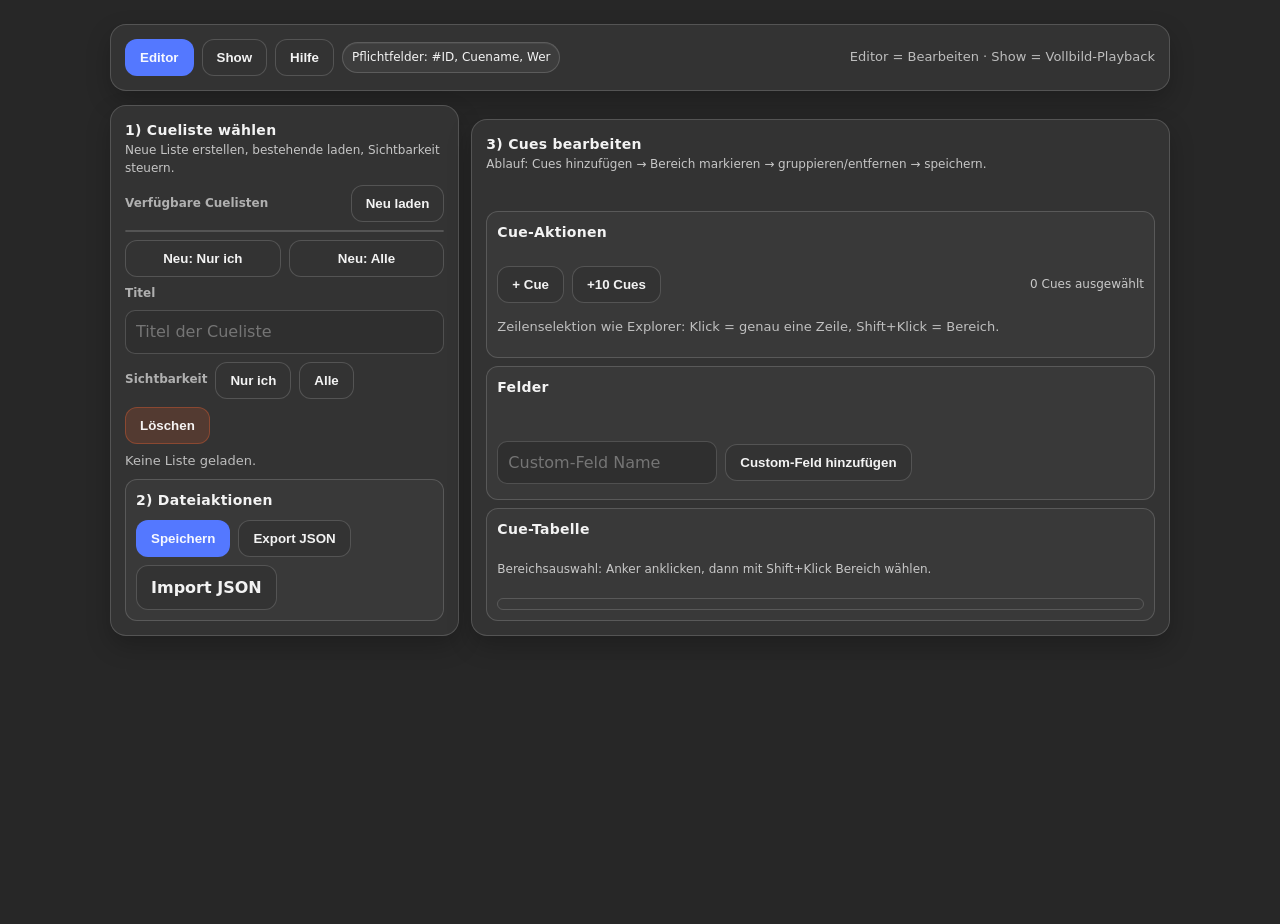
<file: app/tools/cuesheet/index.html>
<!doctype html>
<html lang="de">
<head>
  <meta charset="utf-8">
  <meta name="viewport" content="width=device-width, initial-scale=1">
  <title>Cuesheet</title>
  <link rel="stylesheet" href="/assets/app.css">
  <style>
    :root {
      --stage-bg: #272727;
      --stage-text: #f4f4f4;
      --stage-muted: #b1b1b1;
      --stage-border: #474747;
      --stage-go: #14a76c;
      --stage-stop: #ff652f;
      --stage-accent: #ffe400;
    }

    html,
    body {
      height: 100%;
    }

    body {
      margin: 0;
      color: var(--text);
    }

    .app-wrap {
      width: min(1060px, calc(100% - 32px));
      margin: 24px auto 44px;
      display: grid;
      gap: 14px;
    }

    .c-card {
      padding: 14px;
    }

    .toolbar {
      display: flex;
      flex-wrap: wrap;
      gap: 8px;
      align-items: center;
      justify-content: space-between;
    }

    .toolbar-left,
    .toolbar-right,
    .row {
      display: flex;
      flex-wrap: wrap;
      gap: 8px;
      align-items: center;
    }

    .row.between {
      justify-content: space-between;
    }

    .label {
      font-size: 12px;
      opacity: .85;
      font-weight: 600;
    }

    .input,
    .select,
    .textarea {
      border: 1px solid var(--border);
      background: var(--field-bg);
      color: inherit;
      border-radius: 10px;
      padding: 9px 10px;
      font: inherit;
    }

    .textarea {
      min-height: 120px;
      width: 100%;
      resize: vertical;
    }

    .btn-go {
      color: #102019;
      background: #14a76c;
      border-color: #14a76c;
      font-weight: 800;
    }

    .muted {
      opacity: .72;
      font-size: 13px;
    }

    .stack {
      display: grid;
      gap: 8px;
    }

    .split {
      display: grid;
      gap: 12px;
      grid-template-columns: minmax(280px, 1fr) minmax(0, 2fr);
    }

    .grid-two {
      display: grid;
      grid-template-columns: repeat(2, minmax(0, 1fr));
      gap: 8px;
    }

    .chip {
      display: inline-flex;
      align-items: center;
      gap: 6px;
      padding: 6px 9px;
      border: 1px solid var(--border);
      border-radius: 999px;
      background: var(--panel2);
      font-size: 12px;
    }

    .field-toggles {
      display: flex;
      flex-wrap: wrap;
      gap: 6px;
    }

    .section-title {
      font-size: 14px;
      font-weight: 760;
      letter-spacing: .02em;
    }

    .section-sub {
      font-size: 12px;
      color: var(--muted);
      margin-top: 2px;
    }

    .editor-section {
      display: grid;
      gap: 10px;
      border: 1px solid var(--border);
      border-radius: 12px;
      padding: 10px;
      background: rgba(255, 255, 255, .03);
    }

    .table-wrap {
      overflow: auto;
      border: 1px solid var(--border);
      border-radius: 12px;
    }

    table {
      width: 100%;
      border-collapse: collapse;
      min-width: 1040px;
    }

    th,
    td {
      padding: 8px;
      border-bottom: 1px solid var(--border);
      vertical-align: top;
    }

    th {
      position: sticky;
      top: 0;
      background: rgba(0, 0, 0, .45);
      text-align: left;
      font-size: 11px;
      text-transform: uppercase;
      letter-spacing: .07em;
      z-index: 1;
    }

    td input,
    td select {
      width: 100%;
      min-width: 100px;
      border-radius: 8px;
      border: 1px solid var(--border);
      background: var(--field-bg);
      color: inherit;
      padding: 7px 8px;
      font: inherit;
    }

    tr.selected td {
      background: rgba(84, 120, 255, .18);
    }

    tr.cue-row {
      cursor: pointer;
    }

    .list-box {
      max-height: 420px;
      overflow: auto;
      border: 1px solid var(--border);
      border-radius: 12px;
    }

    .list-item {
      width: 100%;
      text-align: left;
      border: none;
      border-bottom: 1px solid rgba(255, 255, 255, .09);
      background: transparent;
      color: inherit;
      padding: 10px;
      cursor: pointer;
    }

    .list-item.active {
      background: rgba(84, 120, 255, .18);
    }

    .mode-editor .show-stage,
    .mode-show .editor-stage,
    .hidden {
      display: none !important;
    }

    body.mode-show,
    body.mode-show::before,
    body.mode-show::after {
      background: #272727 !important;
    }

    body.mode-show {
      overflow: hidden;
    }

    body.mode-show .tool-global-header,
    body.mode-show .tool-home-btn {
      display: none !important;
    }

    body.mode-show .app-wrap {
      width: 100%;
      margin: 0;
      min-height: 100vh;
      padding: 0;
      gap: 0;
    }

    .show-stage {
      min-height: 72vh;
      background: var(--stage-bg);
      color: var(--stage-text);
      border-radius: 12px;
      border: 1px solid var(--stage-border);
      padding: 0;
      overflow: hidden;
    }

    body.mode-show .show-stage {
      position: fixed;
      inset: 0;
      min-height: 100vh;
      border: none;
      border-radius: 0;
      z-index: 90;
    }

    .show-head {
      display: flex;
      justify-content: space-between;
      align-items: center;
      gap: 8px;
      padding: 10px 14px;
      border-bottom: 1px solid var(--stage-border);
      background: #050505;
    }

    .show-head .stage-btn {
      border: none;
      background: transparent;
      padding: 4px 8px;
      font: inherit;
      font-weight: 700;
      color: var(--stage-accent);
      cursor: pointer;
    }

    .show-head .stage-btn.stop {
      color: var(--stage-stop);
    }

    .show-head .stage-btn.go {
      color: var(--stage-go);
    }

    .show-scroll {
      padding: 10px 14px 26vh;
      overflow: auto;
      max-height: calc(72vh - 46px);
      scroll-behavior: smooth;
    }

    body.mode-show .show-scroll {
      max-height: calc(100dvh - 56px);
      padding: 12px 18px 35dvh;
    }

    .show-block {
      border-bottom: 1px solid #111;
      padding: 14px 2px 12px;
      color: var(--stage-muted);
    }

    .show-block.active {
      color: var(--stage-text);
      background: #050505;
    }

    .show-block.grouped {
      border-left: 3px solid rgba(142, 199, 255, .35);
      padding-left: 12px;
    }

    .show-block.grouped.active {
      border-left-color: rgba(142, 199, 255, .95);
    }

    .show-title {
      font-size: calc(24px * var(--show-scale-factor, 1.4));
      font-weight: 800;
      margin-bottom: 8px;
    }

    .show-cue {
      display: grid;
      gap: 2px;
      padding: 5px 0;
    }

    .show-cue strong {
      font-size: calc(22px * var(--show-scale-factor, 1.4));
    }

    .show-cue span {
      font-size: calc(18px * var(--show-scale-factor, 1.4));
      line-height: 1.25;
    }

    .context-line {
      font-size: 12px;
      color: #8f8f8f;
      margin-top: 6px;
    }

    .status {
      font-size: 13px;
      min-height: 18px;
    }

    body.mode-show .status {
      display: none;
    }

    .help-overlay {
      position: fixed;
      inset: 0;
      background: rgba(0, 0, 0, .7);
      z-index: 9998;
      display: grid;
      place-items: center;
      padding: 16px;
    }

    .help-card {
      width: min(760px, 100%);
      border: 1px solid rgba(255, 255, 255, .2);
      border-radius: 14px;
      background: #333333;
      color: #f4f4f4;
      padding: 14px;
      display: grid;
      gap: 10px;
      box-shadow: 0 18px 40px rgba(0, 0, 0, .45);
    }

    .help-rows {
      display: grid;
      gap: 10px;
    }

    .help-row {
      display: grid;
      grid-template-columns: minmax(180px, 240px) minmax(0, 1fr);
      gap: 12px;
      align-items: center;
      border: 1px solid rgba(255, 255, 255, .12);
      border-radius: 10px;
      padding: 10px;
      background: rgba(255, 255, 255, .04);
    }

    .help-mock {
      border: 1px solid rgba(255, 255, 255, .24);
      border-radius: 8px;
      padding: 8px;
      display: grid;
      gap: 6px;
      background: rgba(0, 0, 0, .25);
    }

    .help-mock-line {
      height: 8px;
      border-radius: 6px;
      background: rgba(255, 255, 255, .26);
    }

    .help-mock-line.active {
      background: rgba(142, 199, 255, .95);
    }

    .help-desc {
      font-size: 14px;
      color: #f4f4f4;
      line-height: 1.35;
    }

    #helpTitle {
      color: #f4f4f4;
    }

    .help-card .btn {
      color: #f4f4f4;
      border-color: rgba(255, 255, 255, .3);
      background: rgba(255, 255, 255, .08);
    }

    .selection-state {
      font-size: 12px;
      color: var(--muted);
    }

    .floating-actions {
      position: fixed;
      left: 50%;
      bottom: 14px;
      transform: translateX(-50%);
      width: min(980px, calc(100% - 28px));
      border: 1px solid rgba(255, 255, 255, .2);
      border-radius: 12px;
      background: rgba(8, 12, 20, .96);
      box-shadow: 0 12px 26px rgba(0, 0, 0, .45);
      padding: 10px;
      z-index: 120;
    }

    .floating-actions .row {
      justify-content: space-between;
    }

    body.mode-show .floating-actions {
      display: none !important;
    }

    @media (max-width: 1120px) {
      .split {
        grid-template-columns: 1fr;
      }
    }

    @media (max-width: 768px) {
      .app-wrap {
        width: calc(100% - 16px);
        margin: 12px auto 86px;
      }

      .toolbar {
        align-items: flex-start;
      }

      .toolbar-right {
        width: 100%;
      }

      .floating-actions {
        width: calc(100% - 16px);
        left: 8px;
        transform: none;
      }

      .floating-actions .row {
        justify-content: flex-start;
      }

      .show-stage {
        min-height: 64dvh;
      }

      .show-scroll {
        max-height: calc(64dvh - 46px);
      }
    }

    @media (max-width: 600px) {
      .c-card {
        padding: 10px;
      }

      .grid-two {
        grid-template-columns: 1fr;
      }

      th,
      td {
        padding: 7px 6px;
      }

      .show-head {
        padding: 8px 10px;
      }

      body.mode-show .show-scroll {
        max-height: calc(100dvh - 48px);
        padding: 10px 12px 28dvh;
      }

      body.mode-show .show-stage {
        min-height: 100dvh;
      }
    }
  </style>
</head>
<body class="mode-editor">
  <div class="app-wrap">
    <div class="card c-card toolbar editor-stage">
      <div class="toolbar-left">
        <button id="btnModeEditor" class="btn btn-primary" type="button">Editor</button>
        <button id="btnModeShow" class="btn" type="button">Show</button>
        <button id="btnHelp" class="btn" type="button">Hilfe</button>
        <span class="chip">Pflichtfelder: #ID, Cuename, Wer</span>
      </div>
      <div class="toolbar-right">
        <span class="muted">Editor = Bearbeiten · Show = Vollbild-Playback</span>
      </div>
    </div>

    <div class="editor-stage split">
      <section class="card c-card stack">
        <div>
          <div class="section-title">1) Cueliste wählen</div>
          <div class="section-sub">Neue Liste erstellen, bestehende laden, Sichtbarkeit steuern.</div>
        </div>
        <div class="row between">
          <div class="label">Verfügbare Cuelisten</div>
          <button id="btnRefresh" class="btn" type="button">Neu laden</button>
        </div>
        <div class="list-box" id="listContainer"></div>
        <div class="grid-two">
          <button id="btnNewPrivate" class="btn" type="button">Neu: Nur ich</button>
          <button id="btnNewShared" class="btn" type="button">Neu: Alle</button>
        </div>
        <div class="stack">
          <label class="label" for="listTitle">Titel</label>
          <input id="listTitle" class="input" type="text" placeholder="Titel der Cueliste">
        </div>
        <div class="row">
          <span class="label">Sichtbarkeit</span>
          <button id="btnVisPrivate" class="btn" type="button">Nur ich</button>
          <button id="btnVisShared" class="btn" type="button">Alle</button>
          <button id="btnDelete" class="btn btn-danger" type="button">Löschen</button>
        </div>
        <div class="muted" id="listMeta">Keine Liste geladen.</div>

        <div class="editor-section">
          <div class="section-title">2) Dateiaktionen</div>
          <div class="row">
            <button id="btnSave" class="btn btn-primary" type="button">Speichern</button>
            <button id="btnExport" class="btn" type="button">Export JSON</button>
            <label class="btn" for="fileImport">Import JSON</label>
            <input id="fileImport" class="hidden" type="file" accept="application/json,.json">
          </div>
        </div>
      </section>

      <section class="card c-card stack">
        <div>
          <div class="section-title">3) Cues bearbeiten</div>
          <div class="section-sub">Ablauf: Cues hinzufügen → Bereich markieren → gruppieren/entfernen → speichern.</div>
        </div>

        <div class="editor-section">
          <div class="section-title">Cue-Aktionen</div>
          <div class="row between">
            <div class="row">
              <button id="btnAddCue" class="btn" type="button">+ Cue</button>
              <button id="btnAdd10" class="btn" type="button">+10 Cues</button>
            </div>
            <div class="selection-state" id="selectionState">0 Cues ausgewählt</div>
          </div>
          <div class="muted">Zeilenselektion wie Explorer: Klick = genau eine Zeile, Shift+Klick = Bereich.</div>
        </div>

        <div class="editor-section">
          <div class="section-title">Felder</div>
          <div class="field-toggles" id="fieldToggles"></div>
          <div class="row">
            <input id="customFieldLabel" class="input" type="text" placeholder="Custom-Feld Name" style="width:220px;">
            <button id="btnAddCustomField" class="btn" type="button">Custom-Feld hinzufügen</button>
          </div>
        </div>

        <div class="editor-section">
          <div class="section-title">Cue-Tabelle</div>
          <div class="section-sub">Bereichsauswahl: Anker anklicken, dann mit Shift+Klick Bereich wählen.</div>
          <div class="table-wrap">
            <table>
              <thead>
                <tr id="cueTableHead"></tr>
              </thead>
              <tbody id="cueTableBody"></tbody>
            </table>
          </div>
        </div>
      </section>
    </div>

    <section id="showStage" class="show-stage c-card">
      <div class="show-head">
        <div>
          <strong id="showTitle">Show</strong>
          <span class="muted" id="showCounter"></span>
        </div>
        <div class="row">
          <label class="chip"><input id="toggleShowHeader" type="checkbox" checked> Header</label>
          <label class="chip" for="showFontScale">Schriftgröße <input id="showFontScale" type="range" min="90" max="220" value="140" style="width:120px;"><span id="showFontScaleValue">140%</span></label>
          <button id="btnPrevBlock" class="stage-btn" type="button">PREV</button>
          <button id="btnNextBlock" class="stage-btn go" type="button">GO</button>
          <button id="btnBackEditor" class="stage-btn stop" type="button">EDITOR</button>
        </div>
      </div>
      <div id="showScroll" class="show-scroll"></div>
    </section>

    <div id="helpOverlay" class="help-overlay hidden" aria-hidden="true">
      <div class="help-card" role="dialog" aria-modal="true" aria-labelledby="helpTitle">
        <div class="row between">
          <strong id="helpTitle">Cuesheet Kurz-Hilfe</strong>
          <button id="btnCloseHelp" class="btn" type="button">Schließen</button>
        </div>
        <div class="help-rows">
          <div class="help-row">
            <div class="help-mock">
              <div class="help-mock-line"></div>
              <div class="help-mock-line active"></div>
              <div class="help-mock-line"></div>
            </div>
            <div class="help-desc"><strong>Zeilenselektion:</strong> Klick markiert eine Zeile, Shift+Klick markiert den Bereich vom letzten Anker bis zur Zielzeile.</div>
          </div>
          <div class="help-row">
            <div class="help-mock">
              <div class="help-mock-line active" style="width:42%;"></div>
              <div class="help-mock-line" style="width:68%;"></div>
              <div class="help-mock-line" style="width:56%;"></div>
            </div>
            <div class="help-desc"><strong>Aktionsleiste:</strong> Unten im Editor erscheint bei Auswahl die Leiste zum Gruppieren, Gruppe entfernen und Auswahl löschen.</div>
          </div>
          <div class="help-row">
            <div class="help-mock">
              <div class="help-mock-line" style="width:28%;"></div>
              <div class="help-mock-line active" style="width:38%;"></div>
            </div>
            <div class="help-desc"><strong>Show-Navigation:</strong> Linke Bildschirmhälfte = vorheriger Block, rechte Hälfte = nächster Block. PREV/GO und Pfeiltasten funktionieren ebenfalls.</div>
          </div>
          <div class="help-row">
            <div class="help-mock">
              <div class="help-mock-line" style="width:22%;"></div>
              <div class="help-mock-line active" style="width:74%;"></div>
            </div>
            <div class="help-desc"><strong>Schriftgröße:</strong> Im Show-Header den Regler auf 90–220% setzen; die Bühne skaliert live.</div>
          </div>
          <div class="help-row">
            <div class="help-mock">
              <div class="help-mock-line" style="width:36%;"></div>
              <div class="help-mock-line" style="width:54%;"></div>
              <div class="help-mock-line" style="width:44%;"></div>
            </div>
            <div class="help-desc"><strong>Save/Import/Export:</strong> Speichern schreibt serverseitig, Export/Import arbeitet mit JSON pro Cueliste.</div>
          </div>
        </div>
      </div>
    </div>

    <div id="floatingActions" class="floating-actions hidden">
      <div class="row">
        <div class="row">
          <strong id="floatingSelectionCount">0 ausgewählt</strong>
          <input id="groupTarget" class="input" type="text" placeholder="Gruppenname" style="width:220px;">
          <button id="btnApplyGroup" class="btn" type="button">Auswahl gruppieren</button>
          <button id="btnClearGroup" class="btn" type="button">Gruppe entfernen</button>
          <button id="btnDeleteSelection" class="btn btn-danger" type="button">Auswahl löschen</button>
        </div>
      </div>
    </div>

    <div id="status" class="status"></div>
  </div>

  <script src="/toolserve.php?name=cuesheet&file=app.js"></script>
</body>
</html>
</file>
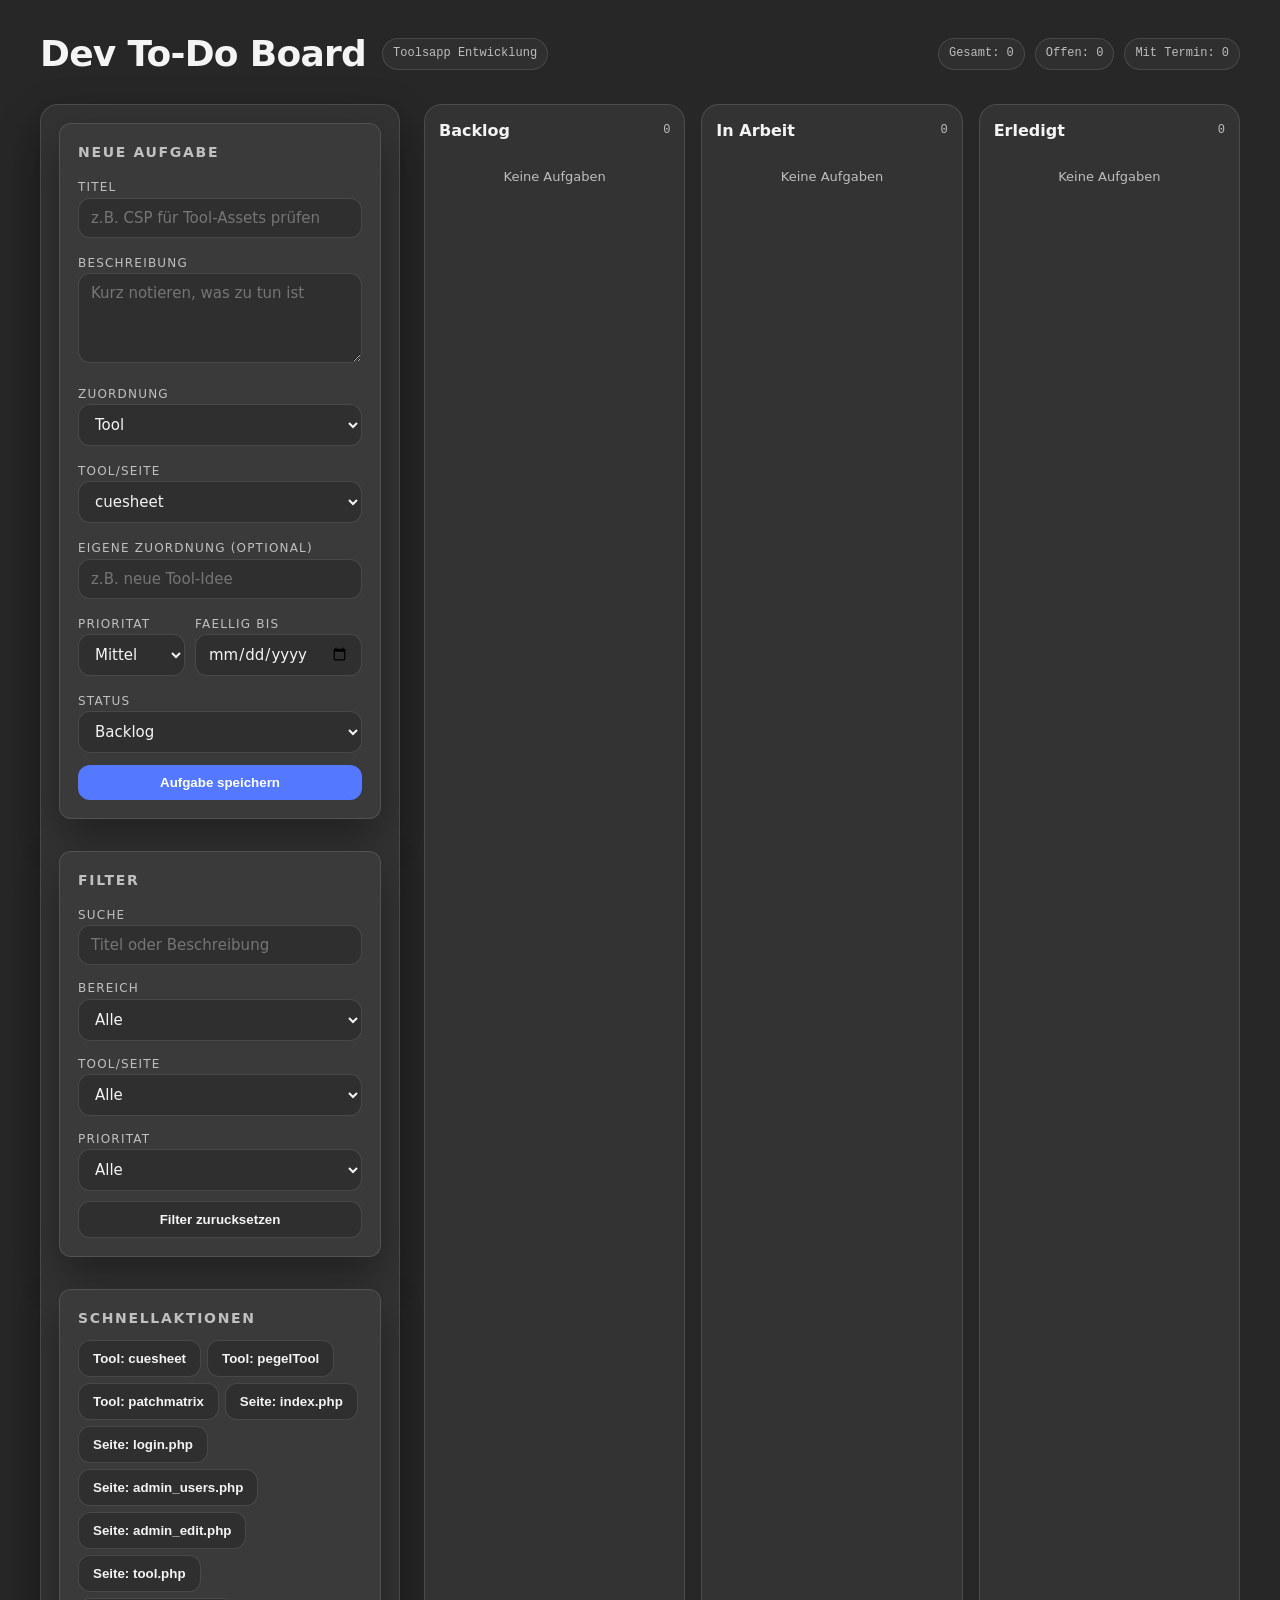
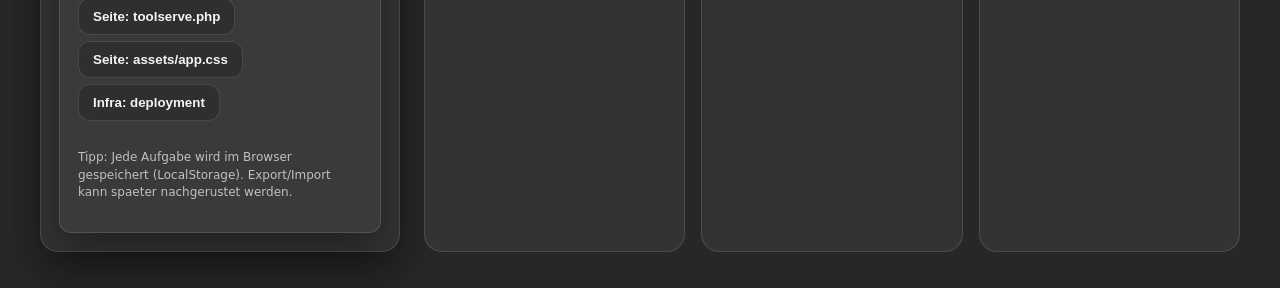
<file: app/tools/dev_todo/index.html>
<!DOCTYPE html>
<html lang="de">
<head>
<meta charset="UTF-8" />
<meta name="viewport" content="width=device-width, initial-scale=1" />
<title>Dev To-Do Board</title>
<link rel="stylesheet" href="/assets/app.css" />

<style>
:root{
  --bg:#272727;
  --panel:#333333;
  --panel-2:#3a3a3a;
  --panel-3:#2f2f2f;
  --border:rgba(255,255,255,.12);
  --border-strong:rgba(255,255,255,.2);
  --ink:#f4f4f4;
  --ink-muted:rgba(244,244,244,.72);
  --accent:#5478ff;
  --accent-2:#ffe400;
  --accent-3:#14a76c;
  --danger:#ff652f;
  --ok:#14a76c;
  --shadow:0 18px 40px rgba(0,0,0,.35);
  --radius:18px;
  --radius-2:12px;
  --font-sans:system-ui, -apple-system, "Segoe UI", Roboto, Arial, sans-serif;
  --font-mono:ui-monospace, SFMono-Regular, Menlo, Monaco, Consolas, "Liberation Mono", "Courier New", monospace;
}
*{box-sizing:border-box}
html,body{height:100%}
body{
  margin:0;
  font-family:var(--font-sans);
  color:var(--ink);
  background:var(--bg);
}

.page{
  min-height:100%;
  display:flex;
  flex-direction:column;
}

.header{
  padding:28px clamp(16px, 4vw, 40px) 12px;
  display:flex;
  align-items:center;
  gap:16px;
}
.header h1{
  font-size:clamp(24px, 3.4vw, 36px);
  letter-spacing:-0.02em;
  margin:0;
}
.header .badge{
  font-family:var(--font-mono);
  font-size:12px;
  color:var(--ink-muted);
  border:1px solid var(--border);
  border-radius:999px;
  padding:6px 10px;
  background:var(--panel-3);
}
.header .stats{
  margin-left:auto;
  display:flex;
  gap:10px;
  flex-wrap:wrap;
}

.shell{
  display:grid;
  grid-template-columns:360px 1fr;
  gap:24px;
  padding:12px clamp(16px, 4vw, 40px) 36px;
  flex:1;
}

.panel{
  background:var(--panel);
  border:1px solid var(--border);
  border-radius:var(--radius);
  box-shadow:var(--shadow);
}

.card{
  padding:18px;
  background:var(--panel-2);
  border:1px solid var(--border);
  border-radius:var(--radius-2);
}

.section-title{
  font-size:14px;
  text-transform:uppercase;
  letter-spacing:.12em;
  color:var(--ink-muted);
  margin:0 0 12px;
}

.form{
  display:grid;
  gap:12px;
}

label{
  font-size:12px;
  text-transform:uppercase;
  letter-spacing:.1em;
  color:var(--ink-muted);
}
input,select,textarea{
  width:100%;
  padding:10px 12px;
  border-radius:12px;
  border:1px solid var(--border);
  background:#2f2f2f;
  color:var(--ink);
  font-family:var(--font-sans);
  font-size:15px;
}
textarea{min-height:90px;resize:vertical}

button{
  border:none;
  border-radius:12px;
  padding:10px 14px;
  font-weight:700;
  cursor:pointer;
  color:#ffffff;
  background:var(--accent);
  transition:transform .08s ease, box-shadow .2s ease;
}
button.secondary{
  color:var(--ink);
  background:var(--panel-3);
  border:1px solid var(--border);
}
button.danger{
  background:var(--danger);
  color:#ffffff;
}
button:active{transform:translateY(1px)}

.filters{
  display:grid;
  gap:10px;
}

.badge-row{
  display:flex;
  gap:6px;
  flex-wrap:wrap;
}

.badge-pill{
  font-size:11px;
  padding:4px 8px;
  border-radius:999px;
  border:1px solid var(--border);
  background:#2f2f2f;
  color:var(--ink-muted);
}

.board{
  display:grid;
  grid-template-columns:repeat(3, minmax(0, 1fr));
  gap:16px;
}

.column{
  display:flex;
  flex-direction:column;
  gap:12px;
  padding:14px;
  background:var(--panel);
  border:1px solid var(--border);
  border-radius:var(--radius);
  min-height:300px;
}

.column header{
  display:flex;
  align-items:center;
  justify-content:space-between;
}

.column h3{
  margin:0;
  font-size:16px;
}

.count{
  font-family:var(--font-mono);
  font-size:12px;
  color:var(--ink-muted);
}

.task{
  background:var(--panel-2);
  border:1px solid var(--border);
  border-radius:16px;
  padding:14px;
  display:grid;
  gap:8px;
  animation:rise .5s ease;
}

.task h4{
  margin:0;
  font-size:16px;
}

.task p{
  margin:0;
  color:var(--ink-muted);
  font-size:14px;
}

.meta{
  display:flex;
  gap:8px;
  flex-wrap:wrap;
  align-items:center;
}

.meta .tag{
  font-size:11px;
  padding:4px 8px;
  border-radius:999px;
  border:1px solid var(--border);
  background:#2f2f2f;
}

.meta .tag.accent{border-color:rgba(20,167,108,.5);color:#98e3c3}
.meta .tag.warn{border-color:rgba(255,228,0,.45);color:#fff3a6}
.meta .tag.info{border-color:rgba(84,120,255,.5);color:#c0ccff}

.task-actions{
  display:flex;
  gap:8px;
  flex-wrap:wrap;
}

.task-actions button{
  font-size:12px;
  padding:6px 10px;
  border-radius:10px;
}

.empty{
  color:var(--ink-muted);
  font-size:13px;
  text-align:center;
  padding:14px 0;
}

.footer-note{
  font-size:12px;
  color:var(--ink-muted);
  padding:16px 0 0;
}

@keyframes rise{
  from{opacity:0;transform:translateY(12px)}
  to{opacity:1;transform:translateY(0)}
}

@media (max-width: 1100px){
  .shell{grid-template-columns:1fr}
}
@media (max-width: 900px){
  .board{grid-template-columns:1fr}
}
</style>
</head>
<body>
<div class="page">
  <header class="header">
    <h1>Dev To-Do Board</h1>
    <div class="badge">Toolsapp Entwicklung</div>
    <div class="stats" id="stats"></div>
  </header>

  <main class="shell">
    <section class="panel" style="padding:18px;display:grid;gap:18px">
      <div class="card">
        <h2 class="section-title">Neue Aufgabe</h2>
        <form class="form" id="taskForm">
          <div>
            <label for="title">Titel</label>
            <input id="title" name="title" required placeholder="z.B. CSP für Tool-Assets prüfen" />
          </div>
          <div>
            <label for="detail">Beschreibung</label>
            <textarea id="detail" name="detail" placeholder="Kurz notieren, was zu tun ist"></textarea>
          </div>
          <div>
            <label for="areaType">Zuordnung</label>
            <select id="areaType" name="areaType">
              <option value="tool">Tool</option>
              <option value="page">Seite</option>
              <option value="infra">Infrastruktur</option>
            </select>
          </div>
          <div>
            <label for="areaValue">Tool/Seite</label>
            <select id="areaValue" name="areaValue">
              <optgroup label="Tools">
                <option value="cuesheet">cuesheet</option>
                <option value="pegelTool">pegelTool</option>
                <option value="patchmatrix">patchmatrix</option>
              </optgroup>
              <optgroup label="Seiten">
                <option value="index.php">index.php</option>
                <option value="login.php">login.php</option>
                <option value="admin_users.php">admin_users.php</option>
                <option value="admin_edit.php">admin_edit.php</option>
                <option value="tool.php">tool.php</option>
                <option value="toolserve.php">toolserve.php</option>
                <option value="assets/app.css">assets/app.css</option>
                <option value="app/config.php">app/config.php</option>
              </optgroup>
            </select>
          </div>
          <div>
            <label for="customArea">Eigene Zuordnung (optional)</label>
            <input id="customArea" name="customArea" placeholder="z.B. neue Tool-Idee" />
          </div>
          <div style="display:grid;grid-template-columns:1fr 1fr;gap:10px">
            <div>
              <label for="priority">Prioritat</label>
              <select id="priority" name="priority">
                <option value="high">Hoch</option>
                <option value="medium" selected>Mittel</option>
                <option value="low">Niedrig</option>
              </select>
            </div>
            <div>
              <label for="due">Faellig bis</label>
              <input id="due" type="date" name="due" />
            </div>
          </div>
          <div>
            <label for="status">Status</label>
            <select id="status" name="status">
              <option value="backlog">Backlog</option>
              <option value="in_progress">In Arbeit</option>
              <option value="done">Erledigt</option>
            </select>
          </div>
          <button type="submit">Aufgabe speichern</button>
        </form>
      </div>

      <div class="card">
        <h2 class="section-title">Filter</h2>
        <div class="filters">
          <div>
            <label for="filterQuery">Suche</label>
            <input id="filterQuery" placeholder="Titel oder Beschreibung" />
          </div>
          <div>
            <label for="filterArea">Bereich</label>
            <select id="filterArea">
              <option value="all">Alle</option>
              <option value="tool">Nur Tools</option>
              <option value="page">Nur Seiten</option>
              <option value="infra">Nur Infrastruktur</option>
            </select>
          </div>
          <div>
            <label for="filterValue">Tool/Seite</label>
            <select id="filterValue">
              <option value="all">Alle</option>
            </select>
          </div>
          <div>
            <label for="filterPriority">Prioritat</label>
            <select id="filterPriority">
              <option value="all">Alle</option>
              <option value="high">Hoch</option>
              <option value="medium">Mittel</option>
              <option value="low">Niedrig</option>
            </select>
          </div>
          <button class="secondary" id="resetFilters" type="button">Filter zurucksetzen</button>
        </div>
      </div>

      <div class="card">
        <h2 class="section-title">Schnellaktionen</h2>
        <div class="badge-row" id="quickFilters"></div>
        <p class="footer-note">Tipp: Jede Aufgabe wird im Browser gespeichert (LocalStorage). Export/Import kann spaeter nachgerustet werden.</p>
      </div>
    </section>

    <section class="board" id="board">
      <div class="column" data-status="backlog">
        <header><h3>Backlog</h3><span class="count" id="countBacklog">0</span></header>
        <div class="column-body" id="colBacklog"></div>
      </div>
      <div class="column" data-status="in_progress">
        <header><h3>In Arbeit</h3><span class="count" id="countInProgress">0</span></header>
        <div class="column-body" id="colInProgress"></div>
      </div>
      <div class="column" data-status="done">
        <header><h3>Erledigt</h3><span class="count" id="countDone">0</span></header>
        <div class="column-body" id="colDone"></div>
      </div>
    </section>
  </main>
</div>

<script>
const STORAGE_KEY = "toolsapp_dev_todos_v1";
const form = document.getElementById("taskForm");
const stats = document.getElementById("stats");
const filterQuery = document.getElementById("filterQuery");
const filterArea = document.getElementById("filterArea");
const filterValue = document.getElementById("filterValue");
const filterPriority = document.getElementById("filterPriority");
const resetFilters = document.getElementById("resetFilters");
const quickFilters = document.getElementById("quickFilters");

const colBacklog = document.getElementById("colBacklog");
const colInProgress = document.getElementById("colInProgress");
const colDone = document.getElementById("colDone");
const countBacklog = document.getElementById("countBacklog");
const countInProgress = document.getElementById("countInProgress");
const countDone = document.getElementById("countDone");

const presetTargets = [
  {type:"tool", value:"cuesheet"},
  {type:"tool", value:"pegelTool"},
  {type:"tool", value:"patchmatrix"},
  {type:"page", value:"index.php"},
  {type:"page", value:"login.php"},
  {type:"page", value:"admin_users.php"},
  {type:"page", value:"admin_edit.php"},
  {type:"page", value:"tool.php"},
  {type:"page", value:"toolserve.php"},
  {type:"page", value:"assets/app.css"},
  {type:"infra", value:"deployment"}
];

function loadTasks(){
  const raw = localStorage.getItem(STORAGE_KEY);
  if(!raw) return [];
  try {
    return JSON.parse(raw);
  } catch {
    return [];
  }
}

function saveTasks(tasks){
  localStorage.setItem(STORAGE_KEY, JSON.stringify(tasks));
}

function makeId(){
  return Math.random().toString(36).slice(2) + Date.now().toString(36);
}

function priorityLabel(p){
  if(p === "high") return "Hoch";
  if(p === "low") return "Niedrig";
  return "Mittel";
}

function areaLabel(t, v, custom){
  const base = custom && custom.trim() ? custom.trim() : v;
  if(t === "tool") return `Tool: ${base}`;
  if(t === "page") return `Seite: ${base}`;
  return `Infra: ${base}`;
}

function statusLabel(s){
  if(s === "in_progress") return "In Arbeit";
  if(s === "done") return "Erledigt";
  return "Backlog";
}

function tagClass(t){
  if(t === "tool") return "accent";
  if(t === "page") return "info";
  return "warn";
}

function buildQuickFilters(){
  quickFilters.innerHTML = "";
  const unique = new Map();
  presetTargets.forEach(item => unique.set(`${item.type}:${item.value}`, item));
  unique.forEach(item => {
    const btn = document.createElement("button");
    btn.type = "button";
    btn.className = "secondary";
    btn.textContent = `${item.type === "tool" ? "Tool" : item.type === "page" ? "Seite" : "Infra"}: ${item.value}`;
    btn.addEventListener("click", () => {
      filterArea.value = item.type;
      refreshFilterValues();
      filterValue.value = item.value;
      render();
    });
    quickFilters.appendChild(btn);
  });
}

function refreshFilterValues(){
  const tasks = loadTasks();
  const currentArea = filterArea.value;
  const values = new Set();
  tasks.forEach(task => {
    if(currentArea !== "all" && task.areaType !== currentArea) return;
    values.add(task.areaValue);
    if(task.customArea && task.customArea.trim()) values.add(task.customArea.trim());
  });

  filterValue.innerHTML = "<option value=\"all\">Alle</option>";
  Array.from(values).sort().forEach(value => {
    const opt = document.createElement("option");
    opt.value = value;
    opt.textContent = value;
    filterValue.appendChild(opt);
  });
}

function applyFilters(tasks){
  const query = filterQuery.value.trim().toLowerCase();
  const area = filterArea.value;
  const value = filterValue.value;
  const priority = filterPriority.value;

  return tasks.filter(task => {
    if(area !== "all" && task.areaType !== area) return false;
    if(priority !== "all" && task.priority !== priority) return false;
    if(value !== "all"){
      const matchesArea = task.areaValue === value;
      const matchesCustom = (task.customArea || "").trim() === value;
      if(!matchesArea && !matchesCustom) return false;
    }
    if(query){
      const haystack = `${task.title} ${task.detail || ""}`.toLowerCase();
      if(!haystack.includes(query)) return false;
    }
    return true;
  });
}

function renderStats(tasks){
  const total = tasks.length;
  const open = tasks.filter(t => t.status !== "done").length;
  const dueSoon = tasks.filter(t => t.due && t.status !== "done").length;

  stats.innerHTML = "";
  [
    {label:"Gesamt", value: total},
    {label:"Offen", value: open},
    {label:"Mit Termin", value: dueSoon}
  ].forEach(item => {
    const span = document.createElement("span");
    span.className = "badge";
    span.textContent = `${item.label}: ${item.value}`;
    stats.appendChild(span);
  });
}

function render(){
  const tasks = loadTasks();
  refreshFilterValues();
  renderStats(tasks);
  const filtered = applyFilters(tasks);

  const columns = {
    backlog: [],
    in_progress: [],
    done: []
  };

  filtered.forEach(task => columns[task.status].push(task));

  renderColumn(columns.backlog, colBacklog, countBacklog);
  renderColumn(columns.in_progress, colInProgress, countInProgress);
  renderColumn(columns.done, colDone, countDone);
}

function renderColumn(tasks, columnEl, countEl){
  columnEl.innerHTML = "";
  countEl.textContent = tasks.length;

  if(tasks.length === 0){
    const empty = document.createElement("div");
    empty.className = "empty";
    empty.textContent = "Keine Aufgaben";
    columnEl.appendChild(empty);
    return;
  }

  tasks
    .sort((a,b) => (a.priority === "high" ? -1 : a.priority === "low" ? 1 : 0) - (b.priority === "high" ? -1 : b.priority === "low" ? 1 : 0))
    .forEach(task => columnEl.appendChild(buildTaskCard(task)));
}

function buildTaskCard(task){
  const card = document.createElement("div");
  card.className = "task";

  const title = document.createElement("h4");
  title.textContent = task.title;

  const detail = document.createElement("p");
  detail.textContent = task.detail || "Ohne Beschreibung";

  const meta = document.createElement("div");
  meta.className = "meta";

  const tag = document.createElement("span");
  tag.className = `tag ${tagClass(task.areaType)}`;
  tag.textContent = areaLabel(task.areaType, task.areaValue, task.customArea);

  const prio = document.createElement("span");
  prio.className = "tag";
  prio.textContent = `Prioritat: ${priorityLabel(task.priority)}`;

  const status = document.createElement("span");
  status.className = "tag";
  status.textContent = statusLabel(task.status);

  meta.append(tag, prio, status);

  if(task.due){
    const due = document.createElement("span");
    due.className = "tag warn";
    due.textContent = `Termin: ${task.due}`;
    meta.appendChild(due);
  }

  const actions = document.createElement("div");
  actions.className = "task-actions";

  const btnBacklog = actionButton("Backlog", () => updateStatus(task.id, "backlog"));
  const btnProgress = actionButton("In Arbeit", () => updateStatus(task.id, "in_progress"));
  const btnDone = actionButton("Erledigt", () => updateStatus(task.id, "done"));
  const btnDelete = actionButton("Loschen", () => deleteTask(task.id), "danger");

  actions.append(btnBacklog, btnProgress, btnDone, btnDelete);

  card.append(title, detail, meta, actions);
  return card;
}

function actionButton(label, handler, variant){
  const btn = document.createElement("button");
  btn.type = "button";
  btn.textContent = label;
  if(variant === "danger") btn.classList.add("danger");
  if(variant === "secondary") btn.classList.add("secondary");
  btn.addEventListener("click", handler);
  return btn;
}

function updateStatus(id, status){
  const tasks = loadTasks();
  const next = tasks.map(task => task.id === id ? {...task, status} : task);
  saveTasks(next);
  render();
}

function deleteTask(id){
  const tasks = loadTasks();
  const next = tasks.filter(task => task.id !== id);
  saveTasks(next);
  render();
}

form.addEventListener("submit", event => {
  event.preventDefault();
  const data = new FormData(form);
  const task = {
    id: makeId(),
    title: data.get("title").toString().trim(),
    detail: data.get("detail").toString().trim(),
    areaType: data.get("areaType").toString(),
    areaValue: data.get("areaValue").toString(),
    customArea: data.get("customArea").toString().trim(),
    priority: data.get("priority").toString(),
    due: data.get("due").toString(),
    status: data.get("status").toString(),
    createdAt: new Date().toISOString()
  };

  if(!task.title){
    return;
  }

  const tasks = loadTasks();
  tasks.push(task);
  saveTasks(tasks);
  form.reset();
  document.getElementById("priority").value = "medium";
  document.getElementById("status").value = "backlog";
  render();
});

[filterQuery, filterArea, filterValue, filterPriority].forEach(el => {
  el.addEventListener("input", render);
  el.addEventListener("change", render);
});

resetFilters.addEventListener("click", () => {
  filterQuery.value = "";
  filterArea.value = "all";
  filterPriority.value = "all";
  render();
});

buildQuickFilters();
render();
</script>
</body>
</html>
</file>
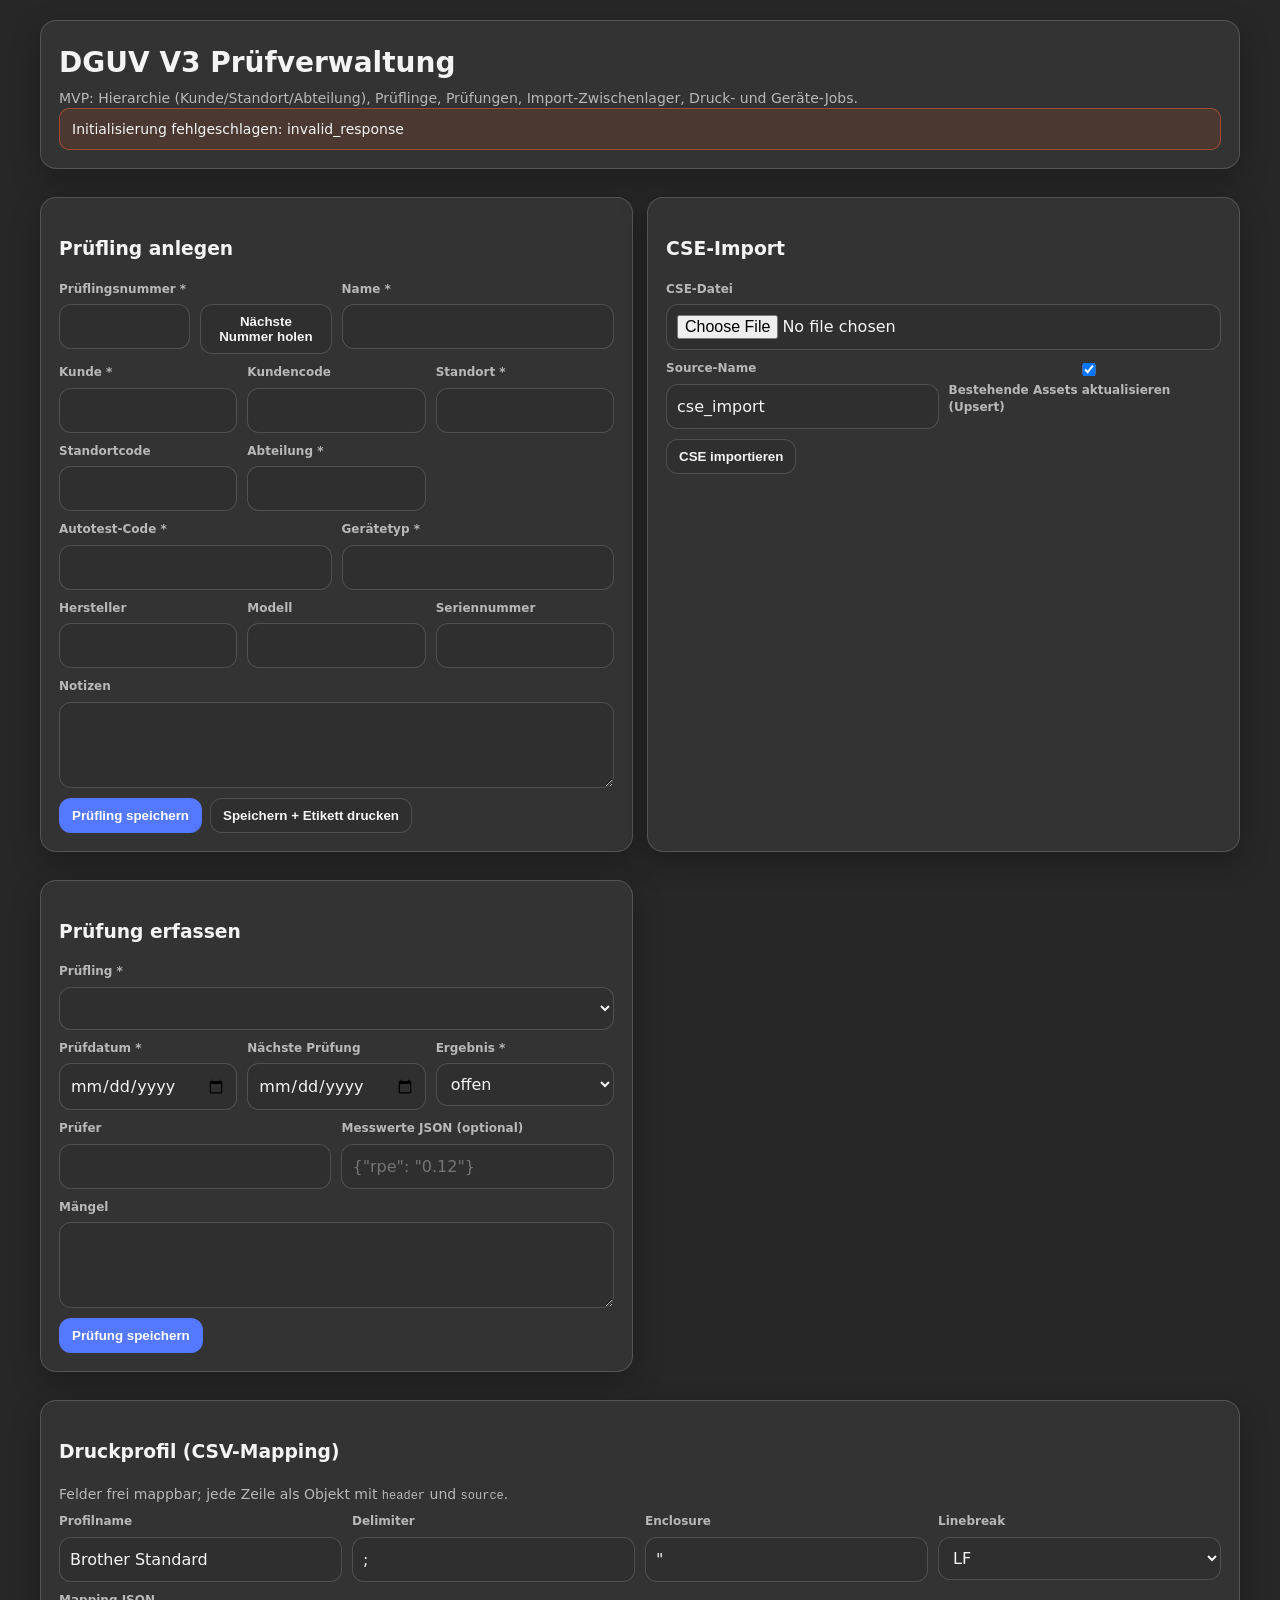
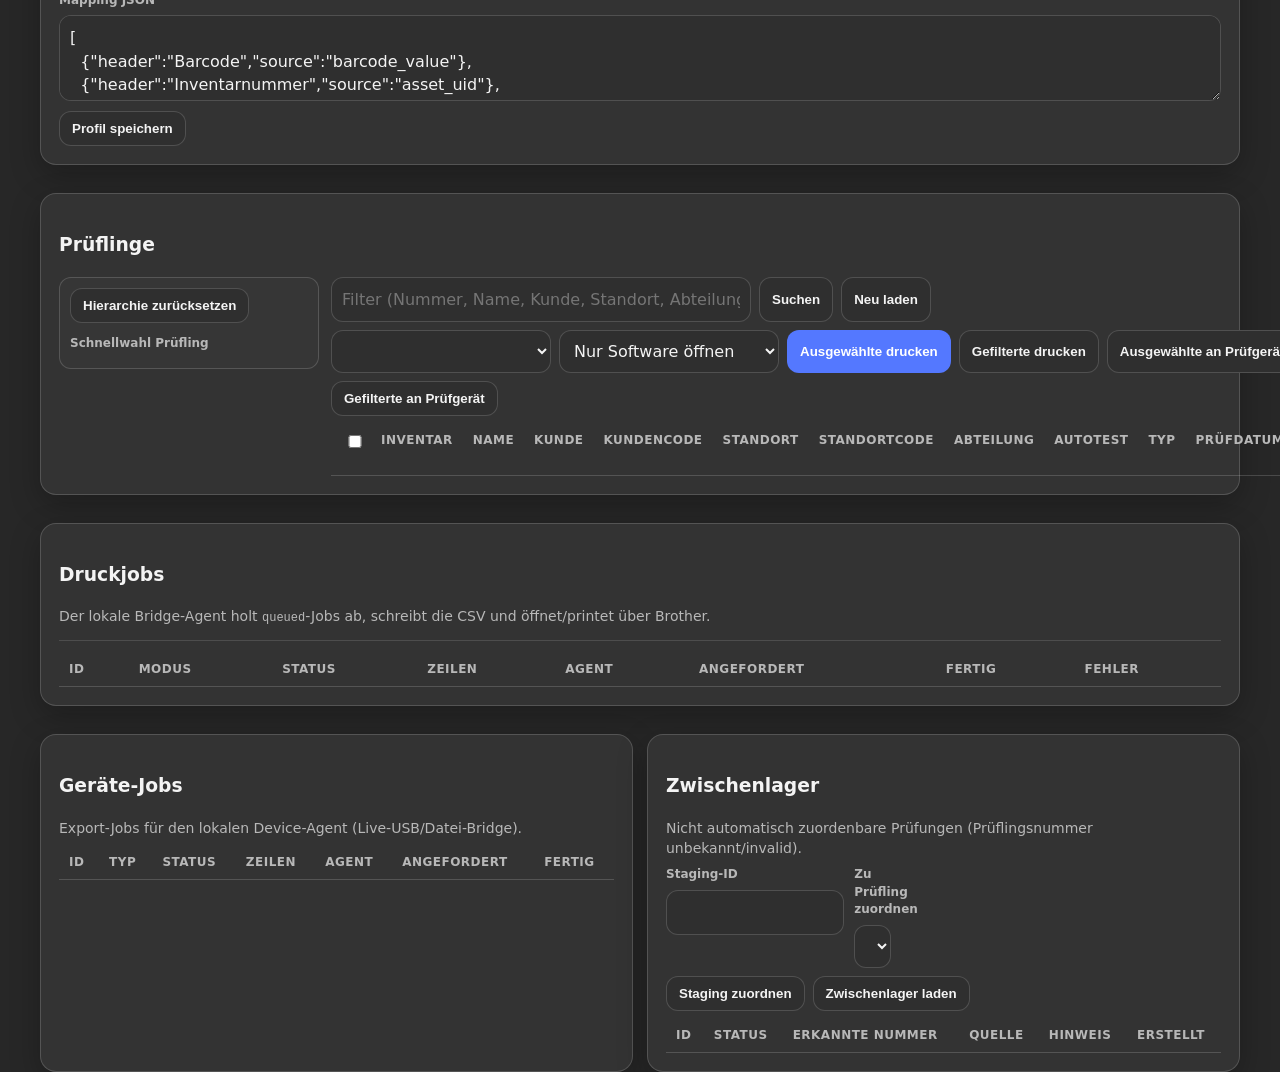
<file: app/tools/dguv_v3/index.html>
<!doctype html>
<html lang="de">
<head>
  <meta charset="utf-8">
  <meta name="viewport" content="width=device-width, initial-scale=1">
  <title>DGUV V3 Prüfungen</title>
  <link rel="stylesheet" href="/assets/app.css">
  <style>
    :root{
      --bg:#272727;
      --panel:#333333;
      --panel-soft:#2f2f2f;
      --line:rgba(255,255,255,.16);
      --text:#f4f4f4;
      --muted:#b8b8b8;
      --ok:#14a76c;
      --warn:#ffe400;
      --bad:#ff652f;
      --brand:#5478ff;
      --brand2:#ffe400;
      --radius:16px;
      --mono: ui-monospace, SFMono-Regular, Menlo, Monaco, Consolas, "Liberation Mono", "Courier New", monospace;
      --sans: ui-sans-serif, system-ui, -apple-system, Segoe UI, Roboto, Helvetica, Arial, "Apple Color Emoji", "Segoe UI Emoji";
    }

    *{box-sizing:border-box}

    body{
      margin:0;
      font-family:var(--sans);
      color:var(--text);
      background:var(--bg);
      line-height:1.45;
    }

    .wrap{
      width:min(1200px, calc(100% - 28px));
      margin:20px auto 40px;
      display:grid;
      gap:14px;
      grid-template-columns:repeat(12,minmax(0,1fr));
    }

    .card{
      background:var(--panel);
      border:1px solid var(--line);
      border-radius:var(--radius);
      padding:18px;
      box-shadow:0 10px 30px rgba(0,0,0,.25);
    }

    .col-12{grid-column:span 12}
    .col-8{grid-column:span 8}
    .col-6{grid-column:span 6}
    .col-4{grid-column:span 4}

    @media (max-width: 980px){
      .col-8,.col-6,.col-4{grid-column:span 12}
    }

    .title{font-size:28px;font-weight:750;margin:4px 0}
    .subtitle{color:var(--muted);font-size:14px}
    .sep{height:1px;background:var(--line);margin:12px 0}

    .grid{display:grid;gap:10px;grid-template-columns:repeat(12,minmax(0,1fr))}
    .field{display:flex;flex-direction:column;gap:6px}
    .f6{grid-column:span 6}
    .f4{grid-column:span 4}
    .f3{grid-column:span 3}
    .f12{grid-column:span 12}

    @media (max-width: 980px){
      .f6,.f4,.f3{grid-column:span 12}
    }

    label{font-size:12px;color:var(--muted);font-weight:600}

    input,select,textarea{
      width:100%;
      background:var(--panel-soft);
      color:var(--text);
      border:1px solid var(--line);
      border-radius:12px;
      padding:10px;
      outline:none;
      font:inherit;
    }

    textarea{min-height:86px;resize:vertical}
    input:focus,select:focus,textarea:focus{border-color:#5478ff;box-shadow:0 0 0 3px rgba(84,120,255,.22)}

    .btn-row{display:flex;gap:8px;flex-wrap:wrap}

    button{
      border:1px solid var(--line);
      background:var(--panel-soft);
      color:var(--text);
      border-radius:12px;
      padding:9px 12px;
      cursor:pointer;
      font-weight:650;
    }

    button:hover{filter:brightness(1.08)}
    .primary{background:var(--brand);border-color:rgba(84,120,255,.4);color:#fff}

    .flash{padding:10px 12px;border-radius:10px;border:1px solid var(--line);background:rgba(255,255,255,.05);font-size:14px}
    .ok{border-color:rgba(20,167,108,.44);background:rgba(20,167,108,.14)}
    .warn{border-color:rgba(255,228,0,.38);background:rgba(255,228,0,.14)}
    .bad{border-color:rgba(255,101,47,.44);background:rgba(255,101,47,.14)}

    table{width:100%;border-collapse:collapse;font-size:14px}
    th,td{padding:8px 10px;border-bottom:1px solid var(--line);vertical-align:top;text-align:left}
    th{font-size:12px;color:var(--muted);text-transform:uppercase;letter-spacing:.04em}
    tr:hover td{background:rgba(255,255,255,.04)}

    .mono{font-family:var(--mono);font-size:12px}
    .muted{color:var(--muted)}
    .pill{padding:3px 8px;border-radius:999px;background:rgba(255,255,255,.08);font-size:12px}

    .asset-nav-layout{display:grid;grid-template-columns:minmax(260px,320px) 1fr;gap:12px}

    @media (max-width: 980px){
      .asset-nav-layout{grid-template-columns:1fr}
    }

    .tree-panel{
      border:1px solid var(--line);
      border-radius:12px;
      background:rgba(61,61,61,.35);
      padding:10px;
      max-height:420px;
      overflow:auto;
    }

    .tree-actions{display:flex;gap:8px;flex-wrap:wrap;margin-bottom:8px}

    .tree-btn{
      width:100%;
      text-align:left;
      border:1px solid transparent;
      border-radius:8px;
      background:transparent;
      padding:6px 8px;
      font-weight:550;
    }

    .tree-btn:hover{background:rgba(255,255,255,.08)}
    .tree-btn.active{background:rgba(84,120,255,.18);border-color:rgba(84,120,255,.45)}
    .tree-count{color:var(--muted);font-size:12px}
    .tree-level-1{padding-left:8px}
    .tree-level-2{padding-left:18px}
    .tree-level-3{padding-left:30px}
    .tree-site{margin-top:4px}
    .quicklist{margin-top:12px}
    .quicklist-title{font-size:12px;color:var(--muted);font-weight:650;margin-bottom:6px}
    .quicklist-items{display:flex;flex-direction:column;gap:6px;max-height:170px;overflow:auto}

    .quick-asset-btn{
      text-align:left;
      border:1px solid var(--line);
      background:rgba(255,255,255,.05);
      border-radius:8px;
      padding:6px 8px;
      font-size:13px;
      font-weight:550;
    }

    .quick-asset-btn.active{border-color:rgba(84,120,255,.5);background:rgba(84,120,255,.16)}
    tr.row-active td{background:rgba(84,120,255,.12)}

    .mt-8{margin-top:8px}
    .mt-10{margin-top:10px}
    .mb-8{margin-bottom:8px}
    .maxw-420{max-width:420px}
    .maxw-220{max-width:220px}
    .scroll-y-420{overflow:auto;max-height:420px}
    .scroll-y-260{overflow:auto;max-height:260px}
  </style>
</head>
<body>
  <div class="wrap">
    <section class="card col-12">
      <div class="title">DGUV V3 Prüfverwaltung</div>
      <div class="subtitle">MVP: Hierarchie (Kunde/Standort/Abteilung), Prüflinge, Prüfungen, Import-Zwischenlager, Druck- und Geräte-Jobs.</div>
      <div id="flash" class="flash mt-10">Bereit.</div>
    </section>

    <section class="card col-6">
      <h3>Prüfling anlegen</h3>
      <div class="grid">
        <div class="field f3"><label>Prüflingsnummer *</label><input id="asset_uid"></div>
        <div class="field f3"><label>&nbsp;</label><button id="btn_next_uid">Nächste Nummer holen</button></div>
        <div class="field f6"><label>Name *</label><input id="asset_name"></div>
        <div class="field f4"><label>Kunde *</label><input id="asset_customer"></div>
        <div class="field f4"><label>Kundencode</label><input id="asset_customer_code"></div>
        <div class="field f4"><label>Standort *</label><input id="asset_site"></div>
        <div class="field f4"><label>Standortcode</label><input id="asset_site_code"></div>
        <div class="field f4"><label>Abteilung *</label><input id="asset_department"></div>
        <div class="field f6"><label>Autotest-Code *</label><input id="asset_autotest_code"></div>
        <div class="field f6"><label>Gerätetyp *</label><input id="asset_device_type"></div>
        <div class="field f4"><label>Hersteller</label><input id="asset_manufacturer"></div>
        <div class="field f4"><label>Modell</label><input id="asset_model"></div>
        <div class="field f4"><label>Seriennummer</label><input id="asset_serial"></div>
        <div class="field f12"><label>Notizen</label><textarea id="asset_notes"></textarea></div>
      </div>
      <div class="btn-row mt-10">
        <button class="primary" id="btn_create_asset">Prüfling speichern</button>
        <button id="btn_create_asset_print">Speichern + Etikett drucken</button>
      </div>
    </section>

    <section class="card col-6">
      <h3>CSE-Import</h3>
      <div class="grid">
        <div class="field f12"><label>CSE-Datei</label><input id="cse_file" type="file" accept=".cse,.txt"></div>
        <div class="field f6"><label>Source-Name</label><input id="cse_source_name" value="cse_import"></div>
        <div class="field f6"><label><input id="cse_upsert" type="checkbox" checked> Bestehende Assets aktualisieren (Upsert)</label></div>
      </div>
      <div class="btn-row mt-10">
        <button id="btn_import_cse">CSE importieren</button>
      </div>
    </section>

    <section class="card col-6">
      <h3>Prüfung erfassen</h3>
      <div class="grid">
        <div class="field f12"><label>Prüfling *</label><select id="inspection_asset"></select></div>
        <div class="field f4"><label>Prüfdatum *</label><input id="inspection_date" type="date"></div>
        <div class="field f4"><label>Nächste Prüfung</label><input id="inspection_next_due" type="date"></div>
        <div class="field f4"><label>Ergebnis *</label>
          <select id="inspection_result">
            <option value="offen">offen</option>
            <option value="bestanden">bestanden</option>
            <option value="nicht_bestanden">nicht_bestanden</option>
          </select>
        </div>
        <div class="field f6"><label>Prüfer</label><input id="inspection_inspector"></div>
        <div class="field f6"><label>Messwerte JSON (optional)</label><input id="inspection_values" placeholder='{"rpe": "0.12"}'></div>
        <div class="field f12"><label>Mängel</label><textarea id="inspection_defects"></textarea></div>
      </div>
      <div class="btn-row mt-10">
        <button class="primary" id="btn_create_inspection">Prüfung speichern</button>
      </div>
    </section>

    <section class="card col-12">
      <h3>Druckprofil (CSV-Mapping)</h3>
      <div class="subtitle">Felder frei mappbar; jede Zeile als Objekt mit <span class="mono">header</span> und <span class="mono">source</span>.</div>
      <div class="grid mt-8">
        <div class="field f3"><label>Profilname</label><input id="profile_name" value="Brother Standard"></div>
        <div class="field f3"><label>Delimiter</label><input id="profile_delimiter" value=";"></div>
        <div class="field f3"><label>Enclosure</label><input id="profile_enclosure" value='"'></div>
        <div class="field f3"><label>Linebreak</label>
          <select id="profile_linebreak"><option value="\n">LF</option><option value="\r\n">CRLF</option></select>
        </div>
        <div class="field f12">
          <label>Mapping JSON</label>
          <textarea id="profile_mapping">[
  {"header":"Barcode","source":"barcode_value"},
  {"header":"Inventarnummer","source":"asset_uid"},
  {"header":"Name","source":"asset_name"},
  {"header":"Standort","source":"location"},
  {"header":"Prüfstatus","source":"inspection_result"},
  {"header":"Nächste Prüfung","source":"next_due_date"}
]</textarea>
        </div>
      </div>
      <div class="btn-row mt-10">
        <button id="btn_save_profile">Profil speichern</button>
      </div>
    </section>

    <section class="card col-12">
      <h3>Prüflinge</h3>
      <div class="asset-nav-layout">
        <aside>
          <div class="tree-panel">
            <div class="tree-actions">
              <button id="btn_tree_reset">Hierarchie zurücksetzen</button>
            </div>
            <div id="asset_tree"></div>
            <div class="quicklist">
              <div class="quicklist-title">Schnellwahl Prüfling</div>
              <div id="asset_quicklist" class="quicklist-items"></div>
            </div>
          </div>
        </aside>

        <div>
          <div class="btn-row mb-8">
            <input id="search" class="maxw-420" placeholder="Filter (Nummer, Name, Kunde, Standort, Abteilung, Typ, Autotest)">
            <button id="btn_search">Suchen</button>
            <button id="btn_refresh">Neu laden</button>
          </div>
          <div class="btn-row mb-8">
            <select id="print_profile_id" class="maxw-220"></select>
            <select id="job_mode" class="maxw-220">
              <option value="open_only">Nur Software öffnen</option>
              <option value="print_now">Direkt drucken</option>
            </select>
            <button class="primary" id="btn_print_selected">Ausgewählte drucken</button>
            <button id="btn_print_filtered">Gefilterte drucken</button>
            <button id="btn_export_selected">Ausgewählte an Prüfgerät</button>
            <button id="btn_export_filtered">Gefilterte an Prüfgerät</button>
          </div>

          <div class="scroll-y-420">
            <table>
              <thead>
                <tr>
                  <th><input type="checkbox" id="select_all"></th>
                  <th>Inventar</th>
                  <th>Name</th>
                  <th>Kunde</th>
                  <th>Kundencode</th>
                  <th>Standort</th>
                  <th>Standortcode</th>
                  <th>Abteilung</th>
                  <th>Autotest</th>
                  <th>Typ</th>
                  <th>Prüfdatum</th>
                  <th>Status</th>
                  <th>Nächste Prüfung</th>
                </tr>
              </thead>
              <tbody id="asset_rows"></tbody>
            </table>
          </div>
        </div>
      </div>
    </section>

    <section class="card col-12">
      <h3>Druckjobs</h3>
      <div class="subtitle">Der lokale Bridge-Agent holt <span class="mono">queued</span>-Jobs ab, schreibt die CSV und öffnet/printet über Brother.</div>
      <div class="sep"></div>
      <div class="scroll-y-260">
        <table>
          <thead>
            <tr>
              <th>ID</th>
              <th>Modus</th>
              <th>Status</th>
              <th>Zeilen</th>
              <th>Agent</th>
              <th>Angefordert</th>
              <th>Fertig</th>
              <th>Fehler</th>
            </tr>
          </thead>
          <tbody id="job_rows"></tbody>
        </table>
      </div>
    </section>

    <section class="card col-6">
      <h3>Geräte-Jobs</h3>
      <div class="subtitle">Export-Jobs für den lokalen Device-Agent (Live-USB/Datei-Bridge).</div>
      <div class="scroll-y-260 mt-8">
        <table>
          <thead>
            <tr>
              <th>ID</th>
              <th>Typ</th>
              <th>Status</th>
              <th>Zeilen</th>
              <th>Agent</th>
              <th>Angefordert</th>
              <th>Fertig</th>
            </tr>
          </thead>
          <tbody id="device_job_rows"></tbody>
        </table>
      </div>
    </section>

    <section class="card col-6">
      <h3>Zwischenlager</h3>
      <div class="subtitle">Nicht automatisch zuordenbare Prüfungen (Prüflingsnummer unbekannt/invalid).</div>
      <div class="grid mt-8">
        <div class="field f4"><label>Staging-ID</label><input id="staging_id" type="number" min="1"></div>
        <div class="field f8"><label>Zu Prüfling zuordnen</label><select id="staging_asset"></select></div>
      </div>
      <div class="btn-row mt-8">
        <button id="btn_resolve_staging">Staging zuordnen</button>
        <button id="btn_reload_staging">Zwischenlager laden</button>
      </div>
      <div class="scroll-y-260 mt-8">
        <table>
          <thead>
            <tr>
              <th>ID</th>
              <th>Status</th>
              <th>Erkannte Nummer</th>
              <th>Quelle</th>
              <th>Hinweis</th>
              <th>Erstellt</th>
            </tr>
          </thead>
          <tbody id="staging_rows"></tbody>
        </table>
      </div>
    </section>
  </div>

<script>
(() => {
  let csrf = '';
  let assets = [];
  let profiles = [];
  let focusedAssetId = null;
  let hierarchyFilter = {
    customer: '',
    site: '',
    department: '',
  };

  const flashEl = document.getElementById('flash');
  const assetRowsEl = document.getElementById('asset_rows');
  const jobRowsEl = document.getElementById('job_rows');
  const deviceJobRowsEl = document.getElementById('device_job_rows');
  const stagingRowsEl = document.getElementById('staging_rows');
  const inspectionAssetEl = document.getElementById('inspection_asset');
  const stagingAssetEl = document.getElementById('staging_asset');
  const printProfileSelectEl = document.getElementById('print_profile_id');
  const assetTreeEl = document.getElementById('asset_tree');
  const assetQuicklistEl = document.getElementById('asset_quicklist');

  const sourceOptions = [
    'asset_uid','asset_name','location','customer','site','department','autotest_code','device_type','manufacturer','model','serial_number','inspection_result','inspection_date','next_due_date','barcode_value'
  ];

  function flash(message, type = '') {
    flashEl.className = 'flash ' + type;
    flashEl.textContent = message;
  }

  async function api(action, payload = null, method = 'GET') {
    let url = '/dguv_api.php?action=' + encodeURIComponent(action);
    const options = { method, headers: {} };

    if (method === 'POST') {
      options.headers['Content-Type'] = 'application/json';
      options.headers['X-CSRF-Token'] = csrf;
      options.body = JSON.stringify({ ...(payload || {}), csrf });
    } else if (payload) {
      if (payload.q) {
        url += '&q=' + encodeURIComponent(payload.q);
      }
      if (payload.customer) {
        url += '&customer=' + encodeURIComponent(payload.customer);
      }
      if (payload.customer_code) {
        url += '&customer_code=' + encodeURIComponent(payload.customer_code);
      }
    }

    const response = await fetch(url, options);
    const data = await response.json().catch(() => ({ ok: false, error: 'invalid_response' }));
    if (!response.ok || !data.ok) {
      throw new Error(data.error || ('http_' + response.status));
    }
    return data;
  }

  function readSelectedAssetIds() {
    return [...assetRowsEl.querySelectorAll('input[data-id]:checked')].map(el => Number(el.dataset.id));
  }

  function hierarchyLabel(value, fallback) {
    const normalized = String(value || '').trim();
    return normalized || fallback;
  }

  function sortByLabel(list) {
    return list.slice().sort((left, right) => left.label.localeCompare(right.label, 'de', { sensitivity: 'base' }));
  }

  function buildHierarchy() {
    const customerMap = new Map();

    for (const row of assets) {
      const customerValue = String(row.customer || '').trim();
      const customerLabel = hierarchyLabel(customerValue, 'Ohne Kunde');
      if (!customerMap.has(customerValue)) {
        customerMap.set(customerValue, { value: customerValue, label: customerLabel, items: [] });
      }
      customerMap.get(customerValue).items.push(row);
    }

    const customers = sortByLabel([...customerMap.values()]).map((customerNode) => {
      const siteMap = new Map();

      for (const row of customerNode.items) {
        const siteValue = String(row.site || '').trim();
        const siteLabel = hierarchyLabel(siteValue, 'Ohne Standort');
        if (!siteMap.has(siteValue)) {
          siteMap.set(siteValue, { value: siteValue, label: siteLabel, items: [] });
        }
        siteMap.get(siteValue).items.push(row);
      }

      const sites = sortByLabel([...siteMap.values()]).map((siteNode) => {
        const departmentMap = new Map();

        for (const row of siteNode.items) {
          const departmentValue = String(row.department || '').trim();
          const departmentLabel = hierarchyLabel(departmentValue, 'Ohne Abteilung');
          if (!departmentMap.has(departmentValue)) {
            departmentMap.set(departmentValue, { value: departmentValue, label: departmentLabel, items: [] });
          }
          departmentMap.get(departmentValue).items.push(row);
        }

        return {
          value: siteNode.value,
          label: siteNode.label,
          items: siteNode.items,
          departments: sortByLabel([...departmentMap.values()]),
        };
      });

      return {
        value: customerNode.value,
        label: customerNode.label,
        items: customerNode.items,
        sites,
      };
    });

    return customers;
  }

  function getVisibleAssets() {
    return assets.filter((row) => {
      if (hierarchyFilter.customer !== '' && String(row.customer || '').trim() !== hierarchyFilter.customer) return false;
      if (hierarchyFilter.site !== '' && String(row.site || '').trim() !== hierarchyFilter.site) return false;
      if (hierarchyFilter.department !== '' && String(row.department || '').trim() !== hierarchyFilter.department) return false;
      return true;
    });
  }

  function ensureHierarchyFilterIsValid() {
    if (!assets.length) {
      hierarchyFilter = { customer: '', site: '', department: '' };
      focusedAssetId = null;
      return;
    }

    const hasMatch = getVisibleAssets().length > 0;
    if (!hasMatch) {
      hierarchyFilter = { customer: '', site: '', department: '' };
    }

    if (focusedAssetId !== null && !assets.some((row) => Number(row.id) === Number(focusedAssetId))) {
      focusedAssetId = null;
    }
  }

  function setHierarchyFilter(nextFilter) {
    hierarchyFilter = {
      customer: nextFilter.customer ?? '',
      site: nextFilter.site ?? '',
      department: nextFilter.department ?? '',
    };
    renderAssetTree();
    renderAssets();
  }

  function setFocusedAsset(assetId, shouldScroll = true) {
    focusedAssetId = Number(assetId);
    inspectionAssetEl.value = String(focusedAssetId);
    renderQuickAssetList(getVisibleAssets());

    for (const row of assetRowsEl.querySelectorAll('tr[data-asset-id]')) {
      row.classList.toggle('row-active', Number(row.dataset.assetId) === focusedAssetId);
    }

    if (!shouldScroll) return;
    const selectedRow = assetRowsEl.querySelector(`tr[data-asset-id="${focusedAssetId}"]`);
    if (selectedRow) {
      selectedRow.scrollIntoView({ block: 'nearest' });
    }
  }

  function renderQuickAssetList(visibleAssets) {
    assetQuicklistEl.innerHTML = '';
    if (!visibleAssets.length) {
      assetQuicklistEl.innerHTML = '<div class="muted">Keine Prüflinge im aktuellen Hierarchiepfad.</div>';
      return;
    }

    for (const row of visibleAssets) {
      const button = document.createElement('button');
      button.className = 'quick-asset-btn' + (Number(row.id) === Number(focusedAssetId) ? ' active' : '');
      button.textContent = `${row.asset_uid || '—'} · ${row.asset_name || 'Ohne Name'}`;
      button.addEventListener('click', () => setFocusedAsset(row.id));
      assetQuicklistEl.appendChild(button);
    }
  }

  function renderAssetTree() {
    assetTreeEl.innerHTML = '';

    if (!assets.length) {
      assetTreeEl.innerHTML = '<div class="muted">Keine Hierarchie verfügbar.</div>';
      renderQuickAssetList([]);
      return;
    }

    const hierarchy = buildHierarchy();
    const rootButton = document.createElement('button');
    rootButton.className = 'tree-btn tree-level-1' + (hierarchyFilter.customer === '' ? ' active' : '');
    rootButton.innerHTML = `Alle Prüflinge <span class="tree-count">(${assets.length})</span>`;
    rootButton.addEventListener('click', () => setHierarchyFilter({ customer: '', site: '', department: '' }));
    assetTreeEl.appendChild(rootButton);

    for (const customerNode of hierarchy) {
      const customerButton = document.createElement('button');
      const isCustomerActive = hierarchyFilter.customer === customerNode.value && hierarchyFilter.site === '';
      customerButton.className = 'tree-btn tree-level-1' + (isCustomerActive ? ' active' : '');
      customerButton.innerHTML = `${escapeHtml(customerNode.label)} <span class="tree-count">(${customerNode.items.length})</span>`;
      customerButton.addEventListener('click', () => {
        setHierarchyFilter({ customer: customerNode.value, site: '', department: '' });
      });
      assetTreeEl.appendChild(customerButton);

      for (const siteNode of customerNode.sites) {
        const siteButton = document.createElement('button');
        const isSiteActive = hierarchyFilter.customer === customerNode.value && hierarchyFilter.site === siteNode.value && hierarchyFilter.department === '';
        siteButton.className = 'tree-btn tree-level-2 tree-site' + (isSiteActive ? ' active' : '');
        siteButton.innerHTML = `${escapeHtml(siteNode.label)} <span class="tree-count">(${siteNode.items.length})</span>`;
        siteButton.addEventListener('click', () => {
          setHierarchyFilter({ customer: customerNode.value, site: siteNode.value, department: '' });
        });
        assetTreeEl.appendChild(siteButton);

        for (const departmentNode of siteNode.departments) {
          const departmentButton = document.createElement('button');
          const isDepartmentActive = hierarchyFilter.customer === customerNode.value && hierarchyFilter.site === siteNode.value && hierarchyFilter.department === departmentNode.value;
          departmentButton.className = 'tree-btn tree-level-3' + (isDepartmentActive ? ' active' : '');
          departmentButton.innerHTML = `${escapeHtml(departmentNode.label)} <span class="tree-count">(${departmentNode.items.length})</span>`;
          departmentButton.addEventListener('click', () => {
            setHierarchyFilter({ customer: customerNode.value, site: siteNode.value, department: departmentNode.value });
          });
          assetTreeEl.appendChild(departmentButton);
        }
      }
    }

    renderQuickAssetList(getVisibleAssets());
  }

  function renderAssets() {
    assetRowsEl.innerHTML = '';
    const visibleAssets = getVisibleAssets();

    if (visibleAssets.length === 0) {
      assetRowsEl.innerHTML = '<tr><td colspan="13" class="muted">Keine Datensätze.</td></tr>';
      renderQuickAssetList([]);
      return;
    }

    for (const row of visibleAssets) {
      const tr = document.createElement('tr');
      tr.dataset.assetId = String(row.id);
      const status = row.result_status || 'offen';
      tr.innerHTML = `
        <td><input type="checkbox" data-id="${row.id}"></td>
        <td class="mono">${escapeHtml(row.asset_uid || '')}</td>
        <td>${escapeHtml(row.asset_name || '')}</td>
        <td>${escapeHtml(row.customer || '')}</td>
        <td>${escapeHtml(row.customer_code || '')}</td>
        <td>${escapeHtml(row.site || '')}</td>
        <td>${escapeHtml(row.site_code || '')}</td>
        <td>${escapeHtml(row.department || '')}</td>
        <td>${escapeHtml(row.autotest_code || '')}</td>
        <td>${escapeHtml(row.device_type || '')}</td>
        <td>${escapeHtml(row.inspection_date || '')}</td>
        <td><span class="pill">${escapeHtml(status)}</span></td>
        <td>${escapeHtml(row.next_due_date || '')}</td>
      `;
      tr.addEventListener('click', (event) => {
        if (event.target instanceof HTMLInputElement) return;
        setFocusedAsset(row.id, false);
      });
      assetRowsEl.appendChild(tr);
    }

    renderInspectionSelect();
    renderQuickAssetList(visibleAssets);
    if (focusedAssetId !== null) {
      setFocusedAsset(focusedAssetId, false);
    }
  }

  function renderInspectionSelect() {
    inspectionAssetEl.innerHTML = '';
    stagingAssetEl.innerHTML = '';
    if (assets.length === 0) {
      const option = document.createElement('option');
      option.value = '';
      option.textContent = 'Keine Prüflinge verfügbar';
      inspectionAssetEl.appendChild(option);
      stagingAssetEl.appendChild(option.cloneNode(true));
      return;
    }

    for (const asset of assets) {
      const option = document.createElement('option');
      option.value = String(asset.id);
      option.textContent = `${asset.asset_uid} · ${asset.asset_name}`;
      inspectionAssetEl.appendChild(option);
      stagingAssetEl.appendChild(option.cloneNode(true));
    }
  }

  function renderProfileSelect() {
    printProfileSelectEl.innerHTML = '';

    const fallback = document.createElement('option');
    fallback.value = '0';
    fallback.textContent = 'Default-Mapping';
    printProfileSelectEl.appendChild(fallback);

    for (const profile of profiles) {
      const option = document.createElement('option');
      option.value = String(profile.id);
      option.textContent = profile.profile_name;
      printProfileSelectEl.appendChild(option);
    }
  }

  function renderJobs(jobs) {
    jobRowsEl.innerHTML = '';

    if (!jobs.length) {
      jobRowsEl.innerHTML = '<tr><td colspan="8" class="muted">Noch keine Jobs.</td></tr>';
      return;
    }

    for (const row of jobs) {
      const tr = document.createElement('tr');
      tr.innerHTML = `
        <td class="mono">${row.id}</td>
        <td>${escapeHtml(row.job_mode || '')}</td>
        <td>${escapeHtml(row.status || '')}</td>
        <td>${Number(row.selected_count || 0)}</td>
        <td>${escapeHtml(row.agent_name || '')}</td>
        <td class="mono">${escapeHtml(row.requested_at || '')}</td>
        <td class="mono">${escapeHtml(row.finished_at || '')}</td>
        <td>${escapeHtml(row.error_text || '')}</td>
      `;
      jobRowsEl.appendChild(tr);
    }
  }

  function renderDeviceJobs(jobs) {
    deviceJobRowsEl.innerHTML = '';
    if (!jobs.length) {
      deviceJobRowsEl.innerHTML = '<tr><td colspan="7" class="muted">Noch keine Geräte-Jobs.</td></tr>';
      return;
    }

    for (const row of jobs) {
      const tr = document.createElement('tr');
      tr.innerHTML = `
        <td class="mono">${row.id}</td>
        <td>${escapeHtml(row.job_type || '')}</td>
        <td>${escapeHtml(row.status || '')}</td>
        <td>${Number(row.selected_count || 0)}</td>
        <td>${escapeHtml(row.agent_name || '')}</td>
        <td class="mono">${escapeHtml(row.requested_at || '')}</td>
        <td class="mono">${escapeHtml(row.finished_at || '')}</td>
      `;
      deviceJobRowsEl.appendChild(tr);
    }
  }

  function renderStaging(items) {
    stagingRowsEl.innerHTML = '';
    if (!items.length) {
      stagingRowsEl.innerHTML = '<tr><td colspan="6" class="muted">Zwischenlager ist leer.</td></tr>';
      return;
    }

    for (const row of items) {
      const tr = document.createElement('tr');
      tr.innerHTML = `
        <td class="mono">${row.id}</td>
        <td>${escapeHtml(row.status || '')}</td>
        <td class="mono">${escapeHtml(row.detected_asset_uid || '')}</td>
        <td>${escapeHtml([row.source_name || '', row.source_format || ''].filter(Boolean).join(' / '))}</td>
        <td>${escapeHtml(row.resolution_note || '')}</td>
        <td class="mono">${escapeHtml(row.created_at || '')}</td>
      `;
      stagingRowsEl.appendChild(tr);
    }
  }

  async function loadAssets(query = '') {
    const data = await api('list_assets', { q: query });
    assets = data.assets || [];
    ensureHierarchyFilterIsValid();
    renderAssetTree();
    renderAssets();
  }

  async function loadJobs() {
    const data = await api('list_jobs');
    renderJobs(data.jobs || []);
  }

  async function loadDeviceJobs() {
    const data = await api('list_device_jobs');
    renderDeviceJobs(data.jobs || []);
  }

  async function loadStaging() {
    const data = await api('list_import_staging');
    renderStaging(data.items || []);
  }

  async function fillNextUid() {
    const data = await api('next_asset_uid', {
      customer: document.getElementById('asset_customer').value.trim(),
      customer_code: document.getElementById('asset_customer_code').value.trim(),
    });
    document.getElementById('asset_uid').value = data.asset_uid || '';
  }

  async function bootstrap() {
    const data = await api('bootstrap');
    csrf = data.csrf;
    profiles = data.print_profiles || [];
    renderProfileSelect();

    await fillNextUid();
    await loadAssets('');
    await loadJobs();
    await loadDeviceJobs();
    await loadStaging();
  }

  function parseMeasuredValues() {
    const raw = document.getElementById('inspection_values').value.trim();
    if (!raw) return {};
    try {
      const parsed = JSON.parse(raw);
      if (typeof parsed === 'object' && parsed) return parsed;
      return {};
    } catch {
      throw new Error('measured_values_invalid_json');
    }
  }

  function parseProfileMapping() {
    const raw = document.getElementById('profile_mapping').value.trim();
    const parsed = JSON.parse(raw);
    if (!Array.isArray(parsed)) throw new Error('mapping_must_be_array');

    for (const row of parsed) {
      if (!row || typeof row !== 'object') throw new Error('mapping_item_invalid');
      if (!row.header || !row.source) throw new Error('mapping_item_missing_values');
      if (!sourceOptions.includes(String(row.source))) throw new Error('mapping_source_invalid_' + row.source);
    }

    return parsed;
  }

  function escapeHtml(value) {
    return String(value)
      .replaceAll('&', '&amp;')
      .replaceAll('<', '&lt;')
      .replaceAll('>', '&gt;')
      .replaceAll('"', '&quot;')
      .replaceAll("'", '&#39;');
  }

  async function createAsset(printAfterCreate = false) {
    try {
      await api('create_asset', {
        asset_uid: document.getElementById('asset_uid').value,
        asset_name: document.getElementById('asset_name').value,
        customer: document.getElementById('asset_customer').value,
        customer_code: document.getElementById('asset_customer_code').value,
        site: document.getElementById('asset_site').value,
        site_code: document.getElementById('asset_site_code').value,
        department: document.getElementById('asset_department').value,
        autotest_code: document.getElementById('asset_autotest_code').value,
        device_type: document.getElementById('asset_device_type').value,
        manufacturer: document.getElementById('asset_manufacturer').value,
        model: document.getElementById('asset_model').value,
        serial_number: document.getElementById('asset_serial').value,
        notes: document.getElementById('asset_notes').value,
        print_after_create: printAfterCreate,
      }, 'POST');
      flash(printAfterCreate ? 'Prüfling gespeichert und Etikett-Job erstellt.' : 'Prüfling gespeichert.', 'ok');
      await fillNextUid();
      await loadAssets(document.getElementById('search').value.trim());
      if (printAfterCreate) {
        await loadJobs();
      }
    } catch (error) {
      flash('Fehler beim Speichern des Prüflings: ' + error.message, 'bad');
    }
  }

  document.getElementById('btn_create_asset').addEventListener('click', async () => {
    await createAsset(false);
  });

  document.getElementById('btn_create_asset_print').addEventListener('click', async () => {
    await createAsset(true);
  });

  document.getElementById('btn_next_uid').addEventListener('click', async () => {
    try {
      await fillNextUid();
      flash('Nächste Prüflingsnummer gesetzt.', 'ok');
    } catch (error) {
      flash('Fehler beim Ermitteln der Prüflingsnummer: ' + error.message, 'bad');
    }
  });

  document.getElementById('btn_create_inspection').addEventListener('click', async () => {
    try {
      const measuredValues = parseMeasuredValues();
      await api('create_inspection', {
        asset_id: Number(document.getElementById('inspection_asset').value),
        inspection_date: document.getElementById('inspection_date').value,
        next_due_date: document.getElementById('inspection_next_due').value,
        result_status: document.getElementById('inspection_result').value,
        inspector_name: document.getElementById('inspection_inspector').value,
        measured_values: measuredValues,
        defects_text: document.getElementById('inspection_defects').value,
        source_type: 'manual',
      }, 'POST');
      flash('Prüfung gespeichert (Retention 5 Jahre gesetzt).', 'ok');
      await loadAssets(document.getElementById('search').value.trim());
    } catch (error) {
      flash('Fehler beim Speichern der Prüfung: ' + error.message, 'bad');
    }
  });

  document.getElementById('btn_save_profile').addEventListener('click', async () => {
    try {
      const mapping = parseProfileMapping();
      await api('create_print_profile', {
        profile_name: document.getElementById('profile_name').value.trim(),
        delimiter: document.getElementById('profile_delimiter').value,
        enclosure: document.getElementById('profile_enclosure').value,
        linebreak: document.getElementById('profile_linebreak').value,
        mapping,
      }, 'POST');

      const data = await api('bootstrap');
      profiles = data.print_profiles || [];
      renderProfileSelect();
      flash('Druckprofil gespeichert.', 'ok');
    } catch (error) {
      flash('Fehler beim Speichern des Druckprofils: ' + error.message, 'bad');
    }
  });

  document.getElementById('btn_search').addEventListener('click', async () => {
    try {
      await loadAssets(document.getElementById('search').value.trim());
      flash('Liste aktualisiert.', 'ok');
    } catch (error) {
      flash('Fehler bei der Suche: ' + error.message, 'bad');
    }
  });

  document.getElementById('btn_refresh').addEventListener('click', async () => {
    try {
      document.getElementById('search').value = '';
      hierarchyFilter = { customer: '', site: '', department: '' };
      await loadAssets('');
      await loadJobs();
      await loadDeviceJobs();
      await loadStaging();
      flash('Daten neu geladen.', 'ok');
    } catch (error) {
      flash('Fehler beim Laden: ' + error.message, 'bad');
    }
  });

  document.getElementById('select_all').addEventListener('change', (event) => {
    const checked = event.target.checked;
    for (const cb of assetRowsEl.querySelectorAll('input[data-id]')) {
      cb.checked = checked;
    }
  });

  document.getElementById('btn_tree_reset').addEventListener('click', () => {
    setHierarchyFilter({ customer: '', site: '', department: '' });
    flash('Hierarchie-Navigation zurückgesetzt.', 'ok');
  });

  document.getElementById('btn_print_selected').addEventListener('click', async () => {
    try {
      const selected = readSelectedAssetIds();
      await api('queue_print_job', {
        selected_ids: selected,
        filter_text: '',
        print_profile_id: Number(printProfileSelectEl.value),
        job_mode: document.getElementById('job_mode').value,
      }, 'POST');
      await loadJobs();
      flash('Druckjob für ausgewählte Datensätze in Queue gelegt.', 'ok');
    } catch (error) {
      flash('Fehler beim Erstellen des Druckjobs: ' + error.message, 'bad');
    }
  });

  document.getElementById('btn_print_filtered').addEventListener('click', async () => {
    try {
      const query = document.getElementById('search').value.trim();
      await api('queue_print_job', {
        selected_ids: [],
        filter_text: query,
        print_profile_id: Number(printProfileSelectEl.value),
        job_mode: document.getElementById('job_mode').value,
      }, 'POST');
      await loadJobs();
      flash('Druckjob für gefilterte Datensätze in Queue gelegt.', 'ok');
    } catch (error) {
      flash('Fehler beim Erstellen des Druckjobs: ' + error.message, 'bad');
    }
  });

  document.getElementById('btn_export_selected').addEventListener('click', async () => {
    try {
      const selected = readSelectedAssetIds();
      await api('queue_device_export', {
        selected_ids: selected,
        filter_text: '',
        source_format: 'json',
      }, 'POST');
      await loadDeviceJobs();
      flash('Geräte-Exportjob für ausgewählte Datensätze erstellt.', 'ok');
    } catch (error) {
      flash('Fehler beim Erstellen des Geräte-Exports: ' + error.message, 'bad');
    }
  });

  document.getElementById('btn_export_filtered').addEventListener('click', async () => {
    try {
      const query = document.getElementById('search').value.trim();
      await api('queue_device_export', {
        selected_ids: [],
        filter_text: query,
        source_format: 'json',
      }, 'POST');
      await loadDeviceJobs();
      flash('Geräte-Exportjob für gefilterte Datensätze erstellt.', 'ok');
    } catch (error) {
      flash('Fehler beim Erstellen des Geräte-Exports: ' + error.message, 'bad');
    }
  });

  document.getElementById('btn_reload_staging').addEventListener('click', async () => {
    try {
      await loadStaging();
      flash('Zwischenlager aktualisiert.', 'ok');
    } catch (error) {
      flash('Fehler beim Laden des Zwischenlagers: ' + error.message, 'bad');
    }
  });

  document.getElementById('btn_resolve_staging').addEventListener('click', async () => {
    try {
      await api('resolve_import_staging', {
        staging_id: Number(document.getElementById('staging_id').value),
        asset_id: Number(stagingAssetEl.value),
      }, 'POST');
      await loadStaging();
      await loadAssets(document.getElementById('search').value.trim());
      flash('Zwischenlager-Eintrag zugeordnet.', 'ok');
    } catch (error) {
      flash('Fehler bei der Zwischenlager-Zuordnung: ' + error.message, 'bad');
    }
  });

  document.getElementById('btn_import_cse').addEventListener('click', async () => {
    const fileInput = document.getElementById('cse_file');
    const sourceName = document.getElementById('cse_source_name').value.trim() || 'cse_import';
    const upsert = document.getElementById('cse_upsert').checked;

    if (!fileInput.files || !fileInput.files[0]) {
      flash('Bitte eine CSE-Datei auswählen.', 'warn');
      return;
    }

    let cseText = '';
    try {
      cseText = await fileInput.files[0].text();
    } catch (error) {
      flash('Datei konnte nicht gelesen werden.', 'bad');
      return;
    }

    if (!cseText) {
      flash('Die ausgewählte Datei ist leer.', 'warn');
      return;
    }

    try {
      const result = await api('import_cse', {
        source_name: sourceName,
        cse_text: cseText,
        upsert,
      }, 'POST');

      const warningText = Array.isArray(result.warnings) && result.warnings.length
        ? (' Warnungen: ' + result.warnings.join(', '))
        : '';
      flash(
        'CSE-Import abgeschlossen. Neu: ' + Number(result.created_count || 0)
          + ', aktualisiert: ' + Number(result.updated_count || 0)
          + ', staged: ' + Number(result.staged_count || 0)
          + ', übersprungen: ' + Number(result.skipped_count || 0)
          + '.' + warningText,
        'ok'
      );

      await loadAssets(document.getElementById('search').value.trim());
      await loadStaging();
    } catch (error) {
      flash('Fehler beim CSE-Import: ' + error.message, 'bad');
    }
  });

  setInterval(() => {
    loadJobs().catch(() => null);
    loadDeviceJobs().catch(() => null);
    loadStaging().catch(() => null);
  }, 7000);

  bootstrap()
    .then(() => flash('DGUV-Tool geladen.', 'ok'))
    .catch((error) => flash('Initialisierung fehlgeschlagen: ' + error.message, 'bad'));
})();
</script>
</body>
</html>
</file>
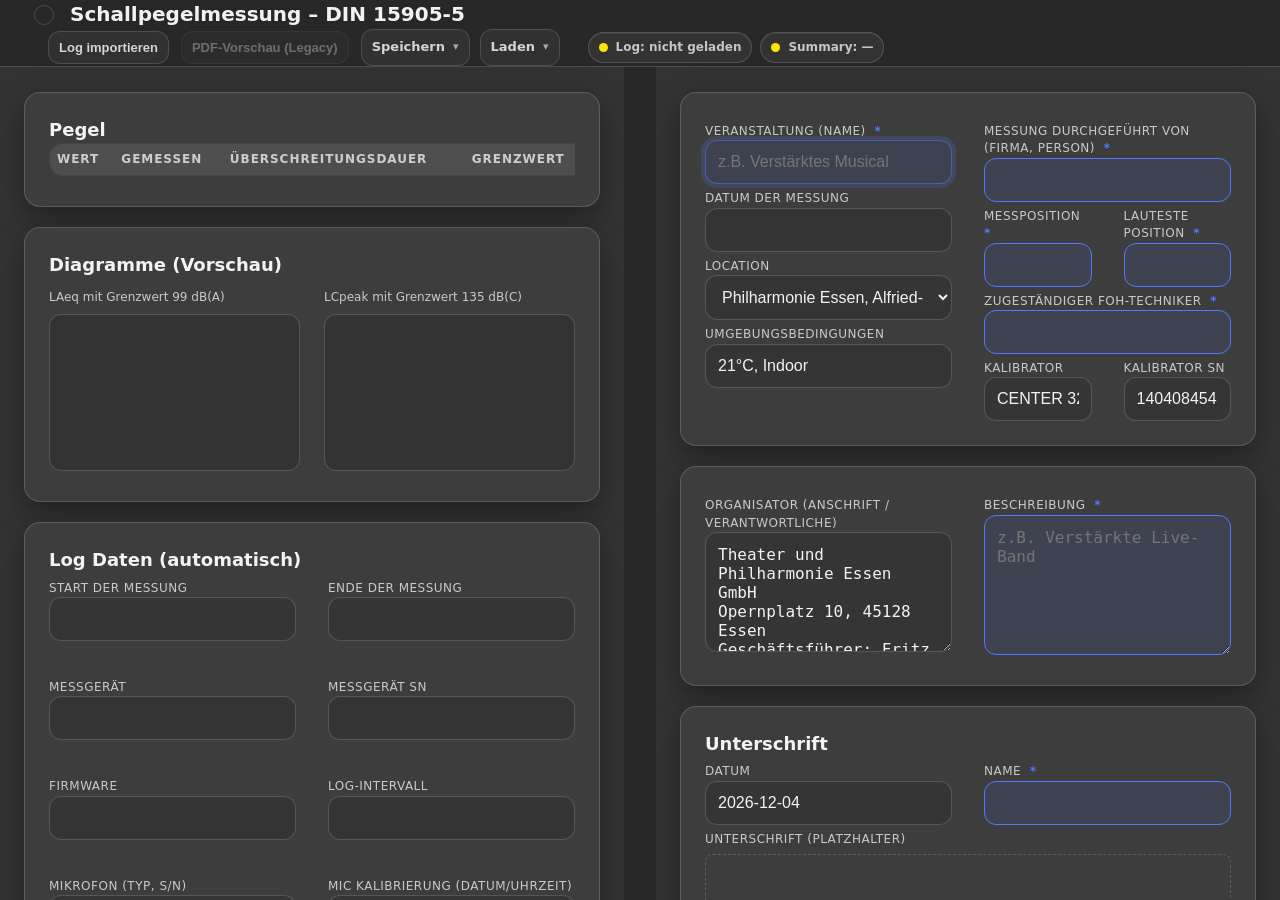
<file: app/tools/nti_tool/index.html>
<!DOCTYPE html>
<html lang="de">
<head>
<meta charset="UTF-8" />
<meta name="viewport" content="width=device-width, initial-scale=1" />
<title>XL3 DIN 15905-5 Messbericht</title>
<link rel="stylesheet" href="/assets/app.css" />
  <!-- favicon: user-provided SVG -->
  <link rel="icon" href="data:image/svg+xml,%3Csvg%20xmlns%3D%22http%3A//www.w3.org/2000/svg%22%20width%3D%2224%22%20height%3D%2224%22%20fill%3D%22%23d3d3d3%22%20viewBox%3D%222%202%2020%2020%22%3E%3Cpath%20d%3D%22M4%202H2v19c0%20.55.45%201%201%201h19v-2H4z%22/%3E%3Cpath%20d%3D%22M11.25%2010.28c.74-.06%201.45.24%201.93.8a4.314%204.314%200%200%200%207.03-.67l1.67-2.91-1.74-.99-1.67%202.91c-.38.66-1.03%201.08-1.79%201.16s-1.48-.22-1.98-.8c-.9-1.05-2.22-1.6-3.6-1.5s-2.6.84-3.34%202.02l-2.61%204.17%201.7%201.06%202.61-4.17c.4-.63%201.05-1.03%201.79-1.08%22/%3E%3C/svg%3E" />
<script src="/toolserve.php?name=nti_tool&file=vendor/chart.umd.min.js"></script>
  <script src="/toolserve.php?name=nti_tool&file=vendor/jspdf.umd.min.js"></script>
  <script src="/toolserve.php?name=nti_tool&file=vendor/pdf-lib.min.js"></script>
<style>
:root{
  --bg:#272727;
  --primary-panel:#333333;
  --secondary-panel:#3d3d3d;
  --border:rgba(255,255,255,.16);
  --border-strong:rgba(255,255,255,.2);
  --text:rgba(255,255,255,.94);
  --text-secondary:rgba(255,255,255,.72);
  --accent:#5478ff;
  --ok:#14a76c;
  --warn:#ffe400;
  --danger:#ff652f;
  --scrollbar-track:rgba(255,255,255,.06);
  --scrollbar-thumb:rgba(255,255,255,.16);
  --scrollbar-thumb-hover:rgba(255,255,255,.22);
  --radius:16px;
  --radius2:12px;
  --shadow:0 10px 30px rgba(0,0,0,.35);
  --sans:ui-sans-serif, system-ui, -apple-system, Segoe UI, Roboto, Helvetica, Arial, "Apple Color Emoji","Segoe UI Emoji";
}
@media (prefers-color-scheme: light){
  :root{
    --bg:#272727;
    --primary-panel:#333333;
    --secondary-panel:#3d3d3d;
    --border:rgba(255,255,255,.16);
    --border-strong:rgba(255,255,255,.2);
    --text:rgba(255,255,255,.94);
    --text-secondary:rgba(255,255,255,.72);
    --scrollbar-track:rgba(255,255,255,.06);
    --scrollbar-thumb:rgba(255,255,255,.16);
    --scrollbar-thumb-hover:rgba(255,255,255,.22);
  }
}
*{box-sizing:border-box}
html,body{height:100%;margin:0;font-family:var(--sans);font-size:17px;color:var(--text);background:var(--bg);overflow:hidden}
*{scrollbar-width:thin;scrollbar-color:var(--scrollbar-thumb) var(--scrollbar-track)}
*::-webkit-scrollbar{width:10px;height:10px}
*::-webkit-scrollbar-track{background:var(--scrollbar-track)}
*::-webkit-scrollbar-thumb{background:var(--scrollbar-thumb);border-radius:999px;border:2px solid var(--scrollbar-track)}
*::-webkit-scrollbar-thumb:hover{background:var(--scrollbar-thumb-hover)}
.header{position:fixed;top:0;left:0;right:0;height:60px;background:#272727;border-bottom:1px solid var(--border);backdrop-filter:blur(10px);display:flex;align-items:center;padding:0 24px;z-index:100;box-sizing:border-box}
.header h1{font-size:20px;margin:0;font-weight:700}
h3{font-size:18px;margin:0;font-weight:700}
.compliance{font-weight:900;margin-left:auto;color:var(--accent)}
#main{position:absolute;top:60px;bottom:0;left:0;right:0;display:flex;gap:32px}
#leftColumn{width:50%;overflow:auto;background:var(--primary-panel);padding:32px 24px;box-sizing:border-box}
.header{flex-wrap:wrap;height:auto;min-height:60px;display:flex;align-items:center;justify-content:space-between}
.header .title{flex:1 1 auto}
.header-controls{display:flex;align-items:center;gap:12px;margin-left:24px;flex-wrap:wrap;justify-content:flex-end}
.icon-btn{background:var(--primary-panel);border:1px solid var(--border);color:var(--text);padding:8px 10px;border-radius:var(--radius2);font-size:13px;cursor:pointer;font-weight:650;transition:transform .06s ease, background .2s ease, border-color .2s ease}
.icon-btn.subtle{background:var(--primary-panel);color:var(--text);border:1px solid var(--border);opacity:.85}
.icon-btn:hover{opacity:1}
.icon-btn:disabled{opacity:.35;cursor:not-allowed}
.header-main-actions{display:flex;align-items:center;gap:12px;flex-wrap:wrap}
.header-secondary-actions{display:flex;align-items:center;gap:10px;flex-wrap:wrap}
.header-menu{position:relative}
.header-menu summary{list-style:none}
.header-menu summary::-webkit-details-marker{display:none}
.menu-trigger{display:inline-flex;align-items:center;gap:8px}
.menu-trigger::after{content:'▾';font-size:11px;opacity:.75}
.header-menu[open] .menu-trigger{opacity:1;border-color:var(--border-strong);background:var(--secondary-panel)}
.header-dropdown{position:absolute;top:calc(100% + 8px);right:0;min-width:280px;padding:10px;border-radius:var(--radius2);border:1px solid var(--border-strong);background:rgba(39,39,39,.96);backdrop-filter:blur(16px);box-shadow:var(--shadow);z-index:120}
.menu-list{display:flex;flex-direction:column;gap:8px}
.menu-item-btn{width:100%;text-align:left;background:var(--primary-panel);color:var(--text);border:1px solid var(--border);padding:11px 12px;border-radius:10px;font-size:13px;font-weight:700}
.menu-item-btn:hover{border-color:var(--border-strong);background:var(--secondary-panel)}
.menu-item-btn:disabled{opacity:.45;cursor:not-allowed}
.compliance-dot{width:20px;height:20px;border-radius:50%;margin-left:10px;flex-shrink:0;margin-right:16px;align-self:center}
.compliance-dot.status-empty{background:transparent;border:1px solid var(--border)}
.compliance-dot.status-ok{background:var(--ok)}
.status-bad{background:var(--danger)}
.status-warn{background:var(--warn)}
input.input-required,select.input-required,textarea.input-required{background:rgba(84,120,255,0.1);border-color:var(--accent)}
#rightColumn{width:50%;overflow-y:auto;background:var(--primary-panel);padding:32px 24px;box-sizing:border-box}
.section{background:var(--secondary-panel);border:1px solid var(--border);border-radius:var(--radius);padding:24px;margin-bottom:20px;box-shadow:var(--shadow)}
.grid-2{display:grid;grid-template-columns:1fr 1fr;gap:32px}
@media(max-width:900px){.grid-2{grid-template-columns:1fr}}
@media(max-width:900px){
  html,body{height:auto;overflow:auto}
  #main{position:static;display:block;gap:0}
  #leftColumn,#rightColumn{width:100%;height:auto;max-height:none;overflow:visible;padding:16px 12px}
  .header{position:sticky;top:0;padding:8px 12px;gap:8px}
  .header-controls{margin-left:0;justify-content:flex-start;width:100%}
  .header-main-actions,.header-secondary-actions{width:100%}
  .chips{margin-left:0 !important}
  .section{padding:14px;margin-bottom:14px}
  .header-dropdown{left:0;right:auto;min-width:240px}
}
label{font-size:12px;color:var(--text-secondary);margin-top:6px;display:block;text-transform:uppercase;letter-spacing:0.5px}
input,select,textarea{width:100%;background:rgba(0,0,0,.12);border:1px solid var(--border);color:var(--text);padding:12px;border-radius:var(--radius2);font-size:16px;outline:none}
textarea#organisator{min-height:120px;}
input:focus,select:focus,textarea:focus{border-color:rgba(84,120,255,.55);box-shadow:0 0 0 4px rgba(84,120,255,.18)}
textarea{resize:vertical;min-height:44px}
button{background:var(--accent);border:1px solid rgba(84,120,255,.38);color:white;padding:10px 12px;border-radius:var(--radius2);font-size:13px;cursor:pointer;font-weight:700}
button.secondary{background:var(--primary-panel);color:var(--text)}
button:disabled{opacity:.55;cursor:not-allowed}
.table{width:100%;border-collapse:collapse;font-size:13px}
.table th,.table td{border-bottom:1px solid var(--border);padding:7px;text-align:left;vertical-align:top}
.table th{color:var(--text-secondary);font-weight:800;font-size:12px}
.table-wrap{overflow-x:auto;-webkit-overflow-scrolling:touch}
.table-wrap .table{min-width:620px}
.status-ok{color:var(--ok);font-weight:900}
.status-bad{color:var(--danger);font-weight:900}
canvas{border:1px solid var(--border);border-radius:var(--radius2);margin-top:8px;background:var(--primary-panel);aspect-ratio:16/10;width:100%;height:auto}
.signature-box{height:52px;border:1px dashed var(--border);border-radius:8px;margin-top:6px}
.compact-row{display:flex;gap:8px;align-items:center;margin-bottom:8px;flex-wrap:wrap}
.compact-row select,.compact-row input{flex:1;min-width:160px}
.small{font-size:12px;color:var(--text-secondary)}
.chips{display:flex;gap:8px;flex-wrap:wrap;align-items:center}
.chip{display:inline-flex;align-items:center;gap:8px;padding:6px 10px;border-radius:999px;border:1px solid var(--border);background:var(--primary-panel);color:var(--text-secondary);font-size:12px;font-weight:800}
.dot{width:9px;height:9px;border-radius:999px;background:var(--warn)}
.dot.ok{background:var(--ok)}
.dot.bad{background:var(--danger)}
.dot.warn{background:var(--warn)}
details summary{cursor:pointer;user-select:none;color:var(--text);font-weight:800}
details .inner{margin-top:8px}
label.label-required::after{
  content:' *';
  color:var(--accent);
  font-weight:900;
  margin-left:4px;
}

.hidden-file{display:none}
.chips-offset{margin-left:16px}
.mt-6{margin-top:6px}
.mt-8{margin-top:8px}
.panel-grid-spaced{margin-top:10px;gap:24px}
.min-h-140{min-height:140px}
.row-between{justify-content:space-between}
.heading-reset{margin:0}

@media(max-width:600px){
  .header h1{font-size:18px}
  .icon-btn,.menu-item-btn,button{min-height:44px}
  .compact-row select,.compact-row input{min-width:100%}
}
</style>
</head>
<body>
<header class="header">
  <div id="complianceDot" class="compliance-dot status-empty"></div>
  <div class="title"><h1>Schallpegelmessung – DIN 15905‑5</h1></div>
  <div class="header-controls">
    <div class="header-main-actions">
      <button id="btnImport" class="icon-btn subtle" type="button" title="Rohlog importieren und Messdaten auswerten">Log importieren</button>
      <button id="btnPdf" class="icon-btn subtle" type="button" disabled title="Messbericht als PDF-Vorschau oeffnen">PDF-Vorschau</button>
    </div>
    <div class="header-secondary-actions">
      <details class="header-menu">
        <summary class="icon-btn subtle menu-trigger" title="Speicheroptionen fuer lokale Dateien und HTML-Export anzeigen">Speichern</summary>
        <div class="header-dropdown">
          <div class="menu-list">
            <button id="btnSaveState" class="menu-item-btn" type="button" title="Speichert Log, Diagramme und Eingaben als bearbeitbare Projektdatei fuer spaeteres Weiterarbeiten.">Projektdatei speichern (.json)</button>
            <button id="btnExportHtml" class="menu-item-btn" type="button" title="Erstellt eine lokal oeffenbare HTML-Datei mit dem aktuellen Stand, die spaeter auch wieder geladen werden kann.">HTML-Datei speichern</button>
          </div>
        </div>
      </details>

      <details class="header-menu">
        <summary class="icon-btn subtle menu-trigger" title="Optionen zum Laden gespeicherter Staende oder zum Wiederherstellen der letzten Sitzung anzeigen">Laden</summary>
        <div class="header-dropdown">
          <div class="menu-list">
            <button id="btnLoadState" class="menu-item-btn" type="button" title="Laedt eine gespeicherte Projektdatei oder exportierte HTML-Datei und setzt die Bearbeitung an diesem Stand fort.">Gespeicherten Stand laden</button>
            <button id="btnRecover" class="menu-item-btn hidden-file" type="button" title="Stellt den zuletzt lokal im Browser gespeicherten Stand auf diesem PC wieder her.">Letzte Sitzung wiederherstellen</button>
          </div>
        </div>
      </details>
    </div>
    <input type="file" id="fileInput" class="hidden-file" accept=".txt" />
    <input type="file" id="stateInput" class="hidden-file" accept=".json,.nti,.html,.htm" />
    <div class="chips chips-offset">
      <div class="chip"><span class="dot warn" id="dotLog"></span><span id="chipLog">Log: nicht geladen</span></div>
      <div class="chip"><span class="dot warn" id="dotSummary"></span><span id="chipSummary">Summary: —</span></div>
    </div>
  </div>
</header>
<div id="main">
  <div id="leftColumn">
    <div class="section">
      <h3>Pegel</h3>
      <div class="table-wrap">
        <table class="table" id="pegelTabelle">
          <thead>
            <tr>
              <th>Wert</th>
              <th>Gemessen</th>
              <th>Überschreitungsdauer</th>
              <th>Grenzwert</th>
              <th>Status</th>
            </tr>
          </thead>
          <tbody></tbody>
        </table>
      </div>
      <div class="small mt-6" id="chartInfo"></div>
    </div>

    <div class="section">
      <h3>Diagramme (Vorschau)</h3>
      <div class="grid-2 panel-grid-spaced">
        <div>
          <div class="small" id="laeqChartLabel">LAeq mit Grenzwert 99 dB(A)</div>
          <canvas id="chartLAeq"></canvas>
        </div>
        <div>
          <div class="small">LCpeak mit Grenzwert 135 dB(C)</div>
          <canvas id="chartLCpeak"></canvas>
        </div>
      </div>
    </div>

    <div class="section">
      <h3>Log Daten (automatisch)</h3>
      <div class="grid-2">
        <div><label>Start der Messung</label><input id="startMessung" readonly /></div>
        <div><label>Ende der Messung</label><input id="endeMessung" readonly /></div>

        <div><label>Messgerät</label><input id="messgeraet" readonly /></div>
        <div><label>Messgerät SN</label><input id="messgeraetSN" readonly /></div>

        <div><label>Firmware</label><input id="firmware" readonly /></div>
        <div><label>Log-Intervall</label><input id="logInterval" readonly /></div>

        <div><label>Mikrofon (Typ, S/N)</label><input id="mikrofon" readonly /></div>
        <div><label>Mic Kalibrierung (Datum/Uhrzeit)</label><input id="micCal" readonly /></div>

        <div><label>Mikrofon Sensitivität</label><input id="mikroSens" readonly /></div>
        <div><label>kset date</label><input id="kset" readonly /></div>

        <div><label>Korrekturwert k1</label><input id="k1" readonly /></div>
        <div><label>Korrekturwert k2</label><input id="k2" readonly /></div>
      </div>

      <details class="mt-8">
        <summary>Parser / Debug</summary>
        <div class="inner small" id="parseInfo"></div>
      </details>
    </div>


  </div>
  <div id="rightColumn">
    <div class="section grid-2">
      <div>
        <label>Veranstaltung (Name)</label>
        <input id="eventName" placeholder="z.B. Verstärktes Musical" tabindex="1" autofocus />

        <label>Datum der Messung</label>
        <input id="datumMessung" />

        <label>Location</label>
        <select id="location">
          <option>Philharmonie Essen, Alfried-Krupp-Saal</option>
          <option>Philharmonie Essen, Nationalbank-Pavillon</option>
          <option>Eigene Angabe</option>
        </select>

        <label>Umgebungsbedingungen</label>
        <input id="umwelt" value="21°C, Indoor" />
      </div>

      <div>
        <label>Messung durchgeführt von (Firma, Person)</label>
        <input id="messungVon" tabindex="2" />

        <div class="grid-2">
          <div>
            <label>Messposition</label>
            <input id="messposition" tabindex="3" />
          </div>
          <div>
            <label>Lauteste Position</label>
            <input id="lautestePosition" tabindex="4" />
          </div>
        </div>

        <label>Zugeständiger FOH-Techniker</label>
        <input id="foh" tabindex="5" />

        <div class="grid-2">
          <div>
            <label>Kalibrator</label>
            <input id="kalibratorModell" value="CENTER 326" />
          </div>
          <div>
            <label>Kalibrator SN</label>
            <input id="kalibratorSN" value="140408454" />
          </div>
        </div>
      </div>
    </div>

    <div class="section grid-2">
      <div>
        <label>Organisator (Anschrift / Verantwortliche)</label>
        <textarea id="organisator" class="min-h-140">Theater und Philharmonie Essen GmbH
Opernplatz 10, 45128 Essen
Geschäftsführer: Fritz Frömming
Intendanz Philharmonie Essen: Babette Nierenz</textarea>
      </div>
      <div>
        <label>Beschreibung</label>
        <textarea id="beschreibung" class="min-h-140" placeholder="z.B. Verstärkte Live-Band" tabindex="6"></textarea>
      </div>
    </div>

    <div class="section">
      <h3>Unterschrift</h3>
      <div class="grid-2">
        <div>
          <label>Datum</label>
          <input id="berichtDatum" />
        </div>
        <div>
          <label>Name</label>
          <input id="berichtName" tabindex="7" />
        </div>
      </div>
      <label>Unterschrift (Platzhalter)</label>
      <div class="signature-box"></div>
    </div>

    <div class="section">
      <div class="compact-row row-between">
        <h3 class="heading-reset">PA Setup</h3>
        <div class="small" id="paPresetInfo"></div>
      </div>
      <div id="paContainer"></div>
      <div class="compact-row mt-8">
        <button class="secondary" id="btnAddPA" type="button">+ Komponente</button>
        <button class="secondary" id="btnClearPA" type="button">Reset auf Location-Preset</button>
      </div>
    </div>
  </div>
</div>

<script>
let samples = [];
let chartSamples = [];
let chartLAeq = null;
let chartLCpeak = null;
let lastLogText = '';
let lastLogFileName = '';
let logLoaded = false;

const LIMIT_LAEQ_30 = 99;
const LIMIT_LCPEAK  = 135;
const MAX_LOG_BYTES = 8 * 1024 * 1024;
const STATE_SCHEMA_VERSION = 1;
const RECOVERY_STORAGE_KEY = 'nti_tool_recovery_v1';
const RECOVERY_DEBOUNCE_MS = 700;
const FORM_FIELD_IDS = [
  'eventName','datumMessung','location','umwelt','messungVon','messposition','lautestePosition',
  'foh','organisator','beschreibung','berichtDatum','berichtName','kalibratorModell','kalibratorSN'
];
let recoverySaveTimer = null;
let recoveryFallbackNotified = false;

const CHART_THEMES = {
  dark: {
    bg: '#262c34',
    grid: 'rgba(47,53,61,0.2)',
    tick: '#e6e9ed',
    label: '#e6e9ed',
    line: '#90caf9',
    limit: '#ffb74d',
    exceed: '#ff6b6b',
    maxPoint: '#ff3b30',
    tooltipBg: '#23282f',
    tooltipText: '#e6e9ed'
  },
  light: {
    bg: '#ffffff',
    grid: 'rgba(0,0,0,0.12)',
    tick: '#1f2937',
    label: '#1f2937',
    line: '#2563eb',
    limit: '#f59e0b',
    exceed: '#ef4444',
    maxPoint: '#dc2626',
    tooltipBg: '#ffffff',
    tooltipText: '#272727'
  }
};
let currentChartTheme = 'dark';

const PA_DEFAULT_QTY = {
  "L-ACOUSTIC KARA II": 24,
  "L-ACOUSTIC KS21": 4,
  "L-ACOUSTIC A10 Wide": 2,
  "L-ACOUSTIC A10 Focus": 2,
  "L-ACOUSTIC 5XT": 8
};

const PA_PRESETS = {
  "Philharmonie Essen, Alfried-Krupp-Saal": [
    {type:"L-ACOUSTIC KARA II", qty:24},
    {type:"L-ACOUSTIC KS21", qty:4},
    {type:"L-ACOUSTIC A10 Wide", qty:2},
    {type:"L-ACOUSTIC A10 Focus", qty:2},
    {type:"L-ACOUSTIC 5XT", qty:8}
  ],
  "Philharmonie Essen, Nationalbank-Pavillon": [
    {type:"L-ACOUSTIC A10 Focus", qty:4},
    {type:"L-ACOUSTIC A10 Wide", qty:2},
    {type:"L-ACOUSTIC KS21", qty:4},
    {type:"L-ACOUSTIC 5XT", qty:6}
  ]
};

function makeEmptyHeader(){
  return {
    deviceModel:"", deviceSN:"", firmware:"",
    micType:"", micSN:"", micCal:"", micSens:"",
    k1:"", k2:"", kset:"",
    start:"", end:"",
    logIntervalText:"", logIntervalSec:1
  };
}

function makeEmptySummary(){
  return { source:"", laeq_total:null, laeq_g30:null, lcpeak_max:null };
}

let header = makeEmptyHeader();

let parsedColumns = { available:[], used:{} };
let summary = makeEmptySummary();

function el(id){ return document.getElementById(id); }
function setText(id, t){ if(el(id)) el(id).textContent = String(t ?? ""); }
function getVal(id){ return (el(id)?.value ?? "").toString(); }
function setVal(id, v){ if(el(id)) el(id).value = (v ?? "").toString(); }

function getFormState(){
  const out = {};
  for(const id of FORM_FIELD_IDS){ out[id] = getVal(id); }
  return out;
}

function setFormState(form){
  if(!form || typeof form !== 'object') return;
  for(const id of FORM_FIELD_IDS){ if(Object.prototype.hasOwnProperty.call(form, id)) setVal(id, form[id]); }
}

function collectPAItems(){
  const rows = Array.from(document.querySelectorAll('#paContainer .compact-row'));
  return rows.map(r=>{
    const sel = r.querySelector('select');
    const custom = r.querySelector('input[placeholder="Eigener Typ"]');
    const num = r.querySelector('input[type="number"]');
    const type = sel ? sel.value : '';
    const customType = custom ? custom.value : '';
    const qtyRaw = num ? String(num.value || '').trim() : '';
    const qty = qtyRaw ? Number(qtyRaw) : null;
    if(!type && !customType && (qtyRaw === '')) return null;
    return { type, customType, qty: (qty!=null && Number.isFinite(qty)) ? qty : null };
  }).filter(Boolean);
}

function restorePAItems(items){
  const container = el('paContainer');
  if(!container) return;
  container.innerHTML = '';

  if(!Array.isArray(items) || !items.length){
    applyLocationPreset(getVal('location'));
    return;
  }

  for(const it of items){
    const row = paRow('', '');
    const sel = row.querySelector('select');
    const custom = row.querySelector('input[placeholder="Eigener Typ"]');
    const num = row.querySelector('input[type="number"]');
    const isCustom = it.type === 'custom' || (it.customType && it.type !== 'custom');
    if(sel){
      sel.value = isCustom ? 'custom' : (it.type || '');
      try{ sel.dispatchEvent(new Event('change')); }catch(e){}
    }
    if(custom && isCustom){
      custom.value = it.customType || '';
      custom.style.display = 'block';
    }
    if(num && it.qty!=null && Number.isFinite(Number(it.qty))) num.value = Number(it.qty);
    container.appendChild(row);
  }
  setText('paPresetInfo', 'Preset: gespeichert');
}

function buildStateObject(options = {}){
  const includeSamples = options.includeSamples !== false;
  const includeChartSamples = options.includeChartSamples !== false;
  const includeLogText = options.includeLogText !== false;
  return {
    schemaVersion: STATE_SCHEMA_VERSION,
    sourceApp: 'nti_tool',
    savedAt: new Date().toISOString(),
    header: header,
    samples: includeSamples ? samples : [],
    chartSamples: includeChartSamples ? chartSamples : [],
    summary: summary,
    logLoaded: !!logLoaded,
    form: getFormState(),
    paItems: collectPAItems(),
    logText: includeLogText ? lastLogText : '',
    logFileName: lastLogFileName || ''
  };
}

function normalizeState(raw){
  if(!raw || typeof raw !== 'object') return null;

  const normalizedForm = {};
  const srcForm = (raw.form && typeof raw.form === 'object') ? raw.form : {};
  for(const id of FORM_FIELD_IDS){ normalizedForm[id] = (srcForm[id] ?? '').toString(); }

  const srcHeader = (raw.header && typeof raw.header === 'object') ? raw.header : {};
  const normalizedHeader = { ...makeEmptyHeader(), ...srcHeader };
  normalizedHeader.logIntervalSec = Number(normalizedHeader.logIntervalSec);
  if(!Number.isFinite(normalizedHeader.logIntervalSec) || normalizedHeader.logIntervalSec <= 0){
    normalizedHeader.logIntervalSec = 1;
  }

  const srcSummary = (raw.summary && typeof raw.summary === 'object') ? raw.summary : {};
  const normalizedSummary = { ...makeEmptySummary(), ...srcSummary };

  const normalizedPA = Array.isArray(raw.paItems)
    ? raw.paItems.map(it=>({
        type: String(it?.type ?? ''),
        customType: String(it?.customType ?? ''),
        qty: (it?.qty != null && Number.isFinite(Number(it.qty))) ? Number(it.qty) : null
      })).filter(it => it.type || it.customType || it.qty != null)
    : [];

  return {
    schemaVersion: Number(raw.schemaVersion) || 0,
    sourceApp: String(raw.sourceApp || ''),
    savedAt: String(raw.savedAt || ''),
    header: normalizedHeader,
    samples: Array.isArray(raw.samples) ? raw.samples : [],
    chartSamples: Array.isArray(raw.chartSamples) ? raw.chartSamples : [],
    summary: normalizedSummary,
    form: normalizedForm,
    paItems: normalizedPA,
    logText: String(raw.logText || ''),
    logFileName: String(raw.logFileName || ''),
    logLoaded: !!raw.logLoaded
  };
}

function updateStateChips(){
  if(logLoaded && Array.isArray(samples) && samples.length){
    setDot('dotLog','ok');
    const name = lastLogFileName ? ` (${lastLogFileName})` : ' (gespeichert)';
    setText('chipLog', `Log: geladen${name}`);
  } else {
    setDot('dotLog','warn');
    setText('chipLog', 'Log: nicht geladen');
  }

  const hasSummary = summary && (summary.source && (summary.laeq_total!=null || summary.laeq_g30!=null || summary.lcpeak_max!=null));
  if(hasSummary){ setDot('dotSummary','ok'); setText('chipSummary','Summary: verwendet'); }
  else { setDot('dotSummary','warn'); setText('chipSummary','Summary: nicht gefunden (Fallback)'); }
}

function updateRecoveryButton(){
  const btn = el('btnRecover');
  if(!btn) return;
  let hasState = false;
  try{ hasState = !!localStorage.getItem(RECOVERY_STORAGE_KEY); }catch(e){ hasState = false; }
  btn.style.display = hasState ? 'block' : 'none';
  btn.disabled = !hasState;
}

function closeHeaderMenus(exceptMenu = null){
  document.querySelectorAll('.header-menu[open]').forEach(menu => {
    if(exceptMenu && menu === exceptMenu) return;
    menu.removeAttribute('open');
  });
}

function persistRecoveryState(){
  const store = (stateObj)=> localStorage.setItem(RECOVERY_STORAGE_KEY, JSON.stringify(stateObj));

  try{
    store(buildStateObject());
    updateRecoveryButton();
    return;
  }catch(err){
    console.warn('Full recovery save failed, trying compact fallback.', err);
  }

  try{
    const compact = buildStateObject({ includeSamples:false, includeChartSamples:false, includeLogText:false });
    compact.recoveryPartial = true;
    compact.recoveryNote = 'Nur Formulardaten gespeichert (Speicherlimit).';
    store(compact);
    updateRecoveryButton();
    if(!recoveryFallbackNotified){
      recoveryFallbackNotified = true;
      setText('parseInfo', 'Hinweis: Lokales Recovery wurde platzsparend gespeichert (nur Formulardaten).');
    }
  }catch(err2){
    console.warn('Compact recovery save failed.', err2);
    if(!recoveryFallbackNotified){
      recoveryFallbackNotified = true;
      setText('parseInfo', 'Hinweis: Lokales Recovery konnte nicht gespeichert werden (Browser-Speicher begrenzt).');
    }
  }
}

function scheduleRecoverySave(){
  if(recoverySaveTimer) clearTimeout(recoverySaveTimer);
  recoverySaveTimer = setTimeout(()=>{
    recoverySaveTimer = null;
    persistRecoveryState();
  }, RECOVERY_DEBOUNCE_MS);
}

function applySavedState(rawState, options = {}){
  const state = normalizeState(rawState);
  if(!state) throw new Error('Ungueltiger Stand: keine gueltigen Zustandsdaten gefunden.');

  setFormState(state.form);
  restorePAItems(state.paItems);

  header = state.header;
  summary = state.summary;
  samples = state.samples;
  chartSamples = state.chartSamples;
  lastLogText = state.logText;
  lastLogFileName = state.logFileName;
  logLoaded = Array.isArray(samples) && samples.length > 0;

  writeHeaderToUI();

  if(logLoaded){
    calculateAndRender();
  } else {
    const tbody = document.querySelector('#pegelTabelle tbody');
    if(tbody) tbody.innerHTML = '';
    setText('chartInfo', '');
    if(chartLAeq){ chartLAeq.destroy(); chartLAeq = null; }
    if(chartLCpeak){ chartLCpeak.destroy(); chartLCpeak = null; }
    el('btnPdf').disabled = true;
    updateComplianceStatus();
    updateStateChips();
  }

  markRequiredFields();
  if(options.persistRecovery !== false) scheduleRecoverySave();
}

function recoverLastSession(){
  let raw = '';
  try{ raw = localStorage.getItem(RECOVERY_STORAGE_KEY) || ''; }
  catch(err){ alert('Lokaler Browser-Speicher ist nicht verfuegbar.'); return; }

  if(!raw){
    updateRecoveryButton();
    alert('Keine lokale Session zum Wiederherstellen gefunden.');
    return;
  }

  try{
    const parsed = JSON.parse(raw);
    applySavedState(parsed, { persistRecovery:false });
    const stamp = parsed && parsed.savedAt ? new Date(parsed.savedAt).toLocaleString('de-DE') : null;
    setText('parseInfo', stamp ? `Lokale Session wiederhergestellt (${stamp}).` : 'Lokale Session wiederhergestellt.');
  }catch(err){
    console.error(err);
    alert('Lokale Session konnte nicht wiederhergestellt werden.');
  }
}

function triggerDownload(blob, fileName, openInNewTab){
  const url = URL.createObjectURL(blob);
  const a = document.createElement('a');
  a.href = url;
  a.download = fileName;
  document.body.appendChild(a);
  a.click();
  a.remove();
  if(openInNewTab){
    try{ window.open(url, '_blank'); }catch(e){ console.warn('Could not open preview tab', e); }
  }
  setTimeout(()=>{ try{ URL.revokeObjectURL(url); }catch(e){} }, 8000);
}

function parseDownloadFilenameFromContentDisposition(headerValue){
  const raw = String(headerValue || '').trim();
  if(!raw) return '';

  // RFC 5987: filename*=UTF-8''...
  const starMatch = raw.match(/filename\*\s*=\s*([^;]+)/i);
  if(starMatch && starMatch[1]){
    let encoded = String(starMatch[1]).trim();
    encoded = encoded.replace(/^UTF-8''/i, '').replace(/^"|"$/g, '');
    try {
      const decoded = decodeURIComponent(encoded);
      if(decoded) return decoded;
    } catch(_err) {
      // Fallback to filename below.
    }
  }

  const plainMatch = raw.match(/filename\s*=\s*(?:"([^"]+)"|([^;]+))/i);
  if(plainMatch){
    const value = (plainMatch[1] || plainMatch[2] || '').trim();
    if(value) return value;
  }

  return '';
}

function sanitizeBaseName(){
  const datum = getVal('datumMessung').trim() || 'kein-datum';
  const ev = getVal('eventName').trim() || 'unbenannt';
  return `${datum} - ${ev} - Messprotokoll`.replace(/[^a-z0-9\-_. ]/gi,'').trim().replace(/\s+/g,'_');
}

function saveStateFile(){
  try{
    const state = buildStateObject();
    const blob = new Blob([JSON.stringify(state, null, 2)], {type:'application/json'});
    triggerDownload(blob, `${sanitizeBaseName()}.nti.json`, false);
    setText('parseInfo', 'Stand als Datei gespeichert.');
  }catch(err){
    console.error(err);
    alert('Stand konnte nicht gespeichert werden: ' + String(err));
  }
}

function extractEmbeddedStateFromHtml(html){
  const text = String(html || '');
  const marker = 'window.__SAVED_STATE__ = ';
  let from = 0;

  while(true){
    const start = text.indexOf(marker, from);
    if(start < 0) return null;

    let i = start + marker.length;
    while(i < text.length && /\s/.test(text[i])) i++;

    // Ignore source-code occurrences like "const marker = 'window.__SAVED_STATE__ = '".
    if(text[i] !== '{'){
      from = start + marker.length;
      continue;
    }

    let depth = 0;
    let inString = false;
    let escaped = false;

    for(let j=i; j<text.length; j++){
      const ch = text[j];
      if(inString){
        if(escaped){ escaped = false; continue; }
        if(ch === '\\'){ escaped = true; continue; }
        if(ch === '"'){ inString = false; }
        continue;
      }
      if(ch === '"'){ inString = true; continue; }
      if(ch === '{') depth++;
      if(ch === '}'){
        depth--;
        if(depth === 0){
          return JSON.parse(text.slice(i, j+1));
        }
      }
    }

    from = start + marker.length;
  }
}

function parseStateFromText(name, text){
  const lower = String(name || '').toLowerCase();
  if(lower.endsWith('.html') || lower.endsWith('.htm') || String(text).includes('window.__SAVED_STATE__')){
    const embedded = extractEmbeddedStateFromHtml(text);
    if(embedded) return embedded;
    throw new Error('In der HTML-Datei wurde kein gespeicherter Zustand gefunden.');
  }
  return JSON.parse(text);
}

function handleStateFileInputChange(e){
  const f = e.target.files && e.target.files[0] ? e.target.files[0] : null;
  if(!f) return;

  const reader = new FileReader();
  reader.onload = (evt)=>{
    try{
      const text = String(evt.target.result || '');
      const parsed = parseStateFromText(f.name, text);
      applySavedState(parsed, { persistRecovery:true });
      setText('parseInfo', `Gespeicherter Stand geladen (${f.name}).`);
    }catch(err){
      console.error(err);
      alert('Stand konnte nicht geladen werden: ' + String(err && err.message ? err.message : err));
    }finally{
      if(e.target) e.target.value = '';
    }
  };
  reader.readAsText(f);
}

function setDot(dotId, state){
  const d = el(dotId);
  if(!d) return;
  d.classList.remove('ok','bad','warn');
  d.classList.add(state);
}

function markRequiredFields(){
  const requiredIds = ['eventName','messungVon','messposition','lautestePosition','foh','beschreibung','berichtName'];
  for(const id of requiredIds){
    const field = el(id);
    const label = field ? field.previousElementSibling : null;
    if(field){
      const isEmpty = !field.value || field.value.trim() === '';
      if(isEmpty){
        // mark label and input for visual hint
        field.classList.add('input-required');
        if(label && label.tagName === 'LABEL') label.classList.add('label-required');
      } else {
        field.classList.remove('input-required');
        if(label && label.tagName === 'LABEL') label.classList.remove('label-required');
      }
    }
  }
}

function splitLines(text){
  return String(text ?? "").replace(/\r/g, "").split("\n");
}

function parseNumber(s){
  if(s == null) return null;
  const t = String(s).trim();
  if(!t) return null;
  if(t.includes('---')) return null;
  const v = Number(t.replace(',', '.'));
  return Number.isFinite(v) ? v : null;
}

function parseIntervalSeconds(v){
  if(!v) return 1;
  const s = String(v).trim();
  const main = s.split(',')[0].trim();
  const parts = main.split(':');
  if(parts.length === 3){
    const hh = Number(parts[0]), mm = Number(parts[1]), ss = Number(parts[2]);
    if([hh,mm,ss].every(Number.isFinite)) return hh*3600 + mm*60 + ss;
  }
  if(parts.length === 2){
    const mm = Number(parts[0]), ss = Number(parts[1]);
    if([mm,ss].every(Number.isFinite)) return mm*60 + ss;
  }
  const n = Number(main);
  return (Number.isFinite(n) && n>0) ? n : 1;
}

function secondsToHMS(sec){
  sec = Math.max(0, Math.round(sec||0));
  const h = Math.floor(sec/3600);
  const m = Math.floor((sec%3600)/60);
  const s = sec%60;
  const mm = String(m).padStart(2,'0');
  const ss = String(s).padStart(2,'0');
  return h>0 ? `${h}:${mm}:${ss}` : `${m}:${ss}`;
}

function normalizeColName(s){
  const t = String(s ?? "").trim().toLowerCase();
  return t.replace(/[^a-z0-9]+/g,'');
}

function buildColumnIndex(headerLine){
  const colsRaw = headerLine.replace(/\t/g,' ').trim().split(/\s+/).filter(Boolean);
  const norm = colsRaw.map(c => normalizeColName(c));
  const map = new Map();
  norm.forEach((n,i)=>{ if(n) map.set(n,i); });
  parsedColumns.available = colsRaw;
  return { colsRaw, norm, map };
}

function findCol(map, candidates){
  for(const c of candidates){ if(map.has(c)) return map.get(c); }
  for(const [k, idx] of map.entries()){
    for(const c of candidates){ if(k.includes(c)) return idx; }
  }
  return null;
}

function setUsedColumns(col){
  const idxDate  = findCol(col.map, ['yyyymmdd','date']);
  const idxTime  = findCol(col.map, ['hhmmss','time']);
  const idxTimer = findCol(col.map, ['timer']);
  const idxLAeqDT = findCol(col.map, ['laeqdtk1','laeqdt','laeqk1','laeq']);
  const idxG30    = findCol(col.map, ['laeqg30k1','laeqg30','g30']);
  const idxLCpk   = findCol(col.map, ['lcpkmaxdtk2','lcpkmaxdt','lcpkmax','lcpeak','lcpk']);
  parsedColumns.used = { date:idxDate, time:idxTime, timer:idxTimer, laeq_dt:idxLAeqDT, laeq_g30:idxG30, lcpkmax:idxLCpk };
}

function parseHeaderAndMeta(text){
  header = makeEmptyHeader();

  const lines = splitLines(text);

  // Robust value finder:
  // - matches if the line CONTAINS the key (case-insensitive)
  // - returns text after the first ':' if present, otherwise the remainder after the key
  function findValueContains(key){
    const k = String(key||"").toLowerCase();
    for(const l of lines){
      const s = String(l||"");
      const sl = s.toLowerCase();
      const pos = sl.indexOf(k);
      if(pos < 0) continue;
      const colon = s.indexOf(":");
      if(colon >= 0) return s.slice(colon+1).trim();
      return s.slice(pos + String(key||"").length).trim();
    }
    return "";
  }

  function parseKValueTail(tail){
    const m = String(tail || '').match(/[+-]?\d+(?:[.,]\d+)?/);
    if(m) return m[0].replace(',', '.');
    return String(tail || '').trim().split(/\s+/)[0] || "";
  }

  // Device
  const devLine = findValueContains("Device Info") || findValueContains("Device information") || "";
  if(devLine){
    const parts = devLine.split(",").map(x=>x.trim()).filter(Boolean);
    header.deviceModel = parts[0] || "";
    for(const p of parts){
      const pl = p.toLowerCase();
      // XL3 often writes "SNo" or "SN" variants
      if(pl.includes("sno") || pl.includes("sn")) header.deviceSN = p.split(/\s+/).slice(-1)[0].trim();
      if(pl.includes("fw") || pl.includes("firmware")){
        const tail = p.replace(/firmware/i,"").replace(/fw/i,"").trim();
        header.firmware = tail.split(/\s+/).slice(-1)[0].trim();
      }
    }
  }

  // Mic
  const micLine = findValueContains("Mic Type") || findValueContains("Microphone Type") || "";
  if(micLine){
    const parts = micLine.split(",").map(x=>x.trim()).filter(Boolean);
    header.micType = parts[0] || "";
    for(const p of parts){
      const pl = p.toLowerCase();
      if(pl.includes("sno") || pl.includes("sn")) header.micSN = p.split(/\s+/).slice(-1)[0].trim();
      if(pl.includes("calibrated")) header.micCal = p.replace(/calibrated/i, "").trim();
    }
  }

  // Some logs store calibration as separate line
  if(!header.micCal){
    header.micCal = findValueContains("Mic calibrated") || findValueContains("Microphone calibrated") || "";
  }

  header.micSens = findValueContains("Mic Sensitivity") || findValueContains("Microphone Sensitivity") || "";
  header.kset = findValueContains("kset date") || findValueContains("kset") || "";
  header.logIntervalText = findValueContains("Log-Interval") || findValueContains("Log Interval") || "";
  header.logIntervalSec = parseIntervalSeconds(header.logIntervalText);

  // k1 / k2 often appear as "k1:" in arbitrary lines
  for(const l of lines){
    const s = String(l||"");
    const sl = s.toLowerCase();
    if(sl.includes("k1:") && !header.k1){
      const i = sl.indexOf("k1:");
      header.k1 = parseKValueTail(s.slice(i+3).trim());
    }
    if(sl.includes("k2:") && !header.k2){
      const i = sl.indexOf("k2:");
      header.k2 = parseKValueTail(s.slice(i+3).trim());
    }
  }

  // Start / End can be written as "Start"/"End" or "Start:"/"End:" somewhere in header.
  const start = findValueContains("Start");
  const end   = findValueContains("End");
  header.start = (start||"").replace(/,/g," ").trim();
  header.end   = (end||"").replace(/,/g," ").trim();
}


function locateTimeSeriesBlock(lines){
  let idxHdr = -1;
  for(let i=0;i<lines.length;i++){
    const t = String(lines[i]||"").trim().toLowerCase();
    if(t === '# broadband log results') { idxHdr = i; break; }
  }
  if(idxHdr < 0) return { ok:false, reason:"Header '# Broadband Log Results' nicht gefunden." };

  let idxPlaceholder = -1;
  for(let i=idxHdr+1;i<lines.length;i++){
    const t = String(lines[i]||"");
    if(t.includes('[YYYY-MM-DD]')){ idxPlaceholder = i; break; }
  }

  let headerIdx = -1;
  let dataStartIdx = -1;

  if(idxPlaceholder >= 0){
    for(let i=idxPlaceholder-1;i>idxHdr;i--){
      const t = String(lines[i]||"").trim();
      if(!t) continue;
      if(t.startsWith('#')) break;
      headerIdx = i;
      break;
    }
    dataStartIdx = idxPlaceholder + 1;
  } else {
    let idxFirstData = -1;
    for(let i=idxHdr+1;i<lines.length;i++){
      const t = String(lines[i]||"").trim();
      if(!t) continue;
      if(t.startsWith('#')) break;
      if(/^\d{4}-\d{2}-\d{2}/.test(t)){ idxFirstData = i; break; }
    }
    if(idxFirstData < 0) return { ok:false, reason:"Keine Datenzeilen nach '# Broadband Log Results' gefunden." };

    for(let i=idxFirstData-1;i>idxHdr;i--){
      const t = String(lines[i]||"").trim();
      if(!t) continue;
      if(t.startsWith('#')) break;
      headerIdx = i;
      break;
    }
    dataStartIdx = idxFirstData;
  }

  if(headerIdx < 0) return { ok:false, reason:"Keine Spalten-Headerzeile im Broadband-Block gefunden." };

  let blockEndIdx = -1;
  for(let i=dataStartIdx;i<lines.length;i++){
    const t = String(lines[i]||"").trim();
    if(t.startsWith('#')){ blockEndIdx = i; break; }
  }
  if(blockEndIdx < 0) blockEndIdx = lines.length;

  return { ok:true, headerIdx, dataStartIdx, blockEndIdx };
}

function parseBroadbandTimeSeries(text){
  const lines = splitLines(text);
  samples = [];
  parsedColumns = { available:[], used:{} };

  const loc = locateTimeSeriesBlock(lines);
  if(!loc.ok){
    setText('parseInfo', loc.reason);
    return { ok:false, reason:loc.reason };
  }

  const headerLine = String(lines[loc.headerIdx]||"").trim();
  const col = buildColumnIndex(headerLine);
  setUsedColumns(col);

  const u = parsedColumns.used;

  for(let i=loc.dataStartIdx;i<loc.blockEndIdx;i++){
    const raw = String(lines[i]||"");
    const t = raw.trim();
    if(!t) continue;
    if(t.startsWith('#')) break;

    const parts = raw.replace(/\t/g,' ').trim().split(/\s+/).filter(Boolean);
    if(parts.length < 3) continue;

    const date = (u.date != null && u.date < parts.length) ? parts[u.date] : parts[0];
    const time = (u.time != null && u.time < parts.length) ? parts[u.time] : parts[1];

    const laeq_dt  = parseNumber((u.laeq_dt != null && u.laeq_dt < parts.length) ? parts[u.laeq_dt] : null);
    const laeq_g30 = parseNumber((u.laeq_g30 != null && u.laeq_g30 < parts.length) ? parts[u.laeq_g30] : null);
    const lcpkmax  = parseNumber((u.lcpkmax != null && u.lcpkmax < parts.length) ? parts[u.lcpkmax] : null);

    if(laeq_dt==null && laeq_g30==null && lcpkmax==null) continue;
    samples.push({ date, time, LAeq_dt: laeq_dt, LAeq_g30: laeq_g30, LCpk: lcpkmax });
  }

  setText('parseInfo',
    `Erkannte Spalten: ${col.colsRaw.length}. Genutzt: Date=${u.date ?? '—'}, Time=${u.time ?? '—'}, Timer=${u.timer ?? '—'}, LAeq_dt=${u.laeq_dt ?? '—'}, LAeq_g30=${u.laeq_g30 ?? '—'}, LCpeak=${u.lcpkmax ?? '—'}. Samples=${samples.length.toLocaleString()}.`
  );

  if(samples.length){
    const first = samples[0];
    const last = samples[samples.length-1];
    if(!header.start) header.start = `${first.date} ${first.time}`;
    header.end = `${last.date} ${last.time}`;
  }

  return { ok:true };
}

function parseBroadbandSummary(text){
  summary = makeEmptySummary();
  const lines = splitLines(text);

  let idxHdr = -1;
  for(let i=0;i<lines.length;i++){
    const t = String(lines[i]||"").trim().toLowerCase();
    if(t === '# broadband log results over whole log period'){ idxHdr = i; break; }
  }
  if(idxHdr < 0) return { ok:false };

  let dataIdx = -1;
  for(let i=idxHdr+1;i<lines.length;i++){
    const t = String(lines[i]||"").trim();
    if(!t) continue;
    if(t.startsWith('#')) break;
    dataIdx = i; break;
  }
  if(dataIdx < 0) return { ok:false };

  const u = parsedColumns.used || {};
  const parts = String(lines[dataIdx]||"").replace(/\t/g,' ').trim().split(/\s+/).filter(Boolean);

  summary.source = '# Broadband Log Results over whole log period';
  summary.laeq_total = parseNumber((u.laeq_dt != null && u.laeq_dt < parts.length) ? parts[u.laeq_dt] : null);
  summary.laeq_g30   = parseNumber((u.laeq_g30 != null && u.laeq_g30 < parts.length) ? parts[u.laeq_g30] : null);
  summary.lcpeak_max = parseNumber((u.lcpkmax != null && u.lcpkmax < parts.length) ? parts[u.lcpkmax] : null);

  return { ok:true };
}

function writeHeaderToUI(){
  setVal('startMessung', header.start || "");
  setVal('endeMessung',  header.end   || "");
  setVal('messgeraet',   header.deviceModel || "");
  setVal('messgeraetSN', header.deviceSN || "");
  setVal('firmware',     header.firmware || "");
  setVal('logInterval',  header.logIntervalText || "");
  const mic = [header.micType, header.micSN ? `S/N: ${header.micSN}` : ""].filter(Boolean).join(' | ');
  setVal('mikrofon', mic);
  setVal('micCal', header.micCal || "");
  setVal('mikroSens', header.micSens || "");
  setVal('k1', header.k1 || "");
  setVal('k2', header.k2 || "");
  setVal('kset', header.kset || "");
}

function calcEnergyAvgDb(values){
  let sum = 0, n = 0;
  for(const v of values){
    if(v==null || !Number.isFinite(v)) continue;
    sum += Math.pow(10, v/10);
    n++;
  }
  if(n===0) return null;
  return 10*Math.log10(sum/n);
}

function downsampleForDisplay(raw, maxPoints=900){
  const normalized = raw.map((s, idx)=>({
    sourceIndex: idx,
    date: s.date,
    time: s.time,
    LAeq: (s.LAeq_g30 ?? s.LAeq_dt),
    LC: s.LCpk
  }));

  function maxIndexByKey(arr, key){
    let idx = -1;
    let max = -Infinity;
    for(let i=0;i<arr.length;i++){
      const v = arr[i]?.[key];
      if(v==null || !Number.isFinite(v)) continue;
      if(v > max){
        max = v;
        idx = i;
      }
    }
    return idx;
  }

  const n = normalized.length;
  if(n<=maxPoints){
    return {
      data: normalized.map(s=>({date:s.date, time:s.time, LAeq:s.LAeq, LC:s.LC})),
      bucketSize:1,
      injectedPeaks:0
    };
  }

  const bucketSize = Math.ceil(n/maxPoints);
  const out=[];
  for(let i=0;i<n;i+=bucketSize){
    const chunk = normalized.slice(i, i+bucketSize);
    const laVals = chunk.map(s => s.LAeq).filter(v=>v!=null && Number.isFinite(v));
    const lcVals = chunk.map(s => s.LC).filter(v=>v!=null && Number.isFinite(v));
    const LAeq = calcEnergyAvgDb(laVals);
    const LC   = lcVals.length ? Math.max(...lcVals) : null;
    out.push({ sourceIndex: chunk[0].sourceIndex, date: chunk[0].date, time: chunk[0].time, LAeq, LC });
  }

  const mustKeep = new Set();
  const maxLAIdx = maxIndexByKey(normalized, 'LAeq');
  const maxLCIdx = maxIndexByKey(normalized, 'LC');
  if(maxLAIdx >= 0) mustKeep.add(maxLAIdx);
  if(maxLCIdx >= 0) mustKeep.add(maxLCIdx);

  const outIdx = new Set(out.map(p=>p.sourceIndex));
  let injectedPeaks = 0;
  for(const idx of mustKeep){
    if(outIdx.has(idx)) continue;
    const s = normalized[idx];
    out.push({
      sourceIndex: s.sourceIndex,
      date: s.date,
      time: s.time,
      LAeq: s.LAeq,
      LC: s.LC,
      _forcedPeak: true
    });
    injectedPeaks++;
  }

  out.sort((a,b)=>a.sourceIndex - b.sourceIndex);
  return {
    data: out.map(({date,time,LAeq,LC})=>({date,time,LAeq,LC})),
    bucketSize,
    injectedPeaks
  };
}

function countExceedDuration(values, limit){
  let count = 0;
  for(const v of values){ if(v!=null && Number.isFinite(v) && v>limit) count++; }
  return count * (header.logIntervalSec || 1);
}

function addRow(name, value, limit, exceedDuration=null){
  const tbody = document.querySelector('#pegelTabelle tbody');
  let ok = null;
  const valueText = (typeof value === 'number') ? value.toFixed(2) + ' dB' : '—';
  const durationText = (typeof exceedDuration === 'number') ? secondsToHMS(exceedDuration) : '—';
  const limitText = (typeof limit === 'number') ? (limit + ' dB') : '—';
  if(typeof limit === 'number' && typeof value === 'number') ok = value <= limit;
  const status = ok===null ? '—' : (ok ? 'OK' : 'NICHT OK');
  const tr = document.createElement('tr');
  tr.innerHTML = `
    <td>${name}</td>
    <td>${valueText}</td>
    <td>${durationText}</td>
    <td>${limitText}</td>
    <td class='${ok===null ? '' : (ok ? 'status-ok' : 'status-bad')}'>${status}</td>
  `;
  tbody.appendChild(tr);
}

const whiteBgPlugin = {
  id: 'darkBgPlugin',
  beforeDraw: (chart) => {
    const {ctx, chartArea} = chart;
    if(!chartArea) return;
    ctx.save();
    const bg = chart.options?.plugins?.darkBgPlugin?.background || '#262c34';
    ctx.fillStyle = bg;
    ctx.fillRect(chartArea.left, chartArea.top, chartArea.right-chartArea.left, chartArea.bottom-chartArea.top);
    ctx.restore();
  }
};

function updateChartTheme(chart, theme){
  if(!chart || !theme) return;
  const options = chart.config?.options || {};
  options.plugins = options.plugins || {};
  options.plugins.darkBgPlugin = options.plugins.darkBgPlugin || {};
  options.plugins.darkBgPlugin.background = theme.bg;
  options.plugins.tooltip = options.plugins.tooltip || {};
  options.plugins.tooltip.backgroundColor = theme.tooltipBg;
  options.plugins.tooltip.titleColor = theme.tooltipText;
  options.plugins.tooltip.bodyColor = theme.tooltipText;
  options.scales = options.scales || {};
  options.scales.x = options.scales.x || {};
  options.scales.y = options.scales.y || {};
  options.scales.x.ticks = options.scales.x.ticks || {};
  options.scales.y.ticks = options.scales.y.ticks || {};
  options.scales.x.grid = options.scales.x.grid || {};
  options.scales.y.grid = options.scales.y.grid || {};
  options.scales.y.title = options.scales.y.title || {};
  options.scales.x.ticks.color = theme.tick;
  options.scales.y.ticks.color = theme.tick;
  options.scales.x.grid.color = theme.grid;
  options.scales.y.grid.color = theme.grid;
  options.scales.y.title.color = theme.label;
  if(chart.data.datasets[0]) chart.data.datasets[0].borderColor = theme.line;
  if(chart.data.datasets[1]) chart.data.datasets[1].borderColor = theme.limit;
  if(chart.data.datasets[2]) chart.data.datasets[2].backgroundColor = theme.exceed;
  if(chart.data.datasets[3]){
    chart.data.datasets[3].pointBackgroundColor = theme.maxPoint;
    chart.data.datasets[3].pointBorderColor = theme.label;
  }
}

function applyChartTheme(name){
  currentChartTheme = name;
  const theme = CHART_THEMES[name] || CHART_THEMES.dark;
  updateChartTheme(chartLAeq, theme);
  updateChartTheme(chartLCpeak, theme);
  if(chartLAeq) chartLAeq.update('none');
  if(chartLCpeak) chartLCpeak.update('none');
}

function updateComplianceStatus(){
  const badCount = document.querySelectorAll('#pegelTabelle .status-bad').length;
  const dot = document.getElementById('complianceDot');
  if(!dot) return;
  dot.classList.remove('status-ok','status-warn','status-bad','status-empty');
  if(!logLoaded){
    dot.classList.add('status-empty');
    return;
  }
  if(badCount === 0){
    dot.classList.add('status-ok');
  } else if(badCount === 1){
    dot.classList.add('status-warn');
  } else {
    dot.classList.add('status-bad');
  }
}

function buildMaxPointDataset(values, baseLabel, theme){
  let maxIdx = -1;
  let maxVal = -Infinity;
  for(let i=0;i<values.length;i++){
    const v = values[i];
    if(v==null || !Number.isFinite(v)) continue;
    if(v > maxVal){
      maxVal = v;
      maxIdx = i;
    }
  }
  const data = values.map((_,i)=> (i === maxIdx ? maxVal : null));
  return {
    label: `${baseLabel} (Maximum)`,
    data,
    showLine: false,
    pointRadius: 5,
    pointHoverRadius: 6,
    pointBackgroundColor: theme.maxPoint,
    pointBorderColor: theme.label,
    pointBorderWidth: 1.2
  };
}

function mkChart(canvas, label, values, limit, limitLabel){
  const theme = CHART_THEMES[currentChartTheme] || CHART_THEMES.dark;
  return new Chart(canvas,{
    type:'line',
    plugins:[whiteBgPlugin],
    data:{
      labels: chartSamples.map((_,i)=>i),
      datasets:[
        { label, data: values, borderWidth: 2, pointRadius: 0, tension: 0.2, borderColor: theme.line },
        { label: limitLabel, data: chartSamples.map(()=>limit), borderWidth: 2, pointRadius: 0, borderDash: [6,4], borderColor: theme.limit },
        { label: 'Überschreitung', data: values.map(v => (v!=null && v>limit) ? v : null), showLine:false, pointRadius: 4, backgroundColor: theme.exceed },
        buildMaxPointDataset(values, label, theme)
      ]
    },
    options:{
      responsive:true,
      maintainAspectRatio:true,
      aspectRatio:1.6,
      devicePixelRatio: 2,
      animation:false,
      interaction:{mode:'index',intersect:false},
      plugins:{
        darkBgPlugin:{ background: theme.bg },
        legend:{display:false},
        tooltip:{
          backgroundColor: theme.tooltipBg,
          titleColor: theme.tooltipText,
          bodyColor: theme.tooltipText,
          titleFont:{size:12},
          bodyFont:{size:12},
          padding:8,
          cornerRadius:8,
          displayColors:false,
          callbacks:{
            title:(items)=>{
              const idx = items[0]?.dataIndex;
              const s = chartSamples[idx];
              return s ? `#${idx} ${s.time}` : '';
            },
            label:(ctx)=>`${ctx.dataset.label}: ${ctx.formattedValue}`
          }
        }
      },
      scales:{
        x:{
          ticks:{
            color: theme.tick,
            font:{size:11},
            maxTicksLimit: 10,
            callback:(val)=>{ const s=chartSamples[Number(val)]; return s ? s.time : ''; }
          },
          grid:{color: theme.grid}
        },
        y:{
          ticks:{color: theme.tick, font:{size:12}},
          grid:{color: theme.grid},
          title:{display:true,text:'dB',color: theme.label, font:{size:12}}
        }
      }
    }
  });
}

function refreshChartLayout(){
  const resize = ()=>{
    if(chartLAeq){ chartLAeq.resize(); chartLAeq.update('none'); }
    if(chartLCpeak){ chartLCpeak.resize(); chartLCpeak.update('none'); }
  };
  requestAnimationFrame(()=>{
    requestAnimationFrame(resize);
  });
  setTimeout(resize, 140);
}

function resetChartCanvas(id){
  const canvas = el(id);
  if(!canvas || !canvas.parentNode) return canvas;

  const replacement = document.createElement('canvas');
  replacement.id = id;
  if(canvas.className) replacement.className = canvas.className;
  if(canvas.style.cssText) replacement.style.cssText = canvas.style.cssText;
  canvas.parentNode.replaceChild(replacement, canvas);
  return replacement;
}

function renderCharts(){
  if(chartLAeq) chartLAeq.destroy();
  if(chartLCpeak) chartLCpeak.destroy();
  if(!chartSamples.length) return;
  const laeqCanvas = resetChartCanvas('chartLAeq');
  const lcpeakCanvas = resetChartCanvas('chartLCpeak');
  const la = chartSamples.map(s=>s.LAeq);
  const lc = chartSamples.map(s=>s.LC);
  chartLAeq = mkChart(laeqCanvas, 'LAeq', la, LIMIT_LAEQ_30, `Grenzwert ${LIMIT_LAEQ_30} dB(A)`);
  chartLCpeak = mkChart(lcpeakCanvas, 'LCpeak', lc, LIMIT_LCPEAK, `Grenzwert ${LIMIT_LCPEAK} dB(C)`);
  refreshChartLayout();
}

function calculateAndRender(){
  const tbody = document.querySelector('#pegelTabelle tbody');
  tbody.innerHTML = "";

  const hasSummary = summary && (summary.source && (summary.laeq_total!=null || summary.laeq_g30!=null || summary.lcpeak_max!=null));

  const laeqTotal = hasSummary ? summary.laeq_total : calcEnergyAvgDb(samples.map(s=>s.LAeq_dt));
  const laeqG30   = hasSummary ? summary.laeq_g30 : (samples.length ? Math.max(...samples.map(s=>s.LAeq_g30).filter(v=>v!=null && Number.isFinite(v))) : null);
  const lcPeakMax = hasSummary ? summary.lcpeak_max : (samples.length ? Math.max(...samples.map(s=>s.LCpk).filter(v=>v!=null && Number.isFinite(v))) : null);

  const durLA = countExceedDuration(samples.map(s=> (s.LAeq_g30 ?? s.LAeq_dt)).filter(v=>v!=null), LIMIT_LAEQ_30);
  const durLC = countExceedDuration(samples.map(s=> s.LCpk).filter(v=>v!=null), LIMIT_LCPEAK);

  addRow('LAeq,30min (g30)', laeqG30, LIMIT_LAEQ_30, durLA);
  addRow('LCpeak (max)', lcPeakMax, LIMIT_LCPEAK, durLC);
  addRow('LAeq (Gesamt)', laeqTotal, LIMIT_LAEQ_30, null);

  const ds = downsampleForDisplay(samples, 900);
  chartSamples = ds.data;
  const peakInfo = ds.injectedPeaks ? ` inkl. ${ds.injectedPeaks} echtem Spitzenwert-Punkt` : '';
  setText('chartInfo', `Diagramme: ${samples.length.toLocaleString()} Originalpunkte → ${chartSamples.length.toLocaleString()} Punkte${peakInfo} (je Punkt ~${ds.bucketSize*(header.logIntervalSec||1)}s).`);
  setText('laeqChartLabel', (summary && summary.laeq_g30!=null) ? 'LAeq,30min (g30) Verlauf mit Grenzwert 99 dB(A)' : 'LAeq Verlauf mit Grenzwert 99 dB(A)');

  renderCharts();

  if(hasSummary){ setDot('dotSummary','ok'); setText('chipSummary','Summary: verwendet'); }
  else { setDot('dotSummary','warn'); setText('chipSummary','Summary: nicht gefunden (Fallback)'); }

  // update header compliance indicator based on table results
  updateComplianceStatus();

  el('btnPdf').disabled = false;
}

function paRow(type="", qty=""){
  const row = document.createElement('div');
  row.className = 'compact-row';

  const sel = document.createElement('select');
  sel.innerHTML = `
    <option value="" ${type===""?'selected':''}>Typ wählen…</option>
    <option value="L-ACOUSTIC KARA II">L-ACOUSTIC KARA II</option>
    <option value="L-ACOUSTIC KS21">L-ACOUSTIC KS21</option>
    <option value="L-ACOUSTIC A10 Wide">L-ACOUSTIC A10 Wide</option>
    <option value="L-ACOUSTIC A10 Focus">L-ACOUSTIC A10 Focus</option>
    <option value="L-ACOUSTIC 5XT">L-ACOUSTIC 5XT</option>
    <option value="custom">Eigener Typ</option>
  `;
  if(type && type !== 'custom') sel.value = type;

  const custom = document.createElement('input');
  custom.placeholder = 'Eigener Typ';
  custom.style.display = 'none';

  const num = document.createElement('input');
  num.type = 'number';
  num.placeholder = 'Anzahl';
  num.value = qty;

  const btnDel = document.createElement('button');
  btnDel.type = 'button';
  btnDel.className = 'secondary';
  btnDel.textContent = '✕';
  btnDel.style.padding = '10px 12px';
  btnDel.addEventListener('click', ()=> row.remove());

  sel.addEventListener('change', ()=>{
    custom.style.display = (sel.value === 'custom') ? 'block' : 'none';
    if(sel.value !== 'custom') custom.value = '';
    const t = (sel.value === 'custom') ? '' : sel.value;
    if(t && !String(num.value||'').trim() && PA_DEFAULT_QTY[t] != null){
      num.value = PA_DEFAULT_QTY[t];
    }
  });

  row.appendChild(sel);
  row.appendChild(custom);
  row.appendChild(num);
  row.appendChild(btnDel);

  return row;
}

function applyLocationPreset(loc){
  const preset = PA_PRESETS[loc];
  const container = el('paContainer');
  container.innerHTML = '';
  if(preset && preset.length){
    for(const it of preset){ container.appendChild(paRow(it.type, it.qty)); }
    setText('paPresetInfo', `Preset aktiv: ${loc}`);
  } else {
    container.appendChild(paRow('L-ACOUSTIC KARA II', PA_DEFAULT_QTY['L-ACOUSTIC KARA II']));
    setText('paPresetInfo', 'Preset aktiv: (nur Kara)');
  }
}

el('btnAddPA').addEventListener('click', ()=> {
  el('paContainer').appendChild(paRow('', ''));
  scheduleRecoverySave();
});
el('btnClearPA').addEventListener('click', ()=> {
  applyLocationPreset(getVal('location'));
  scheduleRecoverySave();
});
el('location').addEventListener('change', ()=> {
  applyLocationPreset(getVal('location'));
  scheduleRecoverySave();
});

el('paContainer').addEventListener('input', scheduleRecoverySave);
el('paContainer').addEventListener('change', scheduleRecoverySave);

const requiredIds = ['eventName','messungVon','messposition','lautestePosition','foh','beschreibung','berichtName'];
for(const id of requiredIds){
  const field = el(id);
  if(field){
    field.addEventListener('input', ()=>{ markRequiredFields(); scheduleRecoverySave(); });
    field.addEventListener('change', ()=>{ markRequiredFields(); scheduleRecoverySave(); });
  }
}

for(const id of FORM_FIELD_IDS){
  const field = el(id);
  if(!field) continue;
  field.addEventListener('input', scheduleRecoverySave);
  field.addEventListener('change', scheduleRecoverySave);
}

function getPASetupInline(){
  const rows = Array.from(document.querySelectorAll('#paContainer .compact-row'));
  const items = [];
  for(const r of rows){
    const sel = r.querySelector('select');
    const custom = r.querySelector('input[placeholder="Eigener Typ"]');
    const num = r.querySelector('input[type="number"]');
    const type = sel.value === 'custom' ? (custom.value || 'Eigener Typ') : (sel.value || '');
    const qtyRaw = String(num.value || '').trim();
    const qty = qtyRaw ? Number(qtyRaw) : null;
    if(!type) continue;
    items.push({ type, qty: (qty!=null && Number.isFinite(qty)) ? qty : null });
  }
  return items.map(x => x.qty!=null ? `${x.qty}x ${x.type}` : `${x.type}`).join(', ');
}

function wrap(doc, text, maxWidth){ return doc.splitTextToSize(String(text ?? ''), maxWidth); }

function getChartImageData(chart, scale){
  const src = chart?.canvas;
  if(!src) return null;
  const s = Math.max(1, Number(scale) || 1);
  const out = document.createElement('canvas');
  out.width = Math.max(1, src.width * s);
  out.height = Math.max(1, src.height * s);
  const ctx = out.getContext('2d');
  ctx.scale(s, s);
  ctx.drawImage(src, 0, 0);
  return out.toDataURL('image/png');
}

function addChartImage(doc, chart, x, y, maxW, maxH, scale){
  if(!chart) return 0;
  const w = chart.canvas?.width || 1;
  const h = chart.canvas?.height || 1;
  const ratio = w / h;
  let drawW = maxW;
  let drawH = drawW / ratio;
  if(drawH > maxH){
    drawH = maxH;
    drawW = drawH * ratio;
  }
  const data = getChartImageData(chart, scale);
  if(!data) return 0;
  const offsetX = x + (maxW - drawW) / 2;
  doc.addImage(data, 'PNG', offsetX, y, drawW, drawH);
  return drawH;
}

function getPdfRuntimeMode(){
  const mode = String(window.TOOLSAPP_RUNTIME?.pdf_mode || '').trim().toLowerCase();
  return mode === 'template' ? 'template' : 'legacy';
}

function syncPdfButtonMode(){
  const btn = el('btnPdf');
  if(!btn) return;
  const isTemplate = getPdfRuntimeMode() === 'template';
  btn.textContent = isTemplate ? 'PDF-Vorschau (Template)' : 'PDF-Vorschau (Legacy)';
  btn.title = isTemplate
    ? 'Messbericht mit dem neuen PDF-System und der Editor-Vorlage öffnen'
    : 'Messbericht mit dem alten Legacy-PDF-Generator öffnen';
}

async function generateTemplatePDF(){
  const buildChartsPagePdf = () => {
    const jsPDFRef = window.jspdf?.jsPDF;
    if (!jsPDFRef) {
      return null;
    }

    if (!chartLAeq && !chartLCpeak) {
      return null;
    }

    const doc = new jsPDFRef({ unit: 'mm', format: 'a4' });
    const M = 12;
    const pageW = 210 - 2 * M;

    const drawHeader = () => {
      doc.setDrawColor(200, 200, 200);
      doc.line(M, 24, M + pageW, 24);
      doc.setTextColor(50, 50, 50);
      doc.setFontSize(16);
      doc.setFont(undefined, 'bold');
      doc.text('Messverlauf', M + 2, 12);
      doc.setFontSize(11);
      doc.setFont(undefined, 'normal');
      const ev = getVal('eventName').trim() || '(unbenannt)';
      doc.text(`Veranstaltung: ${ev}`, M + 2, 20);
    };

    const drawFooter = () => {
      const pageH = doc.internal.pageSize.getHeight();
      const footerTextY = pageH - 10;
      const footerRuleY = footerTextY - 4;
      doc.setDrawColor(225, 225, 225);
      doc.line(M, footerRuleY, M + pageW, footerRuleY);
      doc.setFontSize(9);
      doc.setTextColor(150, 150, 150);
      doc.text('Diagramme', M, footerTextY);
      const dateText = `Erstellt: ${new Date().toLocaleDateString('de-DE')}`;
      doc.text(dateText, M + pageW - doc.getTextWidth(dateText), footerTextY);
    };

    drawHeader();
    let y = 31;

    if (chartLAeq) {
      doc.setFontSize(12);
      doc.setFont(undefined, 'bold');
      doc.setTextColor(40, 40, 40);
      doc.text('LAeq mit Grenzwert 99 dB(A)', M, y);
      const h = addChartImage(doc, chartLAeq, M, y + 5, pageW, 96, 2);
      y += h + 14;
    }

    if (chartLCpeak) {
      if (y + 112 > 280) {
        drawFooter();
        doc.addPage();
        drawHeader();
        y = 31;
      }
      doc.setFontSize(12);
      doc.setFont(undefined, 'bold');
      doc.setTextColor(40, 40, 40);
      doc.text('LCpeak mit Grenzwert 135 dB(C)', M, y);
      addChartImage(doc, chartLCpeak, M, y + 5, pageW, 96, 2);
    }

    const totalPages = doc.getNumberOfPages();
    for (let pageNum = 1; pageNum <= totalPages; pageNum++) {
      doc.setPage(pageNum);
      drawFooter();
    }

    return doc.output('arraybuffer');
  };

  const mergePdfBuffers = async (firstBuffer, secondBuffer) => {
    const PDFDocument = window.PDFLib?.PDFDocument;
    if (!PDFDocument) {
      return firstBuffer;
    }

    const out = await PDFDocument.create();

    const first = await PDFDocument.load(firstBuffer);
    const firstPages = await out.copyPages(first, first.getPageIndices());
    firstPages.forEach((p) => out.addPage(p));

    if (secondBuffer) {
      const second = await PDFDocument.load(secondBuffer);
      const secondPages = await out.copyPages(second, second.getPageIndices());
      secondPages.forEach((p) => out.addPage(p));
    }

    return out.save();
  };

  const formatLevel = (value, unit) => {
    const n = Number(value);
    if (!Number.isFinite(n)) return '—';
    return `${n.toFixed(1)} ${unit}`;
  };

  const payloadData = {
    project_name: getVal('eventName').trim(),
    measurement_date: getVal('datumMessung').trim() || getVal('berichtDatum').trim(),
    operator_name: getVal('messungVon').trim() || getVal('berichtName').trim(),
    veranstaltung: getVal('eventName').trim(),
    datum: getVal('datumMessung').trim() || getVal('berichtDatum').trim(),
    messung_durchgefuehrt_von: getVal('messungVon').trim() || getVal('berichtName').trim(),
    result_laeq: formatLevel(summary?.laeq_total, 'dB(A)'),
    result_laeq_g30: formatLevel(summary?.laeq_g30, 'dB'),
    result_peak: formatLevel(summary?.lcpeak_max, 'dB(C)'),
    laeq: formatLevel(summary?.laeq_total, 'dB(A)'),
    laeq_30min: formatLevel(summary?.laeq_g30, 'dB'),
    peak: formatLevel(summary?.lcpeak_max, 'dB(C)'),
    customer: getVal('foh').trim(),
    foh_techniker: getVal('foh').trim(),

    location: getVal('location').trim(),
    umgebung: getVal('umwelt').trim(),
    environment: getVal('umwelt').trim(),
    messposition: getVal('messposition').trim(),
    measurement_position: getVal('messposition').trim(),
    loudest_position: getVal('lautestePosition').trim(),
    lauteste_position: getVal('lautestePosition').trim(),
    organiser: getVal('organisator').trim(),
    organisator: getVal('organisator').trim(),
    description: getVal('beschreibung').trim(),
    beschreibung: getVal('beschreibung').trim(),
    report_date: getVal('berichtDatum').trim(),
    bericht_datum: getVal('berichtDatum').trim(),
    report_name: getVal('berichtName').trim(),
    name: getVal('berichtName').trim(),
    calibrator_model: getVal('kalibratorModell').trim(),
    kalibrator: getVal('kalibratorModell').trim(),
    calibrator_sn: getVal('kalibratorSN').trim(),
    kal_sn: getVal('kalibratorSN').trim(),
    pa_setup: getPASetupInline(),
    anlagen_setup: getPASetupInline(),

    start_measurement: getVal('startMessung').trim(),
    end_measurement: getVal('endeMessung').trim(),
    device_model: getVal('messgeraet').trim(),
    messgeraet: getVal('messgeraet').trim(),
    device_sn: getVal('messgeraetSN').trim(),
    sn: getVal('messgeraetSN').trim(),
    firmware: getVal('firmware').trim(),
    log_interval: getVal('logInterval').trim(),
    log_intervall: getVal('logInterval').trim(),
    microphone: getVal('mikrofon').trim(),
    microphone_calibration: getVal('micCal').trim(),
    microphone_sensitivity: getVal('mikroSens').trim(),
    kset_date: getVal('kset').trim(),
    k_werte_gesetzt: getVal('kset').trim(),
    correction_k1: getVal('k1').trim(),
    correction_k2: getVal('k2').trim(),
    chart_laeq_series: {
      title: (summary && summary.laeq_g30 != null) ? 'LAeq,30min Verlauf' : 'LAeq Verlauf',
      unit: 'dB(A)',
      limit: LIMIT_LAEQ_30,
      points: chartSamples.map((sample) => ({
        label: sample.time || '',
        value: sample.LAeq,
      })).filter((point) => Number.isFinite(point.value)),
    },
    chart_lcpeak_series: {
      title: 'LCpeak Verlauf',
      unit: 'dB(C)',
      limit: LIMIT_LCPEAK,
      points: chartSamples.map((sample) => ({
        label: sample.time || '',
        value: sample.LC,
      })).filter((point) => Number.isFinite(point.value)),
    },
  };

  let apiPath = '/pdf_template_api.php';
  const scriptSrc = Array.from(document.getElementsByTagName('script'))
    .map((script) => script.src)
    .find((src) => typeof src === 'string' && src.includes('toolserve.php') && src.includes('name=nti_tool'));
  if (scriptSrc) {
    const scriptUrl = new URL(scriptSrc, window.location.href);
    if (/\/toolserve\.php$/i.test(scriptUrl.pathname)) {
      apiPath = scriptUrl.pathname.replace(/\/toolserve\.php$/i, '/pdf_template_api.php');
    }
  }

  const url = new URL(apiPath, window.location.origin);
  url.searchParams.set('action', 'render_tool');

  const res = await fetch(url.toString(), {
    method: 'POST',
    credentials: 'same-origin',
    headers: { 'Content-Type': 'application/json' },
    body: JSON.stringify({
      tool_key: 'nti_tool',
      template_title: 'Messbericht · DIN 15905-5',
      data: payloadData,
      disposition: 'inline',
    }),
  });

  const ct = (res.headers.get('content-type') || '').toLowerCase();
  if (!res.ok || !ct.includes('application/pdf')) {
    let message = `PDF-Erstellung fehlgeschlagen (HTTP ${res.status})`;
    if (ct.includes('application/json')) {
      const errPayload = await res.json();
      if (errPayload && errPayload.error) {
        message = String(errPayload.error);
      }
    }
    alert(message);
    return;
  }

  const contentDisposition = res.headers.get('content-disposition') || '';
  const serverFileName = parseDownloadFilenameFromContentDisposition(contentDisposition);

  const firstPdfBuffer = await res.arrayBuffer();

  applyChartTheme('light');
  const secondPdfBuffer = buildChartsPagePdf();
  applyChartTheme('dark');

  const mergedBytes = await mergePdfBuffers(firstPdfBuffer, secondPdfBuffer);
  const blob = new Blob([mergedBytes], { type: 'application/pdf' });
  const fallbackName = `${sanitizeBaseName()}.pdf`;
  const finalFileName = (serverFileName || fallbackName).trim() || fallbackName;
  triggerDownload(blob, finalFileName, false);
}

async function generateLegacyPDF(){
  const { jsPDF } = window.jspdf || {};
  if(!jsPDF) { alert('jsPDF konnte nicht geladen werden.'); return; }

  const doc = new jsPDF({unit:'mm', format:'a4'});
  const M = 12;
  const pageW = 210 - 2*M;
  const pageH = doc.internal.pageSize.getHeight();
  const footerSafeZone = 10;
  const footerTextY = pageH - footerSafeZone;
  const footerRuleY = footerTextY - 4;
  const contentMaxY = footerRuleY - 6;
  const signatureBlockHeight = 46;
  const signatureTopY = contentMaxY - signatureBlockHeight;

  async function drawHeader(){
    const logoUrl = '/assets/Logos/pegelTools.png';
    const maxH = 12;
    const maxW = 40;
    try {
      await new Promise((resolve)=>{
        const img = new Image();
        img.crossOrigin = 'anonymous';
        img.onload = ()=>{
          try{
            const iw = img.naturalWidth || img.width;
            const ih = img.naturalHeight || img.height;
            const imgAspect = iw/ih;
            const boxAspect = maxW/maxH;
            let wmm, hmm;
            if(imgAspect > boxAspect){
              wmm = maxW;
              hmm = maxW / imgAspect;
            } else {
              hmm = maxH;
              wmm = maxH * imgAspect;
            }
            const canvas = document.createElement('canvas');
            canvas.width = iw; canvas.height = ih;
            const ctx = canvas.getContext('2d');
            ctx.drawImage(img,0,0);
            const dataUrl = canvas.toDataURL('image/png');
            const x = M + pageW - wmm;
            const y = 6;
            doc.addImage(dataUrl, 'PNG', x, y, wmm, hmm);
          }catch(e){
            console.warn('Logo load/draw failed', e);
          }
          resolve();
        };
        img.onerror = ()=>{ resolve(); };
        img.src = logoUrl;
        setTimeout(resolve, 1500);
      });
    } catch(e){ console.warn('drawHeader logo error', e); }

    doc.setDrawColor(200, 200, 200);
    doc.line(M, 24, M+pageW, 24);
    doc.setTextColor(50, 50, 50);
    doc.setFontSize(16);
    doc.setFont(undefined,'bold');
    doc.text('Schallpegelmessung', M+2, 12);
    doc.setFontSize(11);
    doc.setFont(undefined,'normal');
    doc.text('gemäß DIN 15905-5', M+2, 21);
  }

  function drawFooter(pageNum, totalPages){
    doc.setDrawColor(225, 225, 225);
    doc.line(M, footerRuleY, M+pageW, footerRuleY);
    doc.setFontSize(9);
    doc.setTextColor(150, 150, 150);
    doc.text(`Seite ${pageNum}/${totalPages}`, M, footerTextY);
    const date = new Date().toLocaleDateString('de-DE');
    const dateText = `Erstellt: ${date}`;
    doc.text(dateText, M + pageW - doc.getTextWidth(dateText), footerTextY);
  }

  async function startNewPage(){
    doc.addPage();
    await drawHeader();
    return 28;
  }

  async function ensureSpaceWithin(y, neededHeight, maxY){
    if(y + neededHeight <= maxY) return y;
    return startNewPage();
  }

  function drawAllFooters(){
    const totalPages = doc.getNumberOfPages();
    for(let pageNum = 1; pageNum <= totalPages; pageNum++){
      doc.setPage(pageNum);
      drawFooter(pageNum, totalPages);
    }
  }

  function section(y, t){
    doc.setFontSize(11);
    doc.setFont(undefined,'bold');
    doc.setTextColor(12, 67, 145);
    doc.text(t, M, y);
    doc.setDrawColor(12, 67, 145);
    doc.setLineWidth(0.5);
    doc.line(M, y+0.8, M+pageW, y+0.8);
    doc.setTextColor(50, 50, 50);
    return y + 7;
  }

  function fieldPair(y, label1, val1, label2, val2){
    const col1W = pageW/2 - 2;
    doc.setFontSize(9);
    doc.setFont(undefined,'bold');
    doc.setTextColor(100, 100, 100);
    doc.text(label1, M, y);
    doc.setFont(undefined,'normal');
    doc.setTextColor(50, 50, 50);
    const lines1 = wrap(doc, val1||'—', col1W-5);
    doc.text(lines1, M, y+4);

    doc.setFont(undefined,'bold');
    doc.setTextColor(100, 100, 100);
    doc.text(label2, M+pageW/2+2, y);
    doc.setFont(undefined,'normal');
    doc.setTextColor(50, 50, 50);
    const lines2 = wrap(doc, val2||'—', col1W-5);
    doc.text(lines2, M+pageW/2+2, y+4);

    return y + Math.max(lines1.length, lines2.length)*4 + 6;
  }

  function fieldTriple(y, label1, val1, label2, val2, label3, val3){
    const gap = 4;
    const colW = (pageW - (2*gap)) / 3;
    const x1 = M;
    const x2 = M + colW + gap;
    const x3 = M + (2*(colW + gap));

    doc.setFontSize(9);

    doc.setFont(undefined,'bold');
    doc.setTextColor(100, 100, 100);
    doc.text(label1, x1, y);
    doc.setFont(undefined,'normal');
    doc.setTextColor(50, 50, 50);
    const lines1 = wrap(doc, val1||'—', colW-4);
    doc.text(lines1, x1, y+4);

    doc.setFont(undefined,'bold');
    doc.setTextColor(100, 100, 100);
    doc.text(label2, x2, y);
    doc.setFont(undefined,'normal');
    doc.setTextColor(50, 50, 50);
    const lines2 = wrap(doc, val2||'—', colW-4);
    doc.text(lines2, x2, y+4);

    doc.setFont(undefined,'bold');
    doc.setTextColor(100, 100, 100);
    doc.text(label3, x3, y);
    doc.setFont(undefined,'normal');
    doc.setTextColor(50, 50, 50);
    const lines3 = wrap(doc, val3||'—', colW-4);
    doc.text(lines3, x3, y+4);

    return y + Math.max(lines1.length, lines2.length, lines3.length)*4 + 6;
  }

  function textBox(y, text){
    const lines = wrap(doc, text || '—', pageW - 4);
    const boxH = Math.max(14, lines.length * 4 + 8);
    doc.setDrawColor(210, 210, 210);
    doc.rect(M, y, pageW, boxH);
    doc.setFontSize(9);
    doc.setFont(undefined,'normal');
    doc.setTextColor(50, 50, 50);
    doc.text(lines, M + 2, y + 6);
    return y + boxH;
  }

  function drawSignatureBlock(topY){
    const sigTitleY = topY + 6;
    doc.setFontSize(11);
    doc.setFont(undefined,'bold');
    doc.setTextColor(50,50,50);
    doc.text('Unterschrift', M, sigTitleY);

    const sigFieldsY = sigTitleY + 6;
    doc.setFontSize(9);
    doc.setFont(undefined,'bold');
    doc.setTextColor(100,100,100);
    doc.text('Datum', M, sigFieldsY);
    doc.setFont(undefined,'normal');
    doc.setTextColor(50,50,50);
    doc.text(String(getVal('berichtDatum')||''), M+18, sigFieldsY);

    doc.setFont(undefined,'bold');
    doc.setTextColor(100,100,100);
    doc.text('Name', M+pageW/2, sigFieldsY);
    doc.setFont(undefined,'normal');
    doc.setTextColor(50,50,50);
    doc.text(String(getVal('berichtName')||''), M+pageW/2+18, sigFieldsY);

    const sigBoxY = sigFieldsY + 6;
    const sigBoxH = 28;
    doc.setDrawColor(200,200,200);
    doc.rect(M, sigBoxY, pageW, sigBoxH);
    doc.setFontSize(9);
    doc.setTextColor(120,120,120);
    doc.text('Unterschrift (Platzhalter)', M+2, sigBoxY+6);
  }

  function resultTable(y, rows, maxY=contentMaxY){
    const cols = [
      {t:'Parameter', w:58},
      {t:'Messwert', w:24},
      {t:'Dauer', w:36},
      {t:'Grenzwert', w:24},
      {t:'Status', w:(pageW-142)}
    ];

    doc.setFontSize(9);
    doc.setFont(undefined,'bold');
    doc.setFillColor(240, 240, 240);
    doc.setDrawColor(200, 200, 200);

    const h = 7;
    doc.rect(M, y, pageW, h, 'FD');
    let x = M;
    doc.setTextColor(80, 80, 80);
    for(const c of cols){ doc.text(c.t, x+2, y+5.5); x += c.w; }

    doc.setFont(undefined,'normal');
    let yy = y + h;
    doc.setTextColor(50, 50, 50);
    let rowsDrawn = 0;
    for(const r of rows){
      const lineH = 6;
      if(yy + lineH > maxY) break;
      doc.setDrawColor(230, 230, 230);
      doc.rect(M, yy, pageW, lineH);
      let xx = M;
      for(let i=0;i<5;i++){
        const text = String(r[i] ?? '');
        if(i === 4 && text.includes('NICHT OK')) doc.setTextColor(255, 82, 82);
        else if(i === 4 && text.includes('OK')) doc.setTextColor(76, 175, 80);
        else doc.setTextColor(50, 50, 50);
        doc.text(text, xx+2, yy+5);
        xx += cols[i].w;
      }
      yy += lineH;
      rowsDrawn++;
    }
    return { y: yy, rowsDrawn };
  }

  const ev = getVal('eventName').trim() || '(unbenannt)';
  const dt = getVal('datumMessung').trim() || '';

  await drawHeader();
  let y = 28;
  const firstPageMaxY = signatureTopY - 2;

  y = section(y, 'Details');
  y += 2;
  y = await ensureSpaceWithin(y, 12, firstPageMaxY);
  y = fieldPair(y, 'Veranstaltung', ev, 'Datum', dt);
  y = await ensureSpaceWithin(y, 12, firstPageMaxY);
  y = fieldPair(y, 'Location', getVal('location'), 'Umgebung', getVal('umwelt'));

  const colGapLocal = 10;
  const colWLocal = (pageW - colGapLocal)/2;
  const orgLines = wrap(doc, getVal('organisator'), colWLocal - 4);
  const beschrLines = wrap(doc, getVal('beschreibung'), colWLocal - 4);
  const boxHLocal = Math.max(26, Math.max(orgLines.length, beschrLines.length)*4 + 8);
  y = await ensureSpaceWithin(y, 3 + boxHLocal + 8, firstPageMaxY);
  doc.setFontSize(10);
  doc.setFont(undefined,'bold');
  doc.text('Organisator:', M, y);
  doc.text('Beschreibung:', M + colWLocal + colGapLocal, y);
  const boxYLocal = y + 3;
  doc.setDrawColor(210,210,210);
  doc.rect(M, boxYLocal, colWLocal, boxHLocal);
  doc.rect(M + colWLocal + colGapLocal, boxYLocal, colWLocal, boxHLocal);
  doc.setFont(undefined,'normal');
  doc.text(orgLines, M+2, boxYLocal+6);
  doc.text(beschrLines, M + colWLocal + colGapLocal + 2, boxYLocal+6);
  y = boxYLocal + boxHLocal + 8;

  y = await ensureSpaceWithin(y, 22, firstPageMaxY);
  y = section(y, 'Messbeteiligte');
  y += 2;
  y = fieldPair(y, 'Messung durchgeführt von', getVal('messungVon'), 'FOH-Techniker', getVal('foh'));
  y = fieldPair(y, 'Messposition', getVal('messposition'), 'Lauteste Position', getVal('lautestePosition'));

  y = await ensureSpaceWithin(y, 38, firstPageMaxY);
  y = section(y, 'Messgerät & Kalibrierung');
  y += 2;
  y = fieldTriple(y, 'Messgerät', getVal('messgeraet'), 'Kalibrator', getVal('kalibratorModell'), 'Korrekturwert k1', header.k1);
  y = fieldTriple(y, 'Messgerät S/N', getVal('messgeraetSN'), 'Kalibrator S/N', getVal('kalibratorSN'), 'Korrekturwert k2', header.k2);
  y = fieldTriple(y, 'Firmware', getVal('firmware'), 'Log-Intervall', header.logIntervalText, 'k-Werte gesetzt', header.kset);

  const paSetupText = getPASetupInline() || '—';
  const paBoxH = Math.max(14, wrap(doc, paSetupText, pageW - 4).length * 4 + 8);
  y = await ensureSpaceWithin(y, 9 + 2 + paBoxH + 8, firstPageMaxY);
  y = section(y, 'Anlagen-Setup');
  y += 2;
  y = textBox(y, paSetupText) + 8;

  const rows = Array.from(document.querySelectorAll('#pegelTabelle tbody tr'))
    .map(tr => Array.from(tr.children).map(td => td.innerText));
  let remainingRows = rows.slice();
  const firstPageResultMinHeight = 9 + 2 + 7 + 6;
  let resultsStartedOnFirstPage = false;
  if(y + firstPageResultMinHeight <= signatureTopY){
    y = section(y, 'Messergebnisse');
    y += 2;
    const firstPageRows = resultTable(y, remainingRows, signatureTopY - 2);
    remainingRows = remainingRows.slice(firstPageRows.rowsDrawn);
    y = firstPageRows.y + 8;
    resultsStartedOnFirstPage = firstPageRows.rowsDrawn > 0;
  }

  drawSignatureBlock(signatureTopY);

  if(remainingRows.length){
    y = await startNewPage();
    let isContinuation = resultsStartedOnFirstPage;
    while(remainingRows.length){
      y = section(y, isContinuation ? 'Messergebnisse (Fortsetzung)' : 'Messergebnisse');
      y += 2;
      const pageRows = resultTable(y, remainingRows, contentMaxY);
      if(pageRows.rowsDrawn === 0){
        y = await startNewPage();
        isContinuation = true;
        continue;
      }
      remainingRows = remainingRows.slice(pageRows.rowsDrawn);
      y = pageRows.y + 8;
      if(remainingRows.length){
        y = await startNewPage();
        isContinuation = true;
      }
    }
  }

  applyChartTheme('light');
  doc.addPage();
  await drawHeader();
  y = 28;

  y = section(y, `Messverlauf – ${ev}`);
  y += 2;

  if(chartLAeq){
    doc.setFontSize(12);
    doc.setFont(undefined,'bold');
    doc.setTextColor(40, 40, 40);
    doc.text('LAeq mit Grenzwert 99 dB(A)', M, y);
    const chartH = addChartImage(doc, chartLAeq, M, y+5, pageW, 95, 2);
    y += chartH + 12;
  }

  if(chartLCpeak){
    doc.setFontSize(12);
    doc.setFont(undefined,'bold');
    doc.setTextColor(40, 40, 40);
    doc.text('LCpeak mit Grenzwert 135 dB(C)', M, y);
    addChartImage(doc, chartLCpeak, M, y+5, pageW, 95, 2);
  }

  applyChartTheme('dark');
  drawAllFooters();

  const datum = getVal('datumMessung').trim() || 'kein-datum';
  const veranstaltung = ev || 'unbenannt';
  const fname = `${datum} - ${veranstaltung} - Messprotokoll nach DIN 15905-5`.replace(/[^a-z0-9\-_. ]/gi,'').trim().replace(/\s+/g,'_');

  try {
    const blob = doc.output('blob');
    const url = URL.createObjectURL(blob);
    window.open(url, '_blank');
  } catch (e) {
    doc.save(`${fname}.pdf`);
  }
}

async function generatePDF(){
  if(getPdfRuntimeMode() === 'template'){
    await generateTemplatePDF();
    return;
  }
  await generateLegacyPDF();
}

function exportHTML(){
  try{
    const state = buildStateObject();

    const __state_json = JSON.stringify(state)
      .replace(/</g, '\\u003c')
      .replace(/\u2028/g, '\\u2028')
      .replace(/\u2029/g, '\\u2029');
    const stateTag = `<script>window.__SAVED_STATE__ = ${__state_json};<\/script>`;
    const restoreScript = `
<script>
  (function(){
    const state = (window.__SAVED_STATE__ || null);
    if(!state) return;
    function restore(){
      if(typeof applySavedState === 'function'){
        try{ applySavedState(state, { persistRecovery:false }); return; }catch(e){ console.error(e); }
      }
      if(typeof setText === 'function') setText('parseInfo', 'Hinweis: Gespeicherter Stand erkannt, automatische Wiederherstellung aber nicht verfuegbar.');
    }
    if(document.readyState === 'complete') restore();
    else window.addEventListener('load', restore);
  })();
<\/script>`;

    const privacyNote = `\n<!-- DATENSCHUTZ: Diese Datei enthaelt alle eingegebenen Daten im Klartext und sollte vertraulich behandelt werden. -->`;

    const htmlRaw = document.documentElement.outerHTML;
    const bodyClose = '</body>';
    const insertAt = htmlRaw.toLowerCase().lastIndexOf(bodyClose);
    if(insertAt < 0) throw new Error('Konnte </body> im Dokument nicht finden.');
    const html = htmlRaw.slice(0, insertAt)
      + stateTag + '\n' + restoreScript + privacyNote + '\n'
      + htmlRaw.slice(insertAt);

    const blob = new Blob([html], {type:'text/html'});
    const fname = `${sanitizeBaseName()}.html`;
    triggerDownload(blob, fname, true);
    setText('parseInfo', 'Stand als HTML gespeichert.');
  }catch(err){ alert('Fehler beim Exportieren: '+String(err)); console.error(err); }
}

el('btnExportHtml').addEventListener('click', ()=>{
  closeHeaderMenus();
  exportHTML();
});
el('btnSaveState').addEventListener('click', ()=>{
  closeHeaderMenus();
  saveStateFile();
});
el('btnLoadState').addEventListener('click', ()=>{
  closeHeaderMenus();
  const inp = el('stateInput');
  if(inp) inp.click();
});
el('stateInput').addEventListener('change', handleStateFileInputChange);
el('btnRecover').addEventListener('click', ()=>{
  closeHeaderMenus();
  recoverLastSession();
});

document.addEventListener('click', (event)=>{
  if(event.target && event.target.closest('.header-menu')) return;
  closeHeaderMenus();
});

document.querySelectorAll('.header-menu').forEach(menu => {
  menu.addEventListener('toggle', ()=>{
    if(menu.open) closeHeaderMenus(menu);
  });
});

// wire import button to hidden file input
el('btnPdf').addEventListener('click', generatePDF);
el('btnImport').addEventListener('click', ()=>{
  const inp = el('fileInput'); if(inp) inp.click();
});

el('fileInput').addEventListener('change', (e)=>{
  const f = e.target.files && e.target.files[0] ? e.target.files[0] : null;
  if(!f) return;

  if(f.size > MAX_LOG_BYTES){
    setDot('dotLog','bad');
    setText('chipLog', `Log: Datei zu groß (${f.name})`);
    setText('parseInfo', `Datei ist zu groß: ${(f.size/1024/1024).toFixed(1)} MB. Maximum: ${(MAX_LOG_BYTES/1024/1024).toFixed(0)} MB.`);
    if(e.target) e.target.value = '';
    return;
  }

  const reader = new FileReader();
  reader.onload = (evt)=>{
    try{
      const text = String(evt.target.result || '');

      setDot('dotLog','warn');
      setText('chipLog', `Log: parsing… (${f.name})`);

      parseHeaderAndMeta(text);
      const ts = parseBroadbandTimeSeries(text);
      const sm = parseBroadbandSummary(text);
      writeHeaderToUI();

      // Auto-fill "Datum der Messung" from header start date if user left it empty.
      if(!getVal('datumMessung').trim() && header.start){
        const m = String(header.start).match(/\d{4}-\d{2}-\d{2}/);
        if(m) setVal('datumMessung', m[0]);
      }

      if(sm.ok){ setDot('dotSummary','ok'); setText('chipSummary','Summary: gefunden'); }
      else { setDot('dotSummary','warn'); setText('chipSummary','Summary: nicht gefunden'); }

      // store original log text for export
      lastLogText = text;

      markRequiredFields();

      if(!ts.ok || !samples.length){
        logLoaded = false;
        lastLogFileName = '';
        setDot('dotLog','bad');
        setText('chipLog','Log: Fehler (keine Daten)');
        el('btnPdf').disabled = true;
        updateComplianceStatus();
        return;
      }

      logLoaded = true;
      lastLogFileName = f.name;
      setDot('dotLog','ok');
      setText('chipLog', `Log: geladen (${f.name})`);
      calculateAndRender();
      scheduleRecoverySave();

    }catch(err){
      console.error(err);
      logLoaded = false;
      lastLogFileName = '';
      setDot('dotLog','bad');
      setText('chipLog','Log: Fehler');
      setText('parseInfo', 'Fehler beim Parsen: ' + String(err && err.message ? err.message : err));
      el('btnPdf').disabled = true;
      updateComplianceStatus();
    }
  };
      syncPdfButtonMode();
  reader.readAsText(f);
});

(function init(){
  const today = new Date().toISOString().split('T')[0];
  setVal('berichtDatum', today);
  applyLocationPreset(getVal('location') || 'Philharmonie Essen, Alfried-Krupp-Saal');
  syncPdfButtonMode();
  markRequiredFields();
  updateRecoveryButton();
  window.addEventListener('beforeunload', persistRecoveryState);
  window.addEventListener('pagehide', persistRecoveryState);
})();
</script>

</body>
</html>
</file>
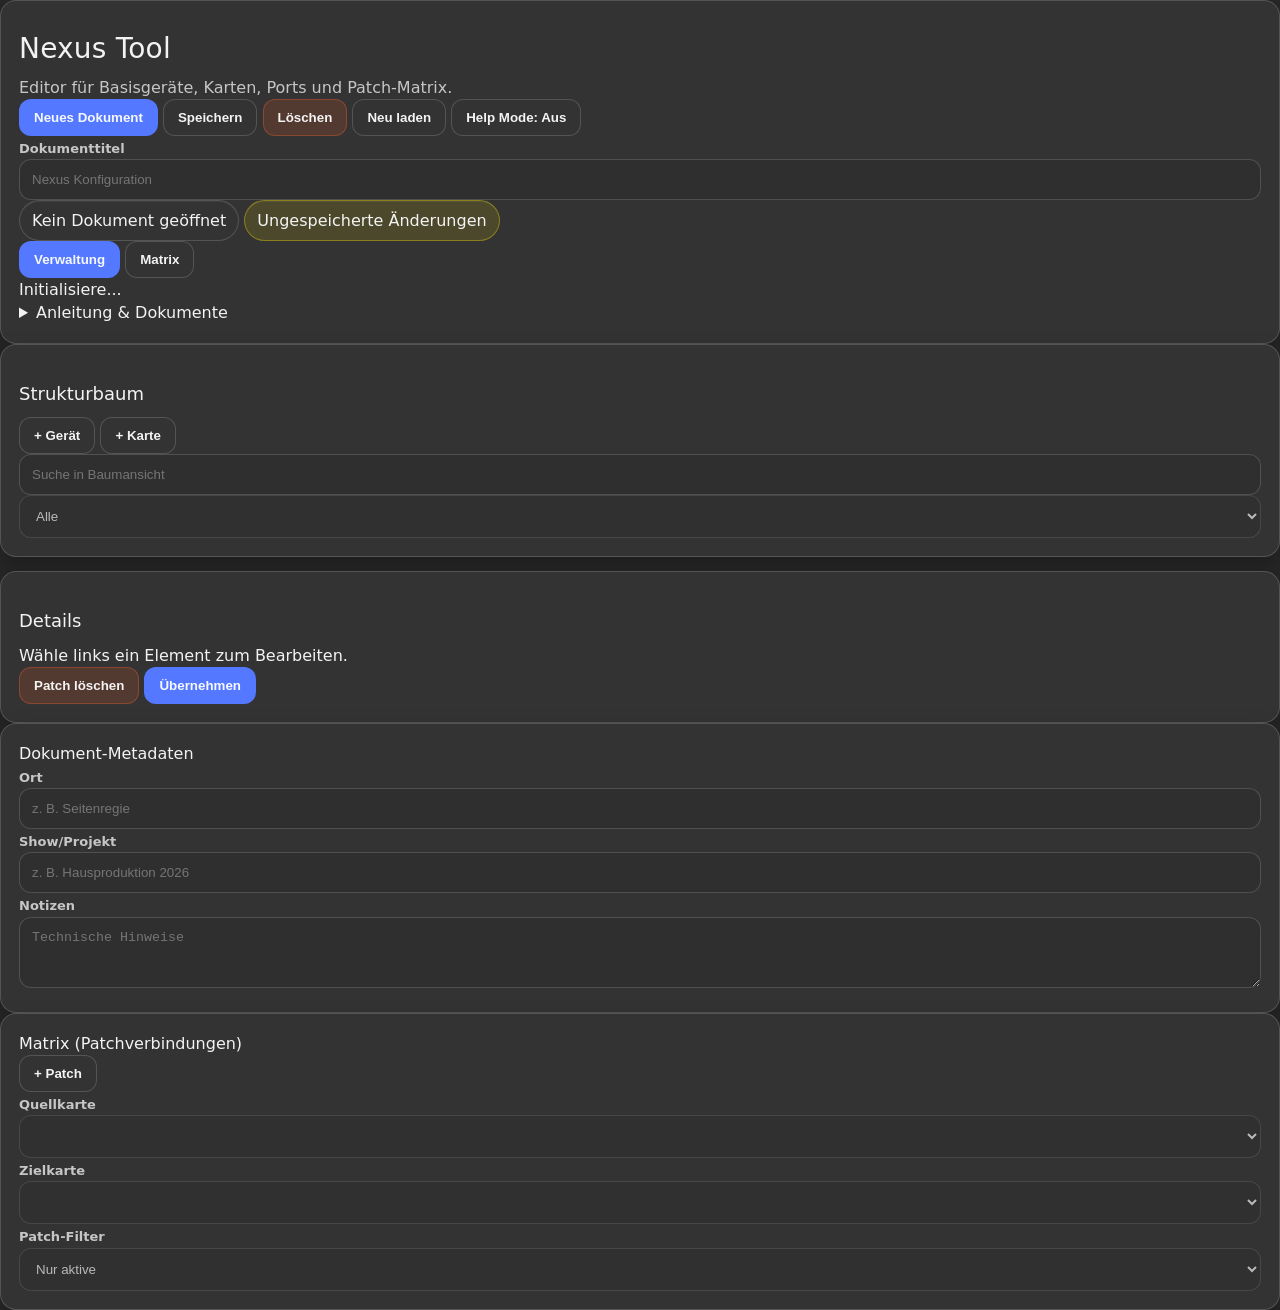
<file: app/tools/patchmatrix/index.html>
<!doctype html>
<html lang="de">
<head>
  <meta charset="utf-8">
  <meta name="viewport" content="width=device-width, initial-scale=1">
  <title>Nexus Tool</title>
  <link rel="stylesheet" href="/assets/app.css">
  <link rel="stylesheet" href="/toolserve.php?name=patchmatrix&file=style.css">
</head>
<body>
  <div class="pm-app">
    <section class="card pm-toolbar" data-help-title="Kopfbereich" data-help="Hier verwaltest du Dokumente und steuerst globale Aktionen wie Speichern, Löschen und Neuladen.">
      <div class="pm-toolbar-row">
        <div class="pm-toolbar-main-text">
          <div class="h1 pm-title">Nexus Tool</div>
          <div class="small">Editor für Basisgeräte, Karten, Ports und Patch-Matrix.</div>
        </div>
        <div class="pm-actions">
          <button id="btnCreate" class="btn btn-primary" type="button" data-help-title="Neues Dokument" data-help="Erstellt eine neue, leere Konfiguration.">Neues Dokument</button>
          <button id="btnSave" class="btn" type="button" disabled data-help-title="Speichern" data-help="Speichert alle Änderungen dauerhaft auf dem Server.">Speichern</button>
          <button id="btnDelete" class="btn btn-danger" type="button" disabled data-help-title="Löschen" data-help="Löscht das aktuell geöffnete Dokument dauerhaft.">Löschen</button>
          <button id="btnRefresh" class="btn" type="button" data-help-title="Neu laden" data-help="Lädt die Dokumentliste neu vom Server.">Neu laden</button>
          <button id="btnHelpMode" class="btn" type="button" aria-pressed="false" data-help-title="Help Mode" data-help="Schaltet Tooltips ein. Im Help Mode erklärt ein Tooltip beim Hovern jedes markierte UI-Element.">Help Mode: Aus</button>
        </div>
      </div>
      <div class="pm-toolbar-row pm-toolbar-row-compact">
        <label class="pm-field pm-doc-title-field" data-help-title="Dokumenttitel" data-help="Name der aktuellen Konfiguration. Änderungen werden beim Speichern übernommen.">
          <span class="label">Dokumenttitel</span>
          <input id="docTitle" class="input" placeholder="Nexus Konfiguration" disabled>
        </label>
        <div class="pm-meta-row">
          <span id="docMeta" class="chip">Kein Dokument geöffnet</span>
          <span id="dirtyBadge" class="chip chip-warn hidden">Ungespeicherte Änderungen</span>
        </div>
        <div class="pm-tabs pm-tabs-inline" data-help-title="Ansichten" data-help="Wechsle zwischen Verwaltungsansicht und Patch-Matrix.">
          <button id="btnTabManage" class="btn btn-primary" type="button" data-tab="manage">Verwaltung</button>
          <button id="btnTabMatrix" class="btn" type="button" data-tab="matrix">Matrix</button>
        </div>
      </div>
      <div class="pm-toolbar-row pm-toolbar-row-compact">
        <div id="status" class="pm-status">Initialisiere...</div>
        <details class="pm-header-guide" data-help-title="Anleitung" data-help="Kurzanleitung und Dokumentenliste im Header, um den Arbeitsbereich freizuhalten.">
          <summary>Anleitung & Dokumente</summary>
          <div class="pm-header-guide-grid">
            <div>
              <div class="pm-header-guide-title">Anleitung zur Nutzung</div>
              <ol class="pm-guide-list">
                <li>Neues Dokument anlegen oder ein bestehendes Dokument aus der Liste öffnen.</li>
                <li>In der Baumansicht zuerst Basisgeräte, dann Karten konfigurieren.</li>
                <li>Ports werden aus Karten-Defaults automatisch erzeugt und zugeordnet.</li>
                <li>Im Matrix-Tab Verbindungen setzen, prüfen und speichern.</li>
                <li>Zum Schluss immer Speichern, damit Änderungen serverseitig gesichert sind.</li>
              </ol>
            </div>
            <div>
              <div class="pm-header-guide-title">Dokumente</div>
              <div id="docList" class="pm-list pm-doc-list" data-help-title="Dokumentenliste" data-help="Klicke auf einen Eintrag, um das Dokument zu laden."></div>
            </div>
          </div>
        </details>
      </div>
    </section>

    <section id="tabManage" class="pm-tab-panel">
      <div class="pm-manage-grid">
        <article class="card pm-panel" data-help-title="Strukturbaum" data-help="Zentrale Übersicht als Baumdiagramm: Basisgeräte, Karten und zugehörige Ports.">
          <div class="pm-panel-head">
            <div class="h2 pm-h2">Strukturbaum</div>
            <div class="pm-actions">
              <button id="btnAddBaseDevice" class="btn" type="button" disabled data-help-title="Gerät hinzufügen" data-help="Legt ein neues Basisgerät an.">+ Gerät</button>
              <button id="btnAddCard" class="btn" type="button" disabled data-help-title="Karte hinzufügen" data-help="Legt eine neue Karte unter dem ausgewählten oder ersten Basisgerät an.">+ Karte</button>
            </div>
          </div>
          <div class="pm-filter-row">
            <input id="portSearch" class="input" placeholder="Suche in Baumansicht" disabled data-help-title="Baumsuche" data-help="Filtert Ports im Baum nach Name, ID und Karte.">
            <select id="portDirectionFilter" class="select" disabled data-help-title="Richtungsfilter" data-help="Filtert Portknoten nach Input, Output oder allen.">
              <option value="all">Alle</option>
              <option value="input">Nur Input</option>
              <option value="output">Nur Output</option>
            </select>
          </div>
          <div id="treeView" class="pm-tree" data-help-title="Baumdiagramm" data-help="Hierarchie von Basisgeräten zu Karten und Ports. Klick öffnet Details, Pfeil klappt Knoten auf und zu."></div>
        </article>

        <article class="card pm-panel" data-help-title="Details" data-help="Bearbeite hier das aktuell ausgewählte Objekt im Detail.">
          <div class="pm-panel-head">
            <div class="h2 pm-h2">Details</div>
          </div>
          <div id="detailEmpty" class="pm-empty">Wähle links ein Element zum Bearbeiten.</div>
          <form id="detailForm" class="hidden">
            <div id="detailFields" class="pm-detail-fields"></div>
            <div class="pm-detail-actions">
              <button id="btnDeletePatch" class="btn btn-danger hidden" type="button" data-help-title="Patch löschen" data-help="Löscht den ausgewählten Patch aus dem Dokument.">Patch löschen</button>
              <button class="btn btn-primary" type="submit" data-help-title="Übernehmen" data-help="Übernimmt die im Formular geänderten Werte in den lokalen Zustand.">Übernehmen</button>
            </div>
          </form>
        </article>
      </div>

      <article class="card pm-section" data-help-title="Dokument-Metadaten" data-help="Beschreibt Kontextinformationen wie Ort, Projekt und Notizen.">
        <div class="pm-section-title">Dokument-Metadaten</div>
        <div class="pm-form-grid">
          <label class="pm-field" data-help-title="Ort" data-help="Physischer Ort oder Bereich der Konfiguration.">
            <span class="label">Ort</span>
            <input id="metaLocation" class="input" placeholder="z. B. Seitenregie" disabled>
          </label>
          <label class="pm-field" data-help-title="Show/Projekt" data-help="Name der Produktion oder des Projekts.">
            <span class="label">Show/Projekt</span>
            <input id="metaProject" class="input" placeholder="z. B. Hausproduktion 2026" disabled>
          </label>
        </div>
        <label class="pm-field" data-help-title="Notizen" data-help="Freitext für Hinweise und technische Besonderheiten.">
          <span class="label">Notizen</span>
          <textarea id="metaNotes" class="input pm-textarea" rows="3" placeholder="Technische Hinweise" disabled></textarea>
        </label>
      </article>
    </section>

    <section id="tabMatrix" class="pm-tab-panel hidden">
      <article class="card pm-panel pm-matrix-panel" data-help-title="Patch-Matrix" data-help="Hier setzt du Verbindungen zwischen Output- und Input-Ports.">
        <div class="pm-section pm-matrix-section">
          <div class="pm-section-head">
            <div class="pm-section-title">Matrix (Patchverbindungen)</div>
            <button id="btnNewPatch" class="btn" type="button" disabled data-help-title="Patch hinzufügen" data-help="Legt einen neuen Patch-Eintrag (initial deaktiviert) an.">+ Patch</button>
          </div>
          <div class="pm-matrix-layout">
            <div class="pm-matrix-main">
              <div class="pm-matrix-controls">
                <label class="pm-field" data-help-title="Quellkarte" data-help="Begrenzt die Matrix auf Output-Ports der gewählten Karte.">
                  <span class="label">Quellkarte</span>
                  <select id="matrixSourceCard" class="select" disabled></select>
                </label>
                <label class="pm-field" data-help-title="Zielkarte" data-help="Begrenzt die Matrix auf Input-Ports der gewählten Karte.">
                  <span class="label">Zielkarte</span>
                  <select id="matrixTargetCard" class="select" disabled></select>
                </label>
                <label class="pm-field" data-help-title="Patch-Filter" data-help="Legt fest, ob nur aktive oder auch deaktivierte Patches gezeigt werden.">
                  <span class="label">Patch-Filter</span>
                  <select id="matrixStateFilter" class="select" disabled>
                    <option value="active">Nur aktive</option>
                    <option value="all">Aktive + inaktive</option>
                  </select>
                </label>
              </div>
              <div id="matrixLegend" class="pm-matrix-legend" data-help-title="Matrix-Legende" data-help="Zeigt den aktuell sichtbaren Matrix-Ausschnitt und kurze Bedienhinweise."></div>
              <div id="matrixWrap" class="pm-matrix-wrap" data-help-title="Matrix" data-help="Klick auf eine Zelle setzt oder ersetzt eine Verbindung."></div>
            </div>
          </div>
        </div>
      </article>
    </section>
  </div>

  <div id="helpTooltip" class="pm-help-tooltip hidden" role="tooltip" aria-live="polite"></div>

  <script src="/toolserve.php?name=patchmatrix&file=app.js&amp;v=20260326-2" defer></script>
</body>
</html>
</file>
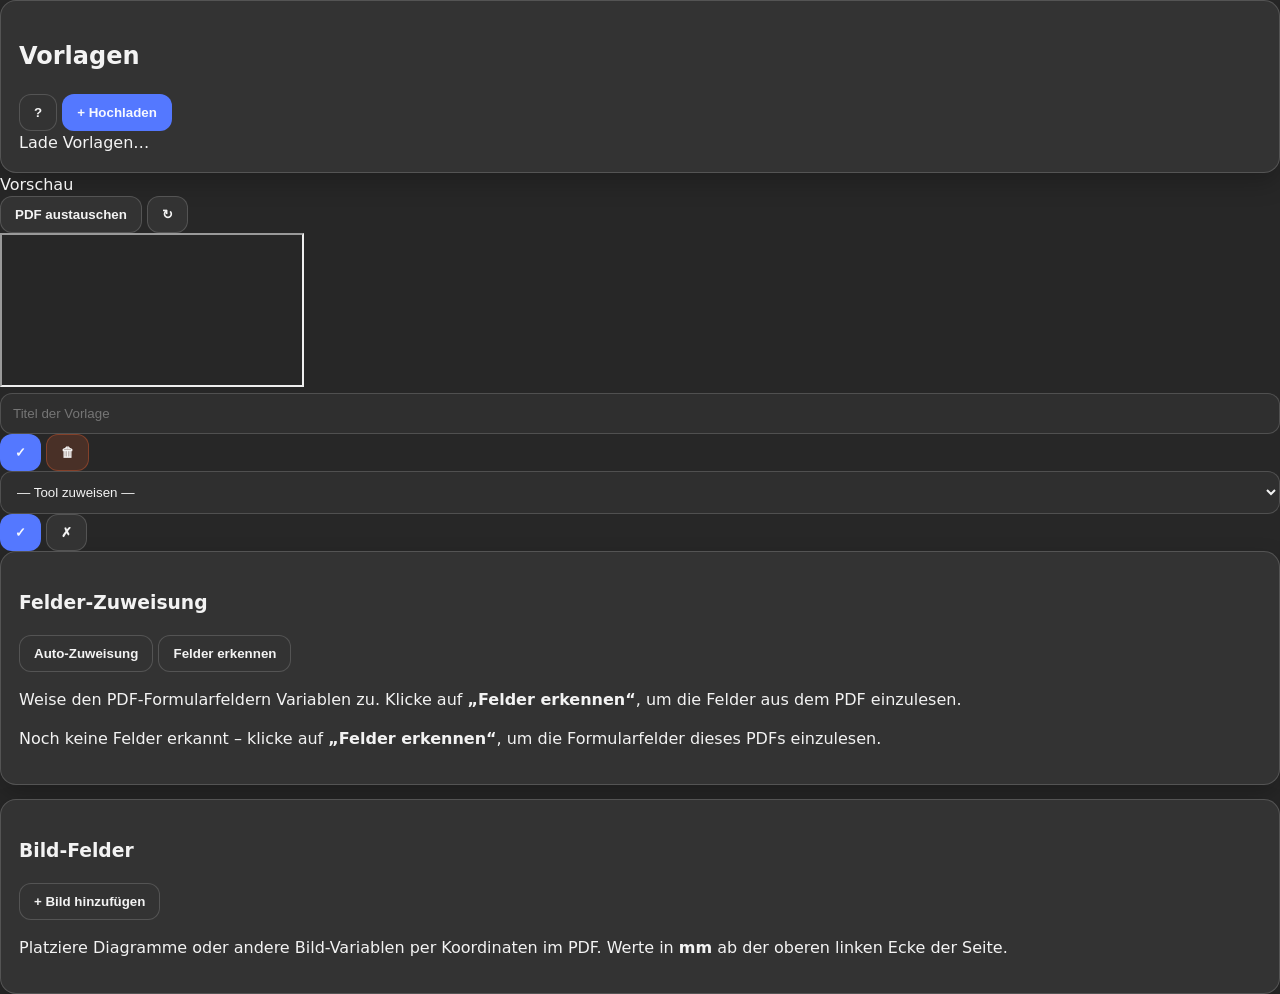
<file: app/tools/pdf_template_builder/index.html>
<!doctype html>
<html lang="de">
<head>
  <meta charset="utf-8">
  <meta name="viewport" content="width=device-width, initial-scale=1">
  <title>PDF Vorlagen-Manager</title>
  <link rel="stylesheet" href="/assets/app.css">
  <link rel="stylesheet" href="/toolserve.php?name=pdf_template_builder&file=style.css">
  <script src="/toolserve.php?name=pdf_template_builder&file=vendor/pdf-lib.min.js"></script>
</head>
<body class="pm-body">

<div class="pm-layout">

  <!-- Linke Spalte: Template-Liste + Upload -->
  <aside class="pm-sidebar card">
    <div class="pm-sidebar-header">
      <h2 class="pm-sidebar-title">Vorlagen</h2>
      <div class="pm-sidebar-header-actions">
        <button id="btnGlossary" class="btn pm-help-btn" type="button" title="Variablen-Referenz">?</button>
        <button id="btnShowUpload" class="btn btn-primary" type="button">+ Hochladen</button>
      </div>
    </div>

    <!-- Upload-Panel (initial versteckt) -->
    <div id="uploadPanel" class="pm-upload-panel" hidden>
      <form id="uploadForm" class="pm-upload-form">
        <div class="field">
          <label class="label" for="uploadTitle">Titel der Vorlage</label>
          <input id="uploadTitle" class="input" type="text" placeholder="z. B. Messprotokoll Philharmonie" required>
        </div>
        <div class="field">
          <label class="label" for="uploadFile">PDF-Datei (max. 15 MB)</label>
          <input id="uploadFile" type="file" accept="application/pdf,.pdf" required>
        </div>
        <div class="pm-upload-actions">
          <button type="submit" class="btn btn-primary" id="btnUploadSubmit">Hochladen</button>
          <button type="button" class="btn" id="btnUploadCancel">Abbrechen</button>
        </div>
      </form>
      <div id="uploadMsg" class="pm-msg" hidden></div>
    </div>

    <div id="templateList" class="pm-template-list">
      <div class="pm-empty-hint">Lade Vorlagen…</div>
    </div>
  </aside>

  <!-- Rechte Spalte: Detail-Panel -->
  <main class="pm-detail" id="detailPanel">
    <div class="pm-detail-split" id="detailContent">

      <!-- Linke Spalte: PDF-Vorschau -->
      <div class="pm-preview-pane">
        <div class="pm-preview-toolbar">
          <span class="pm-preview-title">Vorschau</span>
          <div class="pm-preview-toolbar-actions">
            <input id="replacePdfFile" type="file" accept="application/pdf,.pdf" hidden>
            <button id="btnReplacePdf" class="btn" type="button" title="PDF austauschen">PDF austauschen</button>
            <button id="btnReloadPreview" class="btn pm-preview-reload-btn" type="button" title="Vorschau neu laden">&#8635;</button>
          </div>
        </div>
        <iframe id="previewFrame" class="pm-preview-frame" title="PDF-Vorschau"></iframe>
      </div>

      <!-- Rechte Spalte: Eingaben -->
      <div class="pm-fields-pane">

        <!-- Kompakte Vorlage-Metaleiste -->
        <div class="pm-meta-bar" id="metaBar">
          <div class="pm-meta-bar-title-row">
            <input id="detailTitle" class="input pm-meta-title-input" type="text" placeholder="Titel der Vorlage">
            <button id="btnSaveTitle" class="btn btn-primary pm-meta-action-btn" type="button" title="Titel speichern">&#10003;</button>
            <button id="btnDelete" class="btn btn-danger pm-meta-action-btn" type="button" title="Vorlage l&#246;schen">&#128465;</button>
          </div>
          <div class="pm-meta-bar-assign-row">
            <select id="assignToolKey" class="input pm-assign-select pm-meta-assign-select">
              <option value="">&#8212; Tool zuweisen &#8212;</option>
            </select>
            <button id="btnAssign" class="btn btn-primary pm-meta-action-btn" type="button" title="Zuweisen">&#10003;</button>
            <button id="btnUnassign" class="btn pm-meta-action-btn" type="button" title="Zuweisung entfernen">&#10007;</button>
          </div>
          <div class="pm-meta-bar-info">
            <span id="detailOwner" class="pm-meta-value"></span>
            <span class="pm-meta-sep" id="metaInfoSep" hidden>&#183;</span>
            <span id="detailCreatedAt" class="pm-meta-value"></span>
            <span id="assignedChip" class="pm-chip pm-chip--inline" hidden></span>
          </div>
          <div id="metaMsg" class="pm-msg" hidden></div>
          <div id="assignMsg" class="pm-msg" hidden></div>
        </div>

        <!-- Felder-Zuweisung (zuerst, da häufigster Arbeitsschritt) -->
        <section class="pm-section card" id="acroSection">
          <div class="pm-section-header">
            <h3 class="pm-section-title" id="acroSectionTitle">Felder-Zuweisung</h3>
            <button id="btnAutoAssignAcro" class="btn" type="button">Auto-Zuweisung</button>
            <button id="btnScanAcro" class="btn" type="button">Felder erkennen</button>
          </div>
          <p class="pm-hint">Weise den PDF-Formularfeldern Variablen zu. Klicke auf <strong>&#8222;Felder erkennen&#8220;</strong>, um die Felder aus dem PDF einzulesen.</p>
          <div id="acroNoFields">
            <p class="pm-hint pm-hint--cta">Noch keine Felder erkannt &#8211; klicke auf <strong>&#8222;Felder erkennen&#8220;</strong>, um die Formularfelder dieses PDFs einzulesen.</p>
          </div>
          <div id="acroTableWrap" class="pm-table-wrap" hidden>
            <table class="pm-table pm-acro-table" id="acroTable">
              <thead>
                <tr>
                  <th>Feldname im PDF</th>
                  <th>Variable</th>
                </tr>
              </thead>
              <tbody id="acroBody"></tbody>
            </table>
          </div>
          <div id="acroActions" class="pm-meta-actions" hidden>
            <button id="btnSaveAcro" class="btn btn-primary" type="button">Speichern</button>
          </div>
          <div id="acroMsg" class="pm-msg" hidden></div>
        </section>

        <!-- Bild-Felder (Koordinaten-Modus für Diagramme) -->
        <section class="pm-section card" id="imageFieldsSection">
          <div class="pm-section-header">
            <h3 class="pm-section-title">Bild-Felder</h3>
            <button id="btnAddImageField" class="btn" type="button">+ Bild hinzufügen</button>
          </div>
          <p class="pm-hint">Platziere Diagramme oder andere Bild-Variablen per Koordinaten im PDF. Werte in <strong>mm</strong> ab der oberen linken Ecke der Seite.</p>
          <div id="imageFieldsTable" class="pm-table-wrap" hidden>
            <table class="pm-table pm-image-table" id="imageTable">
              <thead>
                <tr>
                  <th>Variable</th>
                  <th>Seite</th>
                  <th>X (mm)</th>
                  <th>Y (mm)</th>
                  <th>Breite (mm)</th>
                  <th>Höhe (mm)</th>
                  <th></th>
                </tr>
              </thead>
              <tbody id="imageBody"></tbody>
            </table>
          </div>
          <div id="imageActions" class="pm-meta-actions" hidden>
            <button id="btnSaveImageFields" class="btn btn-primary" type="button">Speichern</button>
          </div>
          <div id="imageMsg" class="pm-msg" hidden></div>
        </section>



      </div><!-- /pm-fields-pane -->

    </div><!-- /detailContent -->
  </main>

</div><!-- /pm-layout -->

<!-- Glossar-Modal -->
<div id="glossaryOverlay" class="pm-modal-overlay" hidden>
  <div class="pm-modal" role="dialog" aria-modal="true" aria-labelledby="glossaryTitle">
    <div class="pm-modal-header">
      <h2 class="pm-modal-title" id="glossaryTitle">Variablen-Referenz</h2>
      <button id="btnGlossaryClose" class="pm-modal-close" type="button" aria-label="Schließen">&times;</button>
    </div>
    <div class="pm-modal-toolbar">
      <label class="pm-modal-tool-label" for="glossaryToolSelect">Tool:</label>
      <select id="glossaryToolSelect" class="input pm-modal-tool-select"></select>
    </div>
    <p class="pm-modal-desc">Der <strong>Schlüssel</strong> ist die exakte Schreibweise, die in der PDF-Vorlage als Feldname eingetragen werden muss. Das Beispiel stammt aus einem echten Messprotokoll-Log.</p>
    <div id="glossaryBody" class="pm-modal-body"></div>
  </div>
</div>

<script>
(function () {
  'use strict';

  const API = '/pdf_template_api.php';
  const state = {
    csrf: '',
    templates: [],
    toolKeys: [],
    fieldCatalog: {},
    activeId: null,
    currentItem: null,
  };

  // ---------------------------------------------------------------------------
  // DOM-Helfer
  // ---------------------------------------------------------------------------

  function el(id) { return document.getElementById(id); }

  function showMsg(containerId, text, type) {
    const el2 = el(containerId);
    if (!el2) return;
    el2.textContent = text;
    el2.className = 'pm-msg pm-msg-' + (type || 'ok');
    el2.hidden = false;
    setTimeout(function () { el2.hidden = true; }, 4000);
  }

  function clearMsg(containerId) {
    const el2 = el(containerId);
    if (el2) el2.hidden = true;
  }

  function sortedCatalogByLabel(entries) {
    return (entries || []).slice().sort(function (a, b) {
      var labelA = String((a && (a.label || a.key)) || '');
      var labelB = String((b && (b.label || b.key)) || '');
      return labelA.localeCompare(labelB, 'de', { sensitivity: 'base' });
    });
  }

  function normalizeFieldToken(value) {
    return String(value || '')
      .toLowerCase()
      .replace(/ä/g, 'ae')
      .replace(/ö/g, 'oe')
      .replace(/ü/g, 'ue')
      .replace(/ß/g, 'ss')
      .replace(/[^a-z0-9]+/g, '');
  }

  function getCatalogTokens(entry) {
    var tokens = [];
    if (!entry) return tokens;

    tokens.push(entry.key || '');
    tokens.push(entry.label || '');

    if (Array.isArray(entry.aliases)) {
      entry.aliases.forEach(function (alias) {
        tokens.push(alias || '');
      });
    }

    var unique = [];
    tokens.forEach(function (token) {
      var norm = normalizeFieldToken(token);
      if (!norm) return;
      if (!unique.includes(norm)) unique.push(norm);
    });
    return unique;
  }

  // ---------------------------------------------------------------------------
  // API-Aufrufe
  // ---------------------------------------------------------------------------

  function apiGet(action, params) {
    var url = API + '?action=' + encodeURIComponent(action);
    if (params) {
      Object.keys(params).forEach(function (k) {
        url += '&' + encodeURIComponent(k) + '=' + encodeURIComponent(params[k]);
      });
    }
    return fetch(url, { credentials: 'same-origin' })
      .then(function (r) { return r.json(); });
  }

  function apiPost(action, body) {
    body.csrf = state.csrf;
    return fetch(API + '?action=' + encodeURIComponent(action), {
      method: 'POST',
      credentials: 'same-origin',
      headers: { 'Content-Type': 'application/json' },
      body: JSON.stringify(body),
    }).then(function (r) { return r.json(); });
  }

  // ---------------------------------------------------------------------------
  // Init: CSRF + Vorlagen laden
  // ---------------------------------------------------------------------------

  function init() {
    loadList();
    loadToolKeys();
    wireButtons();
  }

  function loadList() {
    apiGet('list').then(function (data) {
      if (data.ok) {
        state.csrf = data.csrf || state.csrf;
        state.templates = data.items || [];
        renderList();
      }
    });
  }

  function loadToolKeys() {
    apiGet('tool_keys').then(function (data) {
      if (!data.ok) return;
      state.toolKeys = data.tool_keys || [];
      state.fieldCatalog = data.field_catalog || {};
      var sel = el('assignToolKey');
      while (sel.options.length > 1) sel.remove(1);
      state.toolKeys.forEach(function (key) {
        var opt = document.createElement('option');
        opt.value = key;
        opt.textContent = key;
        sel.appendChild(opt);
      });
    });
  }

  // ---------------------------------------------------------------------------
  // Template-Liste rendern
  // ---------------------------------------------------------------------------

  function renderList() {
    var list = el('templateList');
    list.innerHTML = '';

    if (!state.templates.length) {
      var hint = document.createElement('div');
      hint.className = 'pm-empty-hint';
      hint.textContent = 'Noch keine Vorlagen hochgeladen.';
      list.appendChild(hint);
      return;
    }

    state.templates.forEach(function (tpl) {
      var card = document.createElement('div');
      card.className = 'pm-tpl-card' + (tpl.id === state.activeId ? ' pm-tpl-card--active' : '');
      card.dataset.id = String(tpl.id);

      var name = document.createElement('div');
      name.className = 'pm-tpl-name';
      name.textContent = tpl.title;

      var meta = document.createElement('div');
      meta.className = 'pm-tpl-meta';
      meta.textContent = fmtDate(tpl.created_at) + ' · ' + (tpl.owner_username || '—');

      card.appendChild(name);
      card.appendChild(meta);

      if (tpl.assigned_tool_key) {
        var chip = document.createElement('span');
        chip.className = 'pm-chip pm-chip--inline';
        chip.textContent = tpl.assigned_tool_key;
        card.appendChild(chip);
      }

      card.addEventListener('click', function () { selectTemplate(tpl.id); });
      list.appendChild(card);
    });
  }

  function fmtDate(iso) {
    if (!iso) return '—';
    try {
      return new Date(iso).toLocaleDateString('de-DE', { day: '2-digit', month: '2-digit', year: 'numeric' });
    } catch (e) { return iso; }
  }

  // ---------------------------------------------------------------------------
  // Template auswählen
  // ---------------------------------------------------------------------------

  function selectTemplate(id) {
    state.activeId = id;
    renderList();
    apiGet('get_meta', { id: id }).then(function (data) {
      if (!data.ok) { return; }
      state.currentItem = data.item;
      renderDetail(data.item);
    });
  }

  function renderDetail(item) {
    el('detailContent').hidden = false;

    el('detailTitle').value = item.title || '';
    el('detailOwner').textContent = item.owner_username || '—';
    el('detailCreatedAt').textContent = fmtDate(item.created_at);
    el('metaInfoSep').hidden = false;

    clearMsg('metaMsg');
    clearMsg('assignMsg');
    clearMsg('acroMsg');

    // PDF-Vorschau setzen.
    var frame = el('previewFrame');
    frame.src = API + '?action=get_pdf&id=' + item.id;

    // Aktuelle Zuweisung anzeigen.
    var tpl = state.templates.find(function (t) { return t.id === item.id; });
    var assignedKey = tpl ? tpl.assigned_tool_key : null;
    var chip = el('assignedChip');
    if (assignedKey) {
      chip.textContent = 'Aktuell zugewiesen: ' + assignedKey;
      chip.hidden = false;
      el('assignToolKey').value = assignedKey;
    } else {
      chip.hidden = true;
      el('assignToolKey').value = '';
    }

    // Felder-Zuweisung rendern.
    renderAcroMapping(item);
    renderImageFields(item);
  }

  function collectAcroFields() {
    var rows = el('acroBody').querySelectorAll('tr');
    var fields = [];
    rows.forEach(function (tr) {
      var nameInput = tr.querySelector('.pm-acro-name-input');
      var varSelect = tr.querySelector('.pm-acro-var-select');
      var acroName = nameInput ? nameInput.value : '';
      var varKey = varSelect ? varSelect.value : '';
      if (acroName && varKey) {
        fields.push({ mode: 'acro', field: varKey, acro_field_name: acroName });
      }
    });
    return fields;
  }

  // ---------------------------------------------------------------------------
  // Button-Listener verdrahten
  // ---------------------------------------------------------------------------

  function wireButtons() {
    // Upload-Panel.
    el('btnShowUpload').addEventListener('click', function () {
      el('uploadPanel').hidden = false;
      el('uploadTitle').focus();
    });
    el('btnUploadCancel').addEventListener('click', function () {
      el('uploadPanel').hidden = true;
      el('uploadForm').reset();
    });

    el('uploadForm').addEventListener('submit', function (e) {
      e.preventDefault();
      doUpload();
    });

    // Navigation Home.
    // (Das Home-Menü wird von tool.php injiziert)

    // Titel speichern.
    el('btnSaveTitle').addEventListener('click', function () {
      if (!state.activeId) return;
      var title = el('detailTitle').value.trim();
      if (!title) { showMsg('metaMsg', 'Bitte einen Titel eingeben.', 'warn'); return; }
      apiPost('update_title', { id: state.activeId, title: title }).then(function (data) {
        if (data.ok) {
          var tpl = state.templates.find(function (t) { return t.id === state.activeId; });
          if (tpl) tpl.title = title;
          if (state.currentItem) state.currentItem.title = title;
          renderList();
          showMsg('metaMsg', 'Titel gespeichert.', 'ok');
        } else {
          showMsg('metaMsg', 'Fehler: ' + (data.error || 'unbekannt'), 'bad');
        }
      });
    });

    // Löschen.
    el('btnDelete').addEventListener('click', function () {
      if (!state.activeId) return;
      var tpl = state.templates.find(function (t) { return t.id === state.activeId; });
      var name = tpl ? tpl.title : 'diese Vorlage';
      if (!confirm('Wirklich "' + name + '" löschen? Diese Aktion kann nicht rückgängig gemacht werden.')) return;
      apiPost('delete', { id: state.activeId }).then(function (data) {
        if (data.ok) {
          state.templates = state.templates.filter(function (t) { return t.id !== state.activeId; });
          state.activeId = null;
          state.currentItem = null;
          el('detailContent').hidden = true;
          renderList();
        } else {
          showMsg('metaMsg', 'Fehler: ' + (data.error || 'unbekannt'), 'bad');
        }
      });
    });

    // Vorschau neu laden.
    el('btnReloadPreview').addEventListener('click', function () {
      if (!state.activeId) return;
      var frame = el('previewFrame');
      frame.src = API + '?action=get_pdf&id=' + state.activeId;
    });

    // PDF ersetzen (Zuordnungen bleiben erhalten).
    el('btnReplacePdf').addEventListener('click', function () {
      if (!state.activeId) {
        showMsg('metaMsg', 'Bitte zuerst eine Vorlage auswählen.', 'warn');
        return;
      }
      var fileInput = el('replacePdfFile');
      fileInput.value = '';
      fileInput.click();
    });
    el('replacePdfFile').addEventListener('change', function () {
      if (!state.activeId || !this.files || !this.files.length) return;
      doReplacePdf(this.files[0]);
    });

    // Tool zuweisen.
    el('btnAssign').addEventListener('click', function () {
      if (!state.activeId) return;
      var toolKey = el('assignToolKey').value;
      if (!toolKey) { showMsg('assignMsg', 'Bitte ein Tool auswählen.', 'warn'); return; }
      apiPost('assign_tool', { id: state.activeId, tool_key: toolKey }).then(function (data) {
        if (data.ok) {
          // Alle anderen Vorlagen mit diesem Tool-Key zurücksetzen.
          state.templates.forEach(function (t) {
            if (t.assigned_tool_key === toolKey) t.assigned_tool_key = null;
          });
          var tpl = state.templates.find(function (t) { return t.id === state.activeId; });
          if (tpl) tpl.assigned_tool_key = toolKey;
          renderList();
          var chip = el('assignedChip');
          chip.textContent = 'Aktuell zugewiesen: ' + toolKey;
          chip.hidden = false;
          showMsg('assignMsg', 'Vorlage "' + toolKey + '" zugewiesen.', 'ok');
          renderAcroMapping(state.currentItem);
        } else {
          showMsg('assignMsg', 'Fehler: ' + (data.error || 'unbekannt'), 'bad');
        }
      });
    });

    // Zuweisung entfernen.
    el('btnUnassign').addEventListener('click', function () {
      if (!state.activeId) return;
      var tpl = state.templates.find(function (t) { return t.id === state.activeId; });
      var toolKey = tpl ? tpl.assigned_tool_key : null;
      if (!toolKey) { showMsg('assignMsg', 'Keine Zuweisung vorhanden.', 'warn'); return; }
      apiPost('unassign_tool', { tool_key: toolKey }).then(function (data) {
        if (data.ok) {
          if (tpl) tpl.assigned_tool_key = null;
          el('assignedChip').hidden = true;
          el('assignToolKey').value = '';
          renderList();
          showMsg('assignMsg', 'Zuweisung entfernt.', 'ok');
        } else {
          showMsg('assignMsg', 'Fehler: ' + (data.error || 'unbekannt'), 'bad');
        }
      });
    });

  }

  // ---------------------------------------------------------------------------
  // AcroForm-Mapping
  // ---------------------------------------------------------------------------

  function buildFieldOptions(toolKey) {
    var catalog = state.fieldCatalog[toolKey] || [];
    if (!catalog.length) {
      Object.values(state.fieldCatalog).forEach(function (fields) {
        fields.forEach(function (f) {
          if (!catalog.some(function (c) { return c.key === f.key; })) {
            catalog.push(f);
          }
        });
      });
    }
    return sortedCatalogByLabel(catalog);
  }

  function guessFieldKeyForAcroName(acroFieldName, catalog) {
    var acroNorm = normalizeFieldToken(acroFieldName);
    if (!acroNorm) return '';

    var entries = (catalog || []).map(function (c) {
      return {
        key: c.key,
        tokens: getCatalogTokens(c),
      };
    });

    var exact = entries.find(function (entry) {
      return entry.tokens.some(function (t) { return t === acroNorm; });
    });
    if (exact) return exact.key;

    var contains = entries
      .map(function (entry) {
        var bestLen = 0;
        entry.tokens.forEach(function (t) {
          if (t.length >= 4 && acroNorm.indexOf(t) !== -1) {
            if (t.length > bestLen) bestLen = t.length;
          }
        });
        return { key: entry.key, score: bestLen };
      })
      .filter(function (row) { return row.score > 0; })
      .sort(function (a, b) { return b.score - a.score; });

    return contains.length ? contains[0].key : '';
  }

  function autoAssignAcroRows() {
    if (!state.activeId) return;
    var tpl = state.templates.find(function (t) { return t.id === state.activeId; });
    var assignedKey = tpl ? tpl.assigned_tool_key : null;
    var catalog = buildFieldOptions(assignedKey || '');
    var rows = el('acroBody').querySelectorAll('tr');
    var assigned = 0;

    rows.forEach(function (tr) {
      var nameInput = tr.querySelector('.pm-acro-name-input');
      var varSelect = tr.querySelector('.pm-acro-var-select');
      if (!nameInput || !varSelect || varSelect.value) return;
      var guess = guessFieldKeyForAcroName(nameInput.value, catalog);
      if (guess && varSelect.querySelector('option[value="' + guess + '"]')) {
        varSelect.value = guess;
        assigned += 1;
      }
    });

    if (assigned > 0) {
      showMsg('acroMsg', assigned + ' Feld(er) automatisch zugewiesen.', 'ok');
    } else {
      showMsg('acroMsg', 'Keine passenden automatischen Zuordnungen gefunden.', 'warn');
    }
  }

  function renderAcroMapping(item) {
    if (!item) return;
    var detected = item.detected_acro_fields || [];
    var existingAcro = (item.fields || []).filter(function (f) { return f.mode === 'acro'; });

    if (!detected.length) {
      el('acroNoFields').hidden = false;
      el('acroTableWrap').hidden = true;
      el('acroActions').hidden = true;
      return;
    }

    el('acroNoFields').hidden = true;
    el('acroTableWrap').hidden = false;
    el('acroActions').hidden = false;

    var tpl = state.templates.find(function (t) { return t.id === state.activeId; });
    var assignedKey = tpl ? tpl.assigned_tool_key : null;
    var catalog = buildFieldOptions(assignedKey || '');

    var tbody = el('acroBody');
    tbody.innerHTML = '';
    detected.forEach(function (acroFieldName) {
      var existing = existingAcro.find(function (e) { return e.acro_field_name === acroFieldName; });
      var assignedVar = existing ? existing.field : '';
      tbody.appendChild(makeAcroMappingRow(acroFieldName, assignedVar, catalog));
    });
  }

  function makeAcroMappingRow(acroFieldName, assignedVarKey, catalog) {
    var tr = document.createElement('tr');

    var tdName = document.createElement('td');
    var code = document.createElement('code');
    code.className = 'pm-acro-field-name';
    code.textContent = acroFieldName;
    var hidden = document.createElement('input');
    hidden.type = 'hidden';
    hidden.className = 'pm-acro-name-input';
    hidden.value = acroFieldName;
    tdName.appendChild(code);
    tdName.appendChild(hidden);
    tr.appendChild(tdName);

    var tdVar = document.createElement('td');
    var selVar = document.createElement('select');
    selVar.className = 'input pm-small-input pm-acro-var-select';
    var optEmpty = document.createElement('option');
    optEmpty.value = '';
    optEmpty.textContent = '\u2014 nicht zuweisen \u2014';
    selVar.appendChild(optEmpty);

    (catalog || []).forEach(function (c) {
      var opt = document.createElement('option');
      opt.value = c.key;
      opt.textContent = c.label;
      if (assignedVarKey && c.key === assignedVarKey) opt.selected = true;
      selVar.appendChild(opt);
    });
    tdVar.appendChild(selVar);
    tr.appendChild(tdVar);

    return tr;
  }

  function wireAcro() {
    el('btnScanAcro').addEventListener('click', function () {
      if (!state.activeId) return;
      if (typeof PDFLib === 'undefined') {
        showMsg('acroMsg', 'PDF-Bibliothek nicht geladen. Seite neu laden.', 'bad');
        return;
      }
      var btn = el('btnScanAcro');
      btn.disabled = true;
      btn.textContent = 'Erkenne\u2026';
      var tpl = state.templates.find(function (t) { return t.id === state.activeId; });
      var toolKey = tpl ? (tpl.assigned_tool_key || '') : '';
      var pdfUrl = '/pdf_template_api.php?action=get_pdf&id=' + state.activeId
        + (toolKey ? '&tool_key=' + encodeURIComponent(toolKey) : '');

      fetch(pdfUrl, { credentials: 'same-origin' })
        .then(function (r) {
          if (!r.ok) throw new Error('PDF-Laden fehlgeschlagen (' + r.status + ')');
          return r.arrayBuffer();
        })
        .then(function (buf) {
          return PDFLib.PDFDocument.load(buf, { ignoreEncryption: true });
        })
        .then(function (pdfDoc) {
          var form = pdfDoc.getForm();
          var fields = form.getFields();
          var names = fields.map(function (f) { return f.getName(); });
          return apiPost('scan_acro_fields', { id: state.activeId, acro_fields: names })
            .then(function (result) {
              if (!result.ok) throw new Error(result.error || 'Speichern fehlgeschlagen');
              return names;
            });
        })
        .then(function (names) {
          if (state.currentItem) state.currentItem.detected_acro_fields = names;
          var li = state.templates.find(function (t) { return t.id === state.activeId; });
          if (li) li.detected_acro_fields = names;
          renderAcroMapping(state.currentItem);
          showMsg('acroMsg', names.length + ' Formularfeld(er) erkannt.', 'ok');
        })
        .catch(function (err) {
          showMsg('acroMsg', 'Fehler: ' + (err.message || 'unbekannt'), 'bad');
        })
        .finally(function () {
          btn.disabled = false;
          btn.textContent = 'Felder erkennen';
        });
    });

    el('btnAutoAssignAcro').addEventListener('click', function () {
      autoAssignAcroRows();
    });

    el('btnSaveAcro').addEventListener('click', function () {
      if (!state.activeId) return;
      saveAllFields('acroMsg');
    });
  }

  // ---------------------------------------------------------------------------
  // Bild-Felder (Koordinaten-Modus für Diagramme)
  // ---------------------------------------------------------------------------

  function buildImageVarOptions() {
    var vars = [];
    Object.values(state.fieldCatalog).forEach(function (catalog) {
      (catalog || []).forEach(function (c) {
        if (c.group === 'Diagramme' && !vars.some(function (v) { return v.key === c.key; })) {
          vars.push(c);
        }
      });
    });
    return sortedCatalogByLabel(vars);
  }

  function collectImageFields() {
    var rows = el('imageBody').querySelectorAll('tr');
    var fields = [];
    rows.forEach(function (tr) {
      var varSel  = tr.querySelector('.pm-img-var-select');
      var pageSel = tr.querySelector('.pm-img-page');
      var xIn = tr.querySelector('.pm-img-x');
      var yIn = tr.querySelector('.pm-img-y');
      var wIn = tr.querySelector('.pm-img-w');
      var hIn = tr.querySelector('.pm-img-h');
      var fieldKey = varSel ? varSel.value : '';
      if (!fieldKey) return;
      fields.push({
        mode:  'image',
        field: fieldKey,
        page:  parseInt(pageSel ? pageSel.value : '1', 10) || 1,
        x_mm:  parseFloat(xIn ? xIn.value : '0') || 0,
        y_mm:  parseFloat(yIn ? yIn.value : '0') || 0,
        w_mm:  parseFloat(wIn ? wIn.value : '80') || 80,
        h_mm:  parseFloat(hIn ? hIn.value : '50') || 50,
      });
    });
    return fields;
  }

  function renderImageFields(item) {
    if (!item) return;
    var imageFields = (item.fields || []).filter(function (f) { return f.mode === 'image'; });
    var tbody = el('imageBody');
    tbody.innerHTML = '';
    if (imageFields.length) {
      el('imageFieldsTable').hidden = false;
      el('imageActions').hidden = false;
      imageFields.forEach(function (f) {
        tbody.appendChild(makeImageFieldRow(
          f.field, f.page || 1, f.x_mm || 0, f.y_mm || 0, f.w_mm || 100, f.h_mm || 70
        ));
      });
    } else {
      el('imageFieldsTable').hidden = true;
      el('imageActions').hidden = true;
    }
  }

  function makeImageFieldRow(fieldKey, page, xMm, yMm, wMm, hMm) {
    var tr = document.createElement('tr');

    var tdVar = document.createElement('td');
    var selVar = document.createElement('select');
    selVar.className = 'input pm-small-input pm-img-var-select';
    var optEmpty = document.createElement('option');
    optEmpty.value = '';
    optEmpty.textContent = '\u2014 auswählen \u2014';
    selVar.appendChild(optEmpty);
    buildImageVarOptions().forEach(function (c) {
      var opt = document.createElement('option');
      opt.value = c.key;
      opt.textContent = c.label;
      if (c.key === fieldKey) opt.selected = true;
      selVar.appendChild(opt);
    });
    tdVar.appendChild(selVar);
    tr.appendChild(tdVar);

    var tdPage = document.createElement('td');
    var inPage = document.createElement('input');
    inPage.type = 'number'; inPage.min = '1'; inPage.step = '1';
    inPage.value = String(page);
    inPage.className = 'input pm-small-input pm-img-page';
    tdPage.appendChild(inPage);
    tr.appendChild(tdPage);

    [['pm-img-x', xMm], ['pm-img-y', yMm], ['pm-img-w', wMm], ['pm-img-h', hMm]].forEach(function (pair) {
      var td = document.createElement('td');
      var inp = document.createElement('input');
      inp.type = 'number'; inp.step = '0.5'; inp.min = '0';
      inp.value = String(pair[1]);
      inp.className = 'input pm-small-input ' + pair[0];
      td.appendChild(inp);
      tr.appendChild(td);
    });

    var tdDel = document.createElement('td');
    var btnDel = document.createElement('button');
    btnDel.type = 'button';
    btnDel.className = 'btn btn-danger pm-img-del-btn';
    btnDel.textContent = '\u00d7';
    btnDel.addEventListener('click', function () {
      tr.remove();
      var anyLeft = el('imageBody').querySelectorAll('tr').length > 0;
      el('imageFieldsTable').hidden = !anyLeft;
      el('imageActions').hidden = !anyLeft;
    });
    tdDel.appendChild(btnDel);
    tr.appendChild(tdDel);

    return tr;
  }

  function saveAllFields(msgId) {
    if (!state.activeId) return;
    var acroFields  = collectAcroFields();
    var imageFields = collectImageFields();
    var otherFields = ((state.currentItem || {}).fields || []).filter(function (f) {
      return (f.mode || '') !== 'acro' && (f.mode || '') !== 'image';
    });
    var allFields = otherFields.concat(acroFields).concat(imageFields);
    apiPost('save_fields', { id: state.activeId, fields: allFields }).then(function (data) {
      if (data.ok) {
        if (state.currentItem) state.currentItem.fields = allFields;
        showMsg(msgId || 'acroMsg', 'Gespeichert.', 'ok');
      } else {
        showMsg(msgId || 'acroMsg', 'Fehler: ' + (data.error || 'unbekannt'), 'bad');
      }
    });
  }

  function wireImageFields() {
    el('btnAddImageField').addEventListener('click', function () {
      if (!state.activeId) return;
      el('imageBody').appendChild(makeImageFieldRow('', 1, 10, 10, 100, 70));
      el('imageFieldsTable').hidden = false;
      el('imageActions').hidden = false;
    });
    el('btnSaveImageFields').addEventListener('click', function () {
      saveAllFields('imageMsg');
    });
  }

  // ---------------------------------------------------------------------------
  // Upload
  // ---------------------------------------------------------------------------

  function doUpload() {
    var title = el('uploadTitle').value.trim();
    var fileInput = el('uploadFile');
    if (!title || !fileInput.files || !fileInput.files.length) {
      showMsg('uploadMsg', 'Bitte Titel und Datei angeben.', 'warn');
      return;
    }
    var file = fileInput.files[0];
    if (file.size > 15 * 1024 * 1024) {
      showMsg('uploadMsg', 'Datei zu groß (max. 15 MB).', 'bad');
      return;
    }

    el('btnUploadSubmit').disabled = true;
    var fd = new FormData();
    fd.append('csrf', state.csrf);
    fd.append('title', title);
    fd.append('pdf_file', file, file.name);

    fetch(API + '?action=upload', {
      method: 'POST',
      credentials: 'same-origin',
      body: fd,
    }).then(function (r) { return r.json(); })
      .then(function (data) {
        el('btnUploadSubmit').disabled = false;
        if (data.ok) {
          el('uploadPanel').hidden = true;
          el('uploadForm').reset();
          loadList();
          // Direkt die neue Vorlage auswählen.
          setTimeout(function () { selectTemplate(data.id); }, 200);
        } else {
          var msgs = {
            missing_title: 'Bitte einen Titel angeben.',
            upload_error: 'Upload-Fehler (Code ' + (data.code || '?') + ').',
          };
          showMsg('uploadMsg', msgs[data.error] || ('Fehler: ' + (data.error || 'unbekannt')), 'bad');
        }
      })
      .catch(function () {
        el('btnUploadSubmit').disabled = false;
        showMsg('uploadMsg', 'Netzwerkfehler beim Upload.', 'bad');
      });
  }

  function doReplacePdf(file) {
    if (!state.activeId) return;
    if (!file) {
      showMsg('metaMsg', 'Bitte eine PDF-Datei auswählen.', 'warn');
      return;
    }
    if (file.size > 15 * 1024 * 1024) {
      showMsg('metaMsg', 'Datei zu groß (max. 15 MB).', 'bad');
      return;
    }

    var btn = el('btnReplacePdf');
    var oldText = btn.textContent;
    btn.disabled = true;
    btn.textContent = 'Tausche...';

    var fd = new FormData();
    fd.append('csrf', state.csrf);
    fd.append('id', String(state.activeId));
    fd.append('pdf_file', file, file.name || 'vorlage.pdf');

    fetch(API + '?action=replace_pdf', {
      method: 'POST',
      credentials: 'same-origin',
      body: fd,
    }).then(function (r) {
      return r.json();
    }).then(function (data) {
      if (!data.ok) {
        showMsg('metaMsg', 'Fehler: ' + (data.error || 'unbekannt'), 'bad');
        return;
      }
      var frame = el('previewFrame');
      frame.src = API + '?action=get_pdf&id=' + state.activeId + '&_ts=' + Date.now();
      showMsg('metaMsg', 'PDF ausgetauscht. Bestehende Zuordnungen bleiben erhalten.', 'ok');
    }).catch(function () {
      showMsg('metaMsg', 'Netzwerkfehler beim PDF-Austausch.', 'bad');
    }).finally(function () {
      btn.disabled = false;
      btn.textContent = oldText;
    });
  }

  // Variablen-Glossar
  // ---------------------------------------------------------------------------

  function openGlossary() {
    // Falls loadToolKeys() noch nicht abgeschlossen ist, zuerst nachladen.
    var doOpen = function () {
      var sel = el('glossaryToolSelect');

      // Select immer neu befüllen.
      sel.innerHTML = '';
      var catalog = state.fieldCatalog || {};
      var toolKeys = Object.keys(catalog).filter(function (k) {
        return catalog[k] && catalog[k].length;
      });
      if (!toolKeys.length) toolKeys = state.toolKeys || [];
      toolKeys.forEach(function (key) {
        var opt = document.createElement('option');
        opt.value = key;
        opt.textContent = key;
        sel.appendChild(opt);
      });

      // Aktuell zugewiesenen Tool-Key vorauswählen.
      var tpl = state.templates.find(function (t) { return t.id === state.activeId; });
      var preferred = tpl && tpl.assigned_tool_key ? tpl.assigned_tool_key : '';
      if (preferred && sel.querySelector('option[value="' + preferred + '"]')) {
        sel.value = preferred;
      } else if (sel.options.length) {
        sel.value = sel.options[0].value;
      }

      renderGlossary(sel.value);
      el('glossaryOverlay').hidden = false;
      document.body.style.overflow = 'hidden';
    };

    if (state.toolKeys.length || Object.keys(state.fieldCatalog).length) {
      doOpen();
    } else {
      // API noch nicht fertig – nachladen, dann öffnen.
      apiGet('tool_keys').then(function (data) {
        if (data.ok) {
          state.toolKeys = data.tool_keys || [];
          state.fieldCatalog = data.field_catalog || {};
        }
        doOpen();
      }).catch(doOpen);
    }
  }

  function closeGlossary() {
    el('glossaryOverlay').hidden = true;
    document.body.style.overflow = '';
  }

  function renderGlossary(toolKey) {
    var body = el('glossaryBody');
    body.innerHTML = '';

    var entries = (state.fieldCatalog && state.fieldCatalog[toolKey]) ? state.fieldCatalog[toolKey] : [];
    if (!entries.length) {
      body.innerHTML = '<p class="pm-hint">Keine Variablen f\u00fcr dieses Tool verf\u00fcgbar.</p>';
      return;
    }

    // Gruppieren – Reihenfolge der Gruppen wie im Katalog erhalten.
    var groupOrder = [];
    var groups = {};
    entries.forEach(function (f) {
      var g = f.group || 'Allgemein';
      if (!groups[g]) { groups[g] = []; groupOrder.push(g); }
      groups[g].push(f);
    });

    groupOrder.forEach(function (groupName) {
      var wrapper = document.createElement('div');
      wrapper.className = 'pm-glossary-group';

      var heading = document.createElement('h4');
      heading.className = 'pm-glossary-heading';
      heading.textContent = groupName;
      wrapper.appendChild(heading);

      var table = document.createElement('table');
      table.className = 'pm-table pm-glossary-table';

      var thead = document.createElement('thead');
      thead.innerHTML = '<tr><th>Name</th><th>Schl\u00fcssel (exakte Schreibweise)</th><th>Beispiel</th></tr>';
      table.appendChild(thead);

      var tbody = document.createElement('tbody');
      groups[groupName].forEach(function (f) {
        var tr = document.createElement('tr');

        var tdLabel = document.createElement('td');
        tdLabel.textContent = f.label || f.key;
        tr.appendChild(tdLabel);

        var tdKey = document.createElement('td');
        var kbd = document.createElement('kbd');
        kbd.className = 'pm-glossary-key';
        kbd.textContent = f.key;
        tdKey.appendChild(kbd);
        tdKey.title = 'Klicken zum Kopieren';
        tdKey.className = 'pm-glossary-key-cell';
        tdKey.addEventListener('click', function () {
          copyToClipboard(f.key, tdKey);
        });
        tr.appendChild(tdKey);

        var tdExample = document.createElement('td');
        tdExample.textContent = f.example || '\u2014';
        tdExample.className = 'pm-glossary-example';
        tr.appendChild(tdExample);

        tbody.appendChild(tr);
      });

      table.appendChild(tbody);
      wrapper.appendChild(table);
      body.appendChild(wrapper);
    });
  }

  function copyToClipboard(text, triggerEl) {
    var done = function () {
      if (!triggerEl) return;
      triggerEl.classList.add('pm-copied');
      setTimeout(function () { triggerEl.classList.remove('pm-copied'); }, 1200);
    };
    if (navigator.clipboard && typeof navigator.clipboard.writeText === 'function') {
      navigator.clipboard.writeText(text).then(done).catch(done);
    } else {
      var ta = document.createElement('textarea');
      ta.value = text;
      ta.style.cssText = 'position:fixed;opacity:0;top:0;left:0';
      document.body.appendChild(ta);
      ta.select();
      try { document.execCommand('copy'); } catch (e) { /* silent */ }
      document.body.removeChild(ta);
      done();
    }
  }

  function wireGlossary() {
    el('btnGlossary').addEventListener('click', openGlossary);
    el('btnGlossaryClose').addEventListener('click', closeGlossary);
    el('glossaryOverlay').addEventListener('click', function (e) {
      if (e.target === el('glossaryOverlay')) closeGlossary();
    });
    el('glossaryToolSelect').addEventListener('change', function () {
      renderGlossary(this.value);
    });
    document.addEventListener('keydown', function (e) {
      if (e.key === 'Escape' && !el('glossaryOverlay').hidden) closeGlossary();
    });
  }

  // ---------------------------------------------------------------------------
  // Start
  // ---------------------------------------------------------------------------

  init();
  wireGlossary();
  wireAcro();
  wireImageFields();

}());
</script>

</body>
</html>
</file>
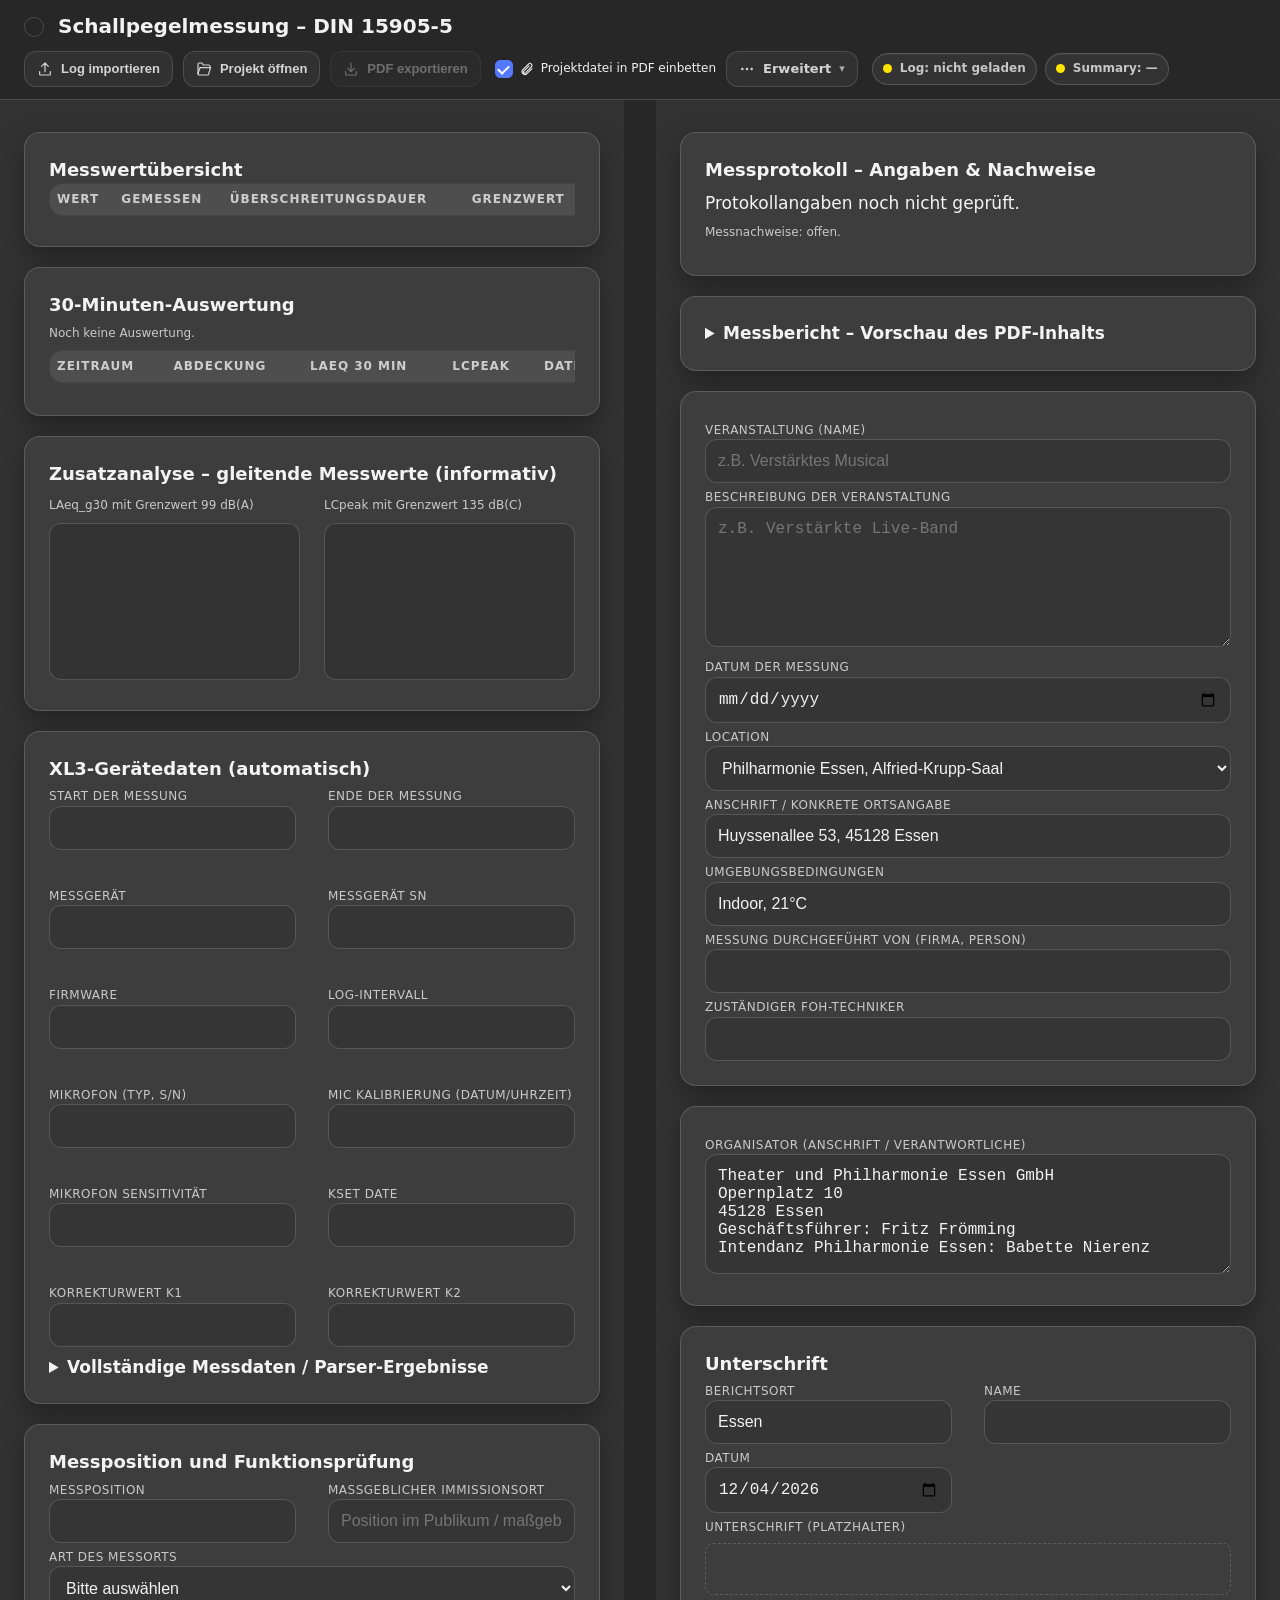
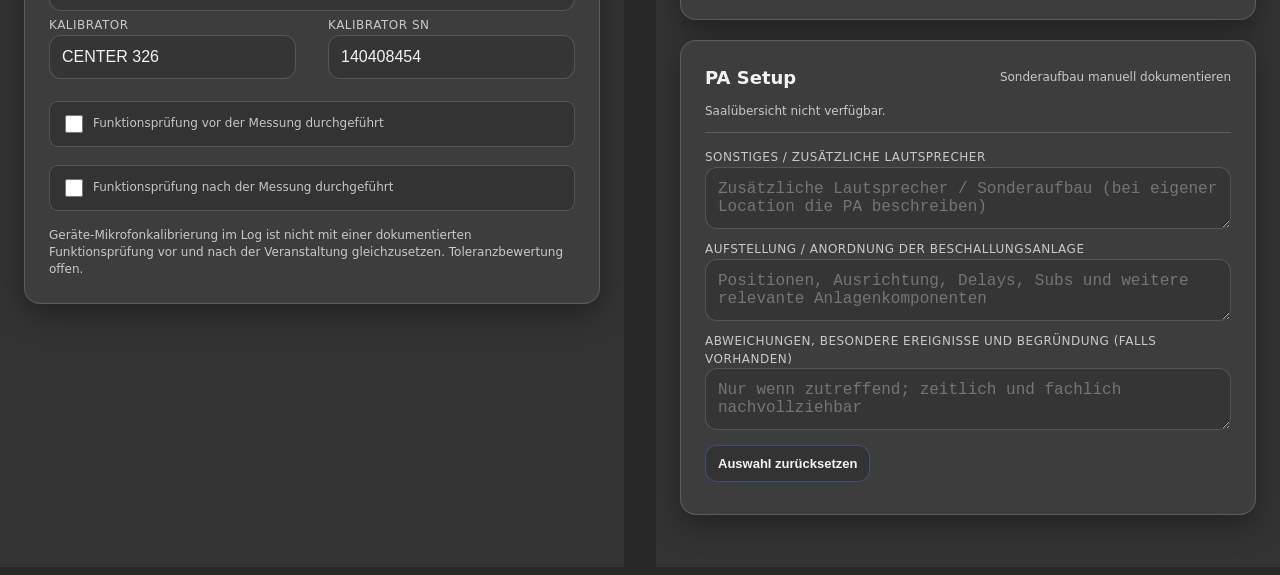
<file: app/tools/pegelTool/index.html>
<!DOCTYPE html>
<html lang="de">
<head>
<meta charset="UTF-8" />
<meta name="viewport" content="width=device-width, initial-scale=1" />
<title>XL3 Schallpegel-Messprotokoll</title>
<link rel="stylesheet" href="/assets/app.css" />
  <!-- favicon: user-provided SVG -->
  <link rel="icon" href="data:image/svg+xml,%3Csvg%20xmlns%3D%22http%3A//www.w3.org/2000/svg%22%20width%3D%2224%22%20height%3D%2224%22%20fill%3D%22%23d3d3d3%22%20viewBox%3D%222%202%2020%2020%22%3E%3Cpath%20d%3D%22M4%202H2v19c0%20.55.45%201%201%201h19v-2H4z%22/%3E%3Cpath%20d%3D%22M11.25%2010.28c.74-.06%201.45.24%201.93.8a4.314%204.314%200%200%200%207.03-.67l1.67-2.91-1.74-.99-1.67%202.91c-.38.66-1.03%201.08-1.79%201.16s-1.48-.22-1.98-.8c-.9-1.05-2.22-1.6-3.6-1.5s-2.6.84-3.34%202.02l-2.61%204.17%201.7%201.06%202.61-4.17c.4-.63%201.05-1.03%201.79-1.08%22/%3E%3C/svg%3E" />
<script src="/toolserve.php?name=pegelTool&file=import/nti-xl3.js"></script>
<script src="/toolserve.php?name=pegelTool&file=evaluation/engine.js"></script>
<script src="/toolserve.php?name=pegelTool&file=protocol/protocol.js"></script>
<script src="/toolserve.php?name=pegelTool&file=report/report.js"></script>
<script src="/toolserve.php?name=pegelTool&file=report/pdf.js"></script>
<script src="/toolserve.php?name=pegelTool&file=ui/workflow.js"></script>
<script src="/toolserve.php?name=pegelTool&file=ui/pa-selection.js"></script>
<script src="/toolserve.php?name=pegelTool&file=vendor/chart.umd.min.js"></script>
  <script src="/toolserve.php?name=pegelTool&file=vendor/jspdf.umd.min.js"></script>
  <script src="/toolserve.php?name=pegelTool&file=vendor/pdf-lib.min.js"></script>
<style>
:root{
  --bg:#272727;
  --primary-panel:#333333;
  --secondary-panel:#3d3d3d;
  --border:rgba(255,255,255,.16);
  --border-strong:rgba(255,255,255,.2);
  --text:rgba(255,255,255,.94);
  --text-secondary:rgba(255,255,255,.72);
  --accent:#5478ff;
  --ok:#14a76c;
  --warn:#ffe400;
  --danger:#ff652f;
  --scrollbar-track:rgba(255,255,255,.06);
  --scrollbar-thumb:rgba(255,255,255,.16);
  --scrollbar-thumb-hover:rgba(255,255,255,.22);
  --radius:16px;
  --radius2:12px;
  --shadow:0 10px 30px rgba(0,0,0,.35);
  --sans:ui-sans-serif, system-ui, -apple-system, Segoe UI, Roboto, Helvetica, Arial, "Apple Color Emoji","Segoe UI Emoji";
}
@media (prefers-color-scheme: light){
  :root{
    --bg:#272727;
    --primary-panel:#333333;
    --secondary-panel:#3d3d3d;
    --border:rgba(255,255,255,.16);
    --border-strong:rgba(255,255,255,.2);
    --text:rgba(255,255,255,.94);
    --text-secondary:rgba(255,255,255,.72);
    --scrollbar-track:rgba(255,255,255,.06);
    --scrollbar-thumb:rgba(255,255,255,.16);
    --scrollbar-thumb-hover:rgba(255,255,255,.22);
  }
}
*{box-sizing:border-box}
html,body{height:100%;margin:0;font-family:var(--sans);font-size:17px;color:var(--text);background:var(--bg);overflow:hidden}
*{scrollbar-width:thin;scrollbar-color:var(--scrollbar-thumb) var(--scrollbar-track)}
*::-webkit-scrollbar{width:10px;height:10px}
*::-webkit-scrollbar-track{background:var(--scrollbar-track)}
*::-webkit-scrollbar-thumb{background:var(--scrollbar-thumb);border-radius:999px;border:2px solid var(--scrollbar-track)}
*::-webkit-scrollbar-thumb:hover{background:var(--scrollbar-thumb-hover)}
.header{position:fixed;top:0;left:0;right:0;height:60px;background:#272727;border-bottom:1px solid var(--border);backdrop-filter:blur(10px);display:flex;align-items:center;padding:0 24px;z-index:100;box-sizing:border-box}
.header h1{font-size:20px;margin:0;font-weight:700}
h3{font-size:18px;margin:0;font-weight:700}
.compliance{font-weight:900;margin-left:auto;color:var(--accent)}
#main{position:absolute;top:60px;bottom:0;left:0;right:0;display:flex;gap:32px}
#leftColumn{width:50%;overflow:auto;background:var(--primary-panel);padding:32px 24px;box-sizing:border-box}
.header{flex-wrap:wrap;height:auto;min-height:60px;display:flex;align-items:center;justify-content:space-between}
.header .title{flex:1 1 auto}
.header-controls{display:flex;align-items:center;gap:12px;margin-left:24px;flex-wrap:wrap;justify-content:flex-end}
.icon-btn{background:var(--primary-panel);border:1px solid var(--border);color:var(--text);padding:8px 10px;border-radius:var(--radius2);font-size:13px;cursor:pointer;font-weight:650;transition:transform .06s ease, background .2s ease, border-color .2s ease}
.icon-btn.subtle{background:var(--primary-panel);color:var(--text);border:1px solid var(--border);opacity:.85}
.header .icon-btn,.header .menu-item-btn{display:inline-flex;align-items:center;gap:7px;white-space:nowrap}
.header-action-icon{display:block;width:16px;height:16px;flex:0 0 16px;pointer-events:none}
.header .pdf-project-option .header-action-icon{width:14px;height:14px;flex-basis:14px}
.icon-btn:hover{opacity:1}
.icon-btn:disabled{opacity:.35;cursor:not-allowed}
.header-main-actions{display:flex;align-items:center;gap:12px;flex-wrap:wrap}
.header-secondary-actions{display:flex;align-items:center;gap:10px;flex-wrap:wrap}
label.pdf-project-option{display:flex;align-items:center;gap:7px;margin:0;color:var(--text);font-size:12px;text-transform:none;letter-spacing:0;cursor:pointer}
label.pdf-project-option input[type="checkbox"]{
  appearance:none;-webkit-appearance:none;display:inline-grid;place-content:center;
  width:18px!important;height:18px!important;min-height:18px;flex:0 0 18px;
  margin:0!important;padding:0!important;border:1px solid rgba(255,255,255,.38);
  border-radius:5px;background:rgba(0,0,0,.14);cursor:pointer;box-shadow:none;
  transition:background .15s ease,border-color .15s ease;
}
label.pdf-project-option input[type="checkbox"]::before{
  content:'';width:9px;height:5px;border-left:2px solid #fff;border-bottom:2px solid #fff;
  transform:translateY(-1px) rotate(-45deg);opacity:0;
}
label.pdf-project-option input[type="checkbox"]:checked{background:#5478ff;border-color:#5478ff}
label.pdf-project-option input[type="checkbox"]:checked::before{opacity:1}
label.pdf-project-option:hover input[type="checkbox"]{border-color:#8ba3ff}
label.pdf-project-option input[type="checkbox"]:focus-visible{outline:2px solid #8ba3ff;outline-offset:3px;box-shadow:none}
@media(forced-colors:active){
  label.pdf-project-option input[type="checkbox"]{appearance:auto;-webkit-appearance:auto;forced-color-adjust:auto}
  label.pdf-project-option input[type="checkbox"]::before{content:none}
}
.pdf-project-help{font-size:12px;color:var(--text-secondary);margin:5px 0 10px}
.header-menu{position:relative}
.header-menu summary{list-style:none}
.header-menu summary::-webkit-details-marker{display:none}
.menu-trigger{display:inline-flex;align-items:center;gap:8px}
.menu-trigger::after{content:'▾';font-size:11px;opacity:.75}
.header-menu[open] .menu-trigger{opacity:1;border-color:var(--border-strong);background:var(--secondary-panel)}
.header-dropdown{position:absolute;top:calc(100% + 8px);right:0;min-width:280px;padding:10px;border-radius:var(--radius2);border:1px solid var(--border-strong);background:rgba(39,39,39,.96);backdrop-filter:blur(16px);box-shadow:var(--shadow);z-index:120}
.menu-list{display:flex;flex-direction:column;gap:8px}
.menu-item-btn{width:100%;text-align:left;background:var(--primary-panel);color:var(--text);border:1px solid var(--border);padding:11px 12px;border-radius:10px;font-size:13px;font-weight:700}
.menu-item-btn:hover{border-color:var(--border-strong);background:var(--secondary-panel)}
.menu-item-btn:disabled{opacity:.45;cursor:not-allowed}
.compliance-dot{width:20px;height:20px;border-radius:50%;margin-left:10px;flex-shrink:0;margin-right:16px;align-self:center}
.compliance-dot.status-empty{background:transparent;border:1px solid var(--border)}
.compliance-dot.status-ok{background:var(--ok)}
.compliance-dot.status-bad{background:var(--danger)}
.compliance-dot.status-warn{background:var(--warn)}
input.input-required,select.input-required,textarea.input-required{background:rgba(84,120,255,0.1);border-color:var(--accent)}
#rightColumn{width:50%;overflow-y:auto;background:var(--primary-panel);padding:32px 24px;box-sizing:border-box}
.section{background:var(--secondary-panel);border:1px solid var(--border);border-radius:var(--radius);padding:24px;margin-bottom:20px;box-shadow:var(--shadow)}
.grid-2{display:grid;grid-template-columns:1fr 1fr;gap:32px}
@media(max-width:900px){.grid-2{grid-template-columns:1fr}}
@media(max-width:900px){
  html,body{height:auto;overflow:auto}
  #main{position:static;display:block;gap:0}
  #leftColumn,#rightColumn{width:100%;height:auto;max-height:none;overflow:visible;padding:16px 12px}
  .header{position:sticky;top:0;padding:8px 12px;gap:8px}
  .header-controls{margin-left:0;justify-content:flex-start;width:100%}
  .header-main-actions,.header-secondary-actions{width:100%}
  .chips{margin-left:0 !important}
  .section{padding:14px;margin-bottom:14px}
  .header-dropdown{left:0;right:auto;min-width:240px}
}
label{font-size:12px;color:var(--text-secondary);margin-top:6px;display:block;text-transform:uppercase;letter-spacing:0.5px}
input,select,textarea{width:100%;background:rgba(0,0,0,.12);border:1px solid var(--border);color:var(--text);padding:12px;border-radius:var(--radius2);font-size:16px;outline:none}
textarea#organisator{min-height:120px;}
input:focus,select:focus,textarea:focus{border-color:rgba(84,120,255,.55);box-shadow:0 0 0 4px rgba(84,120,255,.18)}
textarea{resize:vertical;min-height:44px}
button{background:var(--accent);border:1px solid rgba(84,120,255,.38);color:white;padding:10px 12px;border-radius:var(--radius2);font-size:13px;cursor:pointer;font-weight:700}
button.secondary{background:var(--primary-panel);color:var(--text)}
button:disabled{opacity:.55;cursor:not-allowed}
.table{width:100%;border-collapse:collapse;font-size:13px}
.table th,.table td{border-bottom:1px solid var(--border);padding:7px;text-align:left;vertical-align:top}
.table th{color:var(--text-secondary);font-weight:800;font-size:12px}
.table-wrap{overflow-x:auto;-webkit-overflow-scrolling:touch}
.table-wrap .table{min-width:620px}
.status-ok{color:var(--ok);font-weight:900}
.status-bad{color:var(--danger);font-weight:900}
canvas{border:1px solid var(--border);border-radius:var(--radius2);margin-top:8px;background:var(--primary-panel);aspect-ratio:16/10;width:100%;height:auto}
.signature-box{height:52px;border:1px dashed var(--border);border-radius:8px;margin-top:6px}
.compact-row{display:flex;gap:8px;align-items:center;margin-bottom:8px;flex-wrap:wrap}
.compact-row select,.compact-row input{flex:1;min-width:160px}
.small{font-size:12px;color:var(--text-secondary)}
.chips{display:flex;gap:8px;flex-wrap:wrap;align-items:center}
.chip{display:inline-flex;align-items:center;gap:8px;padding:6px 10px;border-radius:999px;border:1px solid var(--border);background:var(--primary-panel);color:var(--text-secondary);font-size:12px;font-weight:800}
.dot{width:9px;height:9px;border-radius:999px;background:var(--warn)}
.dot.ok{background:var(--ok)}
.dot.bad{background:var(--danger)}
.dot.warn{background:var(--warn)}
details summary{cursor:pointer;user-select:none;color:var(--text);font-weight:800}
details .inner{margin-top:8px}
label.label-required::after{
  content:' *';
  color:var(--accent);
  font-weight:900;
  margin-left:4px;
}

.protocol-tag{display:inline-block;margin-left:7px;padding:2px 6px;border:1px solid var(--border);border-radius:6px;font-size:10px;letter-spacing:0;text-transform:none;color:var(--text-secondary)}
.protocol-tag[data-category="pflicht"]{border-color:var(--accent);color:#9aafff}
.protocol-tag[data-category="bedingt"]{border-color:#aa9543}
.protocol-problems{margin:10px 0 0;padding-left:20px;color:var(--text-secondary);font-size:13px}
.protocol-problems li{margin:3px 0}
.protocol-problems strong{color:var(--text)}
.protocol-summary{margin:8px 0;color:var(--text)}
.report-notice{border-left:3px solid var(--warn);padding:10px 14px;background:var(--secondary-panel);margin:10px 0}
.report-notice p{margin:8px 0 0;font-size:13px}
.report-fields{display:grid;grid-template-columns:minmax(110px,37%) 1fr;gap:6px 12px;font-size:12px;margin:8px 0 18px}
.report-fields dt{color:var(--text-secondary)}
.report-fields dd{margin:0;overflow-wrap:anywhere}
.report-fields small{display:block;color:var(--text-secondary)}
.report-preview-wrap{max-height:70vh;overflow:auto}
.report-preview-wrap h4{margin:18px 0 8px}
@media(max-width:600px){.report-fields{grid-template-columns:1fr}.report-fields dd{margin-bottom:7px}}
.hidden-file{display:none}
.chips-offset{margin-left:16px}
.mt-6{margin-top:6px}
.mt-8{margin-top:8px}
.panel-grid-spaced{margin-top:10px;gap:24px}
.min-h-140{min-height:140px}
.row-between{justify-content:space-between}
.heading-reset{margin:0}

@media(max-width:600px){
  .header h1{font-size:18px}
  .icon-btn,.menu-item-btn,button{min-height:44px}
  .compact-row select,.compact-row input{min-width:100%}
}

/* Phase 6: single guided workspace, mobile-first and keyboard navigable. */
html,body{height:auto;min-height:100%;overflow-x:hidden;overflow-y:auto}
.header{position:relative;top:auto;min-height:60px;height:auto;padding:12px 24px}
.workflow-shell{max-width:1180px;margin:18px auto 0;padding:0 20px}
.workflow-nav{display:grid;grid-template-columns:repeat(6,minmax(0,1fr));gap:7px}
.workflow-tab{min-width:0;min-height:69px;padding:11px;text-align:left;display:flex;flex-direction:column;justify-content:space-between;gap:6px;background:var(--primary-panel);color:var(--text);border:1px solid var(--border);border-radius:12px;line-height:1.25}
.workflow-tab:hover{border-color:var(--accent)}
.workflow-tab.is-active{border-color:var(--accent);box-shadow:inset 0 0 0 1px var(--accent);background:var(--secondary-panel)}
.workflow-tab:focus-visible,.workflow-actions button:focus-visible,.workflow-footer button:focus-visible{outline:3px solid var(--accent);outline-offset:3px}
.workflow-tab-title{font-size:13px;font-weight:750;overflow-wrap:anywhere}
.workflow-tab-status{font-size:11px;font-weight:450;color:var(--text-secondary)}
.workflow-overview{margin-top:15px;padding:15px 18px;background:var(--primary-panel);border:1px solid var(--border);border-left:4px solid var(--warn);border-radius:10px}
.workflow-overall-status{display:block;font-size:18px}
.workflow-overall-status[data-state="bad"]{color:var(--danger)}
.workflow-overall-status[data-state="ok"]{color:var(--ok)}
.workflow-norm-note{font-size:13px;color:var(--text-secondary);margin:8px 0}
.workflow-issue-heading{font-size:13px;font-weight:700;margin:10px 0 3px}
.workflow-issues{font-size:12px;line-height:1.5;padding-left:19px;margin:6px 0 0}
#main.workflow-main{position:static;display:block;width:100%;max-width:1180px;margin:0 auto;padding:20px;box-sizing:border-box}
.workflow-panel[hidden]{display:none!important}
.workflow-panel-heading{margin-bottom:20px}
.workflow-panel-heading h2{font-size:24px;margin:0 0 6px}
.workflow-description,.workflow-inline-status{color:var(--text-secondary);line-height:1.5;font-size:14px}
.workflow-description{margin:0}
.workflow-inline-status{margin:14px 0}
.workflow-notice{margin:0 0 18px;padding:12px 16px;background:var(--primary-panel);border-left:3px solid var(--warn);font-size:14px}
.workflow-actions,.workflow-footer{display:flex;flex-wrap:wrap;gap:10px;align-items:center;margin-top:18px}
.workflow-footer{justify-content:space-between;padding:3px 0 35px}
.workflow-footer button{min-height:44px}
#main.workflow-main .section{box-shadow:none}
#main.workflow-main #phase5ReportPreview{max-width:100%}
#main.workflow-main #phase5ReportPreview .report-preview-wrap{max-height:none}
@media(max-width:900px){
  .workflow-shell{padding:0 12px}
  .workflow-nav{display:flex;overflow-x:auto;scroll-snap-type:x proximity;padding-bottom:5px}
  .workflow-tab{flex:0 0 155px;scroll-snap-align:start;min-height:64px}
  #main.workflow-main{padding:16px 12px}
  .workflow-panel-heading h2{font-size:21px}
  .header{padding:10px 12px}
}
@media(max-width:600px){
  .workflow-actions button,.workflow-footer button{flex:1 1 100%;width:100%}
  .workflow-overview{padding:12px}
  .workflow-overall-status{font-size:16px}
}

/* UI update 2: continuous desktop form and compact status. */
#main.workflow-single-page .manual-fields{display:block;max-width:860px}
#main.workflow-single-page .manual-fields>div{margin-bottom:14px}
#main.workflow-single-page .manual-fields .grid-2{gap:16px}
#main.workflow-single-page .manual-fields label{margin-top:10px}
#main.workflow-single-page .manual-fields input,#main.workflow-single-page .manual-fields select,#main.workflow-single-page .manual-fields textarea{margin-bottom:2px}
.workflow-shell{max-width:1180px;margin:10px auto 0}
.workflow-overview{margin:0;padding:10px 15px;border-left-width:3px}
.workflow-overall-status{font-size:14px;line-height:1.5}
.workflow-issue-details{margin-top:3px;font-size:12px;color:var(--text-secondary)}
.workflow-issue-summary{font-weight:500;color:var(--text-secondary)}
.workflow-issue-details .workflow-issues{max-height:220px;overflow:auto;padding:5px 5px 5px 20px;margin:4px 0}
#main.workflow-single-page{display:block;padding-top:12px}
.workflow-group{scroll-margin-top:18px;margin-bottom:25px}
.workflow-group-title{font-size:21px;font-weight:700;margin:4px 0 12px}
#main.workflow-single-page .section{margin-bottom:12px;padding:18px}
#main.workflow-single-page .section.grid-2{gap:22px}
#main.workflow-single-page input[readonly]{opacity:.75}
#main.workflow-single-page input:focus-visible,
#main.workflow-single-page select:focus-visible,
#main.workflow-single-page textarea:focus-visible{outline:2px solid var(--accent);outline-offset:1px}
.workflow-export .workflow-actions{margin-top:10px}
.calibration-confirmations{display:grid;gap:12px;margin:16px 0}
.check-field{display:flex;align-items:center;gap:10px;padding:13px 15px;background:var(--primary-panel);border:1px solid var(--border);border-radius:9px;text-transform:none;letter-spacing:0;cursor:pointer}
.check-field input[type=checkbox]{width:18px;height:18px;flex:0 0 18px;margin:0;accent-color:var(--accent)}
.check-field:has(input:focus-visible){outline:2px solid var(--accent);outline-offset:2px}
#main.workflow-single-page .calibration-confirmations label{margin-top:0}
@media(max-width:900px){#main.workflow-single-page{padding:12px}.workflow-group-title{font-size:19px}}

/* Selectable PA plans; neutral grey / green states and keyboard-visible focus. */
.pa-picker{display:grid;grid-template-columns:1fr;gap:18px;margin-top:12px;max-width:960px}
.pa-plan,.pa-options{border:1px solid var(--border);border-radius:12px;background:var(--primary-panel);padding:15px;min-width:0}
.pa-plan-heading,.pa-options-heading{font-size:16px;font-weight:750}
.pa-plan-heading span{display:block;margin-top:4px;color:var(--text-secondary);font-size:11px;font-weight:450}
.pa-stage-plan{position:relative;height:375px;max-width:620px;margin:10px auto 0;border-radius:10px;
 background:linear-gradient(180deg,#242424 0%,#303030 55%,#363636 100%);border:1px solid var(--border)}
.pa-audience-marker{position:absolute;bottom:6%;width:100%;text-align:center;letter-spacing:3px;
 color:#aaa;font-size:11px}
.pa-node{position:absolute;transform:translate(-50%,-50%);width:69px;min-height:64px;
 display:flex;flex-direction:column;align-items:center;justify-content:center;gap:2px;
 padding:4px;border:2px solid #626262;border-radius:8px;background:#555;color:#ededed;
 font-size:10px;line-height:1.2;font-weight:550;box-shadow:none}
.pa-node:hover,.pa-group-toggle:hover{border-color:#9ef58b}
.pa-node.is-selected,.pa-group-toggle.is-selected{background:#137b29;border-color:#0d6924;color:white}
.pa-node:focus-visible,.pa-group-toggle:focus-visible{outline:3px solid #b9ff9d;outline-offset:2px}
.pa-device-icon{width:25px;height:30px;display:block;flex-shrink:0}
.pa-node-label{display:block;overflow-wrap:anywhere;text-align:center;max-width:100%}
.pa-node--fill{width:34px;min-height:45px;padding:2px;gap:0}
.pa-node--fill .pa-device-icon{width:17px;height:21px}
.pa-node--fill .pa-node-label{font-size:10px}
.pa-node--array{min-height:78px}
.pa-node--sub{min-height:65px}
.pa-plan-legend{display:flex;gap:16px;flex-wrap:wrap;padding-top:10px;color:var(--text-secondary);font-size:11px}
.pa-plan-legend span{display:inline-flex;gap:6px;align-items:center}
.pa-plan-legend i{width:12px;height:12px;border-radius:3px;border:1px solid #777;background:#555;display:inline-block}
.pa-plan-legend i.active{background:#137b29;border-color:#0d6924}
.pa-options-help{font-size:12px;color:var(--text-secondary);line-height:1.45;margin:5px 0 11px}
.pa-group-row{margin:0 0 8px;padding-bottom:8px;border-bottom:1px solid var(--border)}
.pa-group-toggle{width:100%;display:flex;align-items:center;gap:9px;text-align:left;
 background:#454545;color:white;font-size:12px;font-weight:650;min-height:37px;padding:8px;
 border:1px solid #636363;border-radius:7px}
.pa-check{display:flex;justify-content:center;align-items:center;flex:0 0 17px;width:17px;height:17px;
 border:1px solid currentColor;border-radius:3px}
.pa-qty-grid{display:flex;gap:8px;flex-wrap:wrap;margin-top:7px}
.pa-qty-label,.pa-variant-label{flex:1 1 175px;text-transform:none;letter-spacing:0;font-size:11px;margin:0}
#main.workflow-single-page .pa-qty-label input,#main.workflow-single-page .pa-variant-label select{height:38px;font-size:12px;padding:6px 8px;margin-top:3px}
.pa-qty-label input:disabled,.pa-variant-label select:disabled{opacity:.4}
.pa-unresolved{color:#ffdf80;font-size:12px;margin-top:10px}
.pa-extra-block{margin-top:12px;padding-top:10px;border-top:1px solid var(--border)}
.pa-empty{color:var(--text-secondary);font-size:13px}
@media(max-width:950px){.pa-picker{grid-template-columns:1fr}.pa-stage-plan{max-width:600px}}
@media(max-width:520px){.pa-stage-plan{height:310px}.pa-node{width:51px;min-height:53px;font-size:9px}
 .pa-node--fill{width:29px;min-height:42px}.pa-node--fill .pa-node-label{font-size:9px}
 .pa-device-icon{height:23px;width:21px}.pa-node--fill .pa-device-icon{height:17px;width:15px}}

/* Soll-Layout: knapper Kopfstatus und ausschliesslich die vier erlaubten XL3-Kurzwerte. */
.workflow-shell{max-width:1180px;margin:12px auto 0;padding:0 20px}
.workflow-overview{border-left:3px solid var(--warn);padding:10px 15px;margin:0 0 9px}
.workflow-overall-status{font-size:15px;line-height:1.4}
.workflow-shortinfo{background:var(--primary-panel);border:1px solid var(--border);border-radius:10px;padding:14px 18px}
.workflow-shortinfo-title{font-size:15px;margin:0 0 12px;font-weight:700}
.workflow-shortinfo-values{display:grid;grid-template-columns:repeat(6,minmax(0,1fr));gap:14px}
.workflow-shortinfo-item{min-width:0;display:flex;flex-direction:column;gap:4px}
.workflow-shortinfo-label{color:var(--text-secondary);font-size:12px}
.workflow-shortinfo-value{font-size:13px;font-weight:650;overflow-wrap:anywhere}
#main.workflow-single-page .calibration-confirmations .check-field{display:flex}
#main.workflow-single-page .calibration-confirmations input[type=checkbox]{appearance:auto;width:18px;height:18px;min-height:18px}
#main.workflow-single-page #paZusatz{min-height:65px}
@media(max-width:1100px){.workflow-shortinfo-values{grid-template-columns:repeat(3,minmax(0,1fr))}}
@media(max-width:650px){.workflow-shortinfo-values{grid-template-columns:repeat(2,minmax(0,1fr))}}
@media(max-width:390px){.workflow-shortinfo-values{grid-template-columns:1fr}}
/* Consistent form widths and equal columns across the continuous workspace. */
#main.workflow-single-page .section.manual-fields{width:100%;max-width:100%}
#main.workflow-single-page .manual-fields > div{width:100%;min-width:0}
#main.workflow-single-page .manual-fields .grid-2,
#main.workflow-single-page .section .grid-2{grid-template-columns:repeat(2,minmax(0,1fr));gap:16px}
#main.workflow-single-page .grid-2 > div{min-width:0;width:100%}
#main.workflow-single-page .manual-fields input:not([type="checkbox"]),
#main.workflow-single-page .manual-fields select,
#main.workflow-single-page .manual-fields textarea{display:block;width:100%;min-width:0;max-width:100%}
#main.workflow-single-page > [data-workflow-section="charts"]{width:100%;margin-bottom:24px;padding:18px}
@media(max-width:900px){
 #main.workflow-single-page .manual-fields .grid-2,
 #main.workflow-single-page .section .grid-2{grid-template-columns:minmax(0,1fr)}
}

.workflow-group-heading{display:flex;align-items:center;gap:10px;cursor:pointer;list-style:none;padding:3px 0 10px}
.workflow-group-heading::-webkit-details-marker{display:none}
.workflow-group-heading::before{content:'▾';font-size:15px;color:var(--text-secondary);width:16px;flex:0 0 16px}
.workflow-group:not([open])>.workflow-group-heading::before{content:'▸'}
.workflow-group-heading .workflow-group-title{margin:0;flex:1}
.workflow-group-alert{font-size:12px;line-height:17px;text-align:center;border:1px solid #b98c3e;
 color:#e6b458;border-radius:50%;height:19px;width:19px;font-weight:800;flex:0 0 19px}
.workflow-group-alert[hidden]{display:none}
.workflow-overview{border-left-color:var(--border)}
.workflow-overview:has(.workflow-overall-status[data-state="ok"]){border-left-color:var(--ok)}
.workflow-overview:has(.workflow-overall-status[data-state="bad"]){border-left-color:var(--danger)}
#main.workflow-single-page .section[data-workflow-section="deviceEvidence"]{width:100%;max-width:100%}
#main.workflow-single-page .section[data-workflow-section="deviceEvidence"] input,
#main.workflow-single-page .section[data-workflow-section="deviceEvidence"] select{width:100%;max-width:100%}
#main.workflow-single-page .section[data-workflow-section="deviceEvidence"] label{display:block}
#main.workflow-single-page .section[data-workflow-section="deviceEvidence"] .check-field{display:flex}

/* Single-page layout from first render; no legacy tab strip or clipped desktop scrolling. */
html,body{height:auto;min-height:100%;overflow-x:hidden;overflow-y:auto}
.header{position:sticky;top:0;column-gap:14px;row-gap:10px}
.header > .compliance-dot{margin:0}
.header > .title{min-width:0}
.header-controls{min-width:0;max-width:100%;margin-left:0;gap:10px 14px}
.header-main-actions,.header-secondary-actions{min-width:0;max-width:100%;gap:8px 10px;align-items:center;flex-wrap:wrap}
.header .icon-btn,.header .menu-item-btn{flex:0 0 auto;min-height:36px;line-height:18px;padding:8px 12px;justify-content:center;gap:8px}
.header .menu-item-btn{justify-content:flex-start}
.header .pdf-project-option{flex:0 0 auto;max-width:100%;min-height:36px}
.header .chips-offset{margin-left:0}
@media(max-width:900px){
  .header-controls{width:100%;justify-content:flex-start}
}
@media(max-width:600px){
  .header .icon-btn,.header .menu-item-btn{min-height:44px}
}
#main{position:relative;top:auto;bottom:auto;left:auto;right:auto}
#main.workflow-main,#main.workflow-single-page{position:relative;top:auto;bottom:auto;overflow:visible}
.workflow-nav,.workflow-tab,.workflow-panel,.workflow-footer{display:none!important}

/* Preview: compact side-by-side PA plan and editable quantities. */
.pa-picker{grid-template-columns:minmax(0,43fr) minmax(0,57fr);gap:14px;max-width:none;align-items:start}
.pa-plan,.pa-options{padding:12px}
.pa-stage-plan{height:285px;max-width:none;margin-top:12px}
.pa-node{width:54px;min-height:52px;font-size:9px;padding:3px}
.pa-node--array{min-height:62px}
.pa-node--sub{min-height:52px}
.pa-device-icon{width:20px;height:24px}
.pa-node--fill{width:27px;min-height:36px;padding:1px}
.pa-node--fill .pa-device-icon{width:14px;height:17px}
.pa-group-row{display:grid;grid-template-columns:minmax(0,1fr) auto;align-items:end;gap:6px;margin:0 0 5px;padding:0;border:0}
.pa-group-toggle{min-height:31px;padding:5px 7px;gap:6px;font-size:11px;align-self:end}
.pa-group-name{min-width:0;overflow-wrap:anywhere}
.pa-check{width:14px;height:14px;flex-basis:14px}
.pa-qty-grid{display:flex;gap:4px;flex-wrap:nowrap;margin:0;align-items:end}
.pa-qty-label{flex:0 0 53px;width:53px;min-width:0;font-size:9px;line-height:1.1;white-space:normal}
#main.workflow-single-page .pa-qty-label input{width:100%;min-width:0;max-width:100%;box-sizing:border-box;height:31px;margin:2px 0 0;padding:4px;font-size:12px}
.pa-options-help{margin:4px 0 8px}
@media(max-width:850px){.pa-picker{grid-template-columns:minmax(0,1fr)}.pa-stage-plan{max-width:500px}}
@media(max-width:420px){.pa-qty-label{width:44px;flex-basis:44px}.pa-group-toggle{font-size:10px}.pa-plan,.pa-options{padding:8px}}

</style>
</head>
<body>
<header class="header">
  <div id="complianceDot" class="compliance-dot status-empty"></div>
  <div class="title"><h1>Schallpegelmessung – DIN 15905‑5</h1></div>
  <div class="header-controls">
    <div class="header-main-actions">
      <button id="btnImport" class="icon-btn subtle" type="button" title="Rohlog importieren und Messdaten auswerten"><svg class="header-action-icon" aria-hidden="true" focusable="false" viewBox="0 0 24 24" width="16" height="16" fill="none" stroke="currentColor" stroke-width="1.8" stroke-linecap="round" stroke-linejoin="round"><path d="M12 16V3m-5 5 5-5 5 5"/><path d="M4 16v4a1 1 0 0 0 1 1h14a1 1 0 0 0 1-1v-4"/></svg>Log importieren</button>
      <button id="btnLoadState" class="icon-btn subtle" type="button" title="Projekt aus JSON, HTML oder einem pegelTool-PDF öffnen"><svg class="header-action-icon" aria-hidden="true" focusable="false" viewBox="0 0 24 24" width="16" height="16" fill="none" stroke="currentColor" stroke-width="1.8" stroke-linecap="round" stroke-linejoin="round"><path d="M3 19V5a2 2 0 0 1 2-2h4l2 3h8a2 2 0 0 1 2 2v2"/><path d="M3 19l3-9h16l-3 9a2 2 0 0 1-2 2H5a2 2 0 0 1-2-2Z"/></svg>Projekt öffnen</button>
      <button id="btnPdfTemplate" class="icon-btn" type="button" disabled title="Messprotokoll als PDF exportieren"><svg class="header-action-icon" aria-hidden="true" focusable="false" viewBox="0 0 24 24" width="16" height="16" fill="none" stroke="currentColor" stroke-width="1.8" stroke-linecap="round" stroke-linejoin="round"><path d="M12 3v13m-5-5 5 5 5-5"/><path d="M4 16v4a1 1 0 0 0 1 1h14a1 1 0 0 0 1-1v-4"/></svg>PDF exportieren</button>
      <button id="btnRecover" class="icon-btn subtle" type="button" title="Stellt den zuletzt lokal im Browser gespeicherten Stand auf diesem PC wieder her."><svg class="header-action-icon" aria-hidden="true" focusable="false" viewBox="0 0 24 24" width="16" height="16" fill="none" stroke="currentColor" stroke-width="1.8" stroke-linecap="round" stroke-linejoin="round"><path d="M3 12a9 9 0 1 1 2.6 6.4M3 4v8h8"/><path d="M12 7v5l3 2"/></svg>Letzte Sitzung laden</button>
    </div>
    <div class="header-secondary-actions">
      <label class="pdf-project-option" title="Empfänger können die vollständigen Projektdaten einschließlich Rohlog auslesen."><input id="embedPdfProject" type="checkbox" checked><svg class="header-action-icon" aria-hidden="true" focusable="false" viewBox="0 0 24 24" width="16" height="16" fill="none" stroke="currentColor" stroke-width="1.8" stroke-linecap="round" stroke-linejoin="round"><path d="m20.5 11.5-9 9a5 5 0 0 1-7-7l10-10a3.5 3.5 0 0 1 5 5l-10 10a2 2 0 0 1-3-3l9-9"/></svg> Projektdatei in PDF einbetten</label>
      <details class="header-menu">
        <summary class="icon-btn subtle menu-trigger" title="Erweiterte Export- und Projektaktionen anzeigen"><svg class="header-action-icon" aria-hidden="true" focusable="false" viewBox="0 0 24 24" width="16" height="16" fill="none" stroke="currentColor" stroke-width="1.8" stroke-linecap="round" stroke-linejoin="round"><circle cx="5" cy="12" r="1"/><circle cx="12" cy="12" r="1"/><circle cx="19" cy="12" r="1"/></svg>Erweitert</summary>
        <div class="header-dropdown">
          <div class="menu-list">
            <button id="btnExportHtml" class="menu-item-btn" type="button" title="Erstellt eine lokal oeffenbare HTML-Datei mit dem aktuellen Stand, die spaeter auch wieder geladen werden kann."><svg class="header-action-icon" aria-hidden="true" focusable="false" viewBox="0 0 24 24" width="16" height="16" fill="none" stroke="currentColor" stroke-width="1.8" stroke-linecap="round" stroke-linejoin="round"><path d="M14 2H6a2 2 0 0 0-2 2v16a2 2 0 0 0 2 2h12a2 2 0 0 0 2-2V8Z"/><path d="M14 2v6h6M10 12l-3 3 3 3m4-6 3 3-3 3"/></svg>Projekt speichern (HTML)</button>
            <button id="btnSaveState" class="menu-item-btn" type="button" title="Speichert Log, Diagramme und Eingaben als bearbeitbare Projektdatei fuer spaeteres Weiterarbeiten."><svg class="header-action-icon" aria-hidden="true" focusable="false" viewBox="0 0 24 24" width="16" height="16" fill="none" stroke="currentColor" stroke-width="1.8" stroke-linecap="round" stroke-linejoin="round"><path d="M14 2H6a2 2 0 0 0-2 2v16a2 2 0 0 0 2 2h12a2 2 0 0 0 2-2V8Z"/><path d="M14 2v6h6M10 11H9v3l-1 1 1 1v3h1m4-8h1v3l1 1-1 1v3h-1"/></svg>Projekt speichern (JSON)</button>
          </div>
        </div>
      </details>
    </div>
    <input type="file" id="fileInput" class="hidden-file" accept=".txt" />
    <input type="file" id="stateInput" class="hidden-file" accept=".json,.nti,.html,.htm,.pdf,application/pdf" />
    <div class="chips chips-offset">
      <div class="chip"><span class="dot warn" id="dotLog"></span><span id="chipLog">Log: nicht geladen</span></div>
      <div class="chip"><span class="dot warn" id="dotSummary"></span><span id="chipSummary">Summary: —</span></div>
    </div>
  </div>
</header>
<div id="main">
  <div id="leftColumn">
    <div class="section" data-workflow-section="metrics">
      <h3>Messwertübersicht</h3>
      <div class="table-wrap">
        <table class="table" id="pegelTabelle">
          <thead>
            <tr>
              <th>Wert</th>
              <th>Gemessen</th>
              <th>Überschreitungsdauer</th>
              <th>Grenzwert</th>
              <th>Status</th>
            </tr>
          </thead>
          <tbody></tbody>
        </table>
      </div>
      <div class="small mt-6" id="measurementCoverageInfo"></div>
      <details id="peakEventDetails" style="display:none"><summary id="peakEventSummary">LCpeak-Überschreitungen</summary><div class="small mt-6" id="peakEventList"></div></details>
      <div class="small mt-6" id="chartInfo"></div>
    </div>

    <div class="section" data-workflow-section="blocks">
      <h3>30-Minuten-Auswertung</h3>
      <div class="small mt-6" id="phase3Info">Noch keine Auswertung.</div>
      <div class="table-wrap mt-8">
        <table class="table" id="phase3Tabelle">
          <thead><tr>
            <th>Zeitraum</th><th>Abdeckung</th><th>LAeq 30 min</th><th>LCpeak</th><th>Datenlage</th>
          </tr></thead>
          <tbody></tbody>
        </table>
      </div>
      <div class="small mt-8" id="phase3Warning"></div>
    </div>

    <div class="section" data-workflow-section="charts">
      <h3>Zusatzanalyse – gleitende Messwerte (informativ)</h3>
      <div class="grid-2 panel-grid-spaced">
        <div>
          <div class="small" id="laeqChartLabel">LAeq_g30 mit Grenzwert 99 dB(A)</div>
          <canvas id="chartLAeq"></canvas>
        </div>
        <div>
          <div class="small">LCpeak mit Grenzwert 135 dB(C)</div>
          <canvas id="chartLCpeak"></canvas>
        </div>
      </div>
    </div>

    <div class="section" data-workflow-section="log">
      <h3>XL3-Gerätedaten (automatisch)</h3>
      <div class="grid-2">
        <div><label>Start der Messung</label><input id="startMessung" readonly /></div>
        <div><label>Ende der Messung</label><input id="endeMessung" readonly /></div>

        <div><label>Messgerät</label><input id="messgeraet" readonly /></div>
        <div><label>Messgerät SN</label><input id="messgeraetSN" readonly /></div>

        <div><label>Firmware</label><input id="firmware" readonly /></div>
        <div><label>Log-Intervall</label><input id="logInterval" readonly /></div>

        <div><label>Mikrofon (Typ, S/N)</label><input id="mikrofon" readonly /></div>
        <div><label>Mic Kalibrierung (Datum/Uhrzeit)</label><input id="micCal" readonly /></div>

        <div><label>Mikrofon Sensitivität</label><input id="mikroSens" readonly /></div>
        <div><label>kset date</label><input id="kset" readonly /></div>

        <div><label>Korrekturwert k1</label><input id="k1" readonly /></div>
        <div><label>Korrekturwert k2</label><input id="k2" readonly /></div>
      </div>

      <details class="mt-8" id="fullMeasurementDetails">
        <summary>Vollständige Messdaten / Parser-Ergebnisse</summary>
        <div class="inner small" id="parseInfo"></div>
        <pre id="fullMeasurementData" class="small" style="max-height:450px;overflow:auto;white-space:pre;tab-size:4"></pre>
      </details>
    </div>
    <div class="section manual-fields" data-workflow-section="deviceEvidence">
      <h3>Messposition und Funktionsprüfung</h3>
      <div>
        <div class="grid-2">
          <div>
            <label for="messposition">Messposition</label>
            <input id="messposition" />
          </div>
          <div>
            <label for="messort">Maßgeblicher Immissionsort</label>
            <input id="messort" type="text" placeholder="Position im Publikum / maßgeblicher Immissionsort" />
          </div>
        </div>
        <label>Art des Messorts</label>
        <select id="messortTyp">
          <option value="">Bitte auswählen</option>
          <option value="direkt">Direkt am maßgeblichen Immissionsort</option>
          <option value="ersatz">Ersatzmessort mit Korrekturwerten</option>
        </select>

        <div class="grid-2">
          <div>
            <label>Kalibrator</label>
            <input id="kalibratorModell" placeholder="Typ / Hersteller" />
          </div>
          <div>
            <label>Kalibrator SN</label>
            <input id="kalibratorSN" placeholder="Seriennummer" />
          </div>
        </div>
        <div class="calibration-confirmations">
          <label class="check-field"><input id="kalVorBestaetigt" type="checkbox" value="ja" /> Funktionsprüfung vor der Messung durchgeführt</label>
          <label class="check-field"><input id="kalNachBestaetigt" type="checkbox" value="ja" /> Funktionsprüfung nach der Messung durchgeführt</label>
        </div>
        <div class="small">Geräte-Mikrofonkalibrierung im Log ist nicht mit einer dokumentierten
        Funktionsprüfung vor und nach der Veranstaltung gleichzusetzen. Toleranzbewertung offen.</div>
      </div>
    </div>


  </div>
  <div id="rightColumn">
    <div class="section" id="protocolReview" data-workflow-section="review" aria-live="polite">
      <h3>Messprotokoll – Angaben & Nachweise</h3>
      <div class="protocol-summary" id="protocolStatus">Protokollangaben noch nicht geprüft.</div>
      <div class="small" id="protocolEvidenceStatus">Messnachweise: offen.</div>
      <ul class="protocol-problems" id="protocolIssues"></ul>
    </div>
    <details class="section" id="phase5ReportPreview" data-workflow-section="preview">
      <summary>Messbericht – Vorschau des PDF-Inhalts</summary>
      <p class="small mt-8">Bildschirm und PDF verwenden denselben Berichtsdatenbestand. Fehlende Angaben werden im Bericht gekennzeichnet.</p>
      <div id="reportPreviewContent" class="report-preview-wrap" aria-live="polite"></div>
    </details>
    <div class="section manual-fields" data-workflow-section="eventAndEvidence">
      <div>
        <label for="eventName">Veranstaltung (Name)</label>
        <input id="eventName" placeholder="z.B. Verstärktes Musical" />

        <label for="beschreibung">Beschreibung der Veranstaltung</label>
        <textarea id="beschreibung" class="min-h-140" placeholder="z.B. Verstärkte Live-Band"></textarea>

        <label>Datum der Messung</label>
        <input id="datumMessung" type="date" />

        <label>Location</label>
        <select id="location">
          <option>Philharmonie Essen, Alfried-Krupp-Saal</option>
          <option>Philharmonie Essen, Nationalbank-Pavillon</option>
          <option>Eigene Angabe</option>
        </select>
        <label>Anschrift / konkrete Ortsangabe</label>
        <input id="ortAdresse" placeholder="Straße, Hausnummer, PLZ, Ort" />
        <label>Umgebungsbedingungen</label>
        <input id="umwelt" placeholder="Optional, z.B. Wetter / Umgebungseinflüsse" />
      </div>

      <div>
        <label for="messungVon">Messung durchgeführt von (Firma, Person)</label>
        <input id="messungVon" />

        <label for="foh">Zuständiger FOH-Techniker</label>
        <input id="foh" />


      </div>
    </div>

    <div class="section manual-fields" data-workflow-section="description">
      <div>
        <label>Organisator (Anschrift / Verantwortliche)</label>
        <textarea id="organisator" class="min-h-140" placeholder="Veranstalter mit Ansprechpartner / Adresse"></textarea>
      </div>
    </div>

    <div class="section" data-workflow-section="signature">
      <h3>Unterschrift</h3>
      <div class="grid-2">
        <div>
          <label>Berichtsort</label>
          <input id="berichtsort" placeholder="z.B. Essen" />
          <label>Datum</label>
          <input id="berichtDatum" type="date" />
        </div>
        <div>
          <label>Name</label>
          <input id="berichtName" />
        </div>
      </div>
      <label>Unterschrift (Platzhalter)</label>
      <div class="signature-box"></div>
    </div>

    <div class="section" data-workflow-section="pa">
      <div class="compact-row row-between">
        <h3 class="heading-reset">PA Setup</h3>
        <div class="small" id="paPresetInfo"></div>
      </div>
      <div id="paContainer"></div>
      <div class="pa-extra-block">
        <label>Sonstiges / zusätzliche Lautsprecher</label>
        <textarea id="paZusatz" rows="2" placeholder="Zusätzliche Lautsprecher / Sonderaufbau (bei eigener Location die PA beschreiben)"></textarea>
      </div>
      <label>Aufstellung / Anordnung der Beschallungsanlage</label>
      <textarea id="paAnordnung" placeholder="Positionen, Ausrichtung, Delays, Subs und weitere relevante Anlagenkomponenten"></textarea>
      <label>Abweichungen, besondere Ereignisse und Begründung (falls vorhanden)</label>
      <textarea id="abweichungBeschreibung" placeholder="Nur wenn zutreffend; zeitlich und fachlich nachvollziehbar"></textarea>
      <div class="compact-row mt-8">
        <button class="secondary" id="btnClearPA" type="button">Auswahl zurücksetzen</button>
      </div>
    </div>
  </div>
</div>

<script>
let samples = [];
let chartSamples = [];
let chartLAeq = null;
let chartLCpeak = null;
let lastLogText = '';
let lastLogFileName = '';
let logLoaded = false;
let importModel = null; // Versioned Phase-2 model; no normative judgement.
let phase3Evaluation = null; // Recomputed on import and recovery; never a DIN certificate.
let workflowController = null; // Phase 6 view controller; never changes normative results.
let paController = null; // Interactive PA diagram; source for selected speaker groups.
let lastImportAttempt = null; // Ephemeral rejected-import feedback; never overwrites existing data.
let protocolOrigins = { location:"preset-unverified", paItems:"preset-unverified" }; // Source metadata survives save/reload.
// Editable, explicitly unverified defaults from "Manuelle Eingaben prüfen".
const DEFAULT_VENUE_ADDRESS = 'Huyssenallee 53, 45128 Essen';
const DEFAULT_ORGANIZER = [
  'Theater und Philharmonie Essen GmbH',
  'Opernplatz 10',
  '45128 Essen',
  'Geschäftsführer: Fritz Frömming',
  'Intendanz Philharmonie Essen: Babette Nierenz'
].join('\n');
const MANUAL_ENTRY_PRESETS = Object.freeze({
  organisator: DEFAULT_ORGANIZER,
  ortAdresse: DEFAULT_VENUE_ADDRESS,
  umwelt: 'Indoor, 21°C',
  kalibratorModell: 'CENTER 326',
  kalibratorSN: '140408454',
  berichtsort: 'Essen'
});
function todayLocalDate(){
  const now=new Date();
  return [now.getFullYear(),String(now.getMonth()+1).padStart(2,'0'),
    String(now.getDate()).padStart(2,'0')].join('-');
}
function applyNewFormDefaults(){
  for(const [id,value] of Object.entries(MANUAL_ENTRY_PRESETS)){
    if(!getVal(id).trim() && (id!=='ortAdresse' || getVal('location')!=='Eigene Angabe')){
      setVal(id,value);
      protocolOrigins[id]='preset-unverified';
    }
  }
  if(!getVal('berichtDatum')){
    setVal('berichtDatum',todayLocalDate());
    protocolOrigins.berichtDatum='auto-date';
  }
}
function reconcileVenueAddress(){
  if(getVal('location')==='Eigene Angabe'){
    if(getVal('ortAdresse')===DEFAULT_VENUE_ADDRESS){
      setVal('ortAdresse','');
      delete protocolOrigins.ortAdresse;
    }
    return;
  }
  if(!getVal('ortAdresse').trim()){
    setVal('ortAdresse',DEFAULT_VENUE_ADDRESS);
    protocolOrigins.ortAdresse='preset-unverified';
  }
}
let reservedPdfPreviewWindow = null;

const LIMIT_LAEQ_30 = 99;
const LIMIT_LCPEAK  = 135;
const MAX_LOG_BYTES = 8 * 1024 * 1024;
const STATE_SCHEMA_VERSION = 2;
const RECOVERY_STORAGE_KEY = 'pegelTool_recovery_v1';
const RECOVERY_DEBOUNCE_MS = 700;
const FORM_FIELD_IDS = window.PegelToolProtocol ? window.PegelToolProtocol.FIELD_IDS : [
  // Legacy harness compatibility when the external protocol module is not loaded.
  'eventName','datumMessung','location','umwelt','messungVon','messposition','messort',
  'foh','organisator','beschreibung','berichtDatum','berichtName','kalibratorModell','kalibratorSN',
  'berichtsort'
];
let recoverySaveTimer = null;
let recoveryFallbackNotified = false;
const RETIRED_FORM_IDS = ['ersatzMessort','ortBestaetigt','veranstaltungsBeginn','veranstaltungsEnde',
  'messortLAeq','messortLCpeak','kalVorZeit','kalVorWert','kalNachZeit','kalNachWert',
  'paBestaetigt','abweichungVorhanden','altBestaetigt','k1Ermittlung','k2Ermittlung'];
let legacyProtocol = {};

const CHART_THEMES = {
  dark: {
    bg: '#262c34',
    grid: 'rgba(47,53,61,0.2)',
    tick: '#e6e9ed',
    label: '#e6e9ed',
    line: '#90caf9',
    limit: '#ffb74d',
    exceed: '#ff6b6b',
    maxPoint: '#ff3b30',
    tooltipBg: '#23282f',
    tooltipText: '#e6e9ed'
  },
  light: {
    bg: '#ffffff',
    grid: 'rgba(0,0,0,0.12)',
    tick: '#1f2937',
    label: '#1f2937',
    line: '#2563eb',
    limit: '#f59e0b',
    exceed: '#ef4444',
    maxPoint: '#dc2626',
    tooltipBg: '#ffffff',
    tooltipText: '#272727'
  }
};
let currentChartTheme = 'dark';

function makeEmptyHeader(){
  return {
    deviceModel:"", deviceSN:"", firmware:"",
    micType:"", micSN:"", micCal:"", micSens:"",
    k1:"", k2:"", kset:"",
    start:"", end:"",
    logIntervalText:"", logIntervalSec:1
  };
}

function makeEmptySummary(){
  return { source:"", laeq_total:null, laeq_g30:null, laeq_g5:null, lcpeak_max:null, lafmax_dt:null };
}

let header = makeEmptyHeader();

let parsedColumns = { available:[], used:{} };
let summary = makeEmptySummary();

function el(id){ return document.getElementById(id); }
function setText(id, t){ if(el(id)) el(id).textContent = String(t ?? ""); }
function getVal(id){
  const field=el(id);
  return field?.type==='checkbox' ? (field.checked?'ja':'') : (field?.value ?? '').toString();
}
function setVal(id,v){
  const field=el(id);
  if(!field)return;
  if(field.type==='checkbox')field.checked=v===true || v==='ja';
  else field.value=(v ?? '').toString();
}

function getFormState(){
  const out = {};
  for(const id of FORM_FIELD_IDS){ out[id] = getVal(id); }
  return out;
}

function setFormState(form){
  if(!form || typeof form !== 'object') return;
  for(const id of FORM_FIELD_IDS){ if(Object.prototype.hasOwnProperty.call(form, id)) setVal(id, form[id]); }
}

// Older component lists are retained as readable PA documentation.
function legacyPaText(items){
  return (Array.isArray(items)?items:[]).map(it=>{
    const type=it?.type==='custom' ? it.customType : (it?.customType || it?.type);
    if(!type)return '';
    return (Number.isFinite(Number(it?.qty)) && Number(it.qty)>0 ? Number(it.qty)+' × ' : '')+type;
  }).filter(Boolean).join('; ');
}
function collectPAItems(){
  return paController?.getItems() || [];
}
function restorePAItems(items,savedSelection,savedExtras){
  if(paController){
    paController.setLocation(getVal('location'));
    // Legacy projects must not acquire selected PA groups by accident.
    paController.setState(savedSelection && [2,3].includes(savedSelection.schemaVersion)
      ? savedSelection : {schemaVersion:3,location:getVal('location'),selected:[],variants:{},quantities:{}});
  }
  const legacy=!savedSelection || ![2,3].includes(savedSelection.schemaVersion);
  const extraText=legacyPaText(legacy?items:savedExtras);
  if(extraText){
    const existing=getVal('paZusatz').trim();
    if(!existing.includes(extraText))setVal('paZusatz',[existing,extraText].filter(Boolean).join('\n'));
  }
  setText('paPresetInfo',legacy?'Alte PA-Komponenten als Sonderaufbau übernommen':'Gespeicherte Auswahl geladen');
}

function buildStateObject(options = {}){
  const includeSamples = options.includeSamples !== false;
  const includeChartSamples = options.includeChartSamples !== false;
  const includeLogText = options.includeLogText !== false;
  return {
    schemaVersion: STATE_SCHEMA_VERSION,
    sourceApp: 'pegelTool',
    savedAt: new Date().toISOString(),
    header: header,
    importModel: includeSamples ? importModel : null,
    recoveryPartial: !includeSamples,
    samples: includeSamples ? samples : [],
    chartSamples: includeChartSamples ? chartSamples : [],
    summary: summary,
    logLoaded: !!logLoaded,
    form: getFormState(),
    protocolMeta: { schemaVersion: 1, origins: {...protocolOrigins} },
    paItems: collectPAItems(),
    paSelection: paController?.getState() || null,
    paExtras: [], // Alte Exportstruktur, neue Zusätze stehen im Freitextfeld.
    legacyProtocol: {...legacyProtocol},
    logText: includeLogText ? lastLogText : '',
    logFileName: lastLogFileName || ''
  };
}

function normalizeState(raw){
  if(!raw || typeof raw !== 'object') return null;
  const version = Number(raw.schemaVersion);
  if(version !== 1 && version !== 2) throw new Error('Nicht unterstützte Projektversion: '+String(raw.schemaVersion));

  const normalizedForm = {};
  const srcForm = (raw.form && typeof raw.form === 'object') ? raw.form : {};
  for(const id of FORM_FIELD_IDS){ normalizedForm[id] = (srcForm[id] ?? '').toString(); }
  const preserved=raw.legacyProtocol && typeof raw.legacyProtocol==='object' ? {...raw.legacyProtocol} : {};
  for(const id of RETIRED_FORM_IDS){
    if(srcForm[id] !== undefined && preserved[id] === undefined) preserved[id]=String(srcForm[id]);
  }
  if(!normalizedForm.messposition && normalizedForm.messortTyp==='ersatz' && preserved.ersatzMessort)
    normalizedForm.messposition=preserved.ersatzMessort;
  if(!normalizedForm.messort && preserved.messortLAeq &&
      preserved.messortLAeq===preserved.messortLCpeak) normalizedForm.messort=preserved.messortLAeq;
  const storedOrigins = raw.protocolMeta && raw.protocolMeta.schemaVersion === 1
    && raw.protocolMeta.origins && typeof raw.protocolMeta.origins === 'object'
    ? raw.protocolMeta.origins : null;
  const normalizedOrigins = {};
  for(const id of FORM_FIELD_IDS){
    if(storedOrigins && typeof storedOrigins[id] === 'string') normalizedOrigins[id] = storedOrigins[id];
    else if(String(srcForm[id] ?? '').trim()) normalizedOrigins[id] = 'legacy-unverified';
  }
  normalizedOrigins.paItems = (storedOrigins && typeof storedOrigins.paItems === 'string')
    ? storedOrigins.paItems : 'legacy-unverified';

  const srcHeader = (raw.header && typeof raw.header === 'object') ? raw.header : {};
  const normalizedHeader = { ...makeEmptyHeader(), ...srcHeader };
  normalizedHeader.logIntervalSec = Number(normalizedHeader.logIntervalSec);
  if(!Number.isFinite(normalizedHeader.logIntervalSec) || normalizedHeader.logIntervalSec <= 0){
    normalizedHeader.logIntervalSec = 1;
  }

  const srcSummary = (raw.summary && typeof raw.summary === 'object') ? raw.summary : {};
  const normalizedSummary = { ...makeEmptySummary(), ...srcSummary };

  const normalizedPA = Array.isArray(raw.paItems)
    ? raw.paItems.map(it=>({
        type: String(it?.type ?? ''),
        customType: String(it?.customType ?? ''),
        qty: (it?.qty != null && Number.isFinite(Number(it.qty))) ? Number(it.qty) : null
      })).filter(it => it.type || it.customType || it.qty != null)
    : [];

  return {
    schemaVersion: STATE_SCHEMA_VERSION,
    migratedFrom: version === 1 ? 1 : null,
    recoveryPartial: !!raw.recoveryPartial,
    importModel: version === 2 && raw.importModel && raw.importModel.schemaVersion === PegelToolImport.MODEL_VERSION ? raw.importModel : null,
    sourceApp: String(raw.sourceApp || ''),
    savedAt: String(raw.savedAt || ''),
    header: normalizedHeader,
    samples: Array.isArray(raw.samples) ? raw.samples : [],
    chartSamples: Array.isArray(raw.chartSamples) ? raw.chartSamples : [],
    summary: normalizedSummary,
    form: normalizedForm,
    protocolMeta: { schemaVersion: 1, origins: normalizedOrigins },
    paItems: normalizedPA,
    legacyProtocol:preserved,
    paSelection: raw.paSelection && [1,2,3].includes(raw.paSelection.schemaVersion)
      ? raw.paSelection : null,
    paExtras: Array.isArray(raw.paExtras)
      ? raw.paExtras.map(it=>({
        type:String(it?.type||''),customType:String(it?.customType||''),
        qty:it?.qty!=null && Number.isFinite(Number(it.qty)) ? Number(it.qty) : null
      })) : [],
    logText: String(raw.logText || ''),
    logFileName: String(raw.logFileName || ''),
    logLoaded: !!raw.logLoaded
  };
}

function updateStateChips(){
  if(logLoaded && Array.isArray(samples) && samples.length){
    setDot('dotLog','ok');
    const name = lastLogFileName ? ` (${lastLogFileName})` : ' (gespeichert)';
    setText('chipLog', `Log: geladen${name}`);
  } else {
    setDot('dotLog','warn');
    setText('chipLog', 'Log: nicht geladen');
  }

  const hasSummary = summary && (summary.source && (summary.lafmax_dt!=null || summary.laeq_g30!=null || summary.lcpeak_max!=null));
  if(hasSummary){ setDot('dotSummary','ok'); setText('chipSummary','Summary: verwendet'); }
  else { setDot('dotSummary','warn'); setText('chipSummary','Summary: nicht gefunden (Fallback)'); }
}

function updateRecoveryButton(){
  const btn = el('btnRecover');
  if(!btn) return;
  let hasState = false;
  try{ hasState = !!localStorage.getItem(RECOVERY_STORAGE_KEY); }catch(e){ hasState = false; }
  // Preserve icon/text flex alignment when a saved session becomes available.
  btn.style.display = hasState ? '' : 'none';
  btn.disabled = !hasState;
}

function closeHeaderMenus(exceptMenu = null){
  document.querySelectorAll('.header-menu[open]').forEach(menu => {
    if(exceptMenu && menu === exceptMenu) return;
    menu.removeAttribute('open');
  });
}

function persistRecoveryState(){
  const store = (stateObj)=> localStorage.setItem(RECOVERY_STORAGE_KEY, JSON.stringify(stateObj));

  try{
    store(buildStateObject());
    updateRecoveryButton();
    return;
  }catch(err){
    console.warn('Full recovery save failed, trying compact fallback.', err);
  }

  try{
    const compact = buildStateObject({ includeSamples:false, includeChartSamples:false, includeLogText:false });
    compact.recoveryPartial = true;
    compact.recoveryNote = 'Nur Formulardaten gespeichert (Speicherlimit).';
    store(compact);
    updateRecoveryButton();
    if(!recoveryFallbackNotified){
      recoveryFallbackNotified = true;
      setText('parseInfo', 'Hinweis: Lokales Recovery wurde platzsparend gespeichert (nur Formulardaten).');
    }
  }catch(err2){
    console.warn('Compact recovery save failed.', err2);
    if(!recoveryFallbackNotified){
      recoveryFallbackNotified = true;
      setText('parseInfo', 'Hinweis: Lokales Recovery konnte nicht gespeichert werden (Browser-Speicher begrenzt).');
    }
  }
}

function scheduleRecoverySave(){
  if(recoverySaveTimer) clearTimeout(recoverySaveTimer);
  recoverySaveTimer = setTimeout(()=>{
    recoverySaveTimer = null;
    persistRecoveryState();
  }, RECOVERY_DEBOUNCE_MS);
}

function applySavedState(rawState, options = {}){
  const state = normalizeState(rawState);
  if(!state) throw new Error('Ungueltiger Stand: keine gueltigen Zustandsdaten gefunden.');

  setFormState(state.form);
  legacyProtocol = state.legacyProtocol || {};
  restorePAItems(state.paItems,state.paSelection,state.paExtras);
  protocolOrigins = state.protocolMeta.origins;
  lastImportAttempt = null;

  header = state.header;
  importModel = state.importModel;
  summary = state.summary;
  samples = state.samples;
  chartSamples = state.chartSamples;
  lastLogText = state.logText;
  lastLogFileName = state.logFileName;
  logLoaded = Array.isArray(samples) && samples.length > 0;

  writeHeaderToUI();

  if(logLoaded){
    calculateAndRender();
  } else {
    const tbody = document.querySelector('#pegelTabelle tbody');
    if(tbody) tbody.innerHTML = '';
    setText('chartInfo', '');
    phase3Evaluation = null;
    if(chartLAeq){ chartLAeq.destroy(); chartLAeq = null; }
    if(chartLCpeak){ chartLCpeak.destroy(); chartLCpeak = null; }
    setPdfButtonsDisabled(true);
    updateComplianceStatus();
    updateStateChips();
  }

  markRequiredFields();
  if(state.recoveryPartial) setText('parseInfo', 'Nur Formulardaten wiederhergestellt – Messdaten fehlen; erneuter Import erforderlich.');
  else if(state.migratedFrom) setText('parseInfo', 'Altes Projekt geladen: Herkunftsnachweis fehlt. Für eine nachvollziehbare Auswertung das Original-XL3-Log neu importieren.');
  else if(importModel) showImportQuality(importModel);
  if(workflowController) workflowController.go(importModel ? 'quality' : 'import');
  if(options.persistRecovery !== false) scheduleRecoverySave();
}

function recoverLastSession(){
  let raw = '';
  try{ raw = localStorage.getItem(RECOVERY_STORAGE_KEY) || ''; }
  catch(err){ alert('Lokaler Browser-Speicher ist nicht verfuegbar.'); return; }

  if(!raw){
    updateRecoveryButton();
    alert('Keine lokale Session zum Wiederherstellen gefunden.');
    return;
  }

  try{
    const parsed = JSON.parse(raw);
    applySavedState(parsed, { persistRecovery:false });
    const stamp = parsed && parsed.savedAt ? new Date(parsed.savedAt).toLocaleString('de-DE') : null;
    if(!parsed.recoveryPartial && parsed.schemaVersion !== 1)
      setText('parseInfo', stamp ? `Lokale Session wiederhergestellt (${stamp}).` : 'Lokale Session wiederhergestellt.');
  }catch(err){
    console.error(err);
    alert('Lokale Session konnte nicht wiederhergestellt werden.');
  }
}

function triggerDownload(blob, fileName, openInNewTab){
  const url = URL.createObjectURL(blob);
  const a = document.createElement('a');
  a.href = url;
  a.download = fileName;
  document.body.appendChild(a);
  a.click();
  a.remove();
  if(openInNewTab){
    try{ window.open(url, '_blank'); }catch(e){ console.warn('Could not open preview tab', e); }
  }
  setTimeout(()=>{ try{ URL.revokeObjectURL(url); }catch(e){} }, 8000);
}

function reservePdfPreviewWindow(){
  if(reservedPdfPreviewWindow && !reservedPdfPreviewWindow.closed){
    return reservedPdfPreviewWindow;
  }
  try{
    const w = window.open('about:blank', '_blank');
    if(!w) return null;
    try{ w.opener = null; }catch(_err){}

    reservedPdfPreviewWindow = w;
    return w;
  }catch(_err){
    return null;
  }
}

function consumeReservedPdfPreviewWindow(){
  if(reservedPdfPreviewWindow && !reservedPdfPreviewWindow.closed){
    const w = reservedPdfPreviewWindow;
    reservedPdfPreviewWindow = null;
    return w;
  }
  reservedPdfPreviewWindow = null;
  return null;
}

function sanitizeBaseName(){
  const datum = getVal('datumMessung').trim() || 'kein-datum';
  const ev = getVal('eventName').trim() || 'unbenannt';
  return `${datum} - ${ev} Messprotokoll`.replace(/[<>:"/\\|?*\x00-\x1f]/g,'').replace(/\s+/g,' ').trim();
}

function saveStateFile(){
  try{
    const state = buildStateObject();
    const blob = new Blob([JSON.stringify(state, null, 2)], {type:'application/json'});
    triggerDownload(blob, `${sanitizeBaseName()}.nti.json`, false);
    setText('parseInfo', 'Stand als Datei gespeichert.');
  }catch(err){
    console.error(err);
    alert('Stand konnte nicht gespeichert werden: ' + String(err));
  }
}

function extractEmbeddedStateFromHtml(html){
  const text = String(html || '');
  const marker = 'window.__SAVED_STATE__ = ';
  let from = 0;

  while(true){
    const start = text.indexOf(marker, from);
    if(start < 0) return null;

    let i = start + marker.length;
    while(i < text.length && /\s/.test(text[i])) i++;

    // Ignore source-code occurrences like "const marker = 'window.__SAVED_STATE__ = '".
    if(text[i] !== '{'){
      from = start + marker.length;
      continue;
    }

    let depth = 0;
    let inString = false;
    let escaped = false;

    for(let j=i; j<text.length; j++){
      const ch = text[j];
      if(inString){
        if(escaped){ escaped = false; continue; }
        if(ch === '\\'){ escaped = true; continue; }
        if(ch === '"'){ inString = false; }
        continue;
      }
      if(ch === '"'){ inString = true; continue; }
      if(ch === '{') depth++;
      if(ch === '}'){
        depth--;
        if(depth === 0){
          return JSON.parse(text.slice(i, j+1));
        }
      }
    }

    from = start + marker.length;
  }
}

function parseStateFromText(name, text){
  const lower = String(name || '').toLowerCase();
  if(lower.endsWith('.html') || lower.endsWith('.htm') || String(text).includes('window.__SAVED_STATE__')){
    const embedded = extractEmbeddedStateFromHtml(text);
    if(embedded) return embedded;
    throw new Error('In der HTML-Datei wurde kein gespeicherter Zustand gefunden.');
  }
  return JSON.parse(text);
}

async function handleStateFileInputChange(e){
  const input=e.target;
  const f=input.files && input.files[0];
  if(!f) return;
  input.value='';
  input.disabled=true;
  let previous=null;
  try{
    const prefix=new Uint8Array(await f.slice(0,5).arrayBuffer());
    const isPdf=/\.pdf$/i.test(f.name) || f.type==='application/pdf' ||
      String.fromCharCode(...prefix)==='%PDF-';
    let parsed;
    if(isPdf){
      if(f.size>128*1024*1024) throw new Error('PDF-Datei über 128 MiB.');
      const backend=window.PegelToolReportPdf;
      if(!backend?.extractProject) throw new Error('PDF-Projektmodul nicht geladen.');
      parsed=await backend.extractProject(await f.arrayBuffer(),window.PDFLib);
      const normalized=normalizeState(parsed);
      if(!normalized?.importModel || !normalized.samples.length ||
        !Array.isArray(normalized.importModel.samples) || !normalized.importModel.samples.length)
        throw new Error('PDF enthält keinen vollständigen, unterstützten Messprojektstand.');
    }else{
      parsed=parseStateFromText(f.name,await f.text());
      if(!normalizeState(parsed)) throw new Error('Ungültiger Projektstand.');
    }
    previous=buildStateObject();
    applySavedState(parsed,{persistRecovery:true});
    if(!parsed.recoveryPartial && parsed.schemaVersion!==1)
      setText('parseInfo',isPdf ? `Projekt aus Messbericht geladen (${f.name}).` :
        `Gespeicherter Stand geladen (${f.name}).`);
  }catch(err){
    if(previous){
      try{applySavedState(previous,{persistRecovery:false});}
      catch(restoreErr){console.error('Projekt-Rollback fehlgeschlagen',restoreErr);}
    }
    console.error(err);
    alert('Stand konnte nicht geladen werden: '+String(err?.message || err));
  }finally{input.disabled=false;}
}

function setDot(dotId, state){
  const d = el(dotId);
  if(!d) return;
  d.classList.remove('ok','bad','warn');
  d.classList.add(state);
}

function getProtocolReportData(){
  if(!window.PegelToolProtocol) return null;
  return window.PegelToolProtocol.buildRecord({
    form:getFormState(),
    origins:protocolOrigins,
    paItems:collectPAItems(),
    legacyProtocol,
    paGroups:paController?.getSummary() || [],
    paSelectionIssues:paController?.getUnresolved() || [],
    importModel:importModel,
    evaluation:phase3Evaluation
  });
}
function getPhase5Report(){
  if(!window.PegelToolReport) return null;
  const source = getProtocolReportData();
  return source ? window.PegelToolReport.build(source, {sourceFileName:lastLogFileName}) : null;
}
function renderReportPreview(){
  const container = el('reportPreviewContent');
  if(!container) return;
  const report = getPhase5Report();
  container.innerHTML = report ? window.PegelToolReport.renderHtml(report) :
    '<p>Berichtsmodul nicht verfügbar.</p>';
}
function markRequiredFields(){
  const report = getProtocolReportData();
  if(!report) return;
  const review = report.review;
  setText('protocolStatus', review.status);
  setText('protocolEvidenceStatus', 'Erfassungsfelder offen: ' + review.formIssues.length +
    ' · Mess-/Prüfnachweise offen: ' + review.evidenceIssues.length + '.');
  for(const field of review.fields){
    const input = el(field.id);
    if(!input) continue;
    input.classList.toggle('input-required', field.required && !field.valid);
    const label = input.previousElementSibling;
    if(label && label.tagName === 'LABEL'){
      let tag = label.querySelector('.protocol-tag');
      if(!tag){
        tag=document.createElement('span');
        tag.className='protocol-tag';
        label.appendChild(tag);
      }
      tag.dataset.category=field.category;
      tag.textContent=field.category === 'pflicht' ? 'Pflicht*' :
        (field.category === 'bedingt' ? 'bedingt*' : 'optional');
      label.classList.toggle('label-required', field.required && !field.valid);
    }
  }
  const issues = el('protocolIssues');
  if(issues){
    issues.replaceChildren();
    const problems = [...review.formIssues, ...review.evidenceIssues];
    for(const problem of problems){
      const li=document.createElement('li');
      li.textContent=problem.message;
      issues.appendChild(li);
    }
  }
  renderReportPreview();
  if(workflowController) workflowController.refresh();
}

function splitLines(text){
  return String(text ?? "").replace(/\r/g, "").split("\n");
}

function parseNumber(s){
  if(s == null) return null;
  const t = String(s).trim();
  if(!t) return null;
  if(t.includes('---')) return null;
  const v = Number(t.replace(',', '.'));
  return Number.isFinite(v) ? v : null;
}

function parseIntervalSeconds(v){
  if(!v) return 1;
  const s = String(v).trim();
  const main = s.split(',')[0].trim();
  const parts = main.split(':');
  if(parts.length === 3){
    const hh = Number(parts[0]), mm = Number(parts[1]), ss = Number(parts[2]);
    if([hh,mm,ss].every(Number.isFinite)) return hh*3600 + mm*60 + ss;
  }
  if(parts.length === 2){
    const mm = Number(parts[0]), ss = Number(parts[1]);
    if([mm,ss].every(Number.isFinite)) return mm*60 + ss;
  }
  const n = Number(main);
  return (Number.isFinite(n) && n>0) ? n : 1;
}

function secondsToHMS(sec){
  sec = Math.max(0, Math.round(sec||0));
  const h = Math.floor(sec/3600);
  const m = Math.floor((sec%3600)/60);
  const s = sec%60;
  const mm = String(m).padStart(2,'0');
  const ss = String(s).padStart(2,'0');
  return h>0 ? `${h}:${mm}:${ss}` : `${m}:${ss}`;
}

function normalizeColName(s){
  const t = String(s ?? "").trim().toLowerCase();
  return t.replace(/[^a-z0-9]+/g,'');
}

function buildColumnIndex(headerLine){
  const colsRaw = headerLine.replace(/\t/g,' ').trim().split(/\s+/).filter(Boolean);
  const norm = colsRaw.map(c => normalizeColName(c));
  const map = new Map();
  norm.forEach((n,i)=>{ if(n) map.set(n,i); });
  parsedColumns.available = colsRaw;
  return { colsRaw, norm, map };
}

function findCol(map, candidates){
  for(const c of candidates){ if(map.has(c)) return map.get(c); }
  for(const [k, idx] of map.entries()){
    for(const c of candidates){ if(k.includes(c)) return idx; }
  }
  return null;
}

function setUsedColumns(col){
  const idxDate  = findCol(col.map, ['yyyymmdd','date']);
  const idxTime  = findCol(col.map, ['hhmmss','time']);
  const idxTimer = findCol(col.map, ['timer']);
  const idxLAeqDT = findCol(col.map, ['laeqdtk1','laeqdt','laeqk1','laeq']);
  const idxG30    = findCol(col.map, ['laeqg30k1','laeqg30','g30']);
  const idxG5     = findCol(col.map, ['laeqg5k1','laeqg5']);
  const idxLCpk   = findCol(col.map, ['lcpkmaxdtk2','lcpkmaxdt','lcpkmax','lcpeak','lcpk']);
  const idxLAFmax = findCol(col.map, ['lafmaxdtk1','lafmaxdt','lafmax']);
  parsedColumns.used = { date:idxDate, time:idxTime, timer:idxTimer, laeq_dt:idxLAeqDT, laeq_g30:idxG30, laeq_g5:idxG5, lcpkmax:idxLCpk, lafmax:idxLAFmax };
}

function calculateManualLAeqG5(samplesIn, intervalSec){
  const src = Array.isArray(samplesIn) ? samplesIn : [];
  if(!src.length) return;

  const dt = Number(intervalSec);
  const safeInterval = Number.isFinite(dt) && dt > 0 ? dt : 1;
  const windowSamples = Math.max(1, Math.round(5 / safeInterval));

  const energyPrefix = new Array(src.length + 1).fill(0);
  const countPrefix = new Array(src.length + 1).fill(0);

  for(let i = 0; i < src.length; i++){
    const v = src[i]?.LAeq_dt;
    const isValid = v != null && Number.isFinite(v);
    const e = isValid ? Math.pow(10, v / 10) : 0;
    energyPrefix[i + 1] = energyPrefix[i] + e;
    countPrefix[i + 1] = countPrefix[i] + (isValid ? 1 : 0);
  }

  for(let i = 0; i < src.length; i++){
    const start = Math.max(0, i - windowSamples + 1);
    const sumE = energyPrefix[i + 1] - energyPrefix[start];
    const n = countPrefix[i + 1] - countPrefix[start];
    const manual = n > 0 ? (10 * Math.log10(sumE / n)) : null;
    if(src[i]) src[i].LAeq_g5 = manual;
  }
}

function parseHeaderAndMeta(text){
  header = makeEmptyHeader();

  const lines = splitLines(text);

  // Robust value finder:
  // - matches if the line CONTAINS the key (case-insensitive)
  // - returns text after the first ':' if present, otherwise the remainder after the key
  function findValueContains(key){
    const k = String(key||"").toLowerCase();
    for(const l of lines){
      const s = String(l||"");
      const sl = s.toLowerCase();
      const pos = sl.indexOf(k);
      if(pos < 0) continue;
      const colon = s.indexOf(":");
      if(colon >= 0) return s.slice(colon+1).trim();
      return s.slice(pos + String(key||"").length).trim();
    }
    return "";
  }

  function parseKValueTail(tail){
    const m = String(tail || '').match(/[+-]?\d+(?:[.,]\d+)?/);
    if(m) return m[0].replace(',', '.');
    return String(tail || '').trim().split(/\s+/)[0] || "";
  }

  // Device
  const devLine = findValueContains("Device Info") || findValueContains("Device information") || "";
  if(devLine){
    const parts = devLine.split(",").map(x=>x.trim()).filter(Boolean);
    header.deviceModel = parts[0] || "";
    for(const p of parts){
      const pl = p.toLowerCase();
      // XL3 often writes "SNo" or "SN" variants
      if(pl.includes("sno") || pl.includes("sn")) header.deviceSN = p.split(/\s+/).slice(-1)[0].trim();
      if(pl.includes("fw") || pl.includes("firmware")){
        const tail = p.replace(/firmware/i,"").replace(/fw/i,"").trim();
        header.firmware = tail.split(/\s+/).slice(-1)[0].trim();
      }
    }
  }

  // Mic
  const micLine = findValueContains("Mic Type") || findValueContains("Microphone Type") || "";
  if(micLine){
    const parts = micLine.split(",").map(x=>x.trim()).filter(Boolean);
    header.micType = parts[0] || "";
    for(const p of parts){
      const pl = p.toLowerCase();
      if(pl.includes("sno") || pl.includes("sn")) header.micSN = p.split(/\s+/).slice(-1)[0].trim();
      if(pl.includes("calibrated")) header.micCal = p.replace(/calibrated/i, "").trim();
    }
  }

  // Some logs store calibration as separate line
  if(!header.micCal){
    header.micCal = findValueContains("Mic calibrated") || findValueContains("Microphone calibrated") || "";
  }

  header.micSens = findValueContains("Mic Sensitivity") || findValueContains("Microphone Sensitivity") || "";
  header.kset = findValueContains("kset date") || findValueContains("kset") || "";
  header.logIntervalText = findValueContains("Log-Interval") || findValueContains("Log Interval") || "";
  header.logIntervalSec = parseIntervalSeconds(header.logIntervalText);

  // k1 / k2 often appear as "k1:" in arbitrary lines
  for(const l of lines){
    const s = String(l||"");
    const sl = s.toLowerCase();
    if(sl.includes("k1:") && !header.k1){
      const i = sl.indexOf("k1:");
      header.k1 = parseKValueTail(s.slice(i+3).trim());
    }
    if(sl.includes("k2:") && !header.k2){
      const i = sl.indexOf("k2:");
      header.k2 = parseKValueTail(s.slice(i+3).trim());
    }
  }

  // Start / End can be written as "Start"/"End" or "Start:"/"End:" somewhere in header.
  const start = findValueContains("Start");
  const end   = findValueContains("End");
  header.start = (start||"").replace(/,/g," ").trim();
  header.end   = (end||"").replace(/,/g," ").trim();
}


function locateTimeSeriesBlock(lines){
  let idxHdr = -1;
  for(let i=0;i<lines.length;i++){
    const t = String(lines[i]||"").trim().toLowerCase();
    if(t === '# broadband log results') { idxHdr = i; break; }
  }
  if(idxHdr < 0) return { ok:false, reason:"Header '# Broadband Log Results' nicht gefunden." };

  let idxPlaceholder = -1;
  for(let i=idxHdr+1;i<lines.length;i++){
    const t = String(lines[i]||"");
    if(t.includes('[YYYY-MM-DD]')){ idxPlaceholder = i; break; }
  }

  let headerIdx = -1;
  let dataStartIdx = -1;

  if(idxPlaceholder >= 0){
    for(let i=idxPlaceholder-1;i>idxHdr;i--){
      const t = String(lines[i]||"").trim();
      if(!t) continue;
      if(t.startsWith('#')) break;
      headerIdx = i;
      break;
    }
    dataStartIdx = idxPlaceholder + 1;
  } else {
    let idxFirstData = -1;
    for(let i=idxHdr+1;i<lines.length;i++){
      const t = String(lines[i]||"").trim();
      if(!t) continue;
      if(t.startsWith('#')) break;
      if(/^\d{4}-\d{2}-\d{2}/.test(t)){ idxFirstData = i; break; }
    }
    if(idxFirstData < 0) return { ok:false, reason:"Keine Datenzeilen nach '# Broadband Log Results' gefunden." };

    for(let i=idxFirstData-1;i>idxHdr;i--){
      const t = String(lines[i]||"").trim();
      if(!t) continue;
      if(t.startsWith('#')) break;
      headerIdx = i;
      break;
    }
    dataStartIdx = idxFirstData;
  }

  if(headerIdx < 0) return { ok:false, reason:"Keine Spalten-Headerzeile im Broadband-Block gefunden." };

  let blockEndIdx = -1;
  for(let i=dataStartIdx;i<lines.length;i++){
    const t = String(lines[i]||"").trim();
    if(t.startsWith('#')){ blockEndIdx = i; break; }
  }
  if(blockEndIdx < 0) blockEndIdx = lines.length;

  return { ok:true, headerIdx, dataStartIdx, blockEndIdx };
}

function parseBroadbandTimeSeries(text){
  const lines = splitLines(text);
  samples = [];
  parsedColumns = { available:[], used:{} };

  const loc = locateTimeSeriesBlock(lines);
  if(!loc.ok){
    setText('parseInfo', loc.reason);
    return { ok:false, reason:loc.reason };
  }

  const headerLine = String(lines[loc.headerIdx]||"").trim();
  const col = buildColumnIndex(headerLine);
  setUsedColumns(col);

  const u = parsedColumns.used;

  for(let i=loc.dataStartIdx;i<loc.blockEndIdx;i++){
    const raw = String(lines[i]||"");
    const t = raw.trim();
    if(!t) continue;
    if(t.startsWith('#')) break;

    const parts = raw.replace(/\t/g,' ').trim().split(/\s+/).filter(Boolean);
    if(parts.length < 3) continue;

    const date = (u.date != null && u.date < parts.length) ? parts[u.date] : parts[0];
    const time = (u.time != null && u.time < parts.length) ? parts[u.time] : parts[1];

    const laeq_dt  = parseNumber((u.laeq_dt != null && u.laeq_dt < parts.length) ? parts[u.laeq_dt] : null);
    const laeq_g30 = parseNumber((u.laeq_g30 != null && u.laeq_g30 < parts.length) ? parts[u.laeq_g30] : null);
    const laeq_g5  = parseNumber((u.laeq_g5 != null && u.laeq_g5 < parts.length) ? parts[u.laeq_g5] : null);
    const lcpkmax  = parseNumber((u.lcpkmax != null && u.lcpkmax < parts.length) ? parts[u.lcpkmax] : null);
    const lafmax   = parseNumber((u.lafmax != null && u.lafmax < parts.length) ? parts[u.lafmax] : null);

    if(laeq_dt==null && laeq_g30==null && laeq_g5==null && lcpkmax==null && lafmax==null) continue;
    samples.push({ date, time, LAeq_dt: laeq_dt, LAeq_g30: laeq_g30, LAeq_g5: laeq_g5, LCpk: lcpkmax, LAFmax: lafmax });
  }

  // LAeq_g5 wird robust aus LAeq_dt manuell berechnet (5s-Bewertungszeitraum).
  calculateManualLAeqG5(samples, header.logIntervalSec || 1);

  setText('parseInfo',
    `Erkannte Spalten: ${col.colsRaw.length}. Genutzt: Date=${u.date ?? '—'}, Time=${u.time ?? '—'}, Timer=${u.timer ?? '—'}, LAeq_dt=${u.laeq_dt ?? '—'}, LAeq_g30=${u.laeq_g30 ?? '—'}, LAeq_g5=${u.laeq_g5 ?? 'manuell'}, LCpeak=${u.lcpkmax ?? '—'}. Samples=${samples.length.toLocaleString()}.`
  );

  if(samples.length){
    const first = samples[0];
    const last = samples[samples.length-1];
    if(!header.start) header.start = `${first.date} ${first.time}`;
    header.end = `${last.date} ${last.time}`;
  }

  return { ok:true };
}

function parseBroadbandSummary(text){
  summary = makeEmptySummary();
  const lines = splitLines(text);

  let idxHdr = -1;
  for(let i=0;i<lines.length;i++){
    const t = String(lines[i]||"").trim().toLowerCase();
    if(t === '# broadband log results over whole log period'){ idxHdr = i; break; }
  }
  if(idxHdr < 0) return { ok:false };

  let dataIdx = -1;
  for(let i=idxHdr+1;i<lines.length;i++){
    const t = String(lines[i]||"").trim();
    if(!t) continue;
    if(t.startsWith('#')) break;
    dataIdx = i; break;
  }
  if(dataIdx < 0) return { ok:false };

  const u = parsedColumns.used || {};
  const parts = String(lines[dataIdx]||"").replace(/\t/g,' ').trim().split(/\s+/).filter(Boolean);

  summary.source = '# Broadband Log Results over whole log period';
  summary.laeq_total = parseNumber((u.laeq_dt  != null && u.laeq_dt  < parts.length) ? parts[u.laeq_dt]  : null);
  summary.laeq_g30   = parseNumber((u.laeq_g30 != null && u.laeq_g30 < parts.length) ? parts[u.laeq_g30] : null);
  summary.laeq_g5    = parseNumber((u.laeq_g5  != null && u.laeq_g5  < parts.length) ? parts[u.laeq_g5]  : null);
  summary.lcpeak_max = parseNumber((u.lcpkmax  != null && u.lcpkmax  < parts.length) ? parts[u.lcpkmax]  : null);
  summary.lafmax_dt  = parseNumber((u.lafmax   != null && u.lafmax   < parts.length) ? parts[u.lafmax]   : null);

  return { ok:true };
}

function writeHeaderToUI(){
  setVal('startMessung', header.start || "");
  setVal('endeMessung',  header.end   || "");
  setVal('messgeraet',   header.deviceModel || "");
  setVal('messgeraetSN', header.deviceSN || "");
  setVal('firmware',     header.firmware || "");
  setVal('logInterval',  header.logIntervalText || "");
  const mic = [header.micType, header.micSN ? `S/N: ${header.micSN}` : ""].filter(Boolean).join(' | ');
  setVal('mikrofon', mic);
  setVal('micCal', header.micCal || "");
  setVal('mikroSens', header.micSens || "");
  setVal('k1', header.k1 || "");
  setVal('k2', header.k2 || "");
  setVal('kset', header.kset || "");
}

function calcEnergyAvgDb(values){
  let sum = 0, n = 0;
  for(const v of values){
    if(v==null || !Number.isFinite(v)) continue;
    sum += Math.pow(10, v/10);
    n++;
  }
  if(n===0) return null;
  return 10*Math.log10(sum/n);
}

function downsampleForDisplay(raw, maxPoints=900){
  const normalized = raw.map((s, idx)=>({
    sourceIndex: idx,
    date: s.date,
    time: s.time,
    LAeq_g30: s.LAeq_g30,
    LC: s.LCpk
  }));

  function maxIndexByKey(arr, key){
    let idx = -1;
    let max = -Infinity;
    for(let i=0;i<arr.length;i++){
      const v = arr[i]?.[key];
      if(v==null || !Number.isFinite(v)) continue;
      if(v > max){
        max = v;
        idx = i;
      }
    }
    return idx;
  }

  const n = normalized.length;
  if(n<=maxPoints){
    return {
      data: normalized.map(s=>({date:s.date, time:s.time, LAeq_g30:s.LAeq_g30, LC:s.LC})),
      bucketSize:1,
      injectedPeaks:0
    };
  }

  const bucketSize = Math.ceil(n/maxPoints);
  const out=[];
  for(let i=0;i<n;i+=bucketSize){
    const chunk = normalized.slice(i, i+bucketSize);
    const laVals = chunk.map(s => s.LAeq_g30).filter(v=>v!=null && Number.isFinite(v));
    const lcVals = chunk.map(s => s.LC).filter(v=>v!=null && Number.isFinite(v));
    const LAeq_g30 = calcEnergyAvgDb(laVals);
    const LC   = lcVals.length ? Math.max(...lcVals) : null;
    out.push({ sourceIndex: chunk[0].sourceIndex, date: chunk[0].date, time: chunk[0].time, LAeq_g30, LC });
  }

  const mustKeep = new Set();
  const maxLAIdx = maxIndexByKey(normalized, 'LAeq_g30');
  const maxLCIdx = maxIndexByKey(normalized, 'LC');
  if(maxLAIdx >= 0) mustKeep.add(maxLAIdx);
  if(maxLCIdx >= 0) mustKeep.add(maxLCIdx);

  const outIdx = new Set(out.map(p=>p.sourceIndex));
  let injectedPeaks = 0;
  for(const idx of mustKeep){
    if(outIdx.has(idx)) continue;
    const s = normalized[idx];
    out.push({
      sourceIndex: s.sourceIndex,
      date: s.date,
      time: s.time,
      LAeq_g30: s.LAeq_g30,
      LC: s.LC,
      _forcedPeak: true
    });
    injectedPeaks++;
  }

  out.sort((a,b)=>a.sourceIndex - b.sourceIndex);
  return {
    data: out.map(({date,time,LAeq_g30,LC})=>({date,time,LAeq_g30,LC})),
    bucketSize,
    injectedPeaks
  };
}

function countExceedDuration(values, limit){
  let count = 0;
  for(const v of values){ if(v!=null && Number.isFinite(v) && v>limit) count++; }
  return count * (header.logIntervalSec || 1);
}

function addRow(name, value, limit, exceedDuration=null){
  const tbody = document.querySelector('#pegelTabelle tbody');
  let ok = null;
  const valueText = (typeof value === 'number') ? value.toFixed(2) + ' dB' : '—';
  const durationText = (typeof exceedDuration === 'number') ? secondsToHMS(exceedDuration) : '—';
  const limitText = (typeof limit === 'number') ? (limit + ' dB') : '—';
  if(typeof limit === 'number' && typeof value === 'number') ok = value <= limit;
  const status = ok===null ? '—' : (ok ? 'OK' : 'NICHT OK');
  const tr = document.createElement('tr');
  tr.innerHTML = `
    <td>${name}</td>
    <td>${valueText}</td>
    <td>${durationText}</td>
    <td>${limitText}</td>
    <td class='${ok===null ? '' : (ok ? 'status-ok' : 'status-bad')}'>${status}</td>
  `;
  tbody.appendChild(tr);
}

const whiteBgPlugin = {
  id: 'darkBgPlugin',
  beforeDraw: (chart) => {
    const {ctx, chartArea} = chart;
    if(!chartArea) return;
    ctx.save();
    const bg = chart.options?.plugins?.darkBgPlugin?.background || '#262c34';
    ctx.fillStyle = bg;
    ctx.fillRect(chartArea.left, chartArea.top, chartArea.right-chartArea.left, chartArea.bottom-chartArea.top);
    ctx.restore();
  }
};

function updateChartTheme(chart, theme){
  if(!chart || !theme) return;
  const options = chart.config?.options || {};
  options.plugins = options.plugins || {};
  options.plugins.darkBgPlugin = options.plugins.darkBgPlugin || {};
  options.plugins.darkBgPlugin.background = theme.bg;
  options.plugins.tooltip = options.plugins.tooltip || {};
  options.plugins.tooltip.backgroundColor = theme.tooltipBg;
  options.plugins.tooltip.titleColor = theme.tooltipText;
  options.plugins.tooltip.bodyColor = theme.tooltipText;
  options.scales = options.scales || {};
  options.scales.x = options.scales.x || {};
  options.scales.y = options.scales.y || {};
  options.scales.x.ticks = options.scales.x.ticks || {};
  options.scales.y.ticks = options.scales.y.ticks || {};
  options.scales.x.grid = options.scales.x.grid || {};
  options.scales.y.grid = options.scales.y.grid || {};
  options.scales.y.title = options.scales.y.title || {};
  options.scales.x.ticks.color = theme.tick;
  options.scales.y.ticks.color = theme.tick;
  options.scales.x.grid.color = theme.grid;
  options.scales.y.grid.color = theme.grid;
  options.scales.y.title.color = theme.label;
  if(chart.data.datasets[0]) chart.data.datasets[0].borderColor = theme.line;
  if(chart.data.datasets[1]) chart.data.datasets[1].borderColor = theme.limit;
  if(chart.data.datasets[2]) chart.data.datasets[2].backgroundColor = theme.exceed;
  if(chart.data.datasets[3]){
    chart.data.datasets[3].pointBackgroundColor = theme.maxPoint;
    chart.data.datasets[3].pointBorderColor = theme.label;
  }
}

function applyChartTheme(name){
  currentChartTheme = name;
  const theme = CHART_THEMES[name] || CHART_THEMES.dark;
  updateChartTheme(chartLAeq, theme);
  updateChartTheme(chartLCpeak, theme);
  if(chartLAeq) chartLAeq.update('none');
  if(chartLCpeak) chartLCpeak.update('none');
}

function updateComplianceStatus(){
  const dot = document.getElementById('complianceDot');
  if(!dot) return;
  dot.classList.remove('status-ok','status-warn','status-bad','status-empty');
  if(!logLoaded){
    dot.classList.add('status-empty');
    dot.title = 'Keine Messung geladen';
  } else {
    const record=getProtocolReportData();
    const assessment=phase3Evaluation?.overall?.measurementStatus || 'not-assessable';
    if(assessment === 'within-limits'){
      dot.classList.add('status-ok');
      dot.title='Keine Überschreitung in auswertbaren Messdaten festgestellt';
    } else if(assessment === 'exceeded'){
      dot.classList.add('status-bad');
      dot.title='Grenzwert überschritten';
    } else {
      dot.classList.add('status-warn');
      dot.title=assessment==='partial' ? 'Nur teilweise auswertbare Messgrößen' : 'Keine belastbare Messwertbeurteilung';
    }
  }
}

function buildMaxPointDataset(values, baseLabel, theme){
  let maxIdx = -1;
  let maxVal = -Infinity;
  for(let i=0;i<values.length;i++){
    const v = values[i];
    if(v==null || !Number.isFinite(v)) continue;
    if(v > maxVal){
      maxVal = v;
      maxIdx = i;
    }
  }
  const data = values.map((_,i)=> (i === maxIdx ? maxVal : null));
  return {
    label: `${baseLabel} (Maximum)`,
    data,
    showLine: false,
    pointRadius: 5,
    pointHoverRadius: 6,
    pointBackgroundColor: theme.maxPoint,
    pointBorderColor: theme.label,
    pointBorderWidth: 1.2
  };
}

function mkChart(canvas, label, values, limit, limitLabel){
  const theme = CHART_THEMES[currentChartTheme] || CHART_THEMES.dark;
  return new Chart(canvas,{
    type:'line',
    plugins:[whiteBgPlugin],
    data:{
      labels: chartSamples.map((_,i)=>i),
      datasets:[
        { label, data: values, borderWidth: 2, pointRadius: 0, tension: 0.2, borderColor: theme.line },
        { label: limitLabel, data: chartSamples.map(()=>limit), borderWidth: 2, pointRadius: 0, borderDash: [6,4], borderColor: theme.limit },
        { label: 'Überschreitung', data: values.map(v => (v!=null && v>limit) ? v : null), showLine:false, pointRadius: 4, backgroundColor: theme.exceed },
        buildMaxPointDataset(values, label, theme)
      ]
    },
    options:{
      responsive:true,
      maintainAspectRatio:true,
      aspectRatio:1.6,
      devicePixelRatio: 2,
      animation:false,
      interaction:{mode:'index',intersect:false},
      plugins:{
        darkBgPlugin:{ background: theme.bg },
        legend:{display:false},
        tooltip:{
          backgroundColor: theme.tooltipBg,
          titleColor: theme.tooltipText,
          bodyColor: theme.tooltipText,
          titleFont:{size:12},
          bodyFont:{size:12},
          padding:8,
          cornerRadius:8,
          displayColors:false,
          callbacks:{
            title:(items)=>{
              const idx = items[0]?.dataIndex;
              const s = chartSamples[idx];
              return s ? `#${idx} ${s.time}` : '';
            },
            label:(ctx)=>`${ctx.dataset.label}: ${ctx.formattedValue}`
          }
        }
      },
      scales:{
        x:{
          ticks:{
            color: theme.tick,
            font:{size:11},
            maxTicksLimit: 10,
            callback:(val)=>{ const s=chartSamples[Number(val)]; return s ? s.time : ''; }
          },
          grid:{color: theme.grid}
        },
        y:{
          ticks:{color: theme.tick, font:{size:12}},
          grid:{color: theme.grid},
          title:{display:true,text:'dB',color: theme.label, font:{size:12}}
        }
      }
    }
  });
}

function refreshChartLayout(){
  const resize = ()=>{
    if(chartLAeq){ chartLAeq.resize(); chartLAeq.update('none'); }
    if(chartLCpeak){ chartLCpeak.resize(); chartLCpeak.update('none'); }
  };
  requestAnimationFrame(()=>{
    requestAnimationFrame(resize);
  });
  setTimeout(resize, 140);
}

function resetChartCanvas(id){
  const canvas = el(id);
  if(!canvas || !canvas.parentNode) return canvas;

  const replacement = document.createElement('canvas');
  replacement.id = id;
  if(canvas.className) replacement.className = canvas.className;
  if(canvas.style.cssText) replacement.style.cssText = canvas.style.cssText;
  canvas.parentNode.replaceChild(replacement, canvas);
  return replacement;
}

function renderCharts(){
  if(chartLAeq) chartLAeq.destroy();
  if(chartLCpeak) chartLCpeak.destroy();
  if(!chartSamples.length) return;
  const laeqCanvas = resetChartCanvas('chartLAeq');
  const lcpeakCanvas = resetChartCanvas('chartLCpeak');
  const la = chartSamples.map(s=>s.LAeq_g30);
  const lc = chartSamples.map(s=>s.LC);
  chartLAeq = mkChart(laeqCanvas, 'LAeq_g30', la, LIMIT_LAEQ_30, `Grenzwert ${LIMIT_LAEQ_30} dB(A)`);
  chartLCpeak = mkChart(lcpeakCanvas, 'LCpeak', lc, LIMIT_LCPEAK, `Grenzwert ${LIMIT_LCPEAK} dB(C)`);
  refreshChartLayout();
}

function phase3Db(value){
  return typeof value === 'number' && Number.isFinite(value) ? value.toFixed(2) + ' dB' : '—';
}
function phase3AppendRow(body, values){
  const tr = document.createElement('tr');
  const summaryTable=body.closest('table')?.id==='pegelTabelle';
  values.forEach((value,index)=>{
    const td = document.createElement('td');
    td.textContent = String(value);
    if(summaryTable && index===4){
      if(value==='Nicht überschritten')td.classList.add('status-ok');
      else if(value==='Überschritten')td.classList.add('status-bad');
    }
    tr.appendChild(td);
  });
  body.appendChild(tr);
}
function renderPhase3Evaluation(result){
  const body = document.querySelector('#phase3Tabelle tbody');
  if(body) body.innerHTML = '';
  if(!result){
    setText('phase3Info', 'Berechnungsmodul nicht geladen. Keine Bewertung möglich.');
    setText('phase3Warning', 'Ohne Berechnungsmodul keine Auswertung.');
    return;
  }
  if(body){
    for(const block of result.blocks){
      phase3AppendRow(body, [
        block.start.slice(0,16).replace('T',' ') + ' – ' + block.end.slice(11,16),
        block.coveredSeconds.toFixed(0) + ' / ' + block.expectedSeconds + ' s',
        phase3Db(block.laeq30Db ?? block.laeqPartialDb ?? block.laeqObservedDb),
        phase3Db(block.lcpeakObservedDb),
        block.dataCoverageState === 'full' ?
          'Vollständig · LAeq '+(block.comparisonLAeq==='above'?'über 99':'bis 99')+
          ' · LCpeak '+(block.comparisonLCpeakObserved==='above'?'über 135':'bis 135') :
        block.dataCoverageState === 'partial-edge' ?
          'Teilzeit: '+Math.floor(block.coveredSeconds/60)+':'+String(Math.round(block.coveredSeconds%60)).padStart(2,'0')+' min' :
        block.dataCoverageState === 'conflict' ? 'Zeitkonflikt' : 'Messlücke / Teilwerte'
      ]);
    }
  }
  setText('phase3Info', result.blocks.length + ' feste Halbstundenfenster; ' +
    result.overall.completeBlocks + ' vollständig erfasste Blöcke. ' +
    'Teilzeit-LAeq wird getrennt vom LAeq,30min betrachtet. Zeitstempel als Intervallende ausgewertet.');
  const codes = [...new Set(result.quality.warnings.map(w => w.code)
    .concat(result.blocks.flatMap(b => b.warnings.map(w => w.code))))];
  setText('phase3Warning', codes.length ?
    'Messdatenhinweise: ' + codes.slice(0, 8).join(', ') + (codes.length > 8 ? ' …' : '') : '');
}
function calculateAndRender(){
  const tbody = document.querySelector('#pegelTabelle tbody');
  tbody.innerHTML = '';

  if(importModel){
    phase3Evaluation = window.PegelToolEvaluation
      ? window.PegelToolEvaluation.evaluateModel(importModel,
        {timestampAnchor:'end', timestampAnchorEvidence:'operator-approved'})
      : null;
    if(phase3Evaluation){
      importModel.timeBlocks = phase3Evaluation.blocks;
      const overall = phase3Evaluation.overall;
      const labelFor=comparison=>comparison==='above' ? 'Überschritten' :
        comparison==='at-or-below' ? 'Nicht überschritten' : 'Nicht bestimmbar';
      const laeqCount=overall.laeqExceededCount || 0;
      const peakCount=overall.lcpeakExceededCount || 0;
      phase3AppendRow(tbody, ['LAeq,30min (vollständige Blöcke)', phase3Db(overall.laeqMaxDb),
        overall.completeBlocks ? laeqCount+' von '+overall.completeBlocks+' Beurteilungsblöcken' : 'Keine vollständigen 30-Minuten-Blöcke',
        '99 dB(A)',labelFor(overall.comparisonLAeq)]);
      phase3AppendRow(tbody, ['LCpeak (alle erfassten Intervalle)', phase3Db(overall.lcpeakMaxDb),
        peakCount+' betroffene Logintervalle',
        '135 dB(C)',labelFor(overall.comparisonLCpeak)]);
      const peaks=overall.lcpeakExceededIntervals || [];
      el('peakEventDetails').style.display=peaks.length ? '' : 'none';
      setText('peakEventSummary',peaks.length+' LCpeak-Logintervalle über 135 dB(C) – Zeitpunkte anzeigen');
      const eventList=el('peakEventList');
      eventList.textContent=peaks.slice(0,100).map(p=>p.start.replace('T',' ')+'–'+p.end.slice(11)+' ('+phase3Db(p.valueDb)+')').join(' · ')+
        (peaks.length>100?' · … weitere '+(peaks.length-100)+' Intervalle im Messbericht':'');
      const laeqPeriods=(overall.laeqExceededBlocks || []).map(b=>b.start.replace('T',' ').slice(0,16)+'–'+b.end.slice(11,16));
      setText('measurementCoverageInfo',
        laeqPeriods.length?'LAeq-Überschreitungen: '+laeqPeriods.join(', '):'Keine LAeq,30min-Überschreitung in vollständigen Blöcken. '+
          (overall.completeBlocks===0?'Ein vollständiger 30-Minuten-Block liegt nicht vor.':'')+
          (overall.hasMeasurementGaps?' Messlücken vorhanden; keine Aussage über ungemessene Zeit.':''));
    }
    renderPhase3Evaluation(phase3Evaluation);
    setText('laeqChartLabel', 'LAeq_g30 (gleitend, nur informativ)');
  } else {
    // Legacy state without verifiable origin: show only informal observations.
    phase3Evaluation = null;
    renderPhase3Evaluation(null);
    setText('measurementCoverageInfo','Keine eindeutig zugeordnete technische Blockbewertung.');
    el('peakEventDetails').style.display='none';
    const maxFinite = items => {
      const valid = items.filter(x=>typeof x==='number' && Number.isFinite(x));
      return valid.length ? Math.max(...valid) : null;
    };
    const laeqG5 = summary?.laeq_g5 != null ? summary.laeq_g5 : maxFinite(samples.map(x=>x.LAeq_g5));
    const laeqG30 = summary?.laeq_g30 != null ? summary.laeq_g30 : maxFinite(samples.map(x=>x.LAeq_g30));
    const lcPeakMax = summary?.lcpeak_max != null ? summary.lcpeak_max : maxFinite(samples.map(x=>x.LCpk));
    phase3AppendRow(tbody, ['LAeq_g30 (gleitend, informativ)', phase3Db(laeqG30), '—','—','Nicht beurteilbar']);
    phase3AppendRow(tbody, ['LAeq_g5 (gleitend, informativ)', phase3Db(laeqG5), '—','—','Nicht beurteilbar']);
    phase3AppendRow(tbody, ['LCpeak (informativ)', phase3Db(lcPeakMax), '—','—','Nicht beurteilbar']);
    setText('laeqChartLabel', 'LAeq_g30 (gleitend, nur informativ)');
  }

  const ds = downsampleForDisplay(samples, 900);
  chartSamples = ds.data;
  const peakInfo = ds.injectedPeaks ? ' inkl. ' + ds.injectedPeaks + ' echtem Spitzenwert-Punkt' : '';
  setText('chartInfo', 'Diagramme (informativ): ' + samples.length.toLocaleString() +
    ' Originalpunkte → ' + chartSamples.length.toLocaleString() + ' Punkte' + peakInfo +
    ' (je Punkt ~' + ds.bucketSize*(header.logIntervalSec||1) + 's).');
  renderCharts();
  updateComplianceStatus();
  // Phase 5 exports only the technical report from the canonical Phase-4 record.
  setPdfButtonsDisabled(!importModel || !phase3Evaluation);
  markRequiredFields();
}

function applyLocationPreset(loc){
  const container=el('paContainer');
  if(window.PegelToolPA){
    if(!paController)paController=window.PegelToolPA.mount({
      root:container,location:loc,
      onChange:()=>{
        protocolOrigins.paItems='manual';
        markRequiredFields();scheduleRecoverySave();
      }
    });
    else paController.setLocation(loc);
    setText('paPresetInfo',window.PegelToolPA.PRESETS[loc]
      ? 'Standardaufbau vorausgewählt – Auswahl bei Bedarf ändern'
      : 'PA für eigene Location im Freitextfeld dokumentieren');
  }else{
    container.innerHTML='<p class="small">Saalübersicht nicht verfügbar.</p>';
    setText('paPresetInfo','Sonderaufbau manuell dokumentieren');
  }
}
el('btnClearPA').addEventListener('click',()=>{
  applyLocationPreset(getVal('location'));
  protocolOrigins.paItems='manual';
  markRequiredFields();scheduleRecoverySave();
});
el('location').addEventListener('change',()=>{
  reconcileVenueAddress();
  applyLocationPreset(getVal('location'));
  protocolOrigins.paItems='preset-unverified';
  markRequiredFields();scheduleRecoverySave();
});
for(const id of FORM_FIELD_IDS){
  const field = el(id);
  if(!field) continue;
  const changed = ()=>{
    protocolOrigins[id] = id === 'location' ? 'preset-unverified' : 'manual';
    if(id === 'location'){
      protocolOrigins.paItems='preset-unverified';
    }
    markRequiredFields();
    scheduleRecoverySave();
  };
  field.addEventListener('input',changed);
  field.addEventListener('change',changed);
}

function getPASetupInline(){
  return [collectPAItems().map(it=>{
    const type=it.type==='custom'?it.customType:it.type;
    return it.qty!=null ? it.qty+'x '+type : type;
  }).join(', '),getVal('paZusatz')].filter(Boolean).join('; ');
}

function wrap(doc, text, maxWidth){ return doc.splitTextToSize(String(text ?? ''), maxWidth); }

function getChartImageData(chart, scale){
  const src = chart?.canvas;
  if(!src) return null;
  const s = Math.max(1, Number(scale) || 1);
  const out = document.createElement('canvas');
  out.width = Math.max(1, src.width * s);
  out.height = Math.max(1, src.height * s);
  const ctx = out.getContext('2d');
  ctx.scale(s, s);
  ctx.drawImage(src, 0, 0);
  return out.toDataURL('image/png');
}

function addChartImage(doc, chart, x, y, maxW, maxH, scale){
  if(!chart) return 0;
  const w = chart.canvas?.width || 1;
  const h = chart.canvas?.height || 1;
  const ratio = w / h;
  let drawW = maxW;
  let drawH = drawW / ratio;
  if(drawH > maxH){
    drawH = maxH;
    drawW = drawH * ratio;
  }
  const data = getChartImageData(chart, scale);
  if(!data) return 0;
  const offsetX = x + (maxW - drawW) / 2;
  doc.addImage(data, 'PNG', offsetX, y, drawW, drawH);
  return drawH;
}

function setPdfButtonsDisabled(disabled){
  const button=el('btnPdfTemplate');
  if(!button) return;
  button.disabled=!!disabled || !window.PegelToolReport || !window.PegelToolReportPdf || !window.jspdf?.jsPDF;
  button.title=button.disabled
    ? 'PDF nur mit importiertem Log und geladenem Berichtsmodul verfügbar'
    : 'Messprotokoll als PDF herunterladen';
}

// Ein einheitlicher PDF-Pfad: keine Template-Feldzuordnung, kein Legacy-Status,
// keine Null->0-Umwandlung, keine separate Neuberechnung.
async function generatePDF(){
  if(!importModel || !phase3Evaluation)
    throw new Error('Vor dem PDF-Export ein XL3-Log importieren und auswerten.');
  const report=getPhase5Report();
  if(!report) throw new Error('Berichtsdatenmodul nicht geladen.');
  const JsPdf=window.jspdf?.jsPDF;
  const backend=window.PegelToolReportPdf;
  if(!JsPdf || !backend) throw new Error('PDF-Modul nicht geladen.');
  const documentPdf=backend.create(report,JsPdf,{chartSamples});
  const filename=sanitizeBaseName()+'.pdf';
  const embed=el('embedPdfProject').checked;
  const project=embed ? buildStateObject() : null;
  const signedReadyBytes=await backend.withSignature(documentPdf,window.PDFLib,project);
  const blob=new Blob([signedReadyBytes],{type:'application/pdf'});
  triggerDownload(blob,filename,false);
  // Die Vorschau zeigt exakt dieselben PDF-Bytes wie der Download.
  const previewWindow=consumeReservedPdfPreviewWindow();
  if(previewWindow){
    const url=URL.createObjectURL(blob);
    try{previewWindow.location.replace(url);}
    catch(err){console.warn('PDF-Vorschau nicht möglich',err);}
    setTimeout(()=>URL.revokeObjectURL(url),120000);
  }
  setText('parseInfo',embed?'Messprotokoll mit Projektdatei als PDF exportiert.':'Messprotokoll ohne Projektdatei als PDF exportiert.');
}

function exportHTML(){
  try{
    const state = buildStateObject();

    const __state_json = JSON.stringify(state)
      .replace(/</g, '\\u003c')
      .replace(/\u2028/g, '\\u2028')
      .replace(/\u2029/g, '\\u2029');
    const stateTag = `<script>window.__SAVED_STATE__ = ${__state_json};<\/script>`;
    const restoreScript = `
<script>
  (function(){
    const state = (window.__SAVED_STATE__ || null);
    if(!state) return;
    function restore(){
      if(typeof applySavedState === 'function'){
        try{ applySavedState(state, { persistRecovery:false }); return; }catch(e){ console.error(e); }
      }
      if(typeof setText === 'function') setText('parseInfo', 'Hinweis: Gespeicherter Stand erkannt, automatische Wiederherstellung aber nicht verfuegbar.');
    }
    if(document.readyState === 'complete') restore();
    else window.addEventListener('load', restore);
  })();
<\/script>`;

    const privacyNote = `\n<!-- DATENSCHUTZ: Diese Datei enthaelt alle eingegebenen Daten im Klartext und sollte vertraulich behandelt werden. -->`;

    const htmlRaw = document.documentElement.outerHTML;
    const bodyClose = '</body>';
    const insertAt = htmlRaw.toLowerCase().lastIndexOf(bodyClose);
    if(insertAt < 0) throw new Error('Konnte </body> im Dokument nicht finden.');
    const html = htmlRaw.slice(0, insertAt)
      + stateTag + '\n' + restoreScript + privacyNote + '\n'
      + htmlRaw.slice(insertAt);

    const blob = new Blob([html], {type:'text/html'});
    const fname = `${sanitizeBaseName()}.html`;
    triggerDownload(blob, fname, true);
    setText('parseInfo', 'Stand als HTML gespeichert.');
  }catch(err){ alert('Fehler beim Exportieren: '+String(err)); console.error(err); }
}

el('btnExportHtml').addEventListener('click', ()=>{
  closeHeaderMenus();
  exportHTML();
});
el('btnSaveState').addEventListener('click', ()=>{
  closeHeaderMenus();
  saveStateFile();
});
el('btnLoadState').addEventListener('click', ()=>{
  closeHeaderMenus();
  const inp = el('stateInput');
  if(inp && !inp.disabled) inp.click();
});
el('stateInput').addEventListener('change', handleStateFileInputChange);
el('btnRecover').addEventListener('click', ()=>{
  closeHeaderMenus();
  recoverLastSession();
});

document.addEventListener('click', (event)=>{
  if(event.target && event.target.closest('.header-menu')) return;
  closeHeaderMenus();
});

document.querySelectorAll('.header-menu').forEach(menu => {
  menu.addEventListener('toggle', ()=>{
    if(menu.open) closeHeaderMenus(menu);
  });
});

// The complete source log is mounted only when its details panel is opened.
el('fullMeasurementDetails').addEventListener('toggle',event=>{
  const preview=el('fullMeasurementData');
  if(!preview)return;
  preview.textContent=event.target.open ? (lastLogText || 'Keine Originalmessdaten geladen.') : '';
});

// wire import button to hidden file input
el('btnPdfTemplate').addEventListener('click', async ()=>{
  reservePdfPreviewWindow();
  try{ await generatePDF(); }
  catch(err){
    const previewWindow=consumeReservedPdfPreviewWindow();
    if(previewWindow) previewWindow.close();
    console.error(err);
    alert('PDF konnte nicht erstellt werden: '+String(err?.message || err));
  }
});
el('btnImport').addEventListener('click', ()=>{
  const inp = el('fileInput'); if(inp) inp.click();
});

function showImportQuality(model){
  if(!model) return;
  const entries = [...model.quality.errors, ...model.quality.warnings];
  const codes = entries.slice(0, 5).map(x => x.code + (x.line ? ' (Zeile '+x.line+')' : '')).join(', ');
  setText('parseInfo', 'Importdaten: '+model.quality.status+'; '+model.samples.length+' Zeitreihen-Zeilen; '+entries.length+
    ' Hinweis(e)'+(codes ? ': '+codes : '')+'. Keine normative Prüfung; Details im gespeicherten Importmodell.');
  setDot('dotLog', model.quality.status === 'usable' ? 'ok' : model.quality.status === 'rejected' ? 'bad' : 'warn');
  setText('chipLog', model.quality.status === 'usable' ? 'Log: eingelesen (ungeprüft)' :
    model.quality.status === 'rejected' ? 'Log: Import abgelehnt' : 'Log: eingeschränkt auswertbar');
}

el('fileInput').addEventListener('change', (e)=>{
  const f = e.target.files && e.target.files[0] ? e.target.files[0] : null;
  if(!f) return;
  if(f.size > MAX_LOG_BYTES){
    setDot('dotLog','bad');
    setText('chipLog', 'Log: Datei zu groß ('+f.name+')');
    setText('parseInfo', 'Logdatei über 8 MiB – nicht importiert.');
    lastImportAttempt={errors:[{code:'TOO_LARGE',message:'Logdatei über 8 MiB – nicht importiert.'}]};
    if(workflowController) workflowController.refresh();
    e.target.value = '';
    return;
  }
  const reader = new FileReader();
  reader.onload = (evt)=>{
    try{
      if(!window.PegelToolImport) throw new Error('XL3-Importmodul nicht geladen.');
      const text = String(evt.target.result || '');
      const result = window.PegelToolImport.parse(text, {fileName:f.name});
      // Preserve previous project on rejected imports. No silent partial replacement.
      if(!result.ok){
        lastImportAttempt=result.model && result.model.quality || {
          errors:[{code:'REJECTED',message:'Import abgelehnt: Dateiformat oder Rohdaten nicht verwertbar.'}]};
        showImportQuality(result.model);
        if(importModel && Array.isArray(importModel.samples) && importModel.samples.length){
          // Failed follow-up import must not visually hide the preserved dataset.
          setDot('dotLog','warn');
          setText('chipLog','Log: vorherige Messung geladen (neuer Import abgewiesen)');
        }
        if(workflowController) workflowController.refresh();
        return;
      }
      const compat = window.PegelToolImport.toLegacy(result.model);
      lastImportAttempt = null;
      importModel = result.model;
      header = compat.header;
      samples = compat.samples;
      summary = compat.summary;
      parsedColumns = {available:Object.values(importModel.columns).map(x=>x.column),used:{}};
      lastLogText = text;
      lastLogFileName = f.name;
      logLoaded = true;
      writeHeaderToUI();
      if(!getVal('datumMessung').trim() && header.start){
        const m = String(header.start).match(/\d{4}-\d{2}-\d{2}/);
        if(m){ setVal('datumMessung', m[0]); protocolOrigins.datumMessung='device-header'; }
      }
      markRequiredFields();
      calculateAndRender();
      showImportQuality(importModel);
      if(workflowController) workflowController.refresh();
      scheduleRecoverySave();
    }catch(err){
      console.error(err);
      setDot('dotLog','bad');
      setText('chipLog','Log: Importfehler');
      setText('parseInfo','Import fehlgeschlagen: '+String(err?.message || err));
      lastImportAttempt={errors:[{code:'IMPORT_EXCEPTION',message:String(err?.message || err)}]};
      if(workflowController) workflowController.refresh();
    }finally{
      if(e.target) e.target.value = '';
    }
  };
  reader.readAsText(f);
});

(function init(){
  // The defaults are editable presets, not proof of a measurement or on-site checks.
  applyNewFormDefaults();
  applyLocationPreset(getVal('location') || 'Philharmonie Essen, Alfried-Krupp-Saal');
  setPdfButtonsDisabled(true);
  markRequiredFields();
  updateRecoveryButton();
  if(window.PegelToolWorkflow){
    workflowController=window.PegelToolWorkflow.mount({
      document,
      getSnapshot:()=>{
        const record=getProtocolReportData();
        return {importModel,evaluation:phase3Evaluation,record,review:record && record.review,
          logFileName:lastLogFileName,lastImportAttempt,
          canExport:!!importModel && !!phase3Evaluation && !el('btnPdfTemplate').disabled};
      },
      onActivate:(step)=>{
        if(step==='assessment') requestAnimationFrame(()=>{
          if(chartLAeq) chartLAeq.resize();
          if(chartLCpeak) chartLCpeak.resize();
        });
      }
    });
  }
  window.addEventListener('beforeunload', persistRecoveryState);
  window.addEventListener('pagehide', persistRecoveryState);
})();
</script>

</body>
</html>
</file>
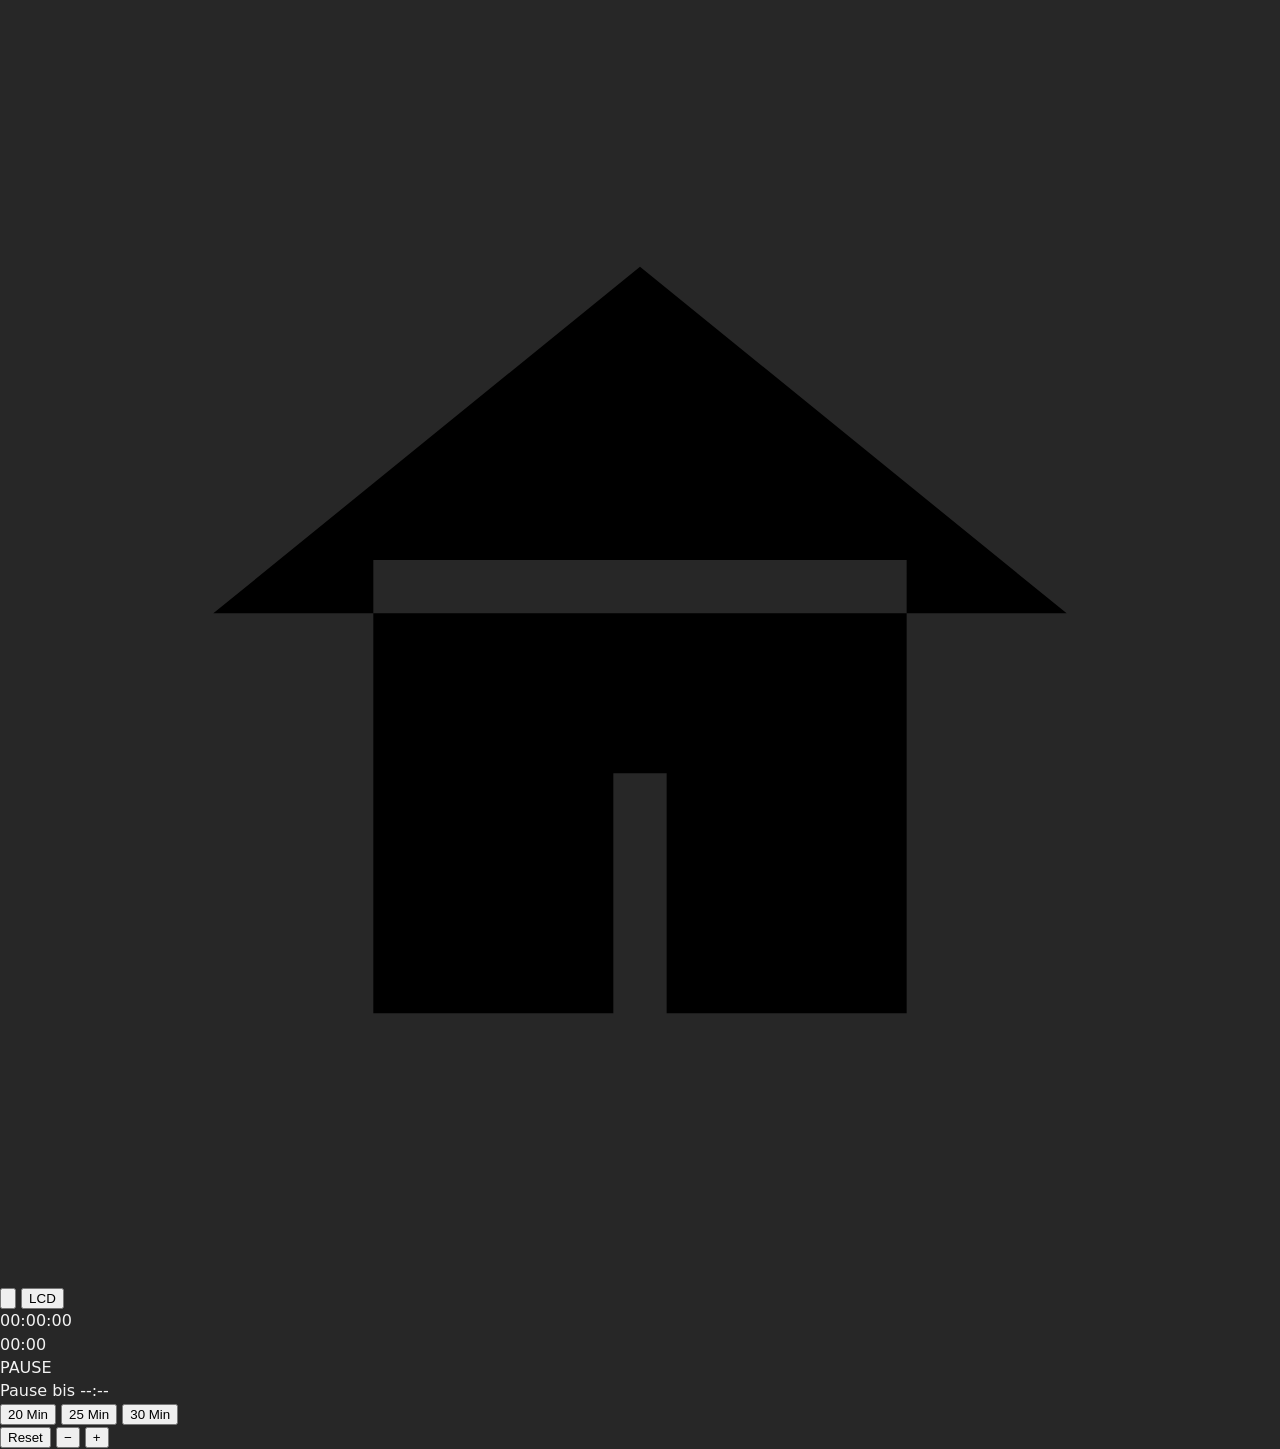
<file: app/tools/timeTools/index.html>
<!doctype html>
<html lang="de">
<head>
  <meta charset="utf-8">
  <meta name="viewport" content="width=device-width, initial-scale=1, viewport-fit=cover, user-scalable=no">
  <title>timeTools - Inspizientenuhr</title>
  <link rel="stylesheet" href="/assets/app.css">
  <link rel="stylesheet" href="/toolserve.php?name=timeTools&file=style.css">
</head>
<body class="state-idle" data-theme="classic">
  <div class="corner-controls" aria-label="Seitensteuerung">
    <a class="icon-link" href="/index.php" aria-label="Zum Dashboard" title="Home">
      <svg viewBox="0 0 24 24" aria-hidden="true" focusable="false">
        <path d="M4 11.5 12 5l8 6.5M7 10.5V19h4.5v-4.5h1V19H17v-8.5"/>
      </svg>
    </a>
    <button id="fullscreenBtn" class="icon-button" type="button" aria-label="Vollbild umschalten" title="Vollbild">
      <svg id="fullscreenIcon" viewBox="0 0 24 24" aria-hidden="true" focusable="false">
        <path d="M4 9V4h5M20 9V4h-5M4 15v5h5M20 15v5h-5"/>
      </svg>
    </button>
    <button id="themeToggleBtn" class="icon-button icon-button-theme" type="button" aria-label="Dashboard Theme aktivieren" title="Theme wechseln">
      <span id="themeToggleText" class="theme-toggle-text" aria-hidden="true">LCD</span>
    </button>
  </div>

  <main class="stage" role="main">
    <section class="clock-wrap" aria-live="polite">
      <div id="clock" class="clock" aria-label="Aktuelle Uhrzeit">00:00:00</div>
      <div class="timer-zone" id="timerZone" aria-live="polite">
        <div id="countdown" class="countdown">00:00</div>
          <div id="dashboardStatus" class="dashboard-status" aria-live="polite" aria-label="Dashboard Statusanzeige">
            <div id="statusText" class="status-lcd">PAUSE</div>
          </div>
        <div class="progress-bar" id="progressBar" role="progressbar" aria-label="Countdown Fortschritt">
          <div class="progress-fill" id="progressFill"></div>
            <div id="progressSegments" class="progress-segments" aria-hidden="true"></div>
        </div>
        <div id="pauseUntil" class="pause-until">Pause bis --:--</div>
      </div>
    </section>

    <section class="controls" aria-label="Countdown Steuerung">
      <div id="durationControls" class="control-row">
        <button class="time-btn" type="button" data-minutes="20">20 Min</button>
        <button class="time-btn" type="button" data-minutes="25">25 Min</button>
        <button class="time-btn" type="button" data-minutes="30">30 Min</button>
      </div>
      <div id="resetControls" class="control-row reset-row" aria-hidden="true">
        <button id="resetBtn" class="reset-btn" type="button">Reset</button>
        <button id="minusMinuteBtn" class="adjust-btn" type="button" aria-label="Eine Minute abziehen">−</button>
        <button id="plusMinuteBtn" class="adjust-btn" type="button" aria-label="Eine Minute hinzufügen">+</button>
      </div>
    </section>
  </main>

  <script src="/toolserve.php?name=timeTools&file=app.js" defer></script>
</body>
</html>
</file>
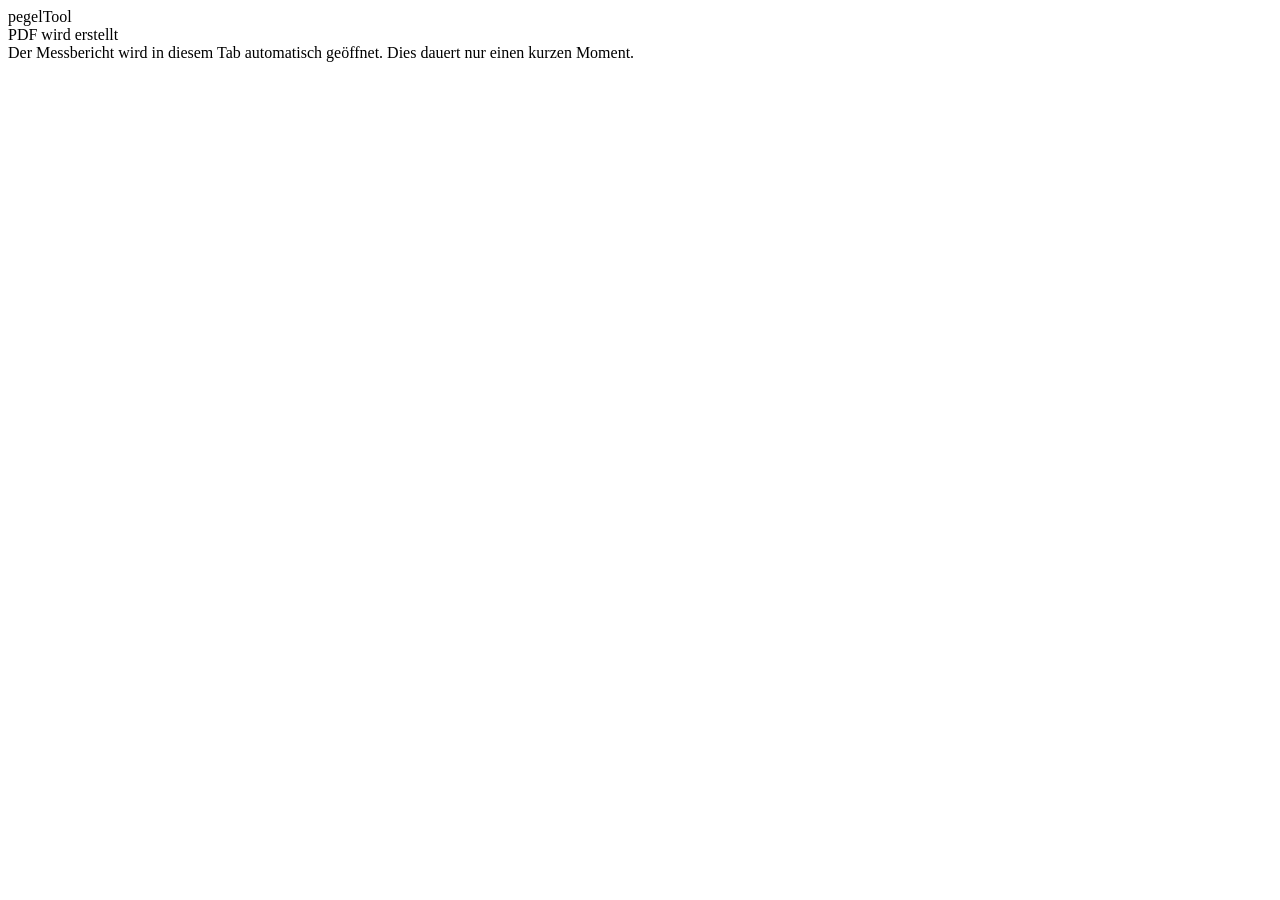
<file: app/tools/pegelTool/pdf_loading.html>
<!doctype html>
<html lang="de">
<head>
  <meta charset="utf-8">
  <meta name="viewport" content="width=device-width, initial-scale=1">
  <title>PDF wird erstellt...</title>
  <link rel="stylesheet" href="/toolserve.php?name=pegelTool&file=pdf_loading.css">
</head>
<body>
  <div class="wrap" role="status" aria-live="polite" aria-label="PDF wird erstellt">
    <div class="brand">pegelTool</div>
    <div class="spinner"></div>
    <div class="msg">PDF wird erstellt</div>
    <div class="hint">Der Messbericht wird in diesem Tab automatisch geöffnet. Dies dauert nur einen kurzen Moment.</div>
  </div>
</body>
</html>
</file>
<file: assets/app.css>
:root{
  --bg: #272727;
  --panel: #333333;
  --panel2: #3d3d3d;
  --border: rgba(255,255,255,.16);
  --text: rgba(255,255,255,.94);
  --muted: rgba(255,255,255,.72);
  --faint: rgba(255,255,255,.5);
  --field-bg: #2f2f2f;
  --field-bg-focus: #363636;
  --option-bg: #333333;
  --option-text: #f4f4f4;

  --accent: #5478ff;
  --accent2: #ffe400;

  --ok: #14a76c;
  --warn: #ffe400;
  --bad: #ff652f;

  --shadow: 0 10px 24px rgba(0,0,0,.22);
  --radius: 16px;
  --radius2: 12px;

  --mono: ui-monospace, SFMono-Regular, Menlo, Monaco, Consolas, "Liberation Mono","Courier New", monospace;
  --sans: ui-sans-serif, system-ui, -apple-system, Segoe UI, Roboto, Helvetica, Arial, "Apple Color Emoji","Segoe UI Emoji";
}

@media (prefers-color-scheme: light){
  :root{
    --bg: #272727;
    --panel: #333333;
    --panel2: #3d3d3d;
    --border: rgba(255,255,255,.16);
    --text: rgba(255,255,255,.94);
    --muted: rgba(255,255,255,.72);
    --faint: rgba(255,255,255,.5);
    --field-bg: #2f2f2f;
    --field-bg-focus: #363636;
    --option-bg: #333333;
    --option-text: #f4f4f4;
    --shadow: 0 10px 24px rgba(0,0,0,.22);
  }
}

*{ box-sizing:border-box; }
html{
  height: 100%;
  overflow-y: auto;
}
body{
  margin:0;
  min-height: 100vh;
  font-family: var(--sans);
  color: var(--text);
  background: var(--bg);
  line-height:1.45;
}

body.user-theme-pink{
  --accent: #5478ff;
  --accent2: #ffe400;
  background: var(--bg);
}

body.user-theme-pink .brand-badge{
  background: var(--accent);
}

body.user-theme-pink .btn-primary{
  background: var(--accent);
}

body.user-theme-pink .input:focus,
body.user-theme-pink .select:focus{
  border-color: rgba(84,120,255,.55);
  box-shadow: 0 0 0 4px rgba(84,120,255,.18);
}

a{ color:inherit; text-decoration:none; }
a:hover{ text-decoration:underline; }
small,.small{ color: var(--muted); }

.container{
  width: min(1060px, calc(100% - 40px));
  margin: 0 auto;
  padding: 26px 0 60px;
}

.topbar{
  position: sticky;
  top:0;
  z-index: 20;
  backdrop-filter: blur(10px);
  background: rgba(39,39,39,.96);
  border-bottom: 1px solid rgba(255,255,255,.10);
}

.topbar-inner{
  width: min(1060px, calc(100% - 40px));
  margin: 0 auto;
  padding: 18px 0;
  display:flex;
  align-items:center;
  justify-content:space-between;
  gap: 16px;
}

.brand{
  display:flex;
  align-items:center;
  gap: 10px;
  font-weight: 760;
  letter-spacing:.2px;
}
.brand-logo{
  width: auto;
  height: 64px;
  max-width: 220px;
  border-radius: 10px;
  object-fit: contain;
  opacity: .92;
  display: block;
  flex: 0 0 auto;
}
.brand-badge{
  width: 34px;
  height: 34px;
  border-radius: 12px;
  background: var(--accent);
  box-shadow: var(--shadow);
}
.brand span{ opacity:.98; }
.brand small{ display:block; font-weight: 540; color: var(--muted); letter-spacing:0; }

.login-logo-wrap{
  display:flex;
  justify-content:center;
}

.login-logo{
  width: min(240px, 70%);
  height: auto;
  object-fit: contain;
}

.nav{
  display:flex;
  align-items:center;
  gap: 8px;
  flex-wrap:wrap;
  justify-content:flex-end;
}
.chip{
  display:inline-flex;
  align-items:center;
  gap: 8px;
  padding: 8px 12px;
  border-radius: 999px;
  border: 1px solid var(--border);
  background: var(--panel);
  box-shadow: 0 1px 0 rgba(255,255,255,.06) inset;
}
.chip strong{ font-weight: 720; }
.chip a{ text-decoration:none; }
.chip a:hover{ text-decoration:underline; }
.chip-flex{
  justify-content: flex-start;
  gap: 10px;
}

.btn{
  display:inline-flex;
  align-items:center;
  justify-content:center;
  gap: 8px;
  padding: 10px 14px;
  border-radius: 12px;
  border: 1px solid var(--border);
  background: var(--panel);
  color: var(--text);
  cursor: pointer;
  font-weight: 650;
  transition: transform .06s ease, background .2s ease, border-color .2s ease;
}
.btn:hover{ background: var(--panel2); border-color: rgba(255,255,255,.18); text-decoration:none; }
.btn:active{ transform: translateY(1px); }

.btn-primary{
  background: var(--accent);
  border-color: rgba(84,120,255,.45);
  color: rgba(255,255,255,.95);
}
.btn-primary:hover{ filter: brightness(1.02); }
.btn-danger{
  background: rgba(255,101,47,.16);
  border-color: rgba(255,101,47,.32);
}
.btn-ghost{
  background: transparent;
  border-color: transparent;
}
.btn-ghost:hover{ background: var(--panel); border-color: var(--border); }
.btn-fullwidth{ width: 100%; }

.card{
  border: 1px solid var(--border);
  background: var(--panel);
  border-radius: var(--radius);
  box-shadow: var(--shadow);
  padding: 18px;
}
.card + .card{ margin-top: 14px; }
.card-compact-bottom{ padding-bottom: 8px; }

.h1{ font-size: 28px; margin: 10px 0 6px; letter-spacing: .2px; }
.h2{ font-size: 18px; margin: 18px 0 10px; }
.login-shell .h1:first-of-type,
.card > .h2:first-of-type{ margin-top: 0; }
.sep{ height: 1px; background: var(--border); margin: 14px 0; opacity:.8; }

.grid{
  display:grid;
  grid-template-columns: repeat(12, minmax(0, 1fr));
  gap: 14px;
}
.col-12{ grid-column: span 12; }
.col-8{ grid-column: span 8; }
.col-6{ grid-column: span 6; }
.col-4{ grid-column: span 4; }
@media (max-width: 900px){
  .col-8,.col-6,.col-4{ grid-column: span 12; }
}

.field{
  display:flex;
  flex-direction:column;
  gap: 8px;
}
.label{
  font-weight: 650;
  color: var(--muted);
  font-size: 13px;
}
.input, .select{
  width: 100%;
  padding: 12px 12px;
  border-radius: 12px;
  border: 1px solid var(--border);
  background: var(--field-bg);
  color: var(--text);
  outline: none;
}

.select,
select{
  color: var(--text);
}

.select option,
.select optgroup,
select option,
select optgroup{
  background: var(--option-bg);
  color: var(--option-text);
}

.input:focus, .select:focus{
  background: var(--field-bg-focus);
  border-color: rgba(84,120,255,.55);
  box-shadow: 0 0 0 4px rgba(84,120,255,.18);
}

.help{ color: var(--faint); font-size: 13px; }

.flash{
  border-radius: 14px;
  padding: 12px 12px;
  border: 1px solid var(--border);
  background: rgba(255,255,255,.04);
}
.flash.ok{ border-color: rgba(20,167,108,.45); background: rgba(20,167,108,.12); }
.flash.warn{ border-color: rgba(255,228,0,.4); background: rgba(255,228,0,.12); }
.flash.bad{ border-color: rgba(255,101,47,.45); background: rgba(255,101,47,.12); }

.chip-warn{
  border-color: rgba(255,228,0,.35);
  background: rgba(255,228,0,.12);
}

.tool-actions{
  display:flex;
  align-items:center;
  gap:10px;
  flex-wrap:wrap;
}

.tool-note{
  margin-top:6px;
  color: var(--muted);
  font-size: 13px;
}

.pdf-mode-form{
  display:grid;
  gap:14px;
}

.pdf-mode-fieldset{
  margin:0;
  padding:0;
  border:0;
  display:grid;
  gap:10px;
}

.pdf-mode-option{
  display:flex;
  align-items:flex-start;
  gap:12px;
  padding:12px 14px;
  border-radius:14px;
  border:1px solid var(--border);
  background: rgba(255,255,255,.04);
  cursor:pointer;
}

.pdf-mode-option input{
  width:auto;
  margin-top:2px;
  accent-color: rgba(84,120,255,.95);
}

.pdf-mode-option span{
  display:grid;
  gap:4px;
}

.pdf-mode-option small{
  color: var(--muted);
}

.pdf-mode-actions{
  display:flex;
  align-items:center;
  justify-content:space-between;
  gap:12px;
  flex-wrap:wrap;
}

.table{
  width:100%;
  border-collapse: collapse;
  overflow:hidden;
  border-radius: 14px;
  border: 1px solid var(--border);
  background: rgba(255,255,255,.04);
}
.table th, .table td{
  padding: 12px 12px;
  border-bottom: 1px solid rgba(255,255,255,.08);
  text-align:left;
  vertical-align: top;
}
.table th{
  font-size: 12px;
  text-transform: uppercase;
  letter-spacing: .08em;
  color: var(--muted);
  background: rgba(255,255,255,.05);
}
.table tr:hover td{ background: rgba(255,255,255,.03); }
.table code{
  font-family: var(--mono);
  font-size: 12px;
  color: var(--text);
  opacity: .9;
}

.tool-list{
  list-style:none;
  padding:0;
  margin:0;
  display:grid;
  gap: 10px;
}
.tool-item{
  border: 1px solid var(--border);
  background: rgba(255,255,255,.04);
  border-radius: 14px;
  padding: 14px 16px;
  display:flex;
  align-items:center;
  justify-content:space-between;
  gap: 16px;
}
.tool-item:hover{ background: rgba(255,255,255,.06); }
.tool-meta{
  display:flex;
  align-items:center;
  gap: 22px;
  flex: 1 1 auto;
  min-width: 0;
}
.tool-logo{
  width: auto;
  height: 58px;
  max-width: 220px;
  object-fit: contain;
  object-position: left center;
  border: 0;
  background: transparent;
  box-shadow: none;
  padding: 0;
  flex: 0 0 auto;
  display: block;
}
.tool-title{ font-weight: 760; font-size: 19px; line-height: 1.2; }
.tool-sub{ font-size: 13px; color: var(--muted); }

@media (max-width: 680px){
  .tool-meta{ gap: 14px; }
  .tool-logo{
    width: auto;
    height: 58px;
    max-width: 180px;
    padding: 6px 10px;
  }
}

.table-scroll{
  width: 100%;
  overflow-x: auto;
  -webkit-overflow-scrolling: touch;
}

.spacer-10{ height: 10px; }

.mono-inline{ font-family: var(--mono); }

.login-shell{
  max-width: 520px;
  margin: 0 auto;
}

.login-intro{
  display:grid;
  gap:6px;
}

.login-view{
  width: 100%;
  min-height: 100vh;
  display: flex;
  align-items: center;
  justify-content: center;
  padding: 28px 20px;
  background: var(--bg);
}

.login-card{
  position: relative;
  width: min(520px, 100%);
  border-color: rgba(255,255,255,.2);
  box-shadow: 0 22px 52px rgba(0,0,0,.34);
  background: var(--panel);
}

.login-title{
  margin: 2px 0 2px;
}

.login-title-spacer{
  height: 46px;
}

.login-subtitle{
  color: var(--muted);
  max-width: 48ch;
}

.login-note{
  margin-top: 4px;
  color: var(--faint);
  font-size: 13px;
}

.form-grid{
  display:grid;
  gap:12px;
}

.modal-form-grid{
  display:grid;
  gap:14px;
}

.modal-actions{
  display:flex;
  gap:10px;
  margin-top:4px;
}

.modal-actions .btn-primary{
  flex:1;
}

.modal-actions .btn{
  flex:0 0 auto;
}

.um-section-spacing{
  margin:14px 0 10px;
}

.label-bottom-margin{
  margin-bottom:8px;
}

.help-top-margin{
  margin-top:6px;
}

.form-display-contents{
  display:contents;
}

.flash-spaced{
  margin-bottom:16px;
}

.admin-edit-tool-grid{
  grid-template-columns: repeat(12, minmax(0, 1fr));
}

.admin-edit-actions{
  display:flex;
  gap:10px;
  flex-wrap:wrap;
}

.tool-open-btn{
  min-width: 120px;
}

.dashboard-tools-head{
  display:flex;
  align-items:flex-start;
  justify-content:space-between;
  gap:14px;
}

.pdf-mode-compact{
  min-width: 220px;
  display:grid;
  gap:6px;
}

.pdf-mode-compact .label{
  color: var(--text);
}

.dashboard-tool-chooser{
  border:1px solid var(--border);
  border-radius:12px;
  padding:8px 10px;
  background: rgba(255,255,255,.03);
}

.dashboard-tool-chooser summary{
  cursor:pointer;
  color:var(--text);
  font-weight:650;
}

.dashboard-tool-chooser-form{
  margin-top:10px;
  display:grid;
  gap:10px;
}

.dashboard-tool-chooser-list{
  display:grid;
  gap:8px;
  max-height:220px;
  overflow:auto;
  padding-right:4px;
}

.dashboard-tool-chooser-item{
  display:flex;
  align-items:center;
  gap:8px;
  padding:6px 8px;
  border:1px solid var(--border);
  border-radius:10px;
  background: rgba(255,255,255,.02);
}

.dashboard-tool-chooser-item input{
  width:auto;
}

.todo-dashboard-panel{
  display:grid;
  gap:10px;
}

.todo-dashboard-head{
  display:flex;
  align-items:center;
  justify-content:space-between;
  gap:10px;
}

.todo-dashboard-title{
  color:inherit;
  text-decoration:none;
}

.todo-dashboard-title:hover{
  text-decoration:underline;
}

.todo-quick-form{
  display:grid;
  gap:10px;
}

.todo-quick-advanced{
  border:1px solid var(--border);
  border-radius:12px;
  padding:8px 10px;
  background: rgba(255,255,255,.02);
}

.todo-quick-advanced summary{
  cursor:pointer;
  font-weight:650;
  color:var(--muted);
}

.todo-quick-grid{
  margin-top:10px;
  display:grid;
  gap:10px;
}

.todo-quick-list{
  display:grid;
  gap:8px;
}

.todo-quick-items{
  display:grid;
  gap:8px;
}

.todo-quick-item{
  display:flex;
  align-items:flex-start;
  gap:10px;
  padding:8px 10px;
  border:1px solid var(--border);
  border-radius:10px;
  background: rgba(255,255,255,.03);
}

.todo-quick-item input{
  margin-top:3px;
}

.todo-quick-text{
  min-width:0;
  display:grid;
  gap:2px;
}

.todo-quick-text strong{
  overflow-wrap:anywhere;
}

.users-actions{
  display:flex;
  gap:8px;
  flex-wrap:wrap;
}

@media (max-width: 768px){
  .container,
  .topbar-inner{
    width: calc(100% - 24px);
  }

  .topbar-inner{
    padding: 12px 0;
    align-items: flex-start;
  }

  .brand{
    width: 100%;
    gap: 8px;
  }

  .brand-logo{
    height: 52px;
    max-width: 170px;
  }

  .nav{
    width: 100%;
    justify-content: flex-start;
  }

  .btn,
  .chip,
  .input,
  .select{
    min-height: 44px;
  }

  .tool-item{
    flex-direction: column;
    align-items: stretch;
    gap: 12px;
  }

  .tool-actions{
    justify-content: flex-start;
  }

  .table th,
  .table td{
    white-space: nowrap;
  }

  .users-table-scroll{
    overflow: visible;
  }

  .users-table,
  .users-table tbody,
  .users-table tr,
  .users-table td{
    display: block;
    width: 100%;
  }

  .users-table tr:first-child{
    display: none;
  }

  .users-table tr{
    border: 1px solid var(--border);
    border-radius: 12px;
    padding: 10px;
    margin-bottom: 10px;
    background: rgba(255,255,255,.03);
  }

  .users-table td{
    display: grid;
    grid-template-columns: 90px minmax(0, 1fr);
    gap: 10px;
    align-items: start;
    white-space: normal;
    border-bottom: 0;
    padding: 6px 0;
  }

  .users-table td::before{
    content: attr(data-label);
    font-size: 12px;
    text-transform: uppercase;
    letter-spacing: .05em;
    color: var(--muted);
    font-weight: 700;
  }

  .users-table td code{
    overflow-wrap: anywhere;
  }

  .users-table .users-actions{
    display: flex;
    flex-direction: column;
    gap: 8px;
  }

  .users-table .users-actions .btn,
  .users-table .users-actions form{
    width: 100%;
  }

  .users-table .users-actions form .btn{
    width: 100%;
  }
}

@media (max-width: 600px){
  .container{
    padding: 18px 0 40px;
  }

  .card{
    padding: 14px;
  }

  .h1{
    font-size: 24px;
  }

  .brand small{
    font-size: 12px;
  }

  .tool-title{
    font-size: 17px;
  }

  .tool-logo{
    height: 50px;
    max-width: 160px;
  }

  .login-shell{
    max-width: 100%;
  }

  .login-view{
    align-items: flex-start;
    padding-top: 42px;
  }

  .login-intro{
    gap: 5px;
  }

  .admin-edit-actions .btn,
  .tool-open-btn,
  .todo-quick-form .btn{
    width: 100%;
  }

  .dashboard-tools-head{
    flex-direction:column;
    align-items:stretch;
  }

  .pdf-mode-compact{
    min-width: 0;
    width: 100%;
  }

  .todo-dashboard-head{
    align-items:flex-start;
    flex-direction:column;
  }
}

@media (max-width: 420px){
  .container,
  .topbar-inner{
    width: calc(100% - 16px);
  }

  .brand-logo{
    height: 44px;
    max-width: 140px;
  }

  .btn,
  .chip{
    width: 100%;
    justify-content: center;
  }

  .tool-meta{
    flex-direction: column;
    align-items: flex-start;
    gap: 10px;
  }
}

/* ════════════════════════════════════════════════════════════
   USER MANAGEMENT – Accordion-Verwaltung (admin_users.php)
   ════════════════════════════════════════════════════════════ */

/* Toolbar */
.um-toolbar{
  display: flex;
  align-items: center;
  flex-wrap: wrap;
  gap: 10px;
  padding: 4px 0 18px;
  border-bottom: 1px solid var(--border);
  margin-bottom: 16px;
}
.um-count{
  margin-left: auto;
  font-size: .82rem;
  color: var(--faint);
  white-space: nowrap;
}
.um-sort-select{
  width: auto;
  padding: 6px 10px;
  font-size: .88rem;
}
.um-search-wrap{
  flex: 1;
  min-width: 160px;
}
.um-search{
  width: 100%;
  padding: 7px 12px;
  font-size: .9rem;
}

/* Liste */
.um-list{
  display: flex;
  flex-direction: column;
  gap: 6px;
}

/* Item */
.um-item{
  border: 1px solid var(--border);
  border-radius: var(--radius2);
  overflow: hidden;
  transition: border-color .15s;
}
.um-item.um-open{
  border-color: var(--accent);
}

/* Row (klickbarer Header) */
.um-row{
  display: flex;
  align-items: center;
  gap: 12px;
  padding: 12px 16px;
  cursor: pointer;
  user-select: none;
  background: var(--panel);
  transition: background .12s;
}
.um-row:hover{
  background: var(--panel2);
}
.um-row:focus-visible{
  outline: 2px solid var(--accent);
  outline-offset: -2px;
}

/* Avatar */
.um-avatar{
  flex-shrink: 0;
  width: 38px;
  height: 38px;
  border-radius: 50%;
  background: var(--accent);
  color: #fff;
  font-weight: 700;
  font-size: 1rem;
  display: flex;
  align-items: center;
  justify-content: center;
}

/* Meta (Name + Badges) */
.um-meta{
  display: flex;
  align-items: center;
  gap: 8px;
  flex-wrap: wrap;
  flex: 1;
  min-width: 0;
}
.um-username{
  font-weight: 600;
  font-size: .97rem;
  white-space: nowrap;
  overflow: hidden;
  text-overflow: ellipsis;
}

/* Badges */
.um-badge{
  font-size: .72rem;
  font-weight: 600;
  border-radius: 8px;
  padding: 2px 8px;
  white-space: nowrap;
}
.um-badge-admin{
  background: rgba(84,120,255,.22);
  color: var(--accent);
  border: 1px solid rgba(84,120,255,.3);
}
.um-badge-tools{
  background: rgba(255,255,255,.08);
  color: var(--muted);
  border: 1px solid var(--border);
}

/* Chevron */
.um-chevron{
  flex-shrink: 0;
  font-size: 1.3rem;
  color: var(--faint);
  transition: transform .2s;
  line-height: 1;
}
.um-item.um-open .um-chevron{
  transform: rotate(90deg);
}

/* Panel */
.um-panel{
  display: none;
  padding: 20px 20px 8px;
  background: var(--panel2);
  border-top: 1px solid var(--border);
}

/* Felder im Panel */
.um-panel-fields{
  display: grid;
  grid-template-columns: 1fr 1fr;
  gap: 14px;
}

/* Tools-Grid */
.um-tools-section{
  margin-top: 4px;
}
.um-tools-grid{
  display: flex;
  flex-wrap: wrap;
  gap: 8px;
}
.um-tool-chip{
  font-size: .82rem;
}
.um-tool-disabled{
  opacity: .42;
  pointer-events: none;
}

/* Panel-Aktionszeile */
.um-panel-actions{
  display: flex;
  align-items: center;
  flex-wrap: wrap;
  gap: 10px;
  padding: 14px 0 10px;
  margin-top: 8px;
  border-top: 1px solid var(--border);
}
.um-divider{
  flex: 1;
}

/* Delete-Konfirmation */
.um-delete-confirm{
  display: none;
  align-items: center;
  flex-wrap: wrap;
  gap: 10px;
}
.um-delete-warn{
  font-size: .84rem;
  color: var(--bad);
}

/* Modal Overlay */
.modal-overlay{
  display: none;
  position: fixed;
  inset: 0;
  background: rgba(0,0,0,.62);
  z-index: 1000;
  align-items: center;
  justify-content: center;
  padding: 20px;
}

/* Modal Box */
.modal-box{
  position: relative;
  background: var(--panel);
  border: 1px solid var(--border);
  border-radius: var(--radius);
  box-shadow: var(--shadow);
  padding: 28px 28px 24px;
  width: 100%;
  max-width: 440px;
}
.modal-close{
  position: absolute;
  top: 14px;
  right: 16px;
  background: none;
  border: none;
  color: var(--muted);
  font-size: 1.4rem;
  cursor: pointer;
  line-height: 1;
  padding: 4px 6px;
  border-radius: 6px;
  transition: background .12s, color .12s;
}
.modal-close:hover{
  background: var(--panel2);
  color: var(--text);
}

/* Responsive Anpassungen */
@media (max-width: 600px){
  .um-toolbar{
    gap: 8px;
  }
  .um-count{
    margin-left: 0;
    width: 100%;
    text-align: right;
  }
  .um-panel-fields{
    grid-template-columns: 1fr;
  }
  .modal-box{
    padding: 22px 18px 18px;
  }
}
</file>
